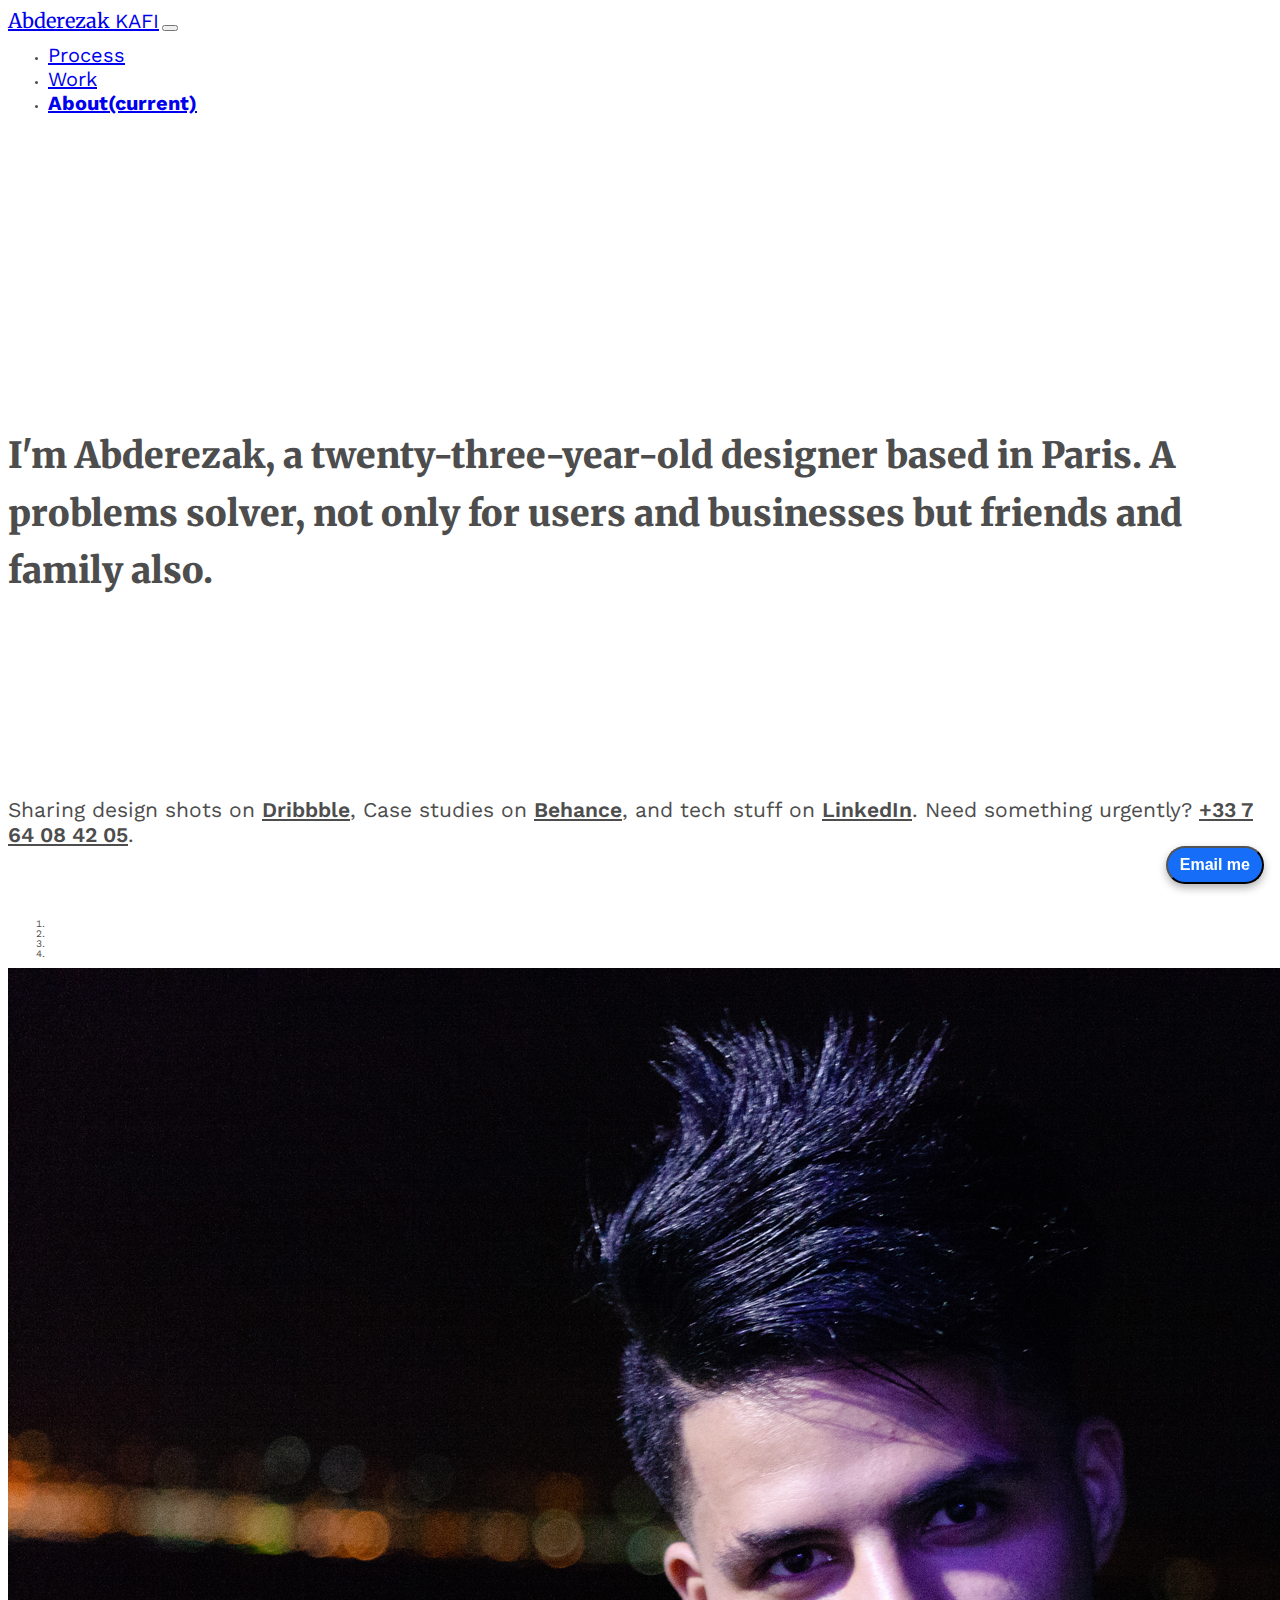
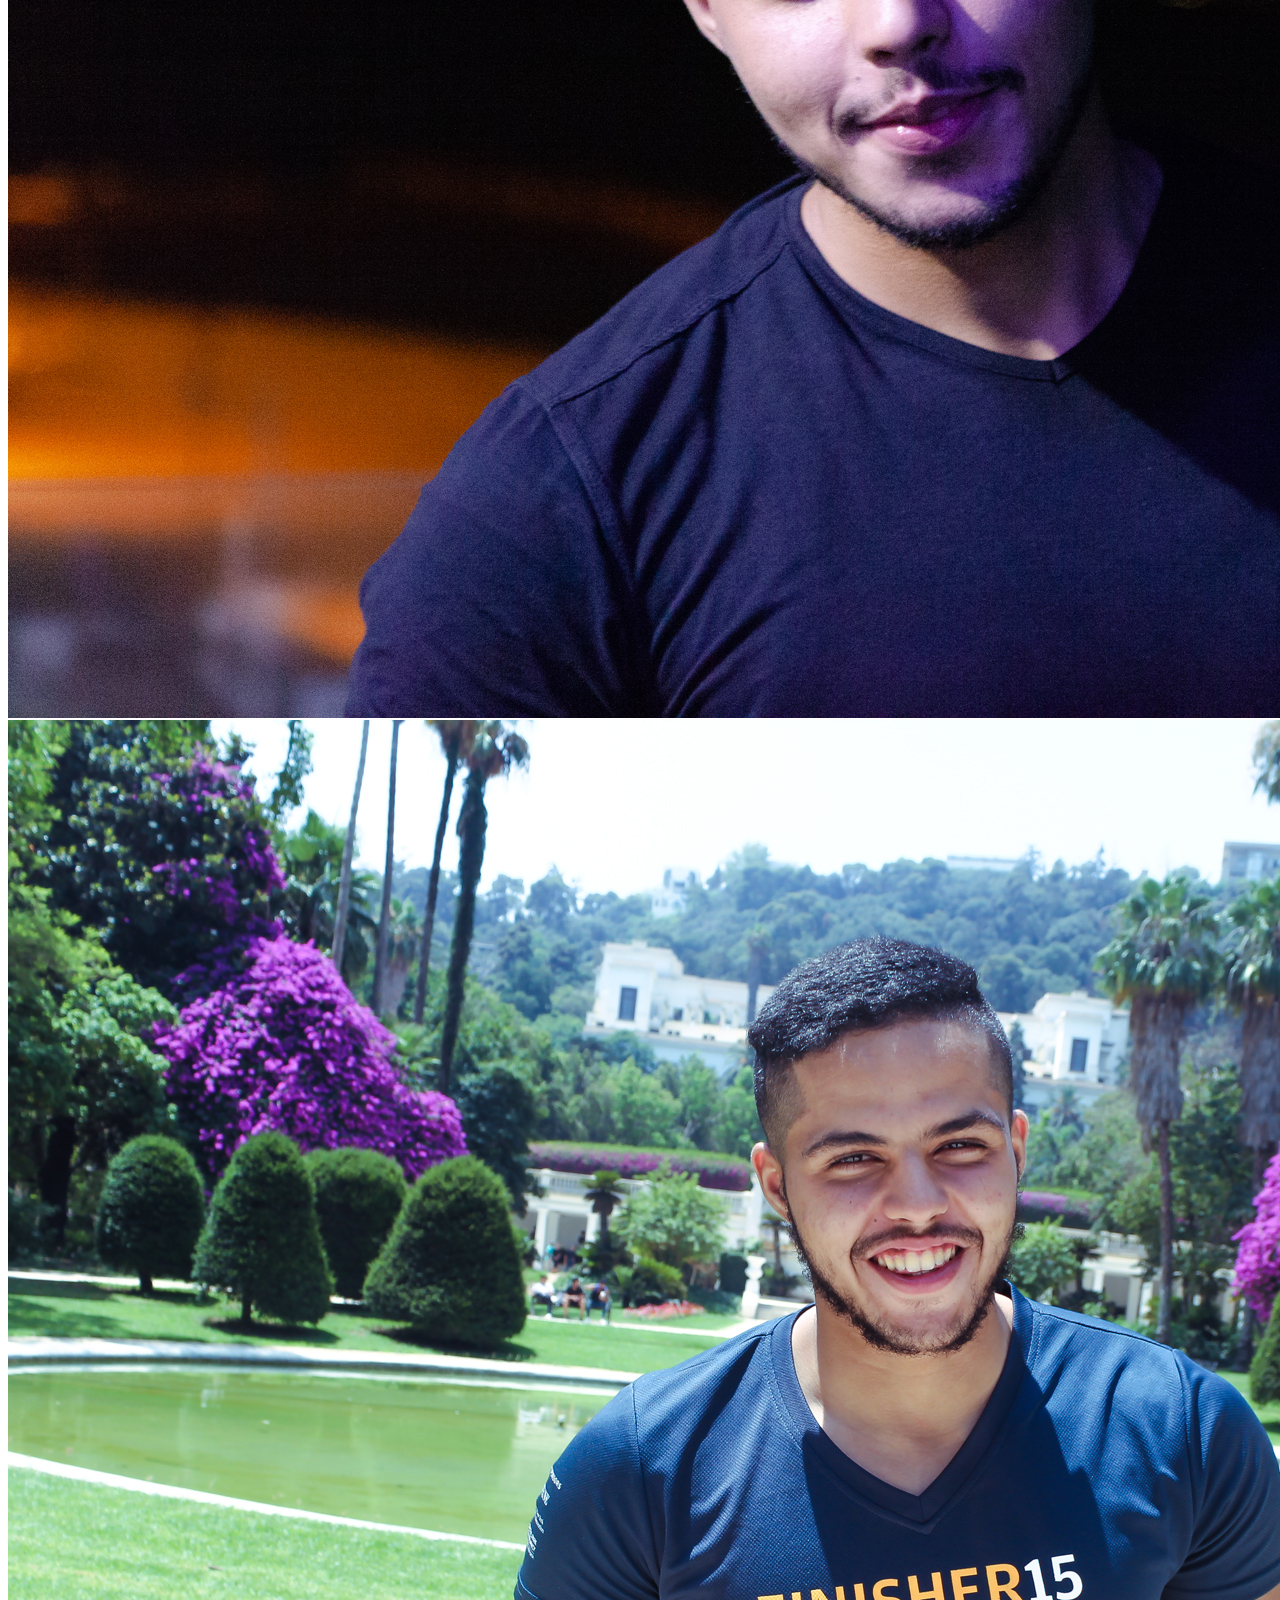
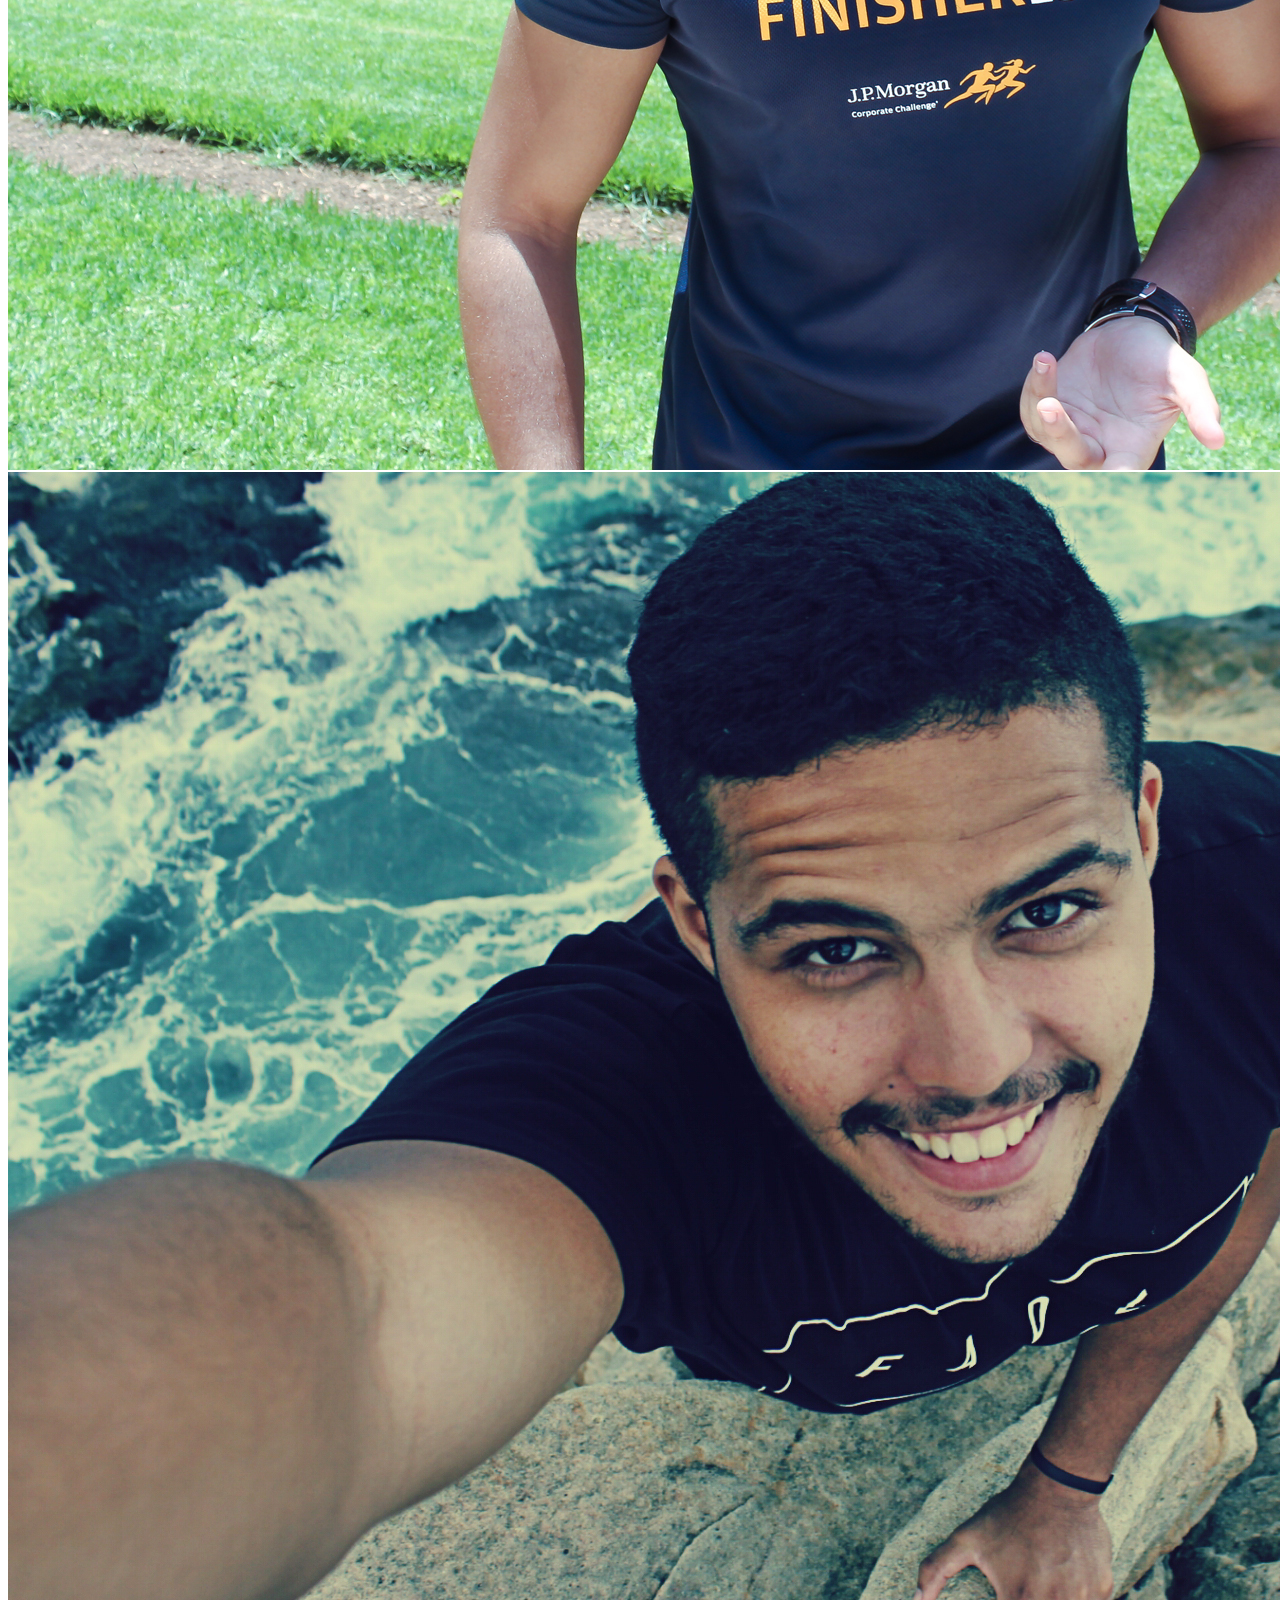
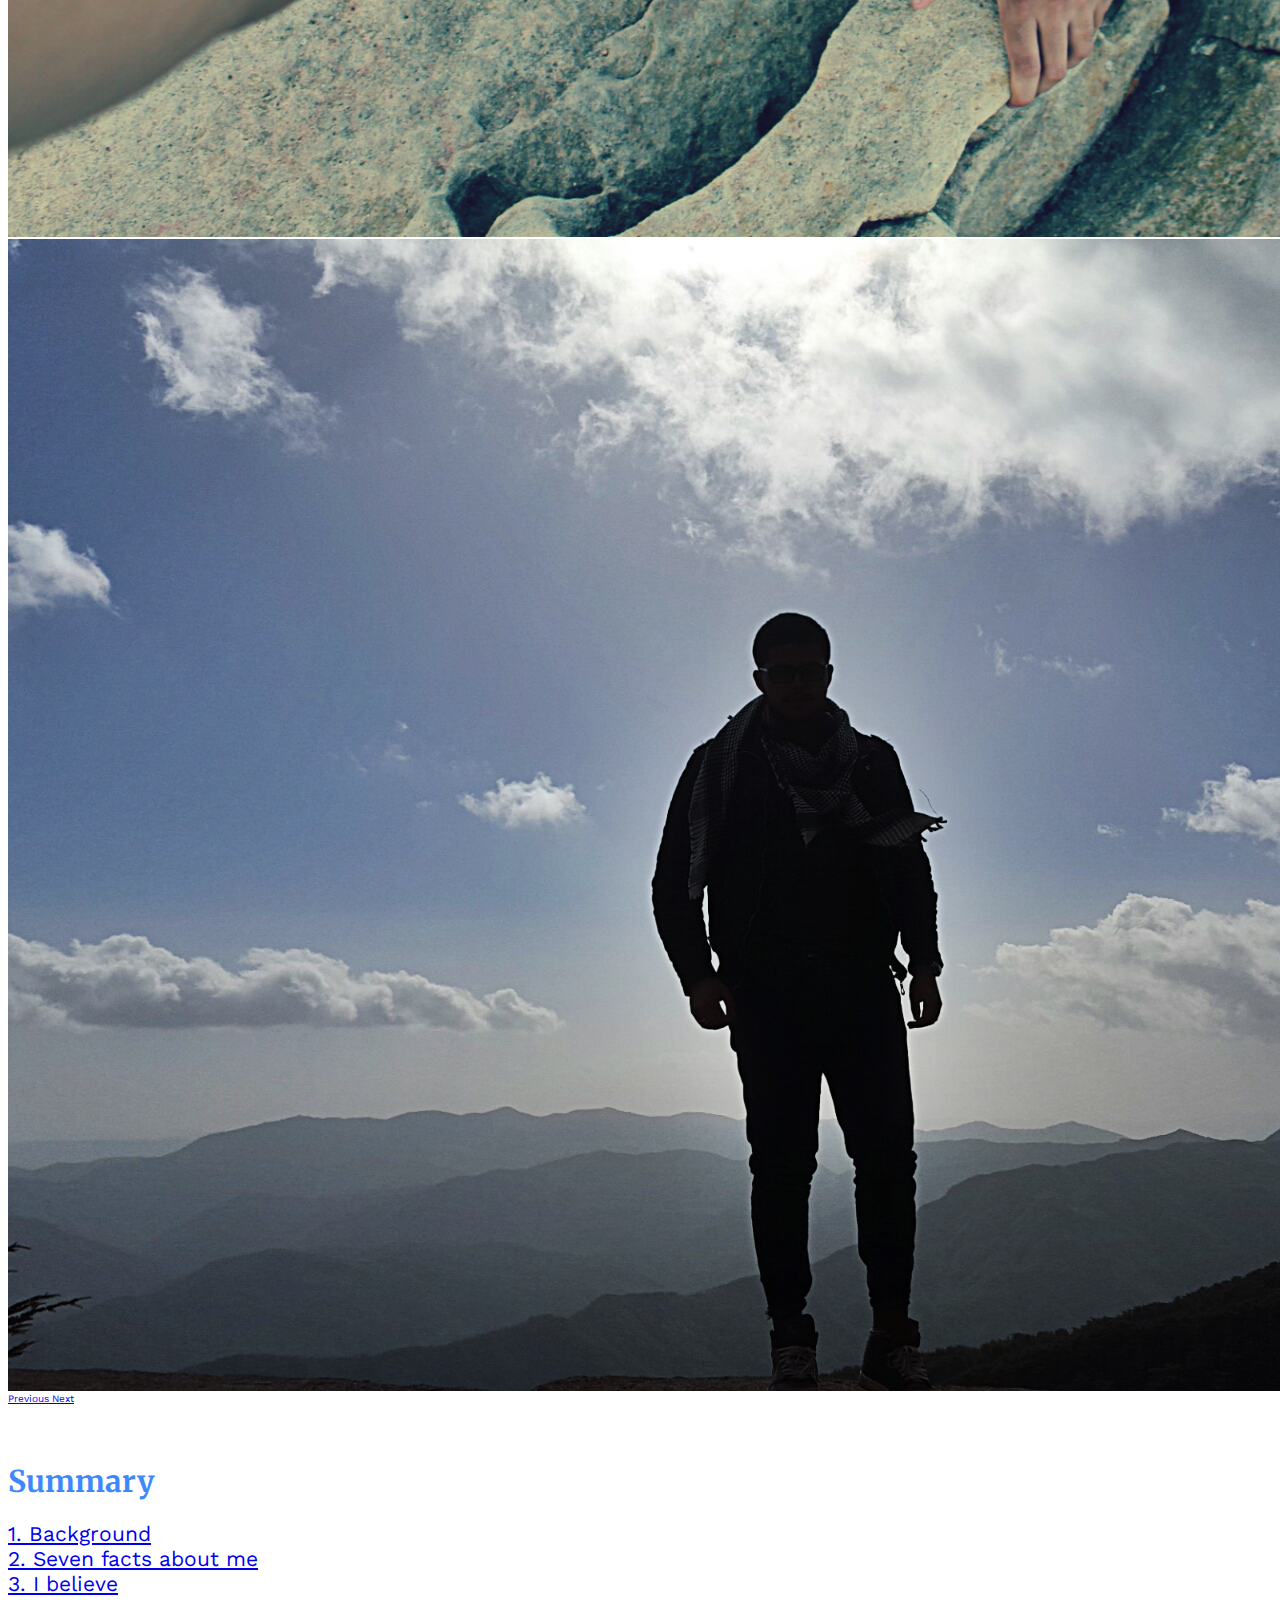
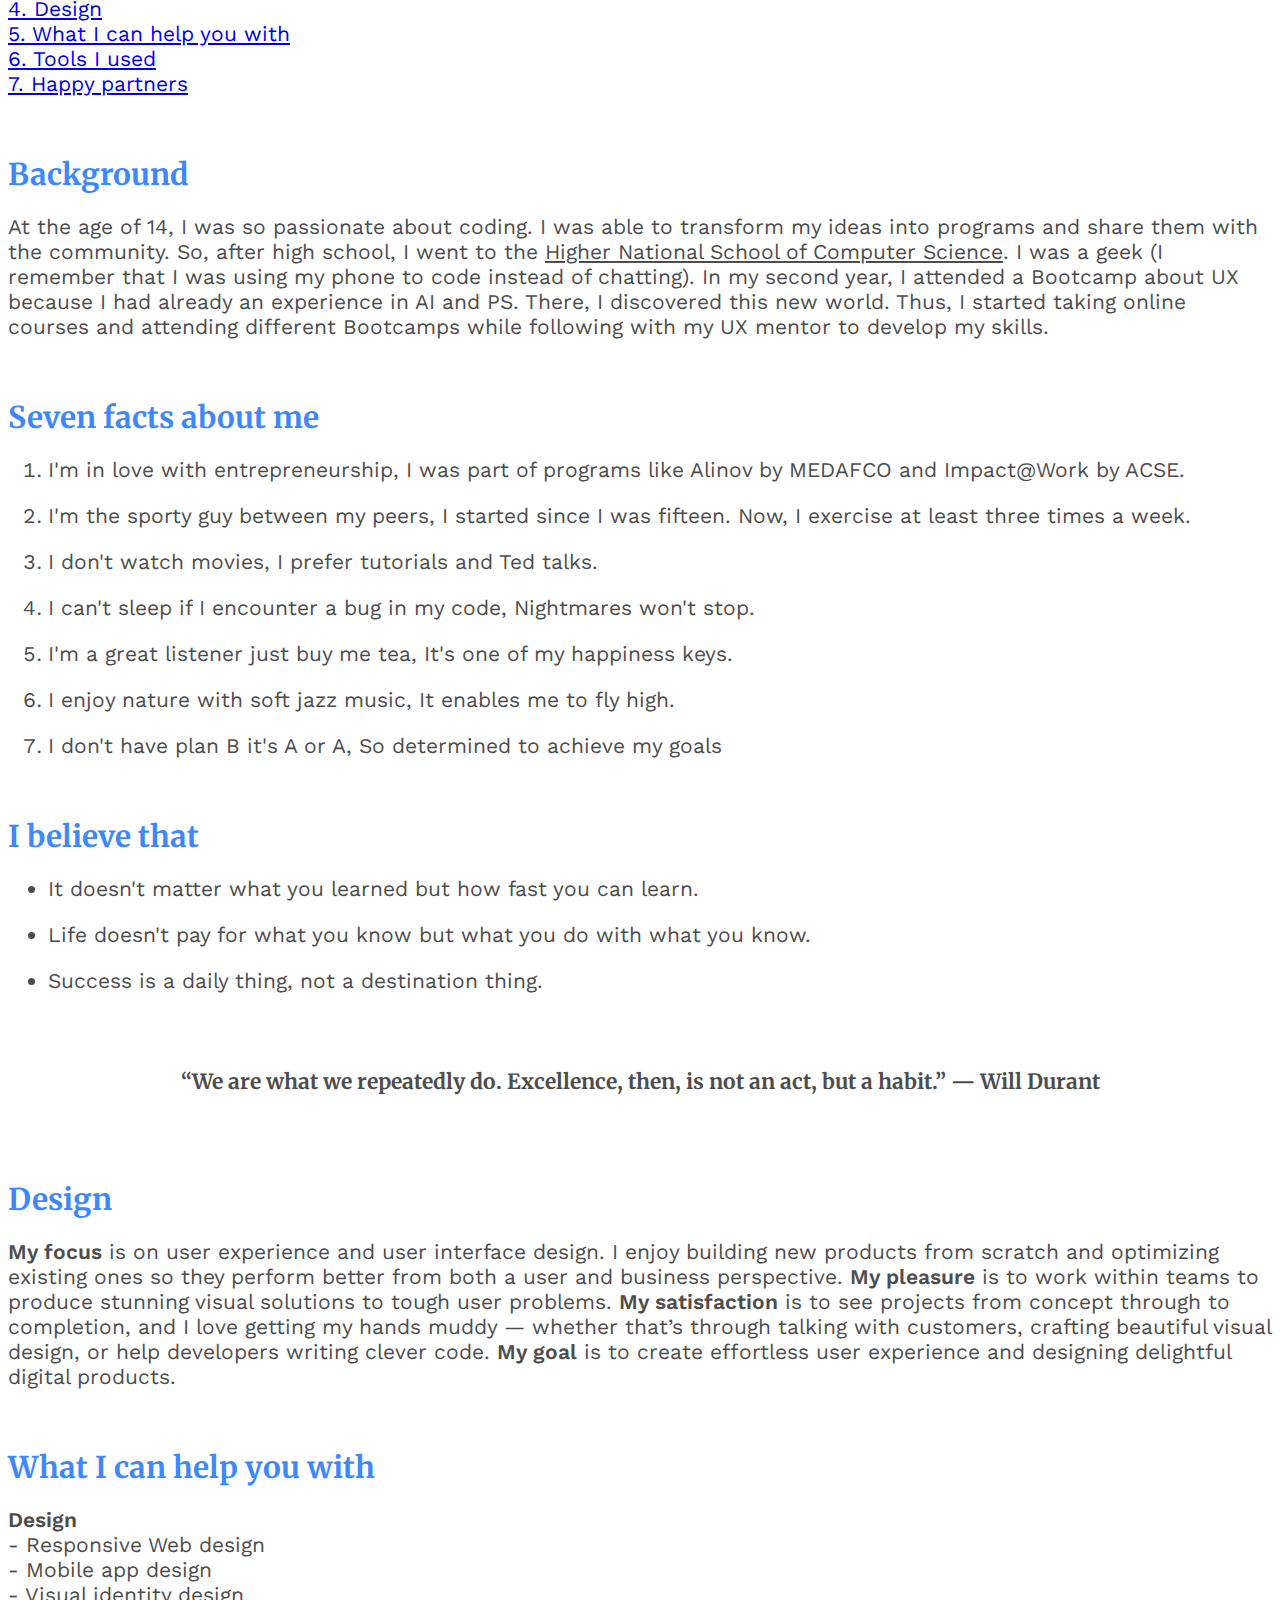
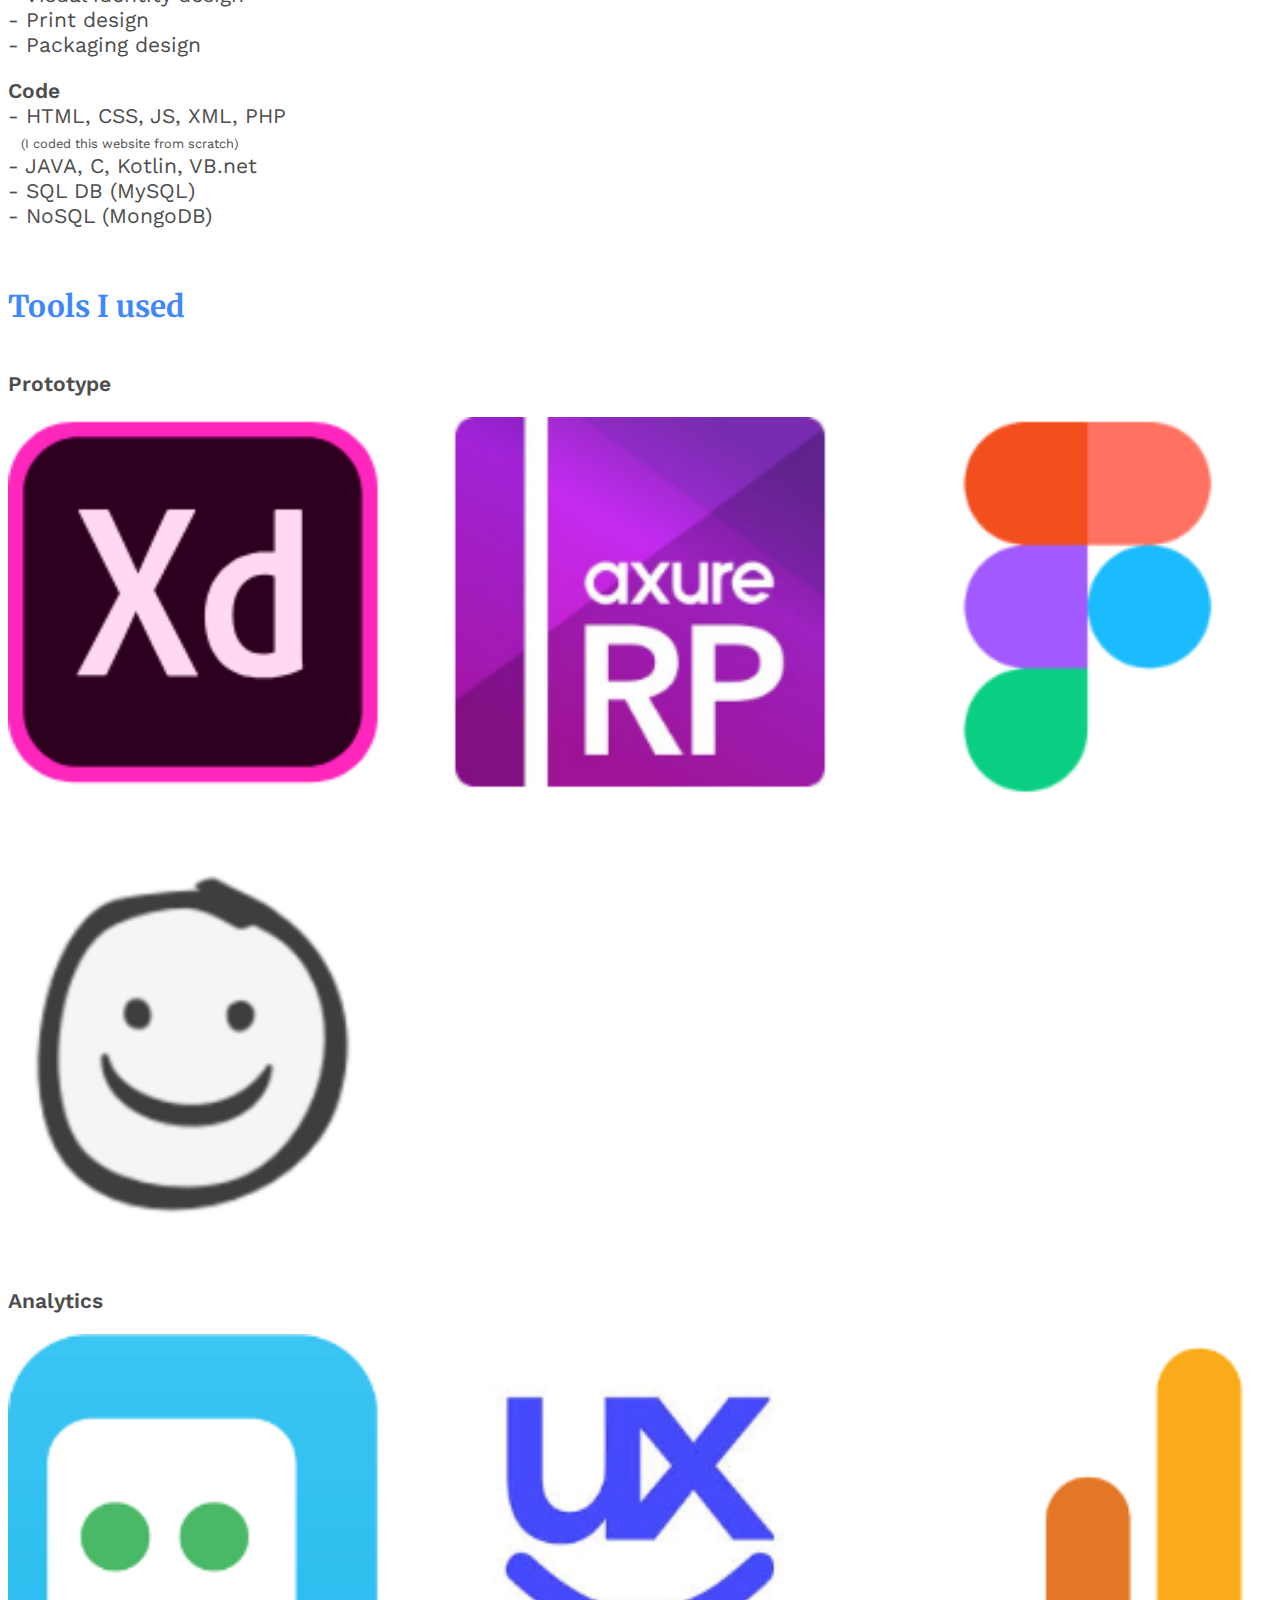
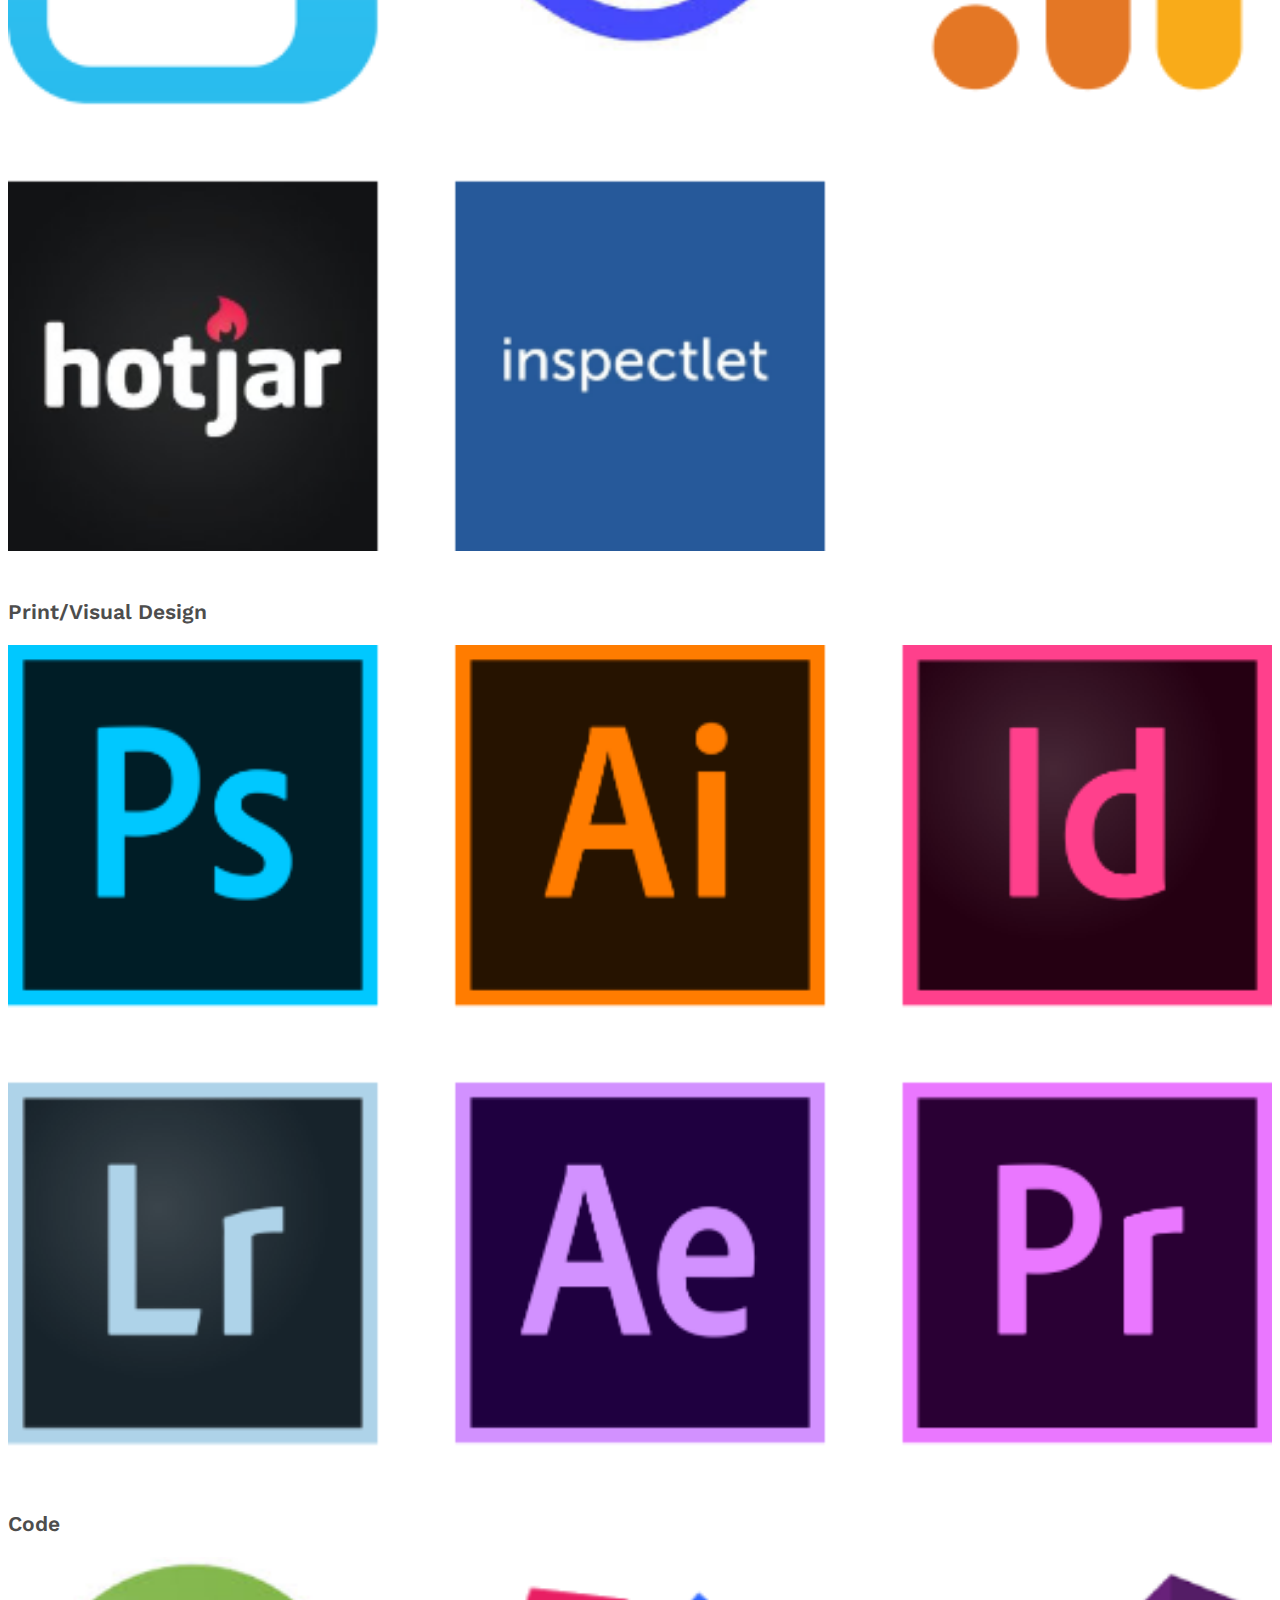
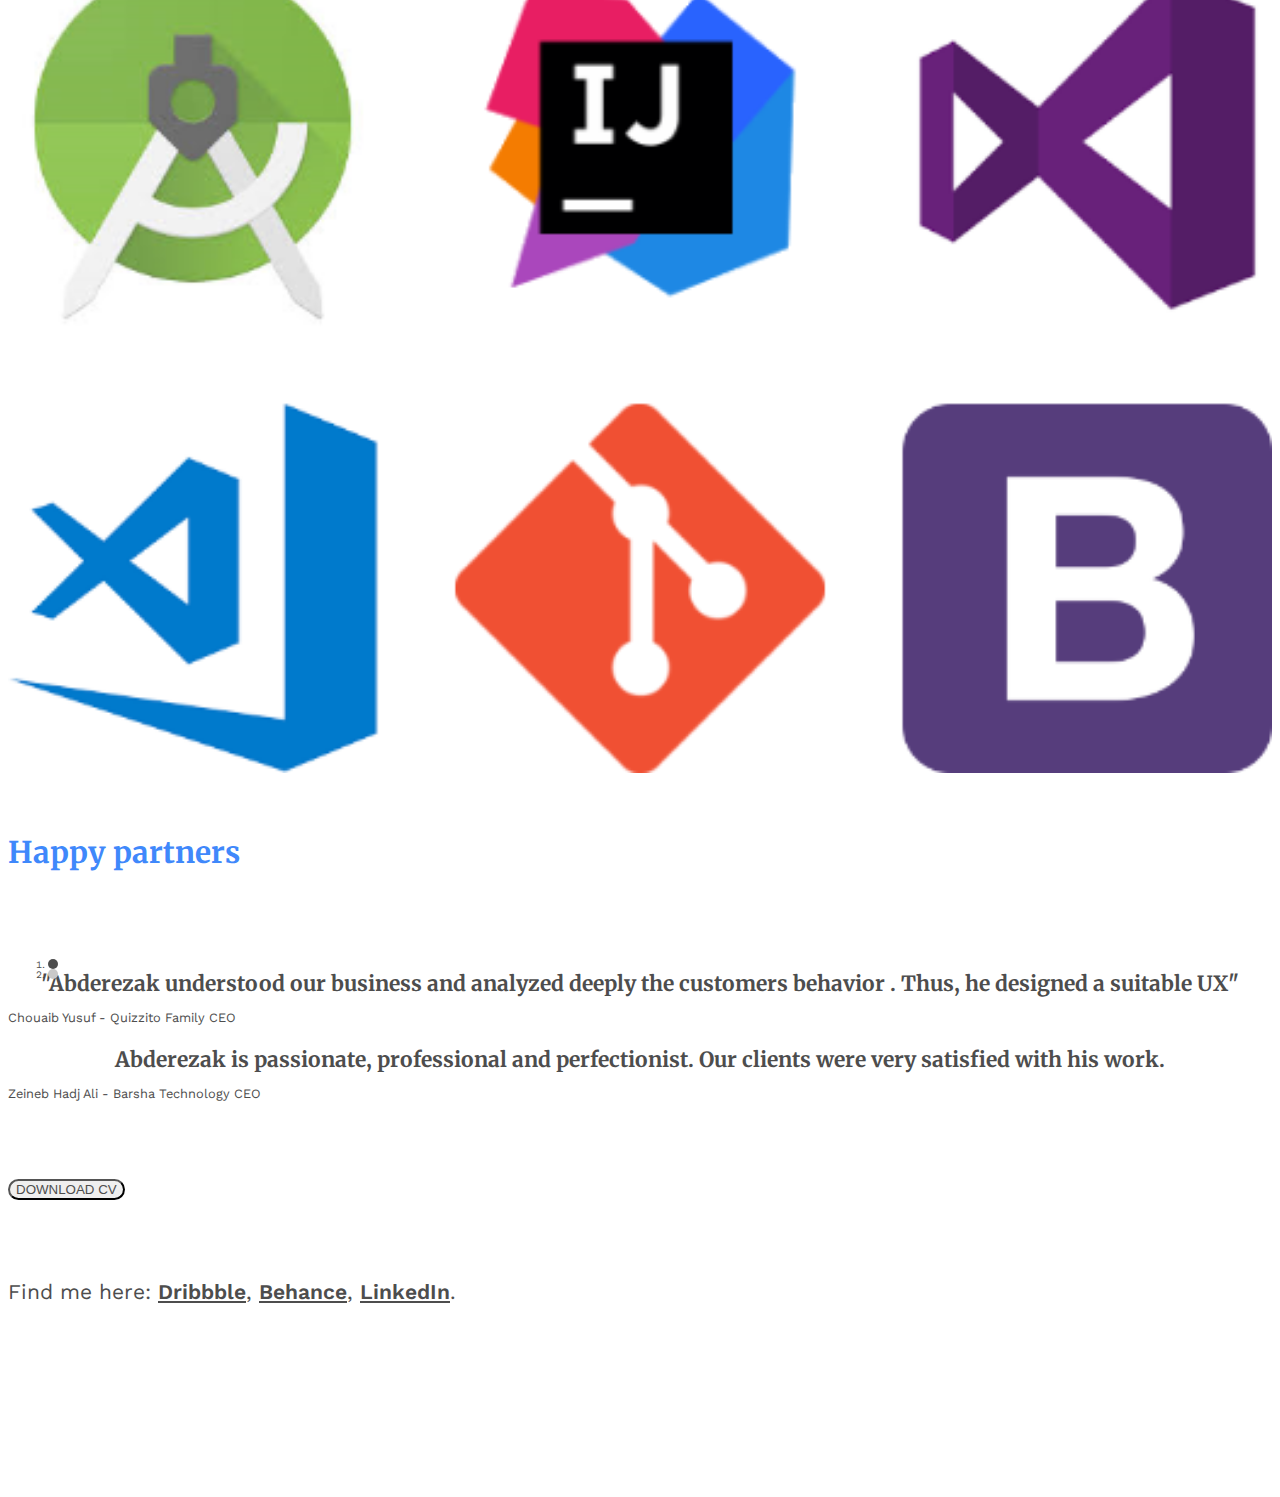
<file: about.html>
<!doctype html>

<html lang="en">
    <head>
            <link rel="shortcut icon" href="/Media/personal_logo.png" type="image/x-icon" />
       <!-- Global site tag (gtag.js) - Google Analytics -->
<script async src="https://www.googletagmanager.com/gtag/js?id=UA-137271672-1"></script>
<script>
  window.dataLayer = window.dataLayer || [];
  function gtag(){dataLayer.push(arguments);}
  gtag('js', new Date());

  gtag('config', 'UA-137271672-1');
</script>
<!-- Hotjar Tracking Code for abderezak.pro -->
<script>
        (function(h,o,t,j,a,r){
            h.hj=h.hj||function(){(h.hj.q=h.hj.q||[]).push(arguments)};
            h._hjSettings={hjid:1259630,hjsv:6};
            a=o.getElementsByTagName('head')[0];
            r=o.createElement('script');r.async=1;
            r.src=t+h._hjSettings.hjid+j+h._hjSettings.hjsv;
            a.appendChild(r);
        })(window,document,'https://static.hotjar.com/c/hotjar-','.js?sv=');
    </script>
    <!------------------------------------------->
          <!-- Required meta tags -->
        <meta charset="utf-8">
        <meta name="viewport" content="width=device-width, initial-scale=1, shrink-to-fit=no">

        <link rel="stylesheet" href="https://stackpath.bootstrapcdn.com/bootstrap/4.1.3/css/bootstrap.min.css" integrity="sha384-MCw98/SFnGE8fJT3GXwEOngsV7Zt27NXFoaoApmYm81iuXoPkFOJwJ8ERdknLPMO" crossorigin="anonymous">
        <link href="https://fonts.googleapis.com/css?family=Merriweather:400,700,900|Work+Sans:400,600" rel="stylesheet"> 
        <link rel="stylesheet" href="css/progressive-image.min.css">
        <link rel="stylesheet" href="/css/style.css">
        <title>Abderezak KAFI</title>
    </head>
    <body>
        
 <!----------Nav Bar----------->
 <nav class="navbar  fixed-top navbar-expand-lg navbar-light my-nav ">
    <a class="navbar-brand" href="/">Abderezak <span>KAFI</span></a>
    <button class="navbar-toggler" type="button" data-toggle="collapse" data-target="#navbarSupportedContent" aria-controls="navbarSupportedContent" aria-expanded="false" aria-label="Toggle navigation">
      <span class="navbar-toggler-icon"></span>
    </button>  
    <div class="collapse navbar-collapse" id="navbarSupportedContent">
      <ul class="navbar-nav ml-auto">
        <li class="nav-item">
          <a class="nav-link" href="/index.html">Process</a>
        </li>
        <li class="nav-item">
          <a class="nav-link" href="/work.html">Work</a>
        </li>
        <li class="nav-item active">
          <a class="nav-link" href="/about.html">About<span class="sr-only">(current)</span></a>
        </li>   
      </ul>
    </div>
  </nav>
<!-------------nav bar---------------->

<div class="container">         
  <!---------------Email me and scroll top--------------->
  <button id="scrollToTopButton" class="btn my-button" onclick="window.scrollTo(0 ,0);">
      <img src="/Media/goToTop.svg" alt="go to top">
      </button>
      <button id="fab" class="btn my-button" onclick="myFunction()">Email me</button>
  <!---------------Email me and scroll top--------------->
    <div class="row justify-content-center ">
     
        <div class="col-10 col-lg-8">
          <h1 class="display-2 text-center text-lg-left">
            <br><br><br> <br> <br>
              I'm Abderezak, a twenty-three-year-old 
              designer based in Paris. A problems solver, 
              not only for users and businesses but
              friends and family also.
              <br>
              <br>
              <br>
              <br>

          </h1>
          <p>
              Sharing design shots on 
              <a class="link" href="https://www.dribbble.com/abderezak" target="blank">Dribbble</a>,
               Case studies on 
              <a class="link" href="https://www.be.net/abderezak" target="blank">Behance</a>,
               and tech stuff on 
              <a class="link" href="https://www.linkedin.com/in/abderezak/" target="blank">LinkedIn</a>.
              Need something urgently? 
              <a class="link" href="tel:+33764084205" target="blank">+33 7 64 08 42 05</a>.
              <br><br><br> 
          </p>
          
        </div>
        
    </div>

    <div class="row justify-content-center">
     
      <div class="col-12 col-lg-10">
          <div id="carouselExampleIndicators" class="carousel slide" data-interval="0" data-ride="carousel">
              <ol class="carousel-indicators">
                <li data-target="#carouselExampleIndicators" data-slide-to="0" class="active"></li>
                <li data-target="#carouselExampleIndicators" data-slide-to="1"></li>
                <li data-target="#carouselExampleIndicators" data-slide-to="2"></li>
                <li data-target="#carouselExampleIndicators" data-slide-to="3"></li>

              </ol>
              <div class="carousel-inner">
                <div class="carousel-item active">
                    <img class="d-block w-100" src="/Media/abdou_night.jpg" alt="First slide">
                </div>
                <div class="carousel-item">
                  <img class="d-block w-100" src="/Media/abdou_lol.jpg" alt="Second slide">
                </div>
                <div class="carousel-item">
                  <img class="d-block w-100" src="/Media/abdou_beach.jpg" alt="Third slide">
                </div>
                <div class="carousel-item">
                    <img class="d-block w-100" src="/Media/abdou_mountain.jpg" alt="Third slide">
                  </div>
              </div>
              <a class="carousel-control-prev" href="#carouselExampleIndicators" role="button" data-slide="prev">
                <span class="carousel-control-prev-icon" aria-hidden="true"></span>
                <span class="sr-only">Previous</span>
              </a>
              <a class="carousel-control-next" href="#carouselExampleIndicators" role="button" data-slide="next">
                <span class="carousel-control-next-icon" aria-hidden="true"></span>
                <span class="sr-only">Next</span>
              </a>
            </div>
      </div>
    
    </div>

    <div class="row justify-content-center ">
        <div class="col-10 col-lg-8">
           <h1><br>Summary</h1>
           <p>
              <a href="#1">1. Background</a><br>
              <a href="#2">2. Seven facts about me </a><br>
              <a href="#3">3. I believe</a><br>
              <a href="#4">4. Design</a><br>
              <a href="#5">5. What I can help you with </a><br>
              <a href="#6">6. Tools I used</a><br>
              <a href="#6">7. Happy partners </a><br>           
          </p>
                 
           <h1 id="1"><br>Background</h1>
           <p>
              At the age of 14, I was so passionate about coding. I was able to transform my ideas into programs and share them with the community. So, after high school, I went to the 
              <a class="thin-link" href="www.esi.dz">Higher National School of Computer Science</a>.
               I was a geek (I remember that I was using my phone to code instead of chatting). In my second year, I attended a Bootcamp about UX because I had already an experience in AI and PS. There, I discovered this new world. Thus, I started taking online courses and attending different Bootcamps while following with my UX mentor to develop my skills.
           </p>
           <h1 id="2"><br>Seven facts about me <br> </h1>
          
           
          <ol class="facts-about-me">
            <li class="content-text">
                I'm in love with entrepreneurship, I was part of programs like Alinov by MEDAFCO and Impact@Work by ACSE.
            </li>
            <li class="content-text">
                I'm the sporty guy between my peers, I started since I was fifteen. Now, I exercise at least three times a week.
            </li>
            <li class="content-text">
                I don't watch movies, I prefer tutorials and Ted talks.
            </li>
            <li class="content-text">
                I can't sleep if I encounter a bug in my code, Nightmares won't stop.
            </li>
            <li class="content-text">
                I'm a great listener just buy me tea, It's one of my happiness keys.
            </li>
            <li class="content-text">
                I enjoy nature with soft jazz music, It enables me to fly high.
            </li>
            <li class="content-text">
                I don't have plan B it's A or A, So determined to achieve my goals
            </li>
          </ol>
          <h1 id="3"><br>I believe that</h1>
          <ul class="beliefs">
              <li class="content-text">
                It doesn't matter what you learned but how fast you can learn.
            </li>
            <li class="content-text">
                Life doesn't pay for what you know but what you do with what you know.
            </li>
            <li class="content-text">
                Success is a daily thing, not a destination thing.
            </li>
          </ul>
          <p class="quote">
              <br> <br>
              “We are what we repeatedly do. Excellence, then, is not an act, but a habit.” — Will Durant
          <br> <br>
            </p>
          <h1 id="4"><br>Design</h1>
          <p>
              <span class="content-semi-bold">My focus</span>  is on user experience and user interface design. I enjoy building new products from scratch and optimizing existing ones so they perform better from both a user and business perspective. 
              <span class="content-semi-bold">My pleasure</span> is to work within teams to produce stunning visual solutions to tough user problems. <span class="content-semi-bold">My satisfaction</span>  is to see projects from concept through to completion, and I love getting my hands muddy — whether that’s through talking with customers, crafting beautiful visual design, or help developers writing clever code. 
              <span class="content-semi-bold">My goal</span> is to create effortless user experience and designing delightful digital products.
          </p>
          <h1 id="5"><br>What I can help you with </h1>
          <div class="row">
            <div class="col-12 col-lg-6">
              <p>
                  <span class="content-semi-bold">Design</span> <br>
                  - Responsive Web design <br>
                  - Mobile app design <br>
                  - Visual identity design <br>
                  - Print design <br>
                  - Packaging design
              </p>  
            </div>
            <div class="col-12 col-lg-6">
                <p>
                    <span class="content-semi-bold">Code</span> <br>
                  - HTML, CSS, JS, XML, PHP <br>
                   <span class="small-text">&emsp;(I coded this website from scratch)</span> <br>
                  - JAVA, C, Kotlin, VB.net <br>
                  - SQL DB (MySQL) <br>
                  - NoSQL (MongoDB) <br>
                </p>
              </div>              
          </div>
        </div>
        
    </div>

        <div class="row justify-content-center">
        <div class="col-10 col-lg-8">
        <h1 id="6"><br>Tools I used</h1>
        </div>
          
        </div>
        <div class="row">
          <div class="col-1 col-md-2"></div>
          <div class="col-10 col-md-3 ">
            <p class="content-semi-bold"><br> Prototype</p>
            <img src="/Media/prototype.png"  width=100% alt="protoyping tools">
            <br><br>
            <p class="content-semi-bold"><br> Analytics</p>
            <img src="/Media/analytics.png" width=100% alt="Analytics tools">
          </div>
          <div class="col-1 col-md-1"></div>
          <div class="col-1 col-md-0"></div>

          <div class="col-10 col-md-3 ">
              <p class="content-semi-bold"> <br> Print/Visual Design</p>
              <img src="/Media/print.png" width=100%  alt="Print and vidual design tools">
              <br><br>
              <p class="content-semi-bold"> <br> Code</p>
              <img src="/Media/code.png" width=100% alt="Code tools">
          </div>
          <div class="col-1 col-md-3"></div>
        </div>

        <div class="row">
            <div class="col-1 col-lg-2"></div>
          <div class="col-10 col-lg-8">
          <h1 id="7"><br>Happy partners <br> <br></h1>
          <div id="testimonials" class="carousel slide" data-interval="4000" data-ride="carousel">
            
              <ol class="carousel-indicators">
                  <li data-target="#testimonials" data-slide-to="0" class="active"></li>
                  <li data-target="#testimonials" data-slide-to="1"></li>
  
                </ol>
              <div class="carousel-inner">

                <div class="carousel-item active">
                  <p class="quote">
                      "Abderezak  understood our business  and analyzed deeply the customers behavior . Thus, he designed a suitable UX"
                  </p>
                  <p class=" small-text text-center">
                      Chouaib Yusuf - Quizzito Family CEO
                  </p>
                </div>
                <div class="carousel-item">
                    <p class="quote">
                        Abderezak is passionate, professional and perfectionist. Our clients were very satisfied with his work.   
                    </p>
                    <p class=" small-text text-center">
                        Zeineb Hadj Ali - Barsha Technology CEO
                    </p>
                </div>
                
              </div>
            
            </div>
            <h1><br></h1>
            
            
            

          </div>
          <div class="col-1 col-lg-2"></div>
            
          </div>

          <div class="row justify-content-center">
            <div class="col-8 col-md-4">
                <a class="text-center" href="mailto:abderezak.kafi@gmail.com?subject=CV request&body=Hello Abderezak, We are interested in your profil, can you please send us your CV? Best regards,">
                    <button id="download-cv" type="button" class="btn btn-outline-secondary btn-block">DOWNLOAD CV</button>
                  </a>
                  <h1><br></h1>
            </div>
          </div>
           <div class="row justify-content-center">
                <div class="col-10 col-lg-8">
                    <p class="text-center">
                        Find me here:
                        <a class="link" href="https://www.dribbble.com/abderezak">Dribbble</a>,
                        <a class="link" href="https://www.be.net/abderezak">Behance</a>,
                        <a class="link" href="https://www.linkedin.com/in/abderezak/">LinkedIn</a>.
                    </p>
                    <h1><br><br><br><br></h1> 
                </div>
            </div>

   </div>


















</div>
        
        <script src="https://code.jquery.com/jquery-3.3.1.slim.min.js" integrity="sha384-q8i/X+965DzO0rT7abK41JStQIAqVgRVzpbzo5smXKp4YfRvH+8abtTE1Pi6jizo" crossorigin="anonymous"></script>
        <script src="https://cdnjs.cloudflare.com/ajax/libs/popper.js/1.14.3/umd/popper.min.js" integrity="sha384-ZMP7rVo3mIykV+2+9J3UJ46jBk0WLaUAdn689aCwoqbBJiSnjAK/l8WvCWPIPm49" crossorigin="anonymous"></script>
        <script src="https://stackpath.bootstrapcdn.com/bootstrap/4.1.3/js/bootstrap.min.js" integrity="sha384-ChfqqxuZUCnJSK3+MXmPNIyE6ZbWh2IMqE241rYiqJxyMiZ6OW/JmZQ5stwEULTy" crossorigin="anonymous"></script>
        <!-- CDNs
        <script src="/js/jquery.min.js"></script>
        <script src="/js/popper.min.js"></script>
        <script src="/js/bootstrap.min.js"></script>
        -->

        <script src="js/progressive-image.min.js"></script>
       <script src="js/myscript.js"></script> 

    </body>
    </html>
</file>
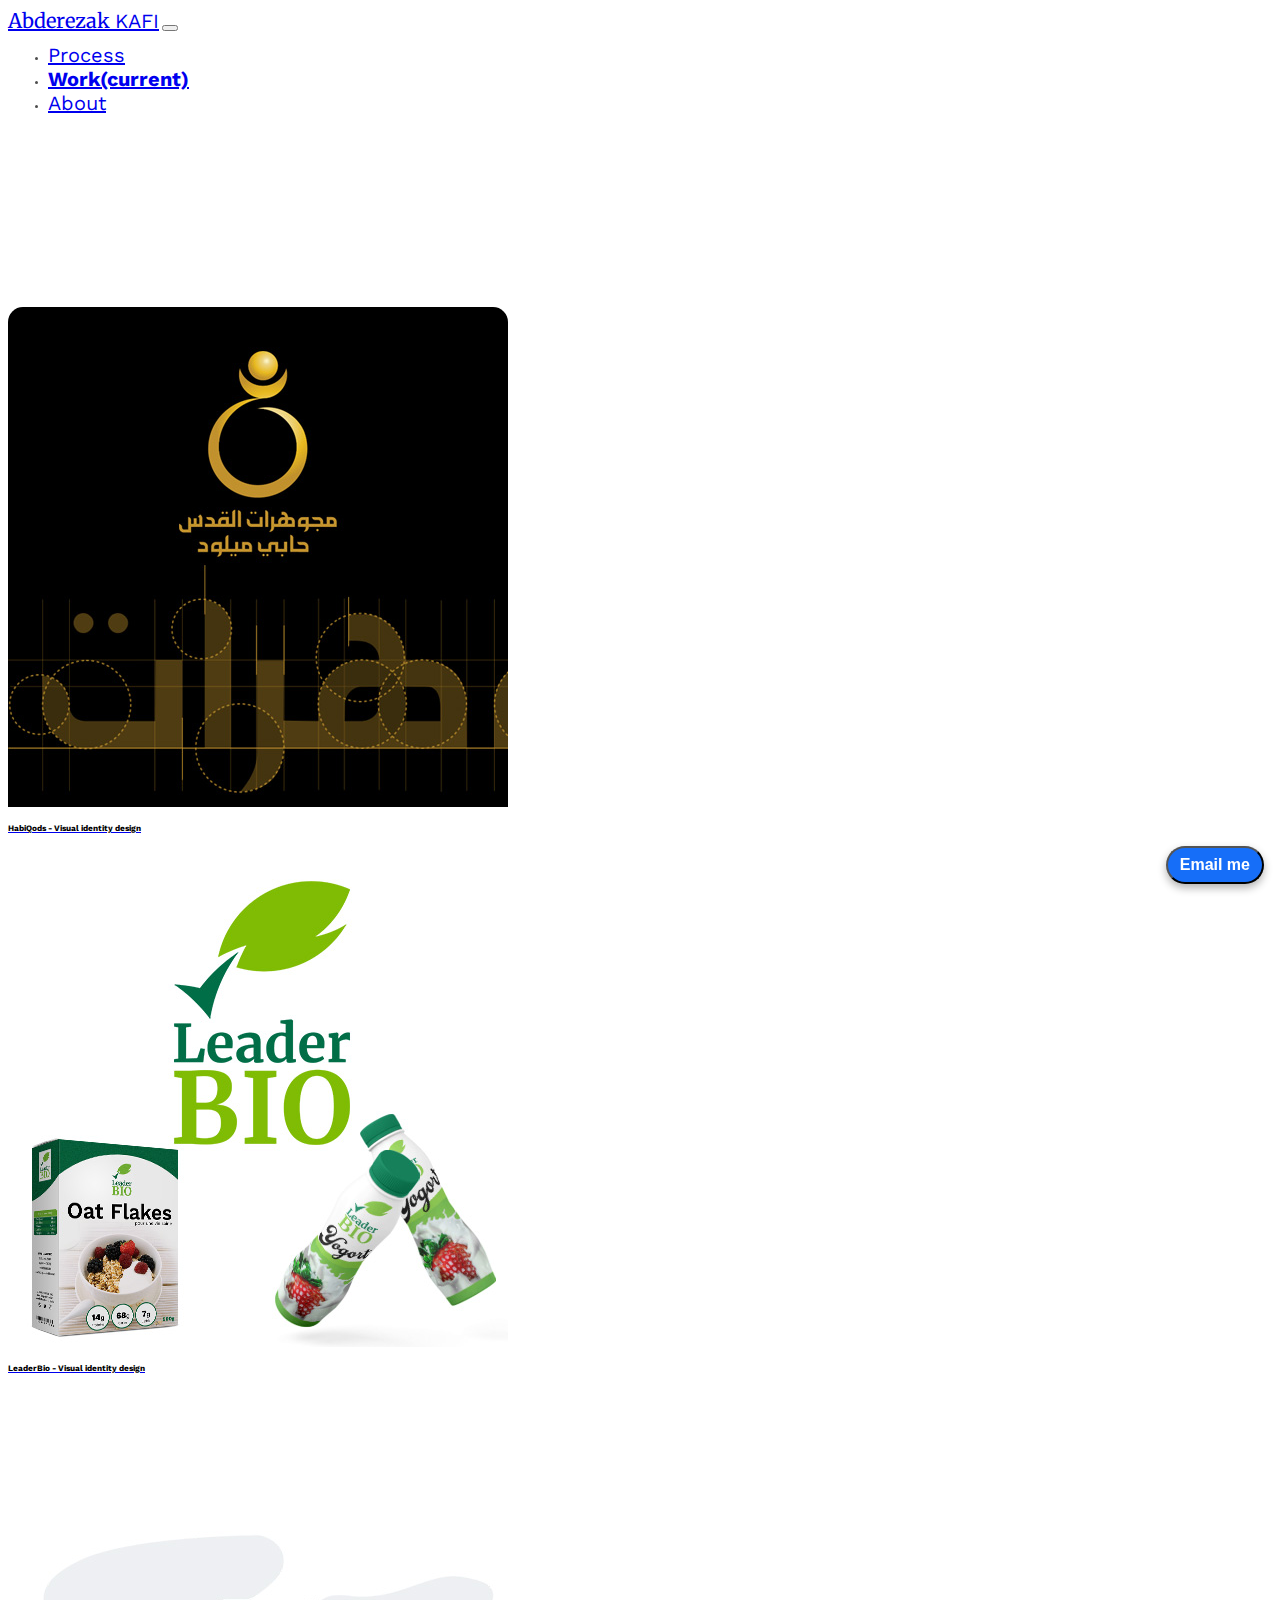
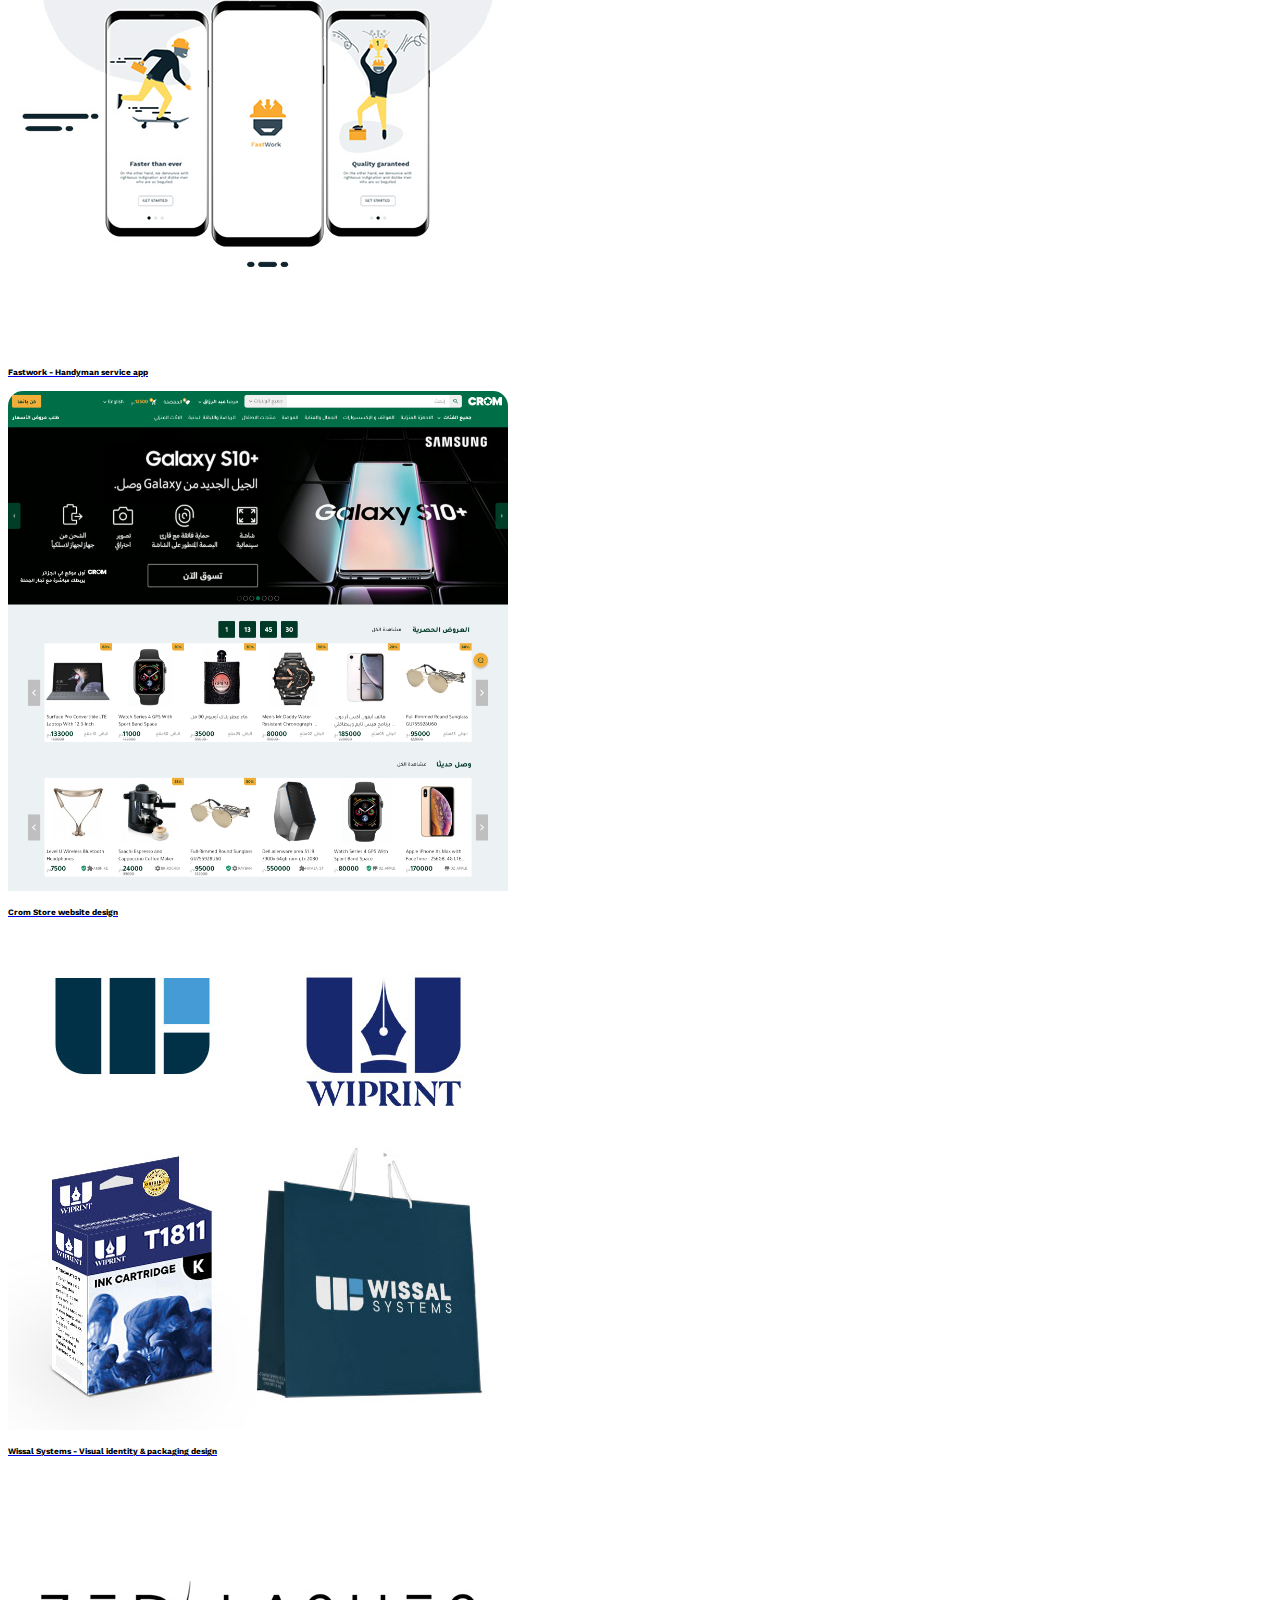
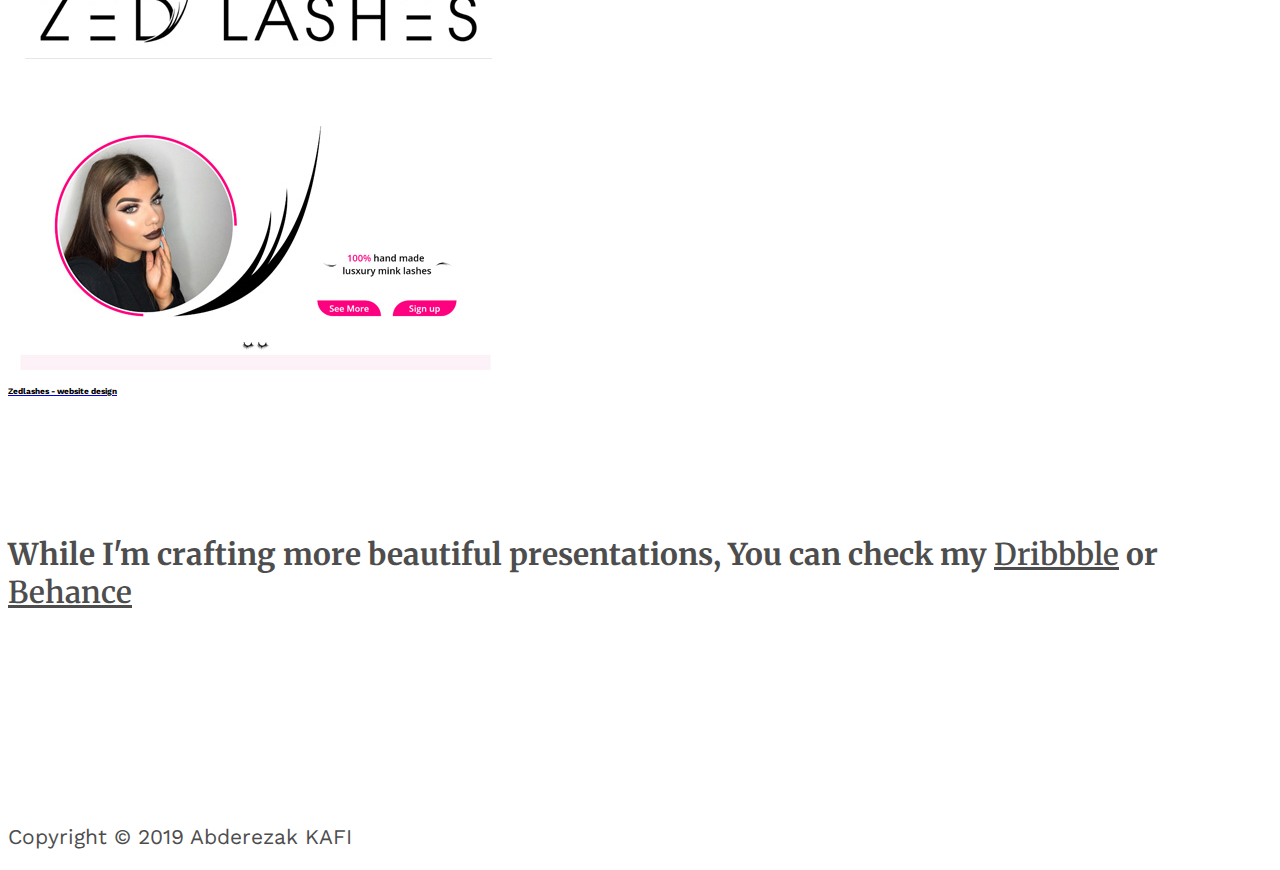
<file: work.html>
<!doctype html>

<html lang="en">
    <head>
            <link rel="shortcut icon" href="/Media/personal_logo.png" type="image/x-icon" />
       <!-- Global site tag (gtag.js) - Google Analytics -->
<script async src="https://www.googletagmanager.com/gtag/js?id=UA-137271672-1"></script>
<script>
  window.dataLayer = window.dataLayer || [];
  function gtag(){dataLayer.push(arguments);}
  gtag('js', new Date());

  gtag('config', 'UA-137271672-1');
</script>
<!-- Hotjar Tracking Code for abderezak.pro -->
<script>
        (function(h,o,t,j,a,r){
            h.hj=h.hj||function(){(h.hj.q=h.hj.q||[]).push(arguments)};
            h._hjSettings={hjid:1259630,hjsv:6};
            a=o.getElementsByTagName('head')[0];
            r=o.createElement('script');r.async=1;
            r.src=t+h._hjSettings.hjid+j+h._hjSettings.hjsv;
            a.appendChild(r);
        })(window,document,'https://static.hotjar.com/c/hotjar-','.js?sv=');
    </script>
    <!------------------------------------------->
          <!-- Required meta tags -->
        <meta charset="utf-8">
        <meta name="viewport" content="width=device-width, initial-scale=1, shrink-to-fit=no">

        <link rel="stylesheet" href="https://stackpath.bootstrapcdn.com/bootstrap/4.1.3/css/bootstrap.min.css" integrity="sha384-MCw98/SFnGE8fJT3GXwEOngsV7Zt27NXFoaoApmYm81iuXoPkFOJwJ8ERdknLPMO" crossorigin="anonymous">
        <link href="https://fonts.googleapis.com/css?family=Merriweather:400,700,900|Work+Sans:400,600" rel="stylesheet"> 
        <link rel="stylesheet" href="css/progressive-image.min.css">
        <link rel="stylesheet" href="/css/style.css">
        <title>Abderezak KAFI</title>
    </head>
    <body>
        
 <!----------Nav Bar----------->
 <nav class="navbar  fixed-top navbar-expand-lg navbar-light my-nav ">
    <a class="navbar-brand" href="/">Abderezak <span>KAFI</span></a>
    <button class="navbar-toggler" type="button" data-toggle="collapse" data-target="#navbarSupportedContent" aria-controls="navbarSupportedContent" aria-expanded="false" aria-label="Toggle navigation">
      <span class="navbar-toggler-icon"></span>
    </button>  
    <div class="collapse navbar-collapse" id="navbarSupportedContent">
      <ul class="navbar-nav ml-auto">
        <li class="nav-item">
          <a class="nav-link" href="/index.html">Process</a>
        </li>
        <li class="nav-item active">
          <a class="nav-link" href="/work.html">Work<span class="sr-only">(current)</span></a>
        </li>
        <li class="nav-item ">
          <a class="nav-link" href="/about.html">About</a>
        </li>   
      </ul>
    </div>
  </nav>
   <!----------Nav Bar----------->
   <div class="container">
         <!---------------Email me and scroll top--------------->
  <button id="scrollToTopButton" class="btn my-button" onclick="window.scrollTo(0 ,0);">
        <img src="/Media/goToTop.svg" alt="go to top">
        </button>
        <button id="fab" class="btn my-button" onclick="myFunction()">Email me</button>
    <!---------------Email me and scroll top--------------->
 
<div class="row">
  <div class="col-12">
      <h1>
        
          <br><br><br><br>
        </h1>  
  </div>
</div>
    <div class="row ">
        <div class="col-12 col-md-6 col-lg-4 mt-4">
        
            <div class="card shadow-sm h-100">
                <a href="/projects/qods/HabiQods.html">
                <img class="card-img-top" src="/Media/thumbnails/habiqods.jpg" alt="Card image cap">
                <div class="card-body">
                  <h5 class="card-title">HabiQods - 
                    Visual identity design</h5>
                </div>
            </a>
              </div>
             
            </div>
                <div class="col-12 col-md-6 col-lg-4 mt-4">
                    <div class="card shadow-sm h-100">
                            <a href="/projects/leaderbio/leaderbio.html">
                        <img class="card-img-top" src="/Media/thumbnails/leaderbio_t.jpg" alt="Card image cap">
                        <div class="card-body">
                          <h5 class="card-title">LeaderBio - 
                                Visual identity design </h5>
                        </div>
                        </a>
                      </div>
                      <h1><br></h1>
                      
                </div>
                <div class="col-12 col-md-6 col-lg-4 mt-4">
                  
                    <div class="card shadow-sm h-100 ">
                            <a href="/projects/fastwork/fastwork.html">
                        <img class="card-img-top" src="/Media/thumbnails/fastwork.jpg" alt="Card image cap">
                        <div class="card-body">
                          <h5 class="card-title">Fastwork - 
                            Handyman service app</h5>
                        </div>
                        </a>
                      </div>
                    
                </div> 
                <div class="col-12 col-md-6 col-lg-4 mt-4 ">
                   
                    <div class="card shadow-sm h-100 ">
                            <a href="/projects/crom/crom.html">
                        <img class="card-img-top" src="/Media/thumbnails/crom.png" alt="Card image cap">
                        <div class="card-body">
                          <h5 class="card-title">Crom Store website design</h5>
                        </div>
                        </a>
                      </div>
                </div>
                <div class="col-12 col-md-6 col-lg-4 mt-4 ">
                   
                    <div class="card shadow-sm h-100 ">
                            <a href="/projects/ws/ws.html">
                        <img class="card-img-top" src="/Media/thumbnails/ws.jpg" alt="Card image cap">
                        <div class="card-body">
                          <h5 class="card-title">Wissal Systems - Visual identity & packaging design</h5>
                        </div>
                        </a>
                      </div>
                </div>  
                <div class="col-12 col-md-6 col-lg-4 mt-4 ">
                   
                      <div class="card shadow-sm h-100 ">
                              <a href="/projects/zedlashes/zedlashes.html">
                          <img class="card-img-top" src="/Media/thumbnails/zedlashes.jpg" alt="Card image cap">
                          <div class="card-body">
                            <h5 class="card-title">Zedlashes -
                                  website design</h5>
                          </div>
                          </a>
                        </div>
                  </div>  
                    

        
    </div>



<div class="row justify-content-center">
    <div class="col-8">
        <h2 class="text-center">
          <br><br><br>
            While I'm crafting more beautiful presentations,
            You can check my
            <a class="link" href="https://www.dribbble.com/abderezak" target="blank">Dribbble</a> 
            or
            <a class="link" href="https://www.be.net/abderezak" target="blank">Behance</a>
        </h2>
        <br><br><br>
      </div>
</div>
<div class="row justify-content-center">
    <div class="col-12">

        <h1><br><br><br></h1>
        <p class="text-center">
                Copyright © 2019 Abderezak KAFI
        </p>
    </div>
    </div>













   </div>









  <script src="https://code.jquery.com/jquery-3.3.1.slim.min.js" integrity="sha384-q8i/X+965DzO0rT7abK41JStQIAqVgRVzpbzo5smXKp4YfRvH+8abtTE1Pi6jizo" crossorigin="anonymous"></script>
  <script src="https://cdnjs.cloudflare.com/ajax/libs/popper.js/1.14.3/umd/popper.min.js" integrity="sha384-ZMP7rVo3mIykV+2+9J3UJ46jBk0WLaUAdn689aCwoqbBJiSnjAK/l8WvCWPIPm49" crossorigin="anonymous"></script>
  <script src="https://stackpath.bootstrapcdn.com/bootstrap/4.1.3/js/bootstrap.min.js" integrity="sha384-ChfqqxuZUCnJSK3+MXmPNIyE6ZbWh2IMqE241rYiqJxyMiZ6OW/JmZQ5stwEULTy" crossorigin="anonymous"></script>
  <!-- CDNs
  <script src="/js/jquery.min.js"></script>
  <script src="/js/popper.min.js"></script>
  <script src="/js/bootstrap.min.js"></script>
  -->

  <script src="js/progressive-image.min.js"></script>
 <script src="js/myscript.js"></script> 
</body>
</html>
</file>
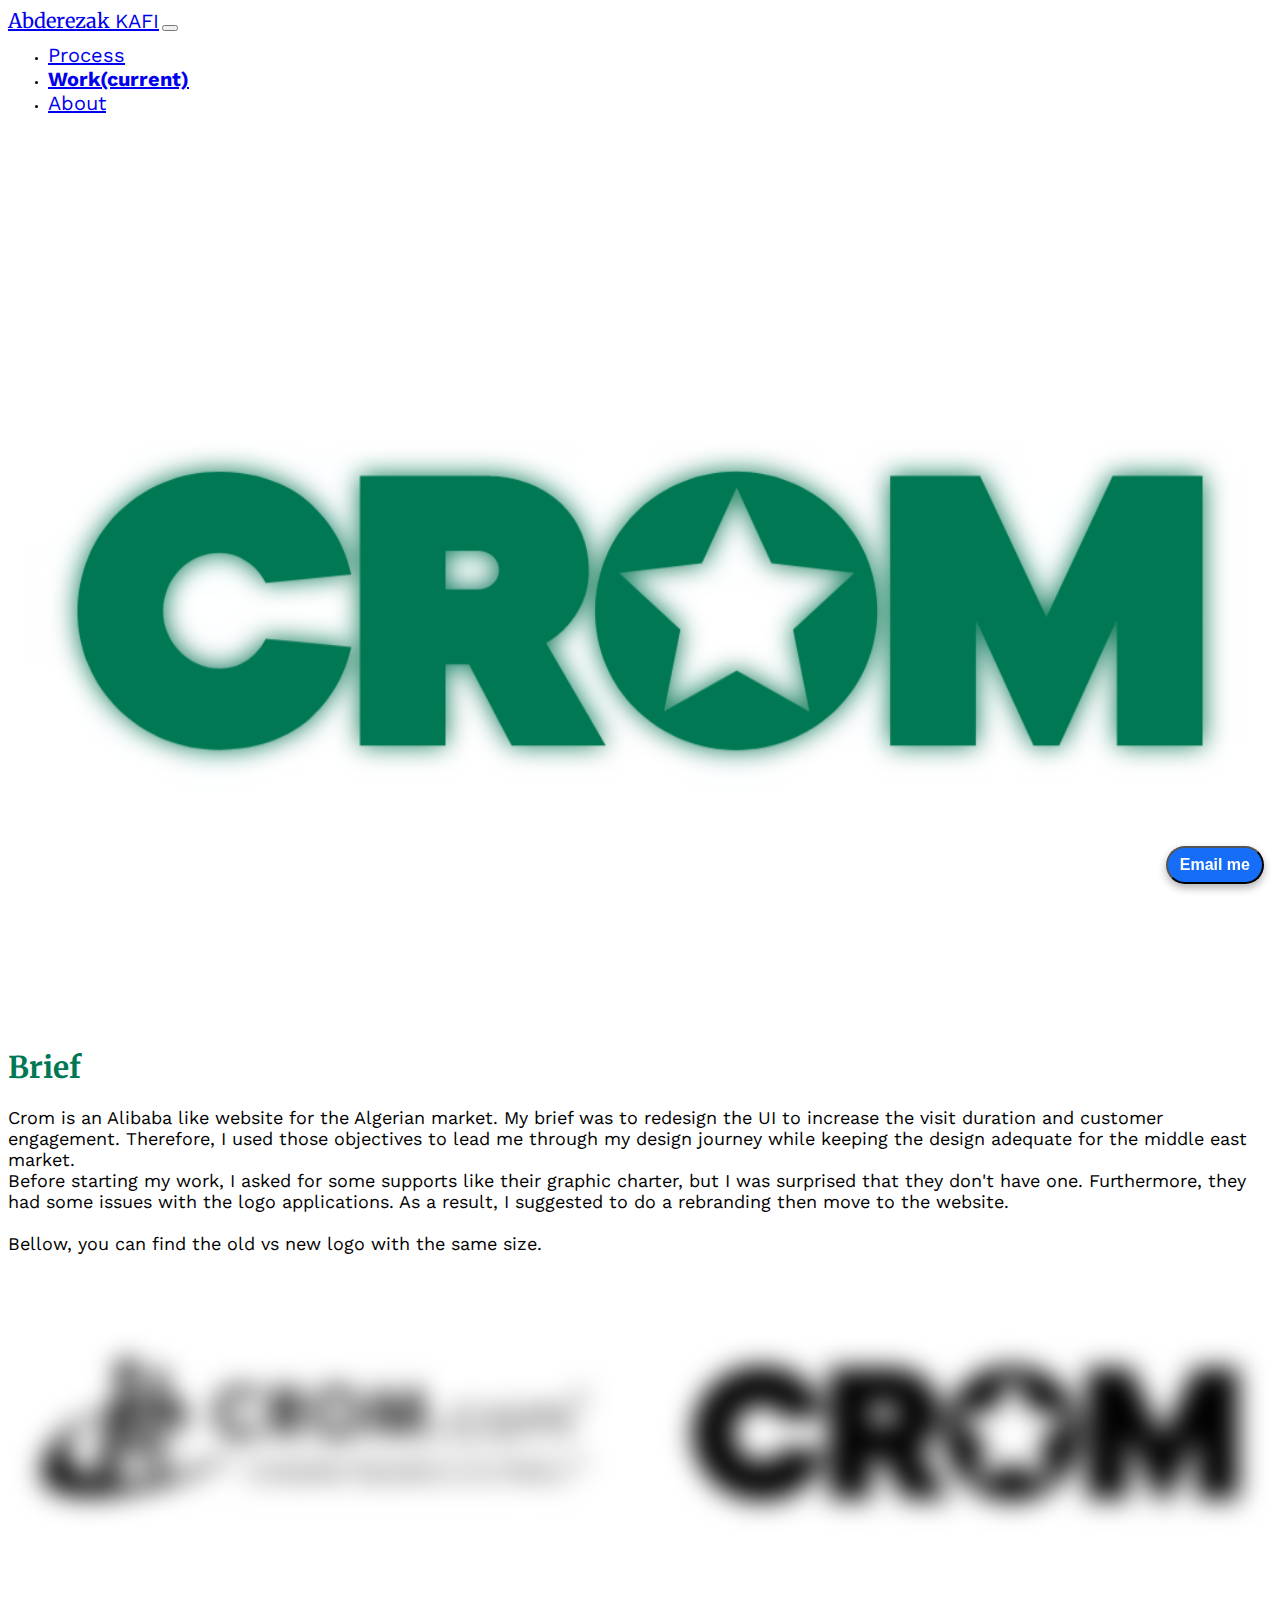
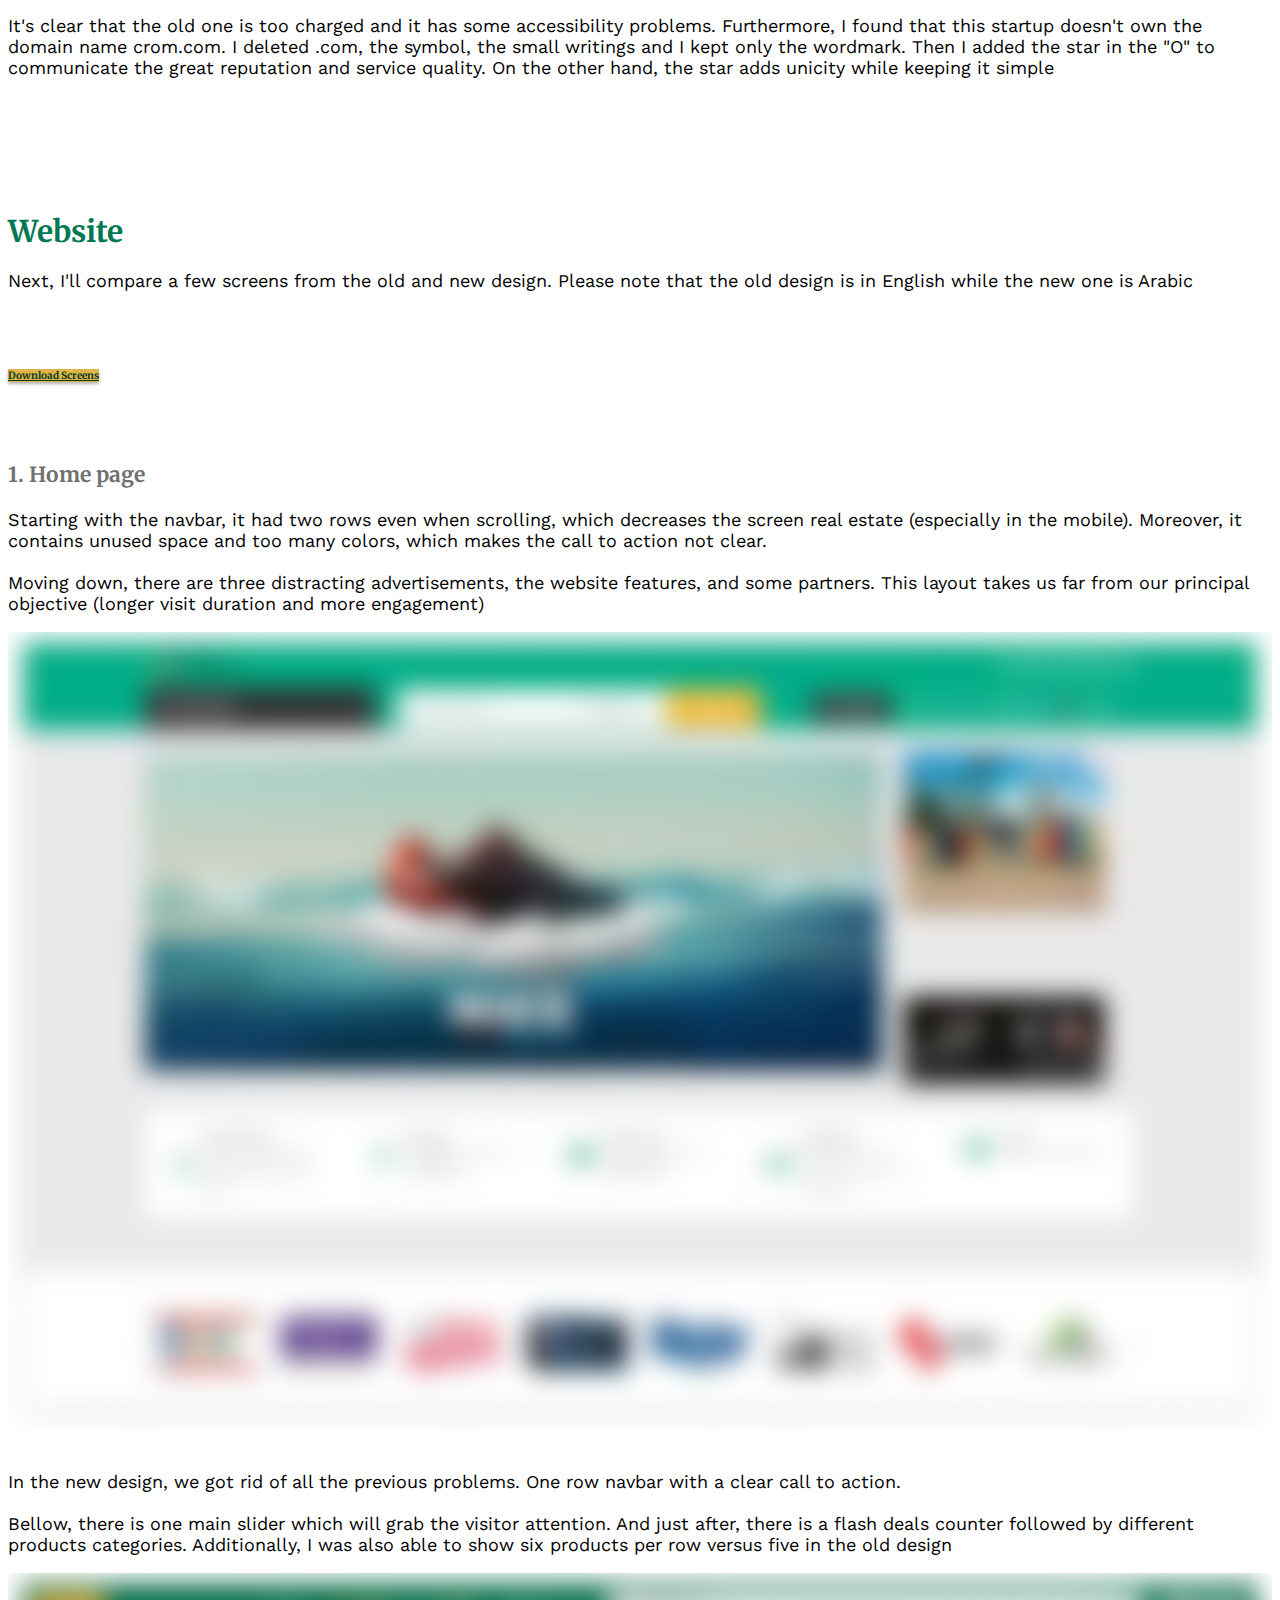
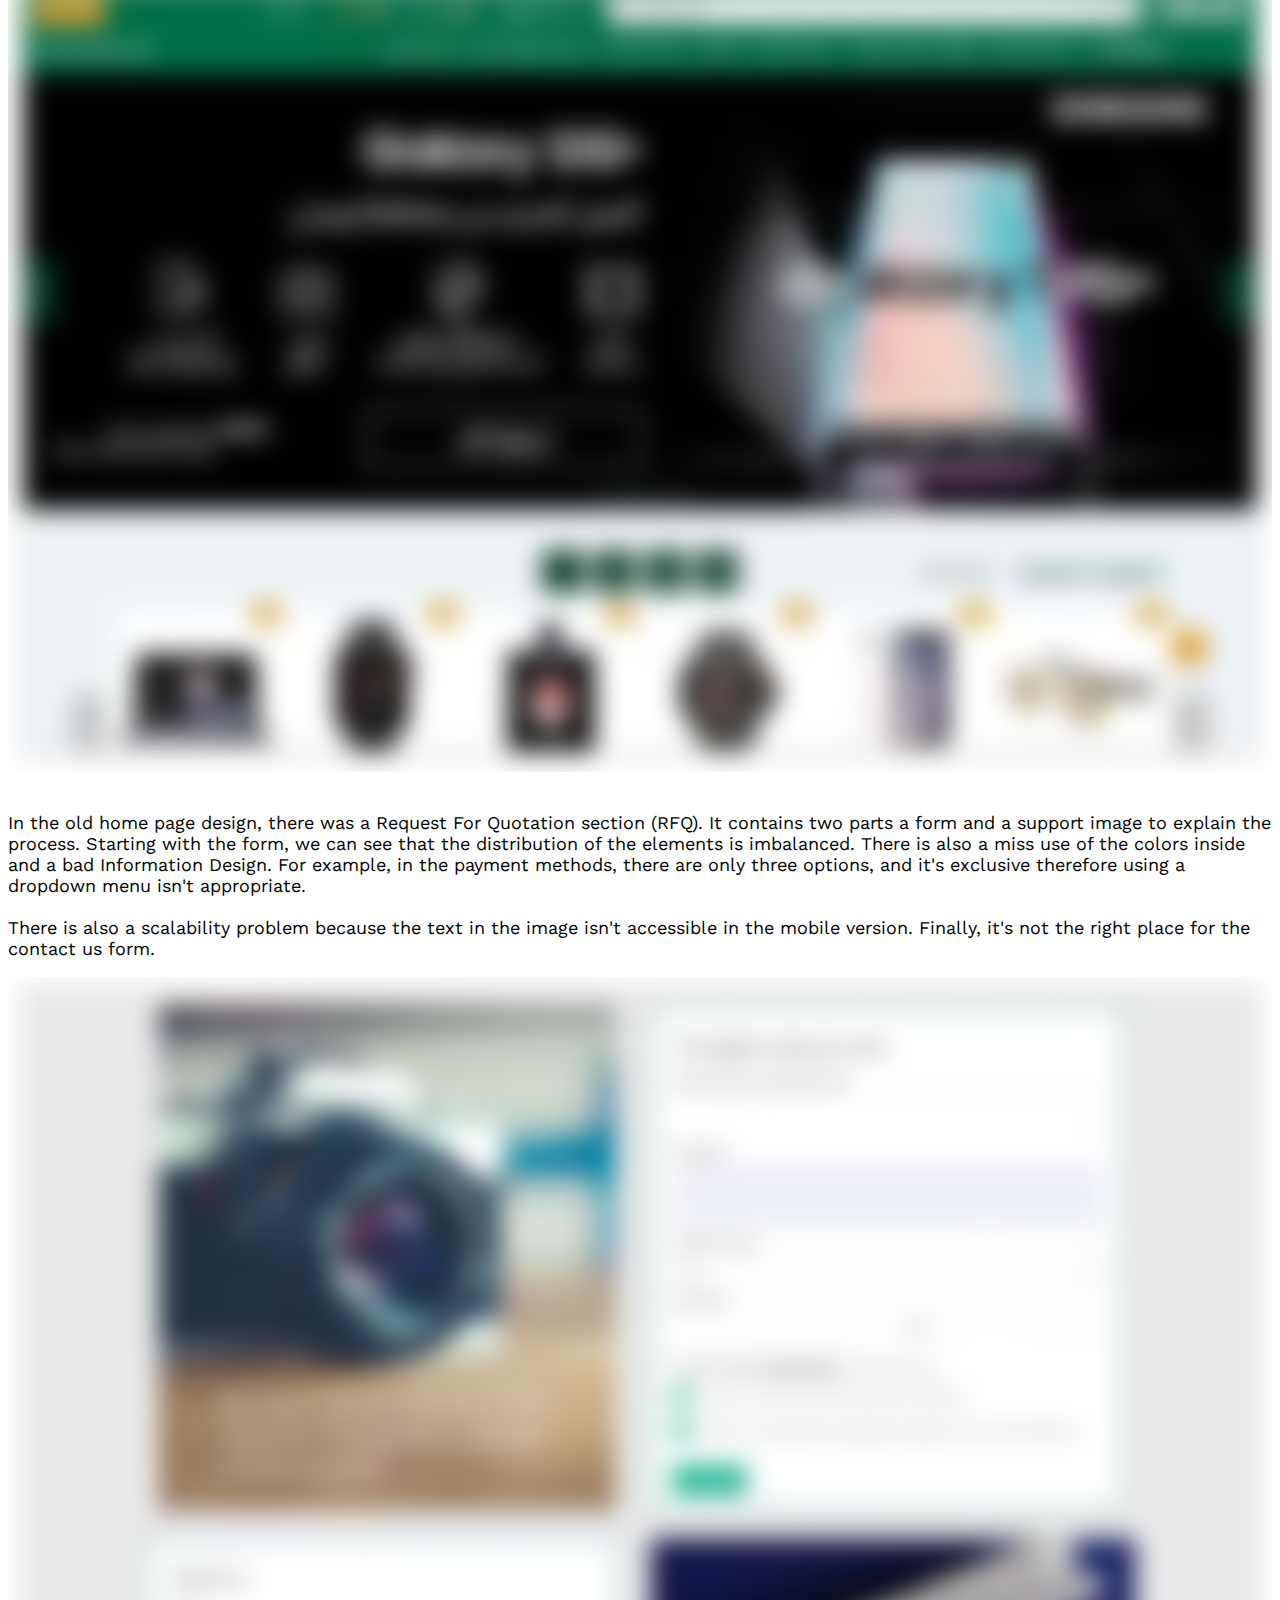
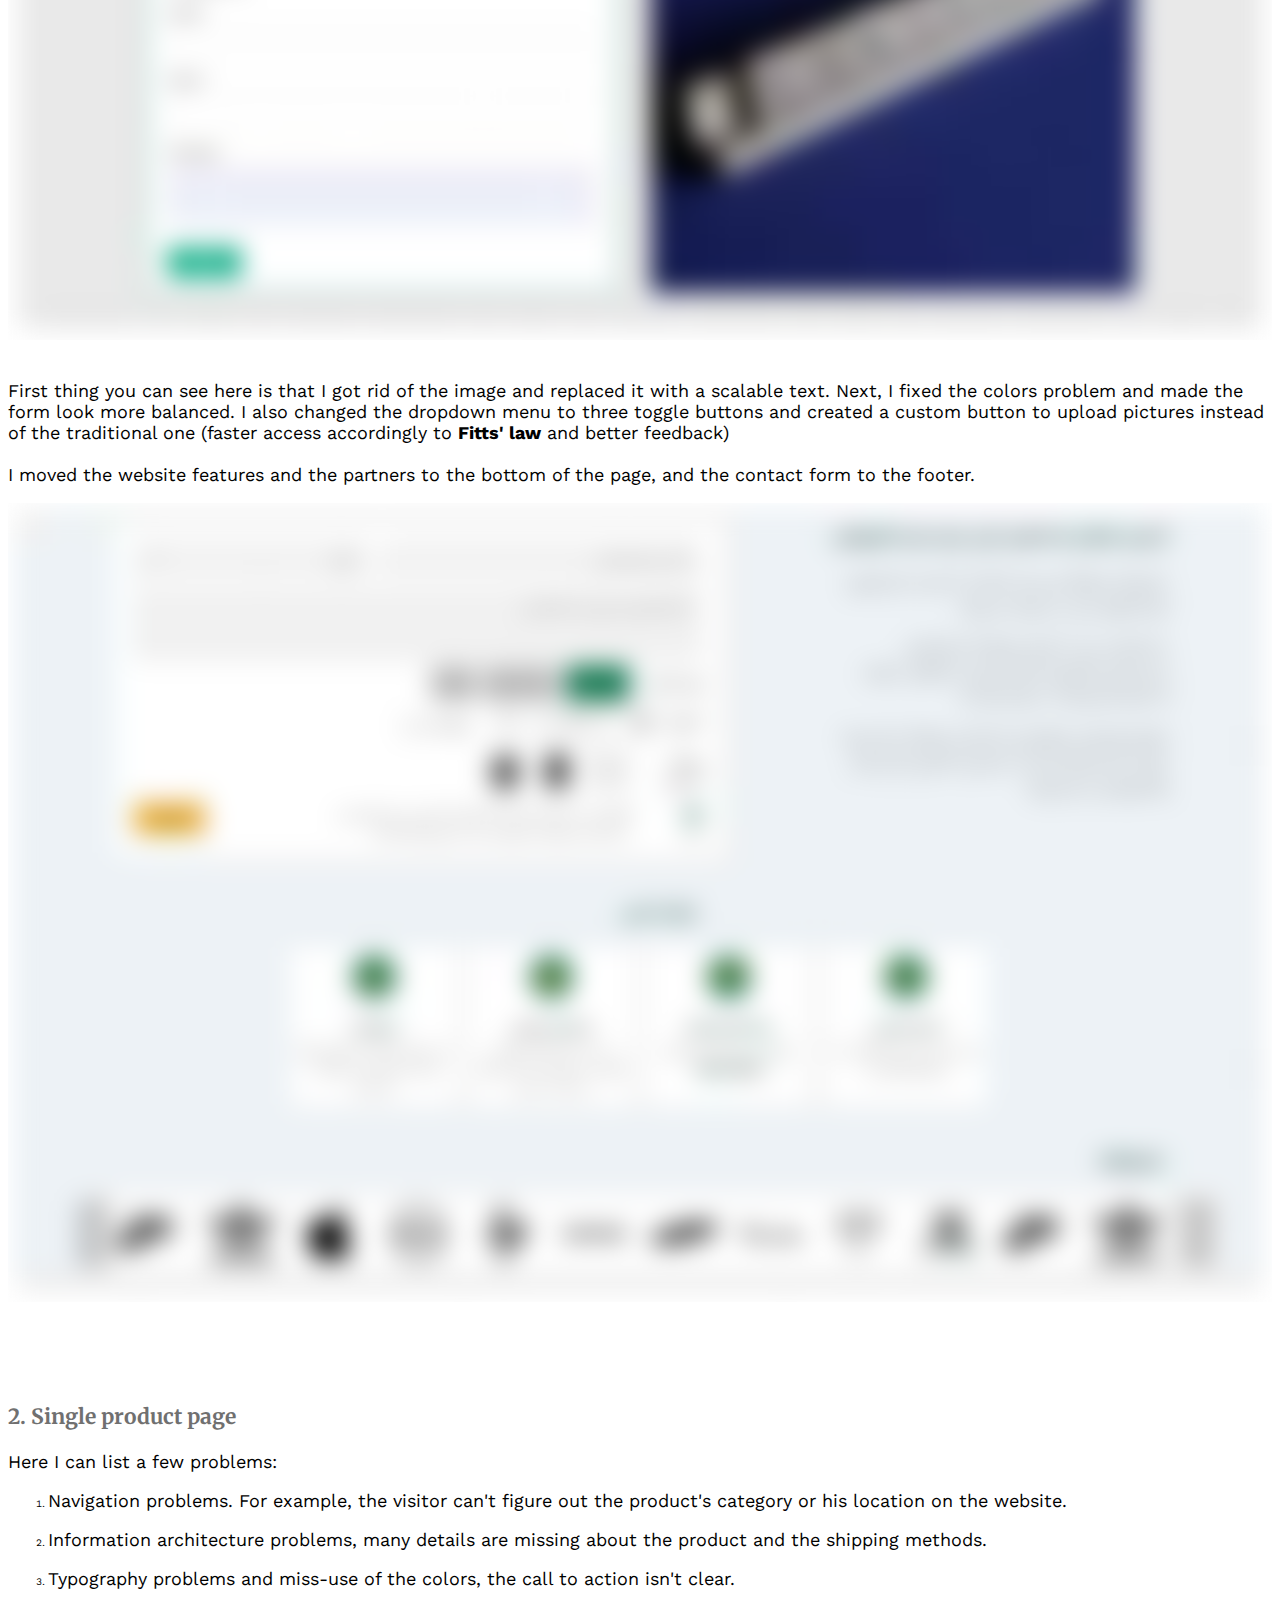
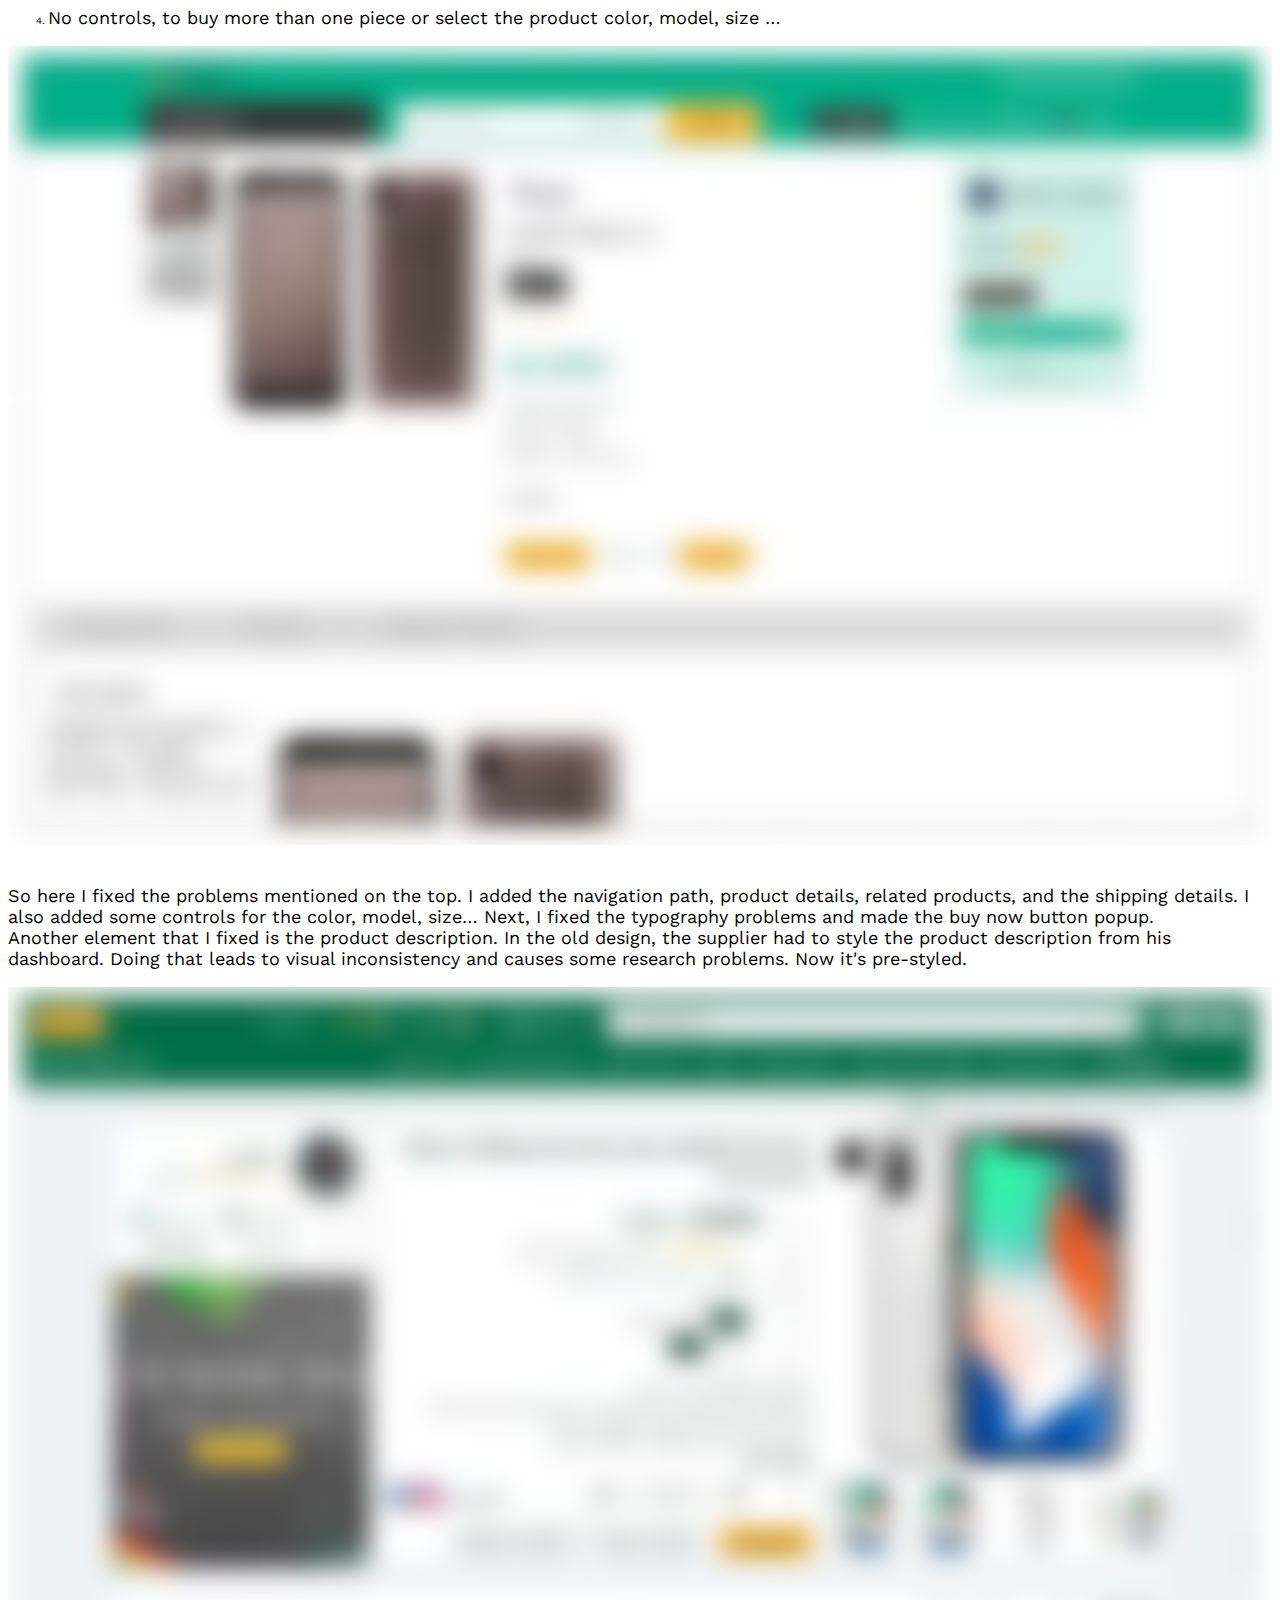
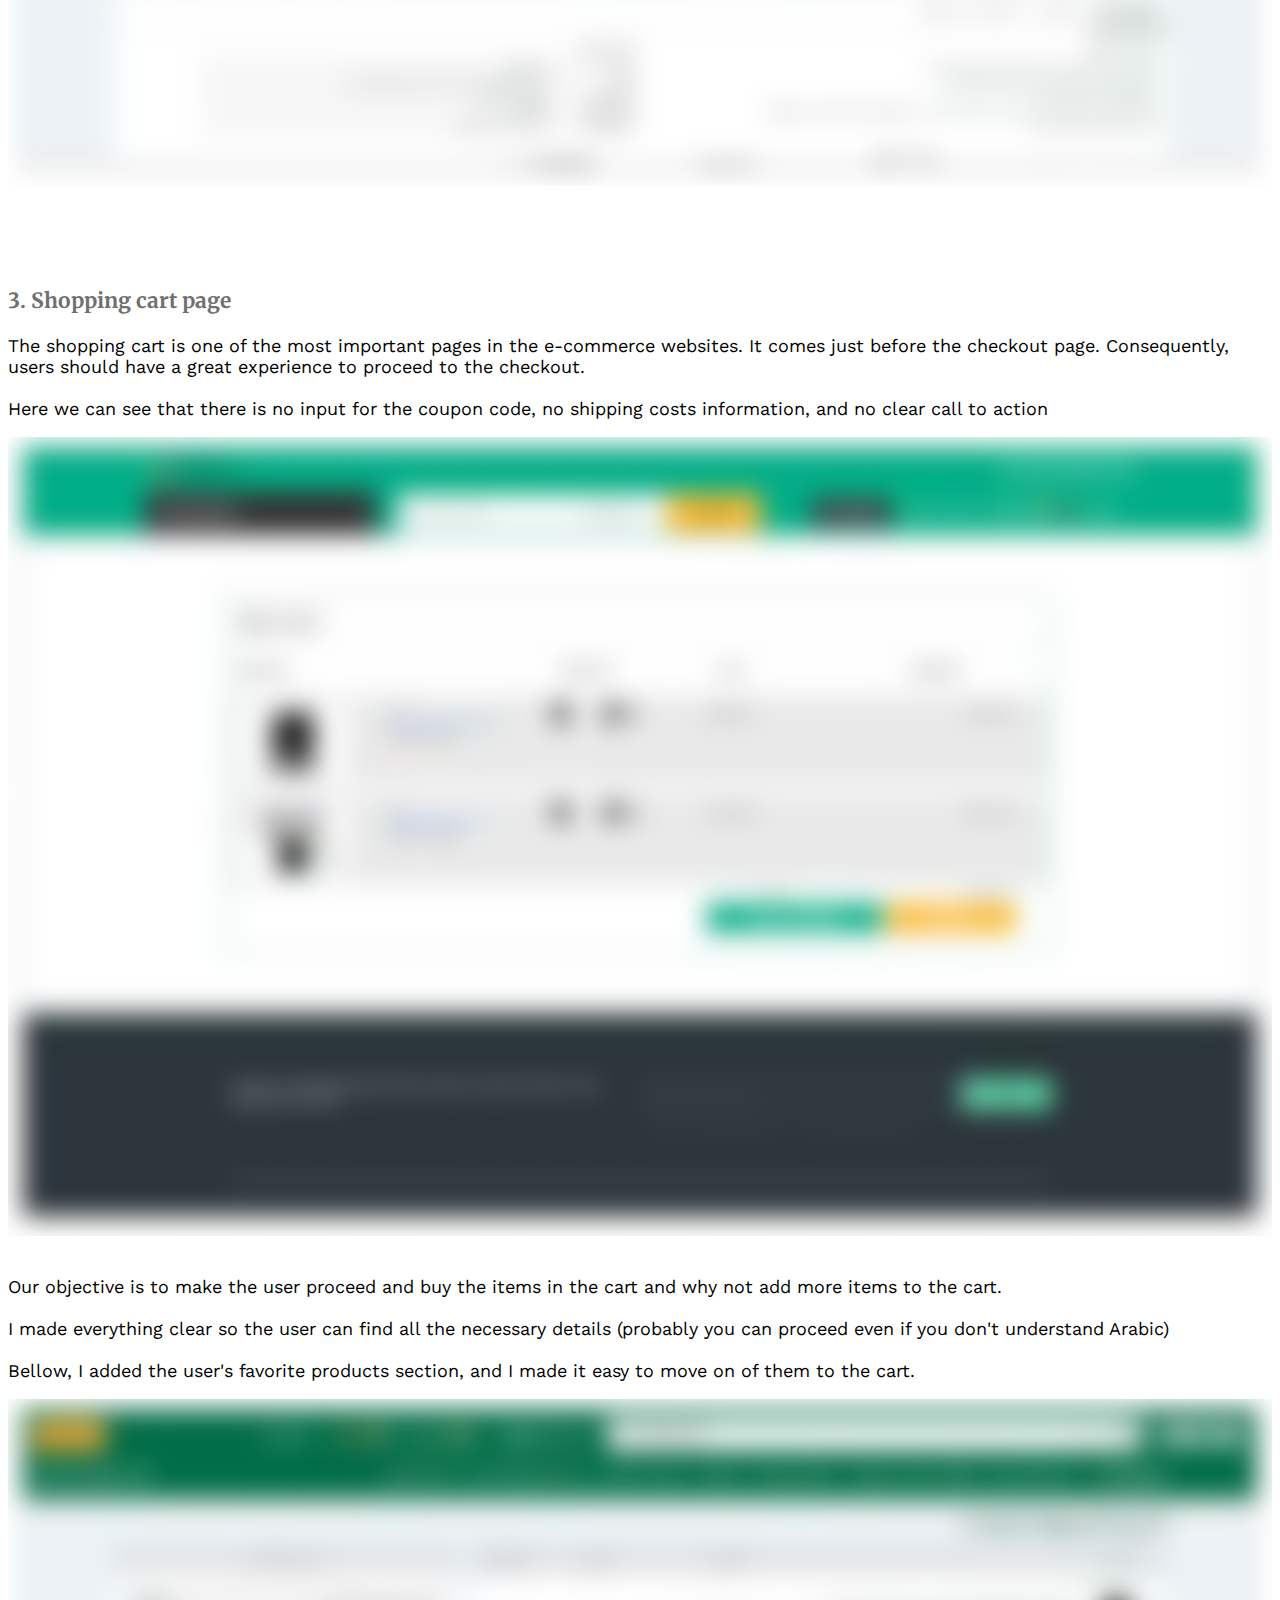
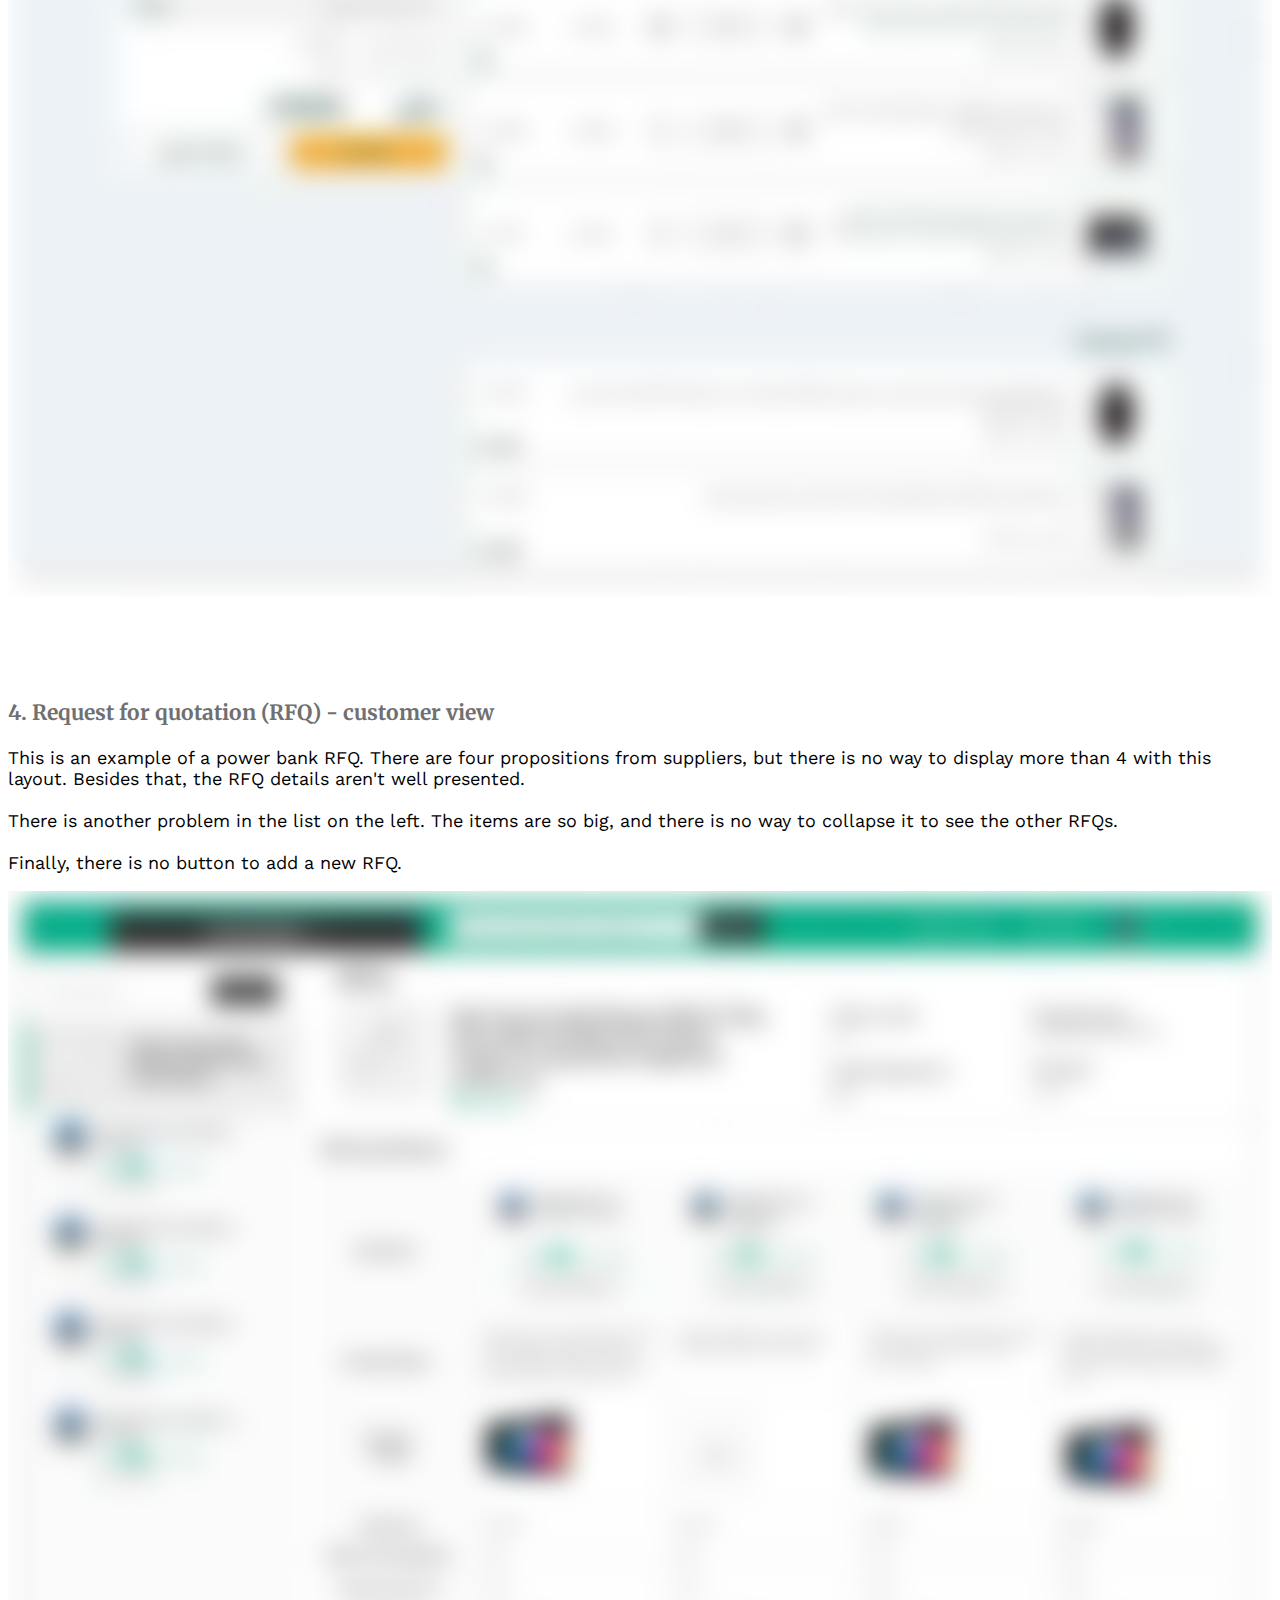
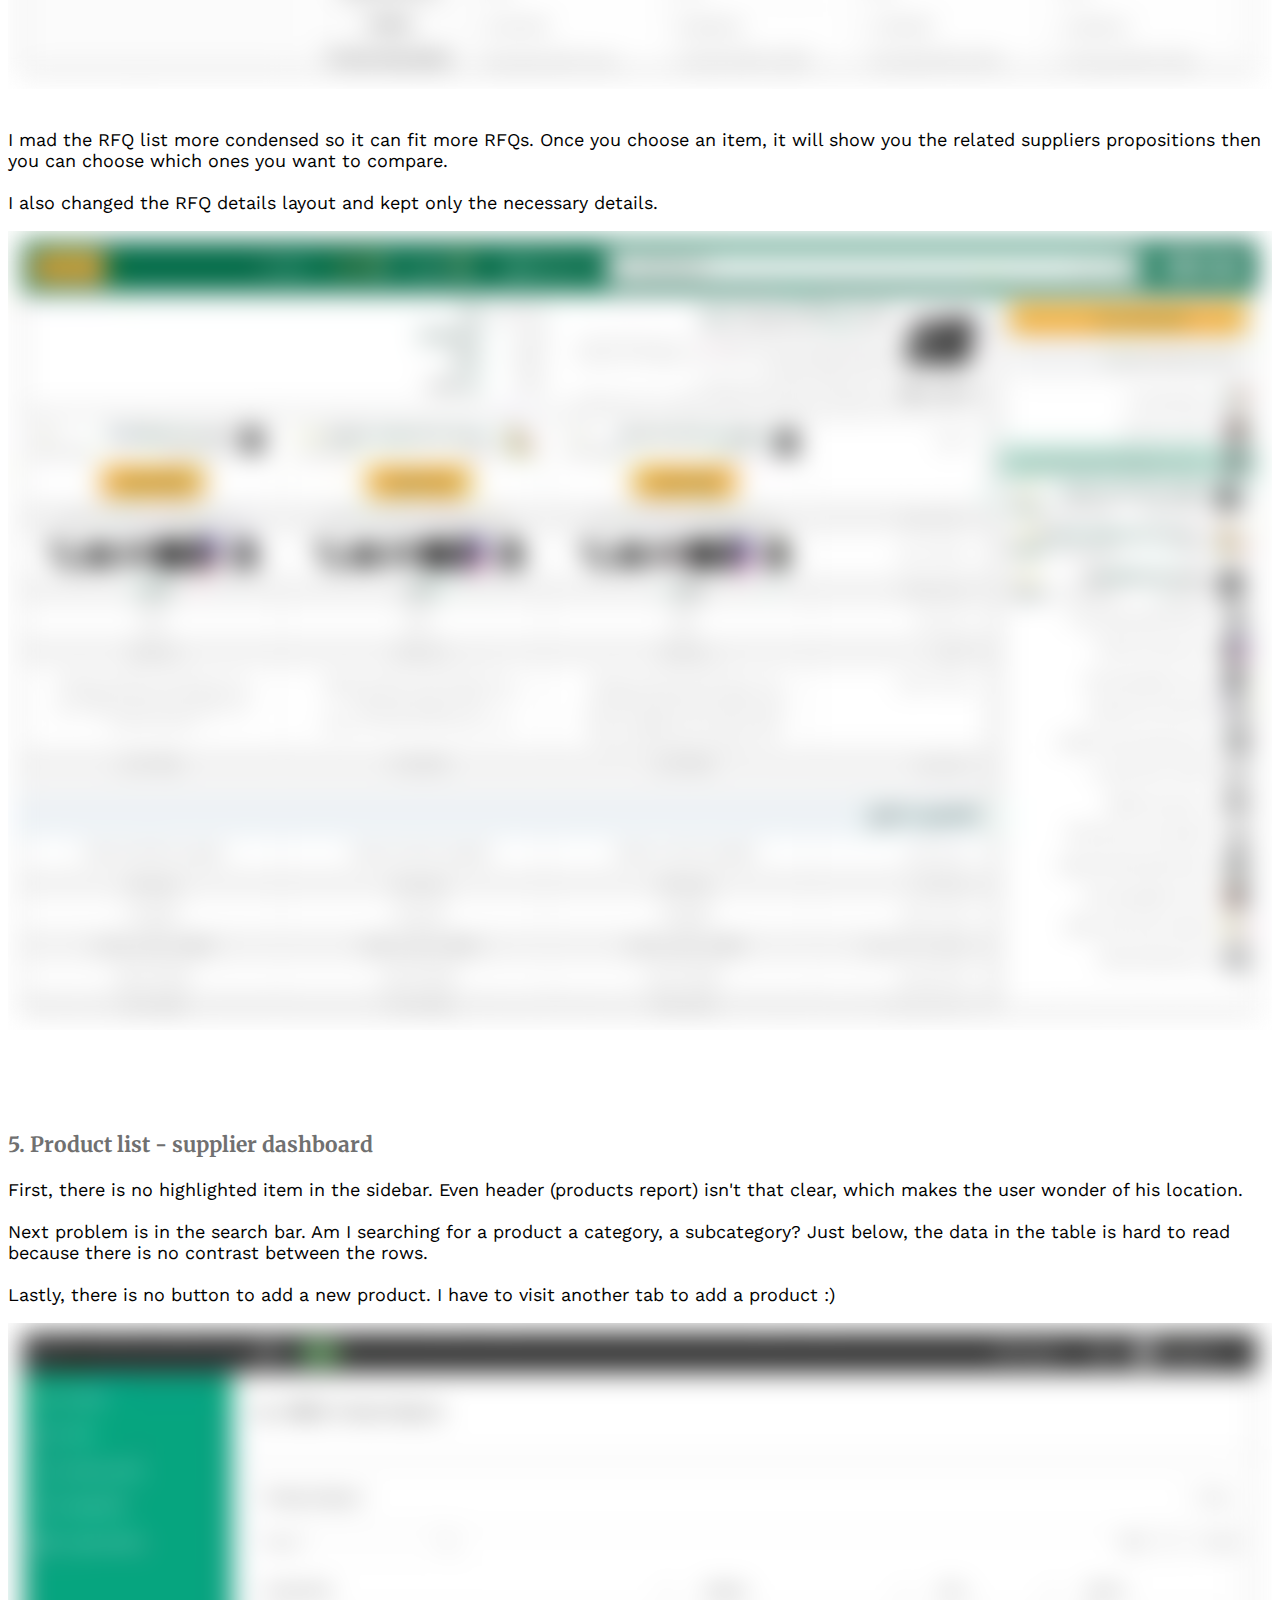
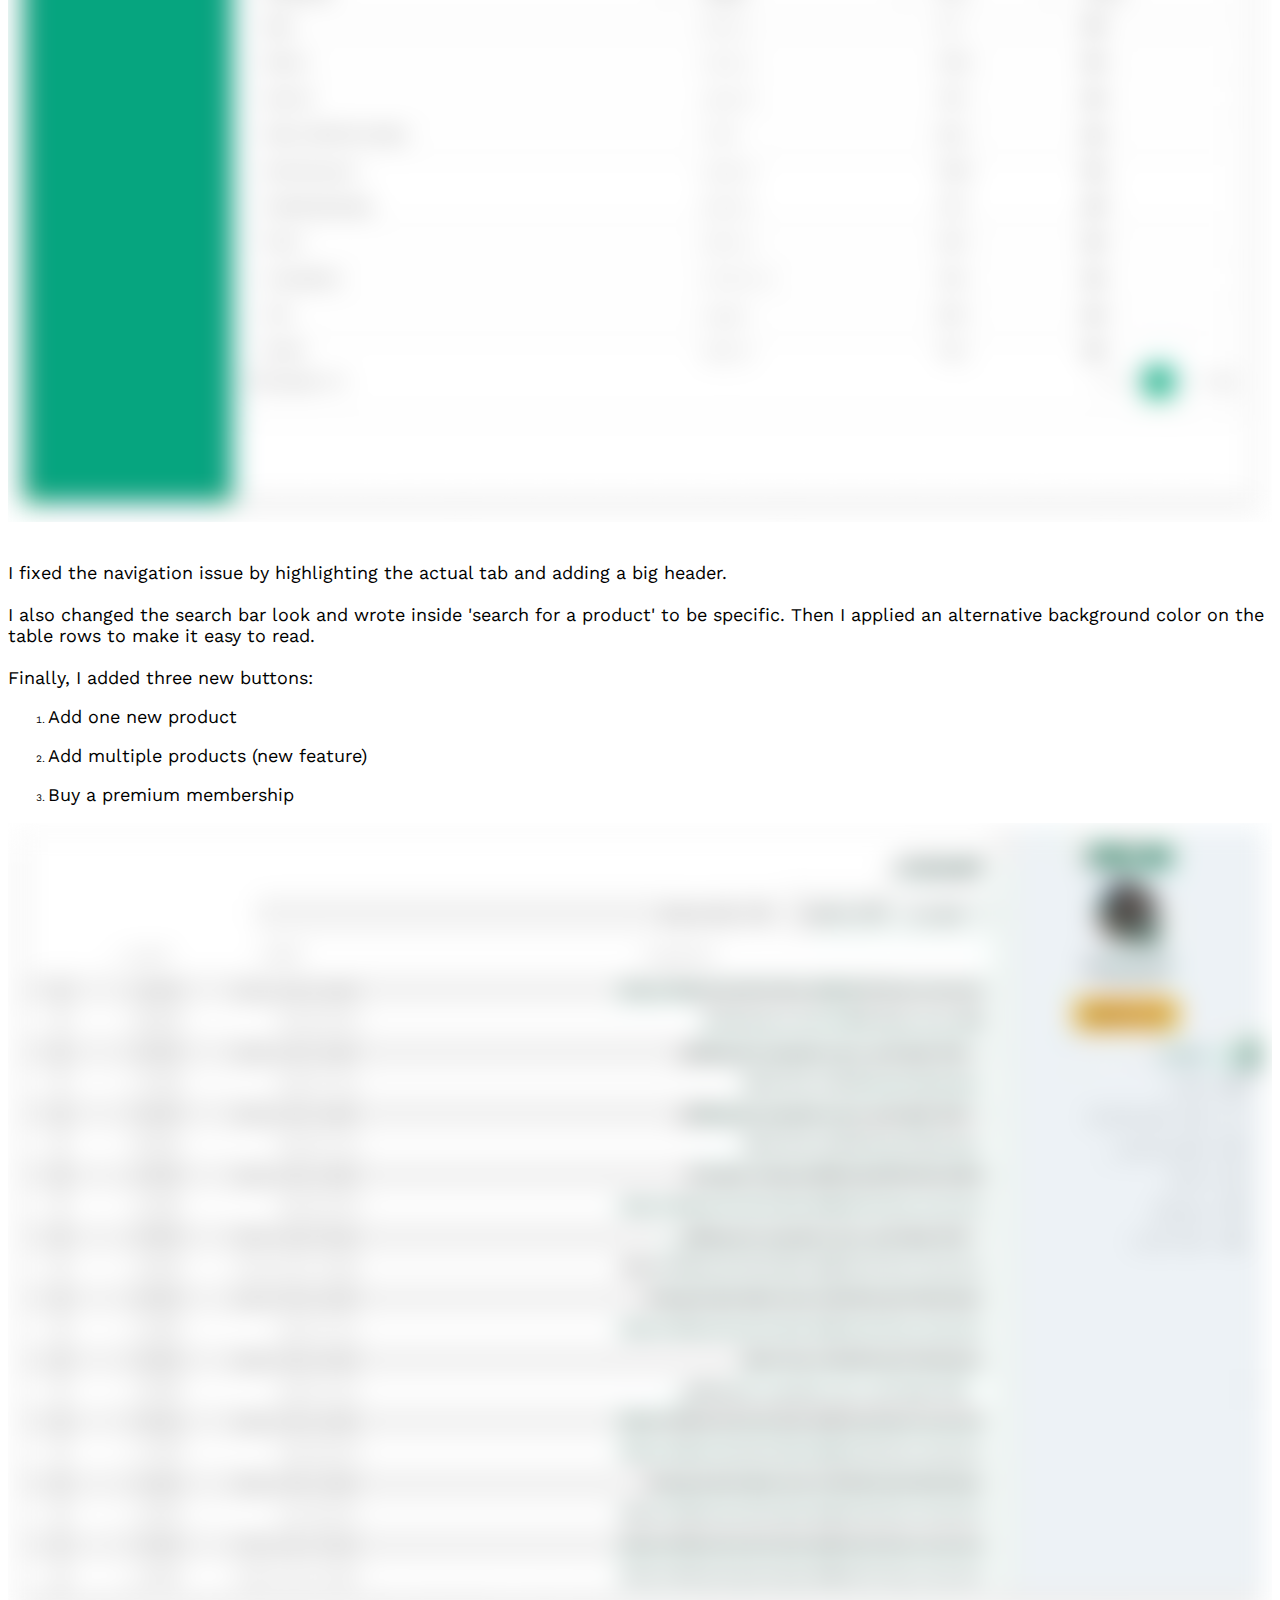
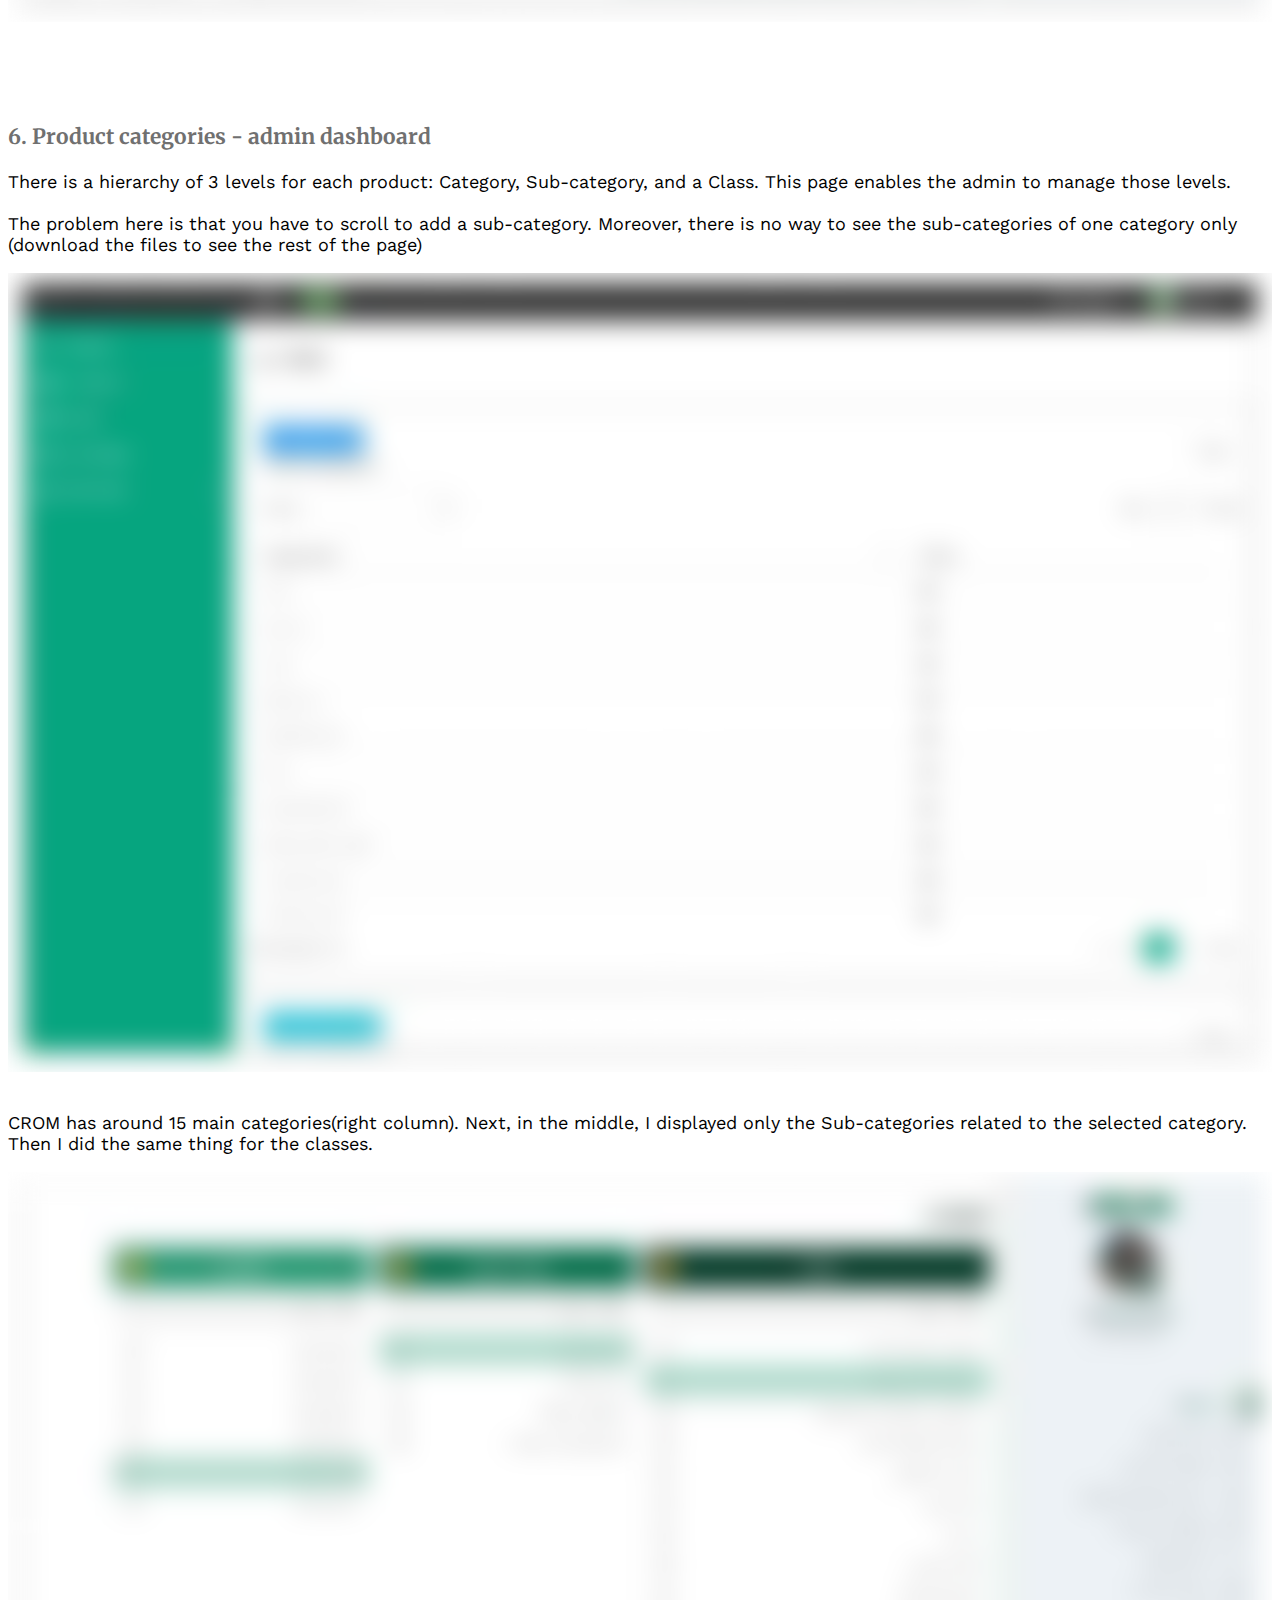
<file: projects/crom/crom.html>
<!doctype html>

<html lang="en">
    <head>
            <link rel="shortcut icon" href="/Media/personal_logo.png" type="image/x-icon" />
       <!-- Global site tag (gtag.js) - Google Analytics -->
<script async src="https://www.googletagmanager.com/gtag/js?id=UA-137271672-1"></script>
<script>
  window.dataLayer = window.dataLayer || [];
  function gtag(){dataLayer.push(arguments);}
  gtag('js', new Date());

  gtag('config', 'UA-137271672-1');
</script>
<!-- Hotjar Tracking Code for abderezak.pro -->
<script>
        (function(h,o,t,j,a,r){
            h.hj=h.hj||function(){(h.hj.q=h.hj.q||[]).push(arguments)};
            h._hjSettings={hjid:1259630,hjsv:6};
            a=o.getElementsByTagName('head')[0];
            r=o.createElement('script');r.async=1;
            r.src=t+h._hjSettings.hjid+j+h._hjSettings.hjsv;
            a.appendChild(r);
        })(window,document,'https://static.hotjar.com/c/hotjar-','.js?sv=');
    </script>
    <!------------------------------------------->
          <!-- Required meta tags -->
        <meta charset="utf-8">
        <meta name="viewport" content="width=device-width, initial-scale=1, shrink-to-fit=no">

        <link rel="stylesheet" href="https://stackpath.bootstrapcdn.com/bootstrap/4.1.3/css/bootstrap.min.css" integrity="sha384-MCw98/SFnGE8fJT3GXwEOngsV7Zt27NXFoaoApmYm81iuXoPkFOJwJ8ERdknLPMO" crossorigin="anonymous">
        <link href="https://fonts.googleapis.com/css?family=Merriweather:400,700,900|Work+Sans:400,600" rel="stylesheet"> 
        <link rel="stylesheet" href="/css/progressive-image.min.css">
        <link rel="stylesheet" href="/css/style.css">
        <title>Abderezak KAFI</title>
    </head>
    <body class="crom" >
        
       <!----------Nav Bar----------->
       <nav class="navbar  fixed-top navbar-expand-lg navbar-light my-nav ">
            <a class="navbar-brand" href="/">Abderezak <span>KAFI</span></a>
            <button class="navbar-toggler" type="button" data-toggle="collapse" data-target="#navbarSupportedContent" aria-controls="navbarSupportedContent" aria-expanded="false" aria-label="Toggle navigation">
              <span class="navbar-toggler-icon"></span>
            </button>  
            <div class="collapse navbar-collapse" id="navbarSupportedContent">
              <ul class="navbar-nav ml-auto">
                <li class="nav-item">
                  <a class="nav-link" href="/index.html">Process</a>
                </li>
                <li class="nav-item active">
                  <a class="nav-link" href="/work.html">Work<span class="sr-only">(current)</span></a>
                </li>
                <li class="nav-item ">
                  <a class="nav-link" href="/about.html">About</a>
                </li>   
              </ul>
            </div>
          </nav>
<!-------------nav bar---------------->
        <div class="container"> 
<!---------------Email me and scroll top--------------->
<button id="scrollToTopButton" class="btn my-button" onclick="window.scrollTo(0 ,0);">
        <img src="/Media/goToTop.svg" alt="go to top">
        </button>
        <button id="fab" class="btn my-button" onclick="myFunction()">Email me</button>
    <!---------------Email me and scroll top--------------->

    <div class="row justify-content-center">
        <div class="col-6">
                <h1>
                        <br><br><br><br><br><br><br>
                </h1>
                <a href="./media/LOGO.png" class="progressive replace">
                    <img src="./media/sm/LOGO.jpg" class="preview" width=100% alt="leader bio logo"/>
                  </a>
        </div>
    </div>
    <div class="row justify-content-center">
        <div class="col-10 col-lg-8">
          <h1>
            <br><br><br><br><br><br>
            Brief
          </h1>
          <p>
            Crom is an Alibaba like website for the Algerian market. My brief was 
            to redesign the UI to increase the visit duration and customer 
            engagement. Therefore, I used those objectives to lead me through 
            my design journey while keeping the design adequate for the middle 
            east market.
            <br>
            Before starting my work, I asked for some supports like their graphic 
            charter, but I was surprised that they don't have one. Furthermore, 
            they had some issues with the logo applications. As a result, I 
            suggested to do a rebranding then move to the website. 
            <br><br>
            Bellow, you can find the old vs new logo with the same size.              
      
        </p>
        <h1><br></h1>
          <a href="./media/logo_comparaison.png" class="progressive replace">
            <img src="./media/sm/logo_comparaison.jpg" class="preview" width=100% alt="crom logo"/>
          </a>
        <h1><br></h1>

        <p>
        
            It's clear that the old one is too charged and it has some 
            accessibility problems. Furthermore, I found that this startup doesn't 
            own the domain name crom.com. I deleted .com, the symbol, the 
            small writings and I kept only the wordmark. Then I added the star in 
            the "O" to communicate the great reputation and service quality. On 
            the other hand, the star adds unicity while keeping it simple 
                    
        </p>
        <h1>
            <br><br><br>
            Website
        </h1>
        <p>
            Next, I'll compare a few screens from the old and new design. Please note that the old design is in English while the new one is Arabic 
        </p>
        </div>
        <div class="col-12"></div>
        <div class="col-8 col-md-4">
                <h1>
                        <br>
                </h1>
                  <a href="/assets/crom_by_Abderezak_KAFI.rar" id="download-pages" class="btn btn-primary btn-lg active btn-block" role="button" aria-pressed="true">Download Screens</a>
                
        </div>

    </div>


    <div class="row justify-content-center">
        <div class="col-12">
            <h1><br></h1>
            <h3>
            1. Home page
            </h3>
        </div>
        <div class="col-12 col-xl-4">
            
            <p>
                    Starting with the navbar, it had 
                    two rows even when scrolling, 
                    which decreases the screen real 
                    estate (especially in the mobile). 
                    Moreover, it contains unused 
                    space and too many colors, 
                    which makes the call to action 
                    not clear. 
                    <br><br>
                    Moving down, there are three distracting advertisements, 
                    the website features, and some 
                    partners. This layout takes us far 
                    from our principal objective 
                    (longer visit duration and more 
                    engagement) 
                
            </p>
        </div>
        <div class="col-12 col-xl-8">
                <a href="./media/homepage_old.png" class="progressive replace">
                    <img src="./media/sm/homepage_old.jpg" class="preview" width=100% alt="home page"/>
                </a>
                <br><br>
        </div>
    </div>
    <div class="row justify-content-center">
            
        <div class="col-12 col-xl-4 order-xl-2">
            <p>
                    In the new design, we got rid of all the previous problems. One row navbar with a clear call to action. 
                    <br><br>
                    Bellow, there is one main slider which will grab the visitor attention. And just after, there is a flash deals counter followed by different products categories.
                    Additionally, I was also able to show six products per row versus five in the old design 
                    
            </p>
        </div>
        <div class="col-12 col-xl-8 order-xl-1 ">
                <a href="./media/homepage_new.png" class="progressive replace">
                    <img src="./media/sm/homepage_new.jpg" class="preview" width=100% alt="home page"/>
                </a>
                <br><br>
        </div>
        
    </div>

    <div class="row justify-content-center">
    
        <div class="col-12 col-xl-4">
            
            <p>
                    In the old home page design, there was a Request For Quotation section (RFQ). It contains two parts a form and a support image to explain the process. Starting with the form, we can see that the distribution of the elements is imbalanced. There is also a miss use of the colors inside and a bad Information Design.  For example, in the payment methods, there are only three options, and it's exclusive therefore using a dropdown menu isn't appropriate.
                    <br><br>
                    There is also a scalability problem because the text in the image isn't accessible in the mobile version. Finally, it's not the right place for the contact us form.
            </p>
        </div>
        <div class="col-12 col-xl-8">
                <a href="./media/homepage2_old.png" class="progressive replace">
                    <img src="./media/sm/homepage2_old.jpg" class="preview" width=100% alt="home page"/>
                </a>
                <br><br>
        </div>
    </div>
    <div class="row justify-content-center">
            
        <div class="col-12 col-xl-4 order-xl-2">
            <p>
                First thing you can see here is that I got rid of the image and replaced it with a scalable text. Next, I fixed the colors problem and made the form look more balanced. I also changed the dropdown menu to three toggle buttons and created a custom button to upload pictures instead of the traditional one (faster access accordingly to <strong>Fitts' law</strong> and better feedback)
                <br><br>
                    I moved the website features and the partners to the bottom of the page, and the contact form to the footer.
            </p>
        </div>
        <div class="col-12 col-xl-8 order-xl-1 ">
                <a href="./media/homepage2_new.png" class="progressive replace">
                    <img src="./media/sm/homepage2_new.jpg" class="preview" width=100% alt="home page"/>
                </a>
                <br><br>
        </div>
        
    </div>
    

    <div class="row justify-content-center">
            <div class="col-12">
                <h1><br></h1>
                <h3>
                    2. Single product page
                </h3>
            </div>
            <div class="col-12 col-xl-4">

                <p>
                    Here I can list a few problems:
                </p>
                    <ol>
                        <li><p>
                         Navigation problems. For example, the visitor can't figure out the product's category or his location on the website.      
                        </p>  </li>
                        <li><p>
                        Information architecture problems, many details are missing about the product and the shipping methods.
                       </p> </li>
                        <li><p>
                        Typography problems and miss-use of the colors, the call to action isn't clear.
                        </p></li>
                        <li><p>
                        No controls, to buy more than one piece or select the product color, model, size …
                       </p></li>
                    </ol>
                
            </div>
            <div class="col-12 col-xl-8">
                    <a href="./media/singleproduct_old.png" class="progressive replace">
                        <img src="./media/sm/singleproduct_old.jpg" class="preview" width=100% alt="single product old"/>
                    </a>
                    <br><br>
            </div>
        </div>
        <div class="row justify-content-center">
                
                <div class="col-12 col-xl-4 order-xl-2">
                    <p>
                        So here I fixed the problems mentioned on the top. 
                        I added the navigation path, product details, related products, and the shipping details. I also added some controls for the color, model, size… 
                        Next, I fixed the typography problems and made the buy now button popup.
                       <br>
                        Another element that I fixed is the product description. In the old design, the supplier had to style the product description from his dashboard. Doing that leads to visual inconsistency and causes some research problems. Now it's pre-styled.  
                            
                    </p>
                </div>
                <div class="col-12 col-xl-8 order-xl-1 ">
                        <a href="./media/singleproduct_new.png" class="progressive replace">
                            <img src="./media/sm/singleproduct_new.jpg" class="preview" width=100% alt="single product new"/>
                        </a>
                        <br><br>
                </div>
                
        </div>

    <div class="row justify-content-center">
            <div class="col-12">
                <h1><br></h1>
                <h3>
                    3. Shopping cart page
               
                </h3>
              
            </div>
            <div class="col-12 col-xl-4">

                <p>
                        The shopping cart is one of the most important pages in the e-commerce websites. It comes just before the checkout page.
                        Consequently, users should have a great experience to proceed to the checkout.
                        <br>  <br>
                        Here we can see that there is no input for the coupon code, no shipping costs information, and no clear call to action
                </p>
            </div>
            <div class="col-12 col-xl-8">
                    <a href="./media/shoppingcart_old.png" class="progressive replace">
                        <img src="./media/sm/shoppingcart_old.jpg" class="preview" width=100% alt="shopping cart old"/>
                    </a>
                    <br><br>
            </div>
        </div>
        <div class="row justify-content-center">
                
                <div class="col-12 col-xl-4 order-xl-2">
                    <p>
                    Our objective is to make the user proceed and buy the items in the cart and why not add more items to the cart. 
                            <br> <br>
                    I made everything clear so the user can find all the necessary details (probably you can proceed even if you don't understand Arabic)
                    <br> <br>
                    Bellow, I added the user's favorite products section, and I made it easy to move on of them to the cart. 
                    </p>
                </div>
                <div class="col-12 col-xl-8 order-xl-1 ">
                        <a href="./media/shoppingcart_new.png" class="progressive replace">
                            <img src="./media/sm/shoppingcart_new.jpg" class="preview" width=100% alt="shopping cart new"/>
                        </a>
                        <br><br>
                </div>
                
        </div>
  
        <div class="row justify-content-center">
            <div class="col-12">
                <h1><br></h1>
                <h3>
                4. Request for quotation (RFQ) - customer view
                </h3>
            </div>
            <div class="col-12 col-xl-4">

                <p>
                        This is an example of a power bank RFQ. There are four propositions from suppliers, but there is no way to display more than 4 with this layout. Besides that, the RFQ details aren't well presented. 
                        <br><br>
                        There is another problem in the list on the left. The items are so big, and there is no way to collapse it to see the other RFQs. 
                        <br><br>
                        Finally, there is no button to add a new RFQ.   
                </p>
            </div>
            <div class="col-12 col-xl-8">
                    <a href="./media/RFQ_old.png" class="progressive replace">
                        <img src="./media/sm/RFQ_old.jpg" class="preview" width=100% alt="RFQ old"/>
                    </a>
                    <br><br>
            </div>
        </div>
        <div class="row justify-content-center">
                
                <div class="col-12 col-xl-4 order-xl-2">
                    <p>
                        I mad the RFQ list more condensed so it can fit more RFQs. Once you choose an item, it will show you the related suppliers propositions then you can choose which ones you want to compare. 
                        <br><br>
                        I also changed the RFQ details layout and kept only the necessary details. 
                  </p>
                </div>
                <div class="col-12 col-xl-8 order-xl-1 ">
                        <a href="./media/RFQ_new.png" class="progressive replace">
                            <img src="./media/sm/RFQ_new.jpg" class="preview" width=100% alt="RFQ new"/>
                        </a>
                        <br><br>
                </div>
                
        </div>
<div class="row justify-content-center">
        <div class="col-12">
            <h1><br></h1>
            <h3>
            5. Product list - supplier dashboard
            </h3>
        </div>
        <div class="col-12 col-xl-4">

            <p>
                First, there is no highlighted item in the sidebar. Even header (products report) isn't that clear, which makes the user wonder of his location. 
                <br><br>
                Next problem is in the search bar. Am I searching for a product a category, a subcategory?  Just below, the data in the table is hard to read because there is no contrast between the rows.
                <br><br>
                Lastly, there is no button to add a new product. I have to visit another tab to add a product :) 
                    
            </p>
        </div>
        <div class="col-12 col-xl-8">
                <a href="./media/productlist_old.png" class="progressive replace">
                    <img src="./media/sm/productlist_old.jpg" class="preview" width=100% alt="product list old"/>
                </a>
                <br><br>
        </div>
    </div>
    <div class="row justify-content-center">
            
            <div class="col-12 col-xl-4 order-xl-2">
                <p>
                    I fixed the navigation issue by highlighting the actual tab and adding a big header.
                    <br><br>
                    I also changed the search bar look and wrote inside 'search for a product' to be specific. Then I applied an alternative background color on the table rows to make it easy to read.
                        <br><br>
                    Finally, I added three new buttons:
                </p>
                    <ol>
                        <li>
                                <p> Add one new product </p>
                        </li>
                        <li>
                                <p>  Add multiple products (new feature)</p>
                        </li>
                        <li>
                                <p>   Buy a premium membership</p>
                        </li>
                    </ol>
               
            </div>
            <div class="col-12 col-xl-8 order-xl-1 ">
                    <a href="./media/productlist_new.png" class="progressive replace">
                        <img src="./media/sm/productlist_new.jpg" class="preview" width=100% alt="product list new"/>
                    </a>
                    <br><br>
            </div>
            
    </div>


<div class="row justify-content-center">
        <div class="col-12">
            <h1><br></h1>
            <h3>
            6. Product categories - admin dashboard
            </h3>
        </div>
        <div class="col-12 col-xl-4">

            <p>
                There is a hierarchy of 3 levels for each product: Category, Sub-category, and a Class. This page enables the admin to manage those levels. 
                <br><br>
                The problem here is that you have to scroll to add a sub-category. Moreover, there is no way to see the sub-categories of one category only (download the files to see the rest of the page)  </p>
        </div>
        <div class="col-12 col-xl-8">
                <a href="./media/productcategories_old.png" class="progressive replace">
                    <img src="./media/sm/productcategories_old.jpg" class="preview" width=100% alt="product categories old"/>
                </a>
                <br><br>
        </div>
    </div>
    <div class="row justify-content-center">
            
            <div class="col-12 col-xl-4 order-xl-2">
                <p>
                        CROM has around 15 main categories(right column). Next, in the middle, I displayed only the Sub-categories related to the selected category. 
                        Then I did the same thing for the classes.
                </p>
            </div>
            <div class="col-12 col-xl-8 order-xl-1 ">
                    <a href="./media/productcategories_new.png" class="progressive replace">
                        <img src="./media/sm/productcategories_new.jpg" class="preview" width=100% alt="product categories new"/>
                    </a>
                    <br><br>
            </div>
            
    </div>

    <div class="row justify-content-center">
        <div class="col-10 col-lg-8">
                <h1><br></h1>
            <p>
            Bellow, you can see a screenshot for the different webpages. You can 
            also download more screens to see how I solved diverse problems.
        </p>
        </div>

        <div class="cold-12">
         
            <a href="./media/allpages_screenshot.png" class="progressive replace">
                <img src="./media/sm/allpages_screenshot.jpg" class="preview" width=100% alt="all pages screenshot new"/>
            </a>
        </div>   
        <div class="col-8 col-md-4">
                <h1>
                        <br>
                </h1>
                  <a href="/assets/crom_by_Abderezak_KAFI.rar" id="download-pages" class="btn btn-primary btn-lg active btn-block" role="button" aria-pressed="true">Download Screens</a>
                
        </div>
        <div class="col-12"></div>
        <div class="col-10 col-lg-8">
                <h1><br><br> I learned that</h1>
           
                <ul>
                    <li>
                            <p> Our products should be both beautiful and functional, but we have    
                            to find the right balance.</p>
                    </li>
                    <li>
                        <p>Having arguments for our work isn't enough, we should also have 
                            the right words to transmit them.  </p>
                    </li>
                </ul>

                    <br><br><br><br>
                    <h1 class="text-center">
                        See also
                    </h1>
        </p>
        </div>
    </div>

            





















    <div class="row ">
            <div class="col-12 col-md-6 col-lg-4 mt-4">
                <div class="card shadow-sm h-100">
                    <a href="/projects/qods/HabiQods.html">
                    <img class="card-img-top" src="/Media/thumbnails/habiqods.jpg" alt="Card image cap">
                    <div class="card-body">
                      <h5 class="card-title">HabiQods - 
                        Visual identity design</h5>
                    </div>
                </a>
                  </div>
            </div>
            <div class="col-12 col-md-6 col-lg-4 mt-4">
                <div class="card shadow-sm h-100 ">
                        <a href="/projects/fastwork/fastwork.html">
                    <img class="card-img-top" src="/Media/thumbnails/fastwork.jpg" alt="Card image cap">
                    <div class="card-body">
                      <h5 class="card-title">Fastwork - 
                        Handyman service app</h5>
                    </div>
                    </a>
                  </div>
            </div>  
            <div class="col-12 col-md-6 col-lg-4 mt-4">
                <div class="card shadow-sm h-100">
                        <a href="/projects/leaderbio/leaderbio.html">
                    <img class="card-img-top" src="/Media/thumbnails/leaderbio_t.jpg" alt="Card image cap">
                    <div class="card-body">
                      <h5 class="card-title">LeaderBio - 
                          Visual identity design  </h5>
                    </div>
                    </a>
                  </div>
                  
            </div>
    
    
        </div>
    <div class="row justify-content-center">
        <div class="col-12">
    
            <h1><br><br><br><br><br><br><br></h1>
            <p class="text-center">
                    Copyright © 2019 Abderezak KAFI
            </p>
        </div>
        </div>
                    
    </div>



</div>
<script src="https://code.jquery.com/jquery-3.3.1.slim.min.js" integrity="sha384-q8i/X+965DzO0rT7abK41JStQIAqVgRVzpbzo5smXKp4YfRvH+8abtTE1Pi6jizo" crossorigin="anonymous"></script>
<script src="https://cdnjs.cloudflare.com/ajax/libs/popper.js/1.14.3/umd/popper.min.js" integrity="sha384-ZMP7rVo3mIykV+2+9J3UJ46jBk0WLaUAdn689aCwoqbBJiSnjAK/l8WvCWPIPm49" crossorigin="anonymous"></script>
<script src="https://stackpath.bootstrapcdn.com/bootstrap/4.1.3/js/bootstrap.min.js" integrity="sha384-ChfqqxuZUCnJSK3+MXmPNIyE6ZbWh2IMqE241rYiqJxyMiZ6OW/JmZQ5stwEULTy" crossorigin="anonymous"></script>
<script src="/js/progressive-image.min.js"></script>
<script src="/js/myscript.js"></script>


</body>
</html>
</file>
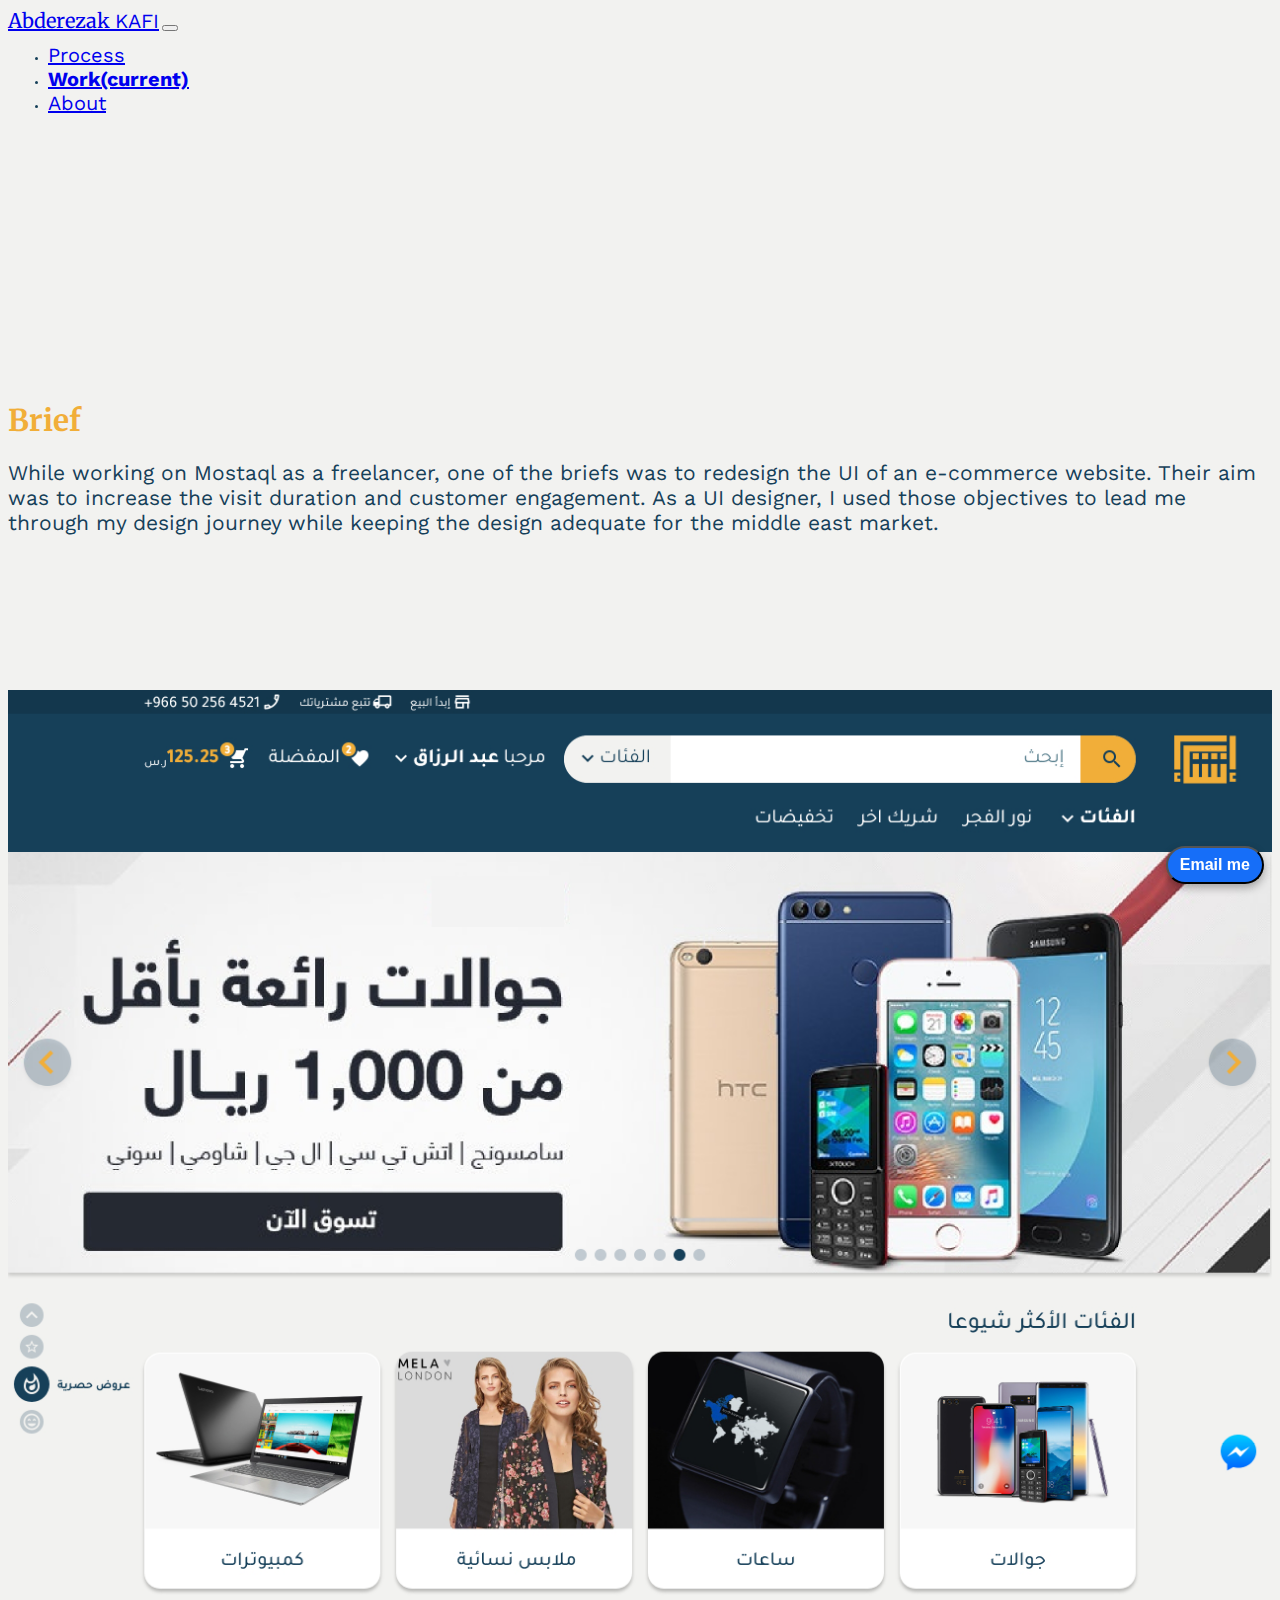
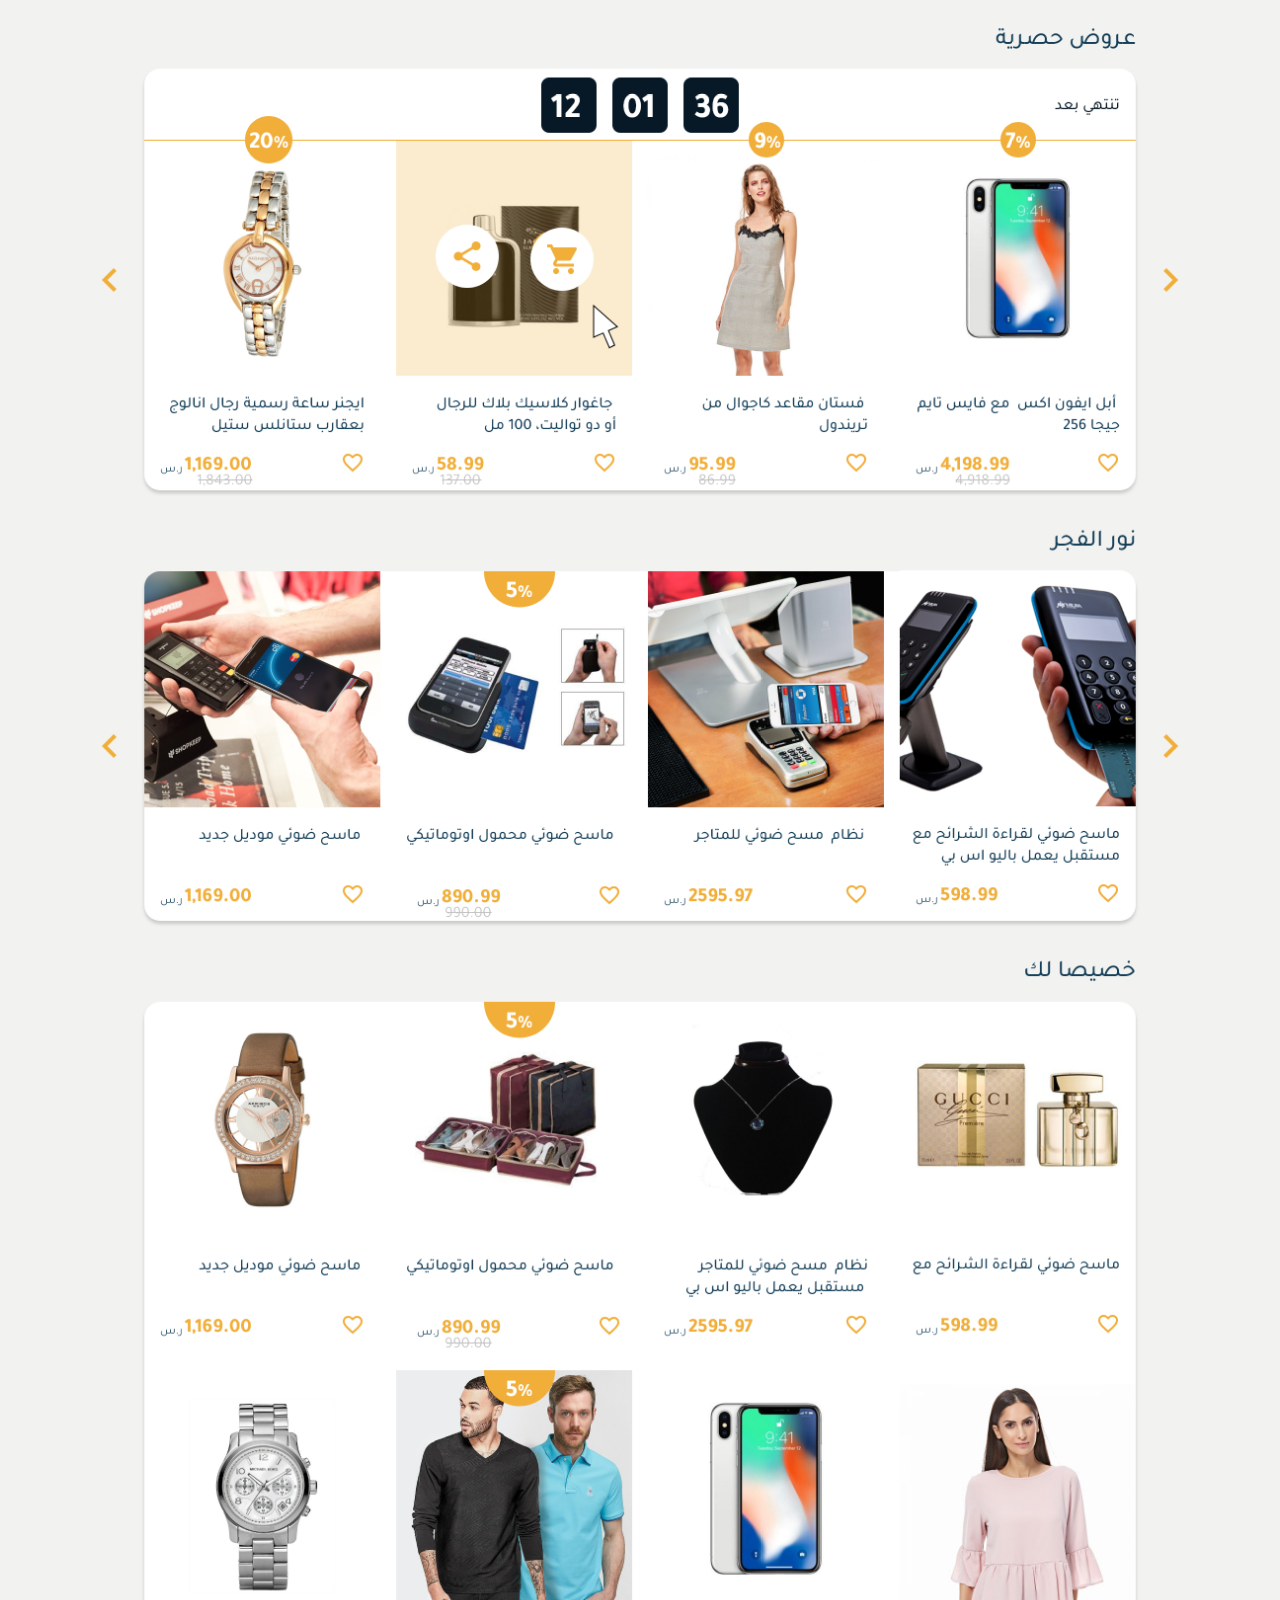
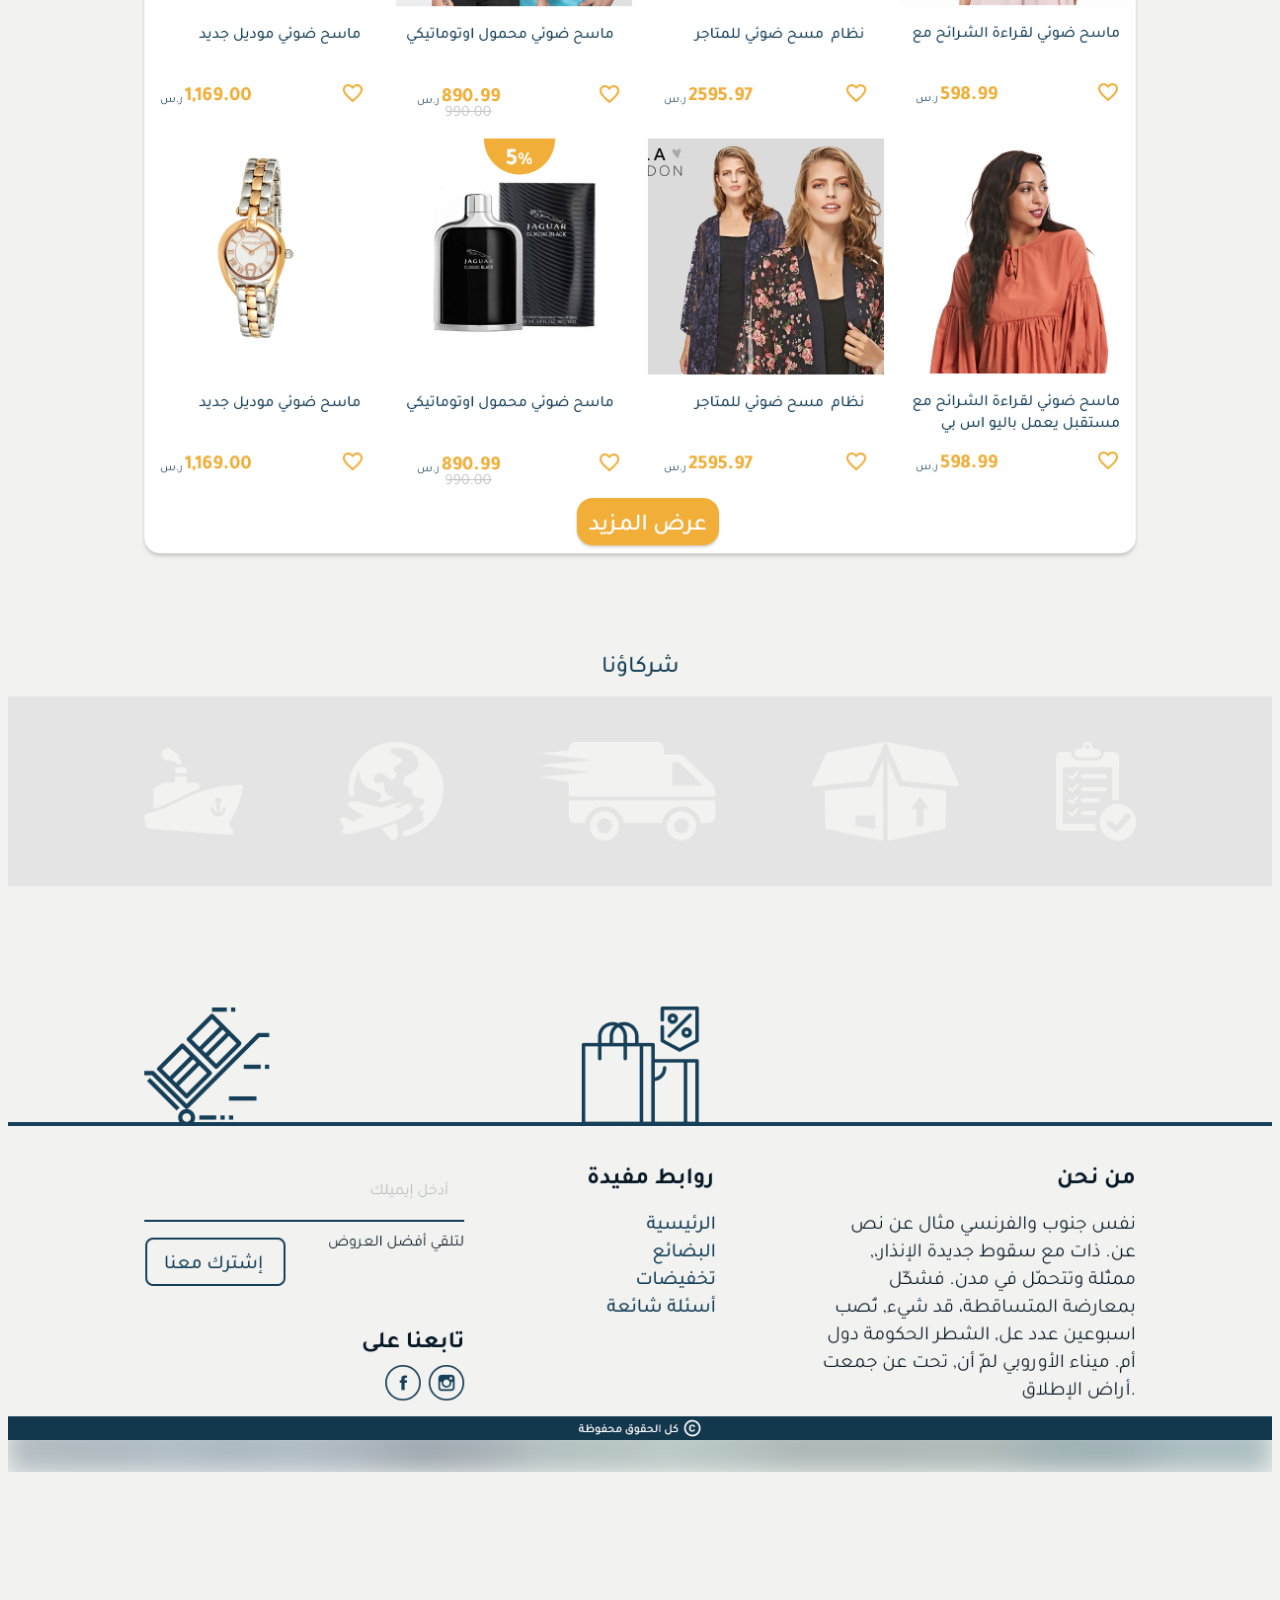
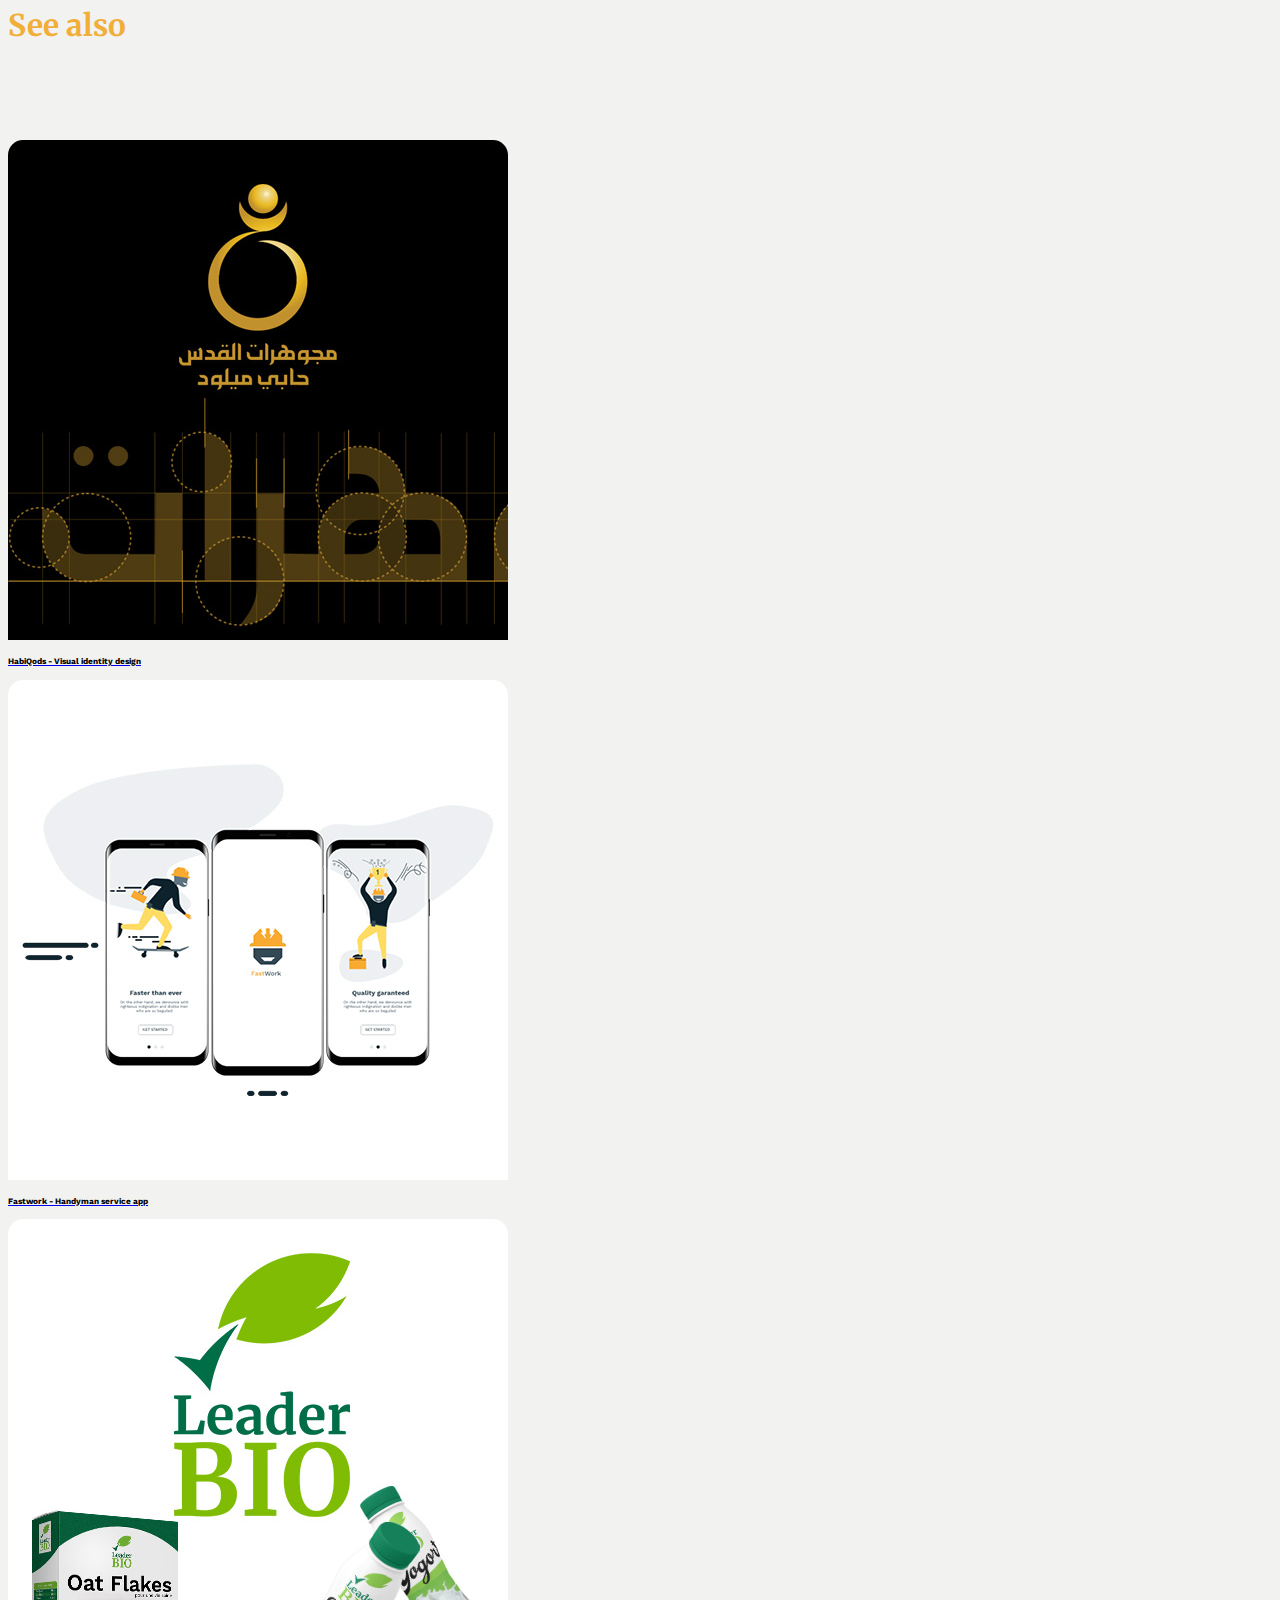
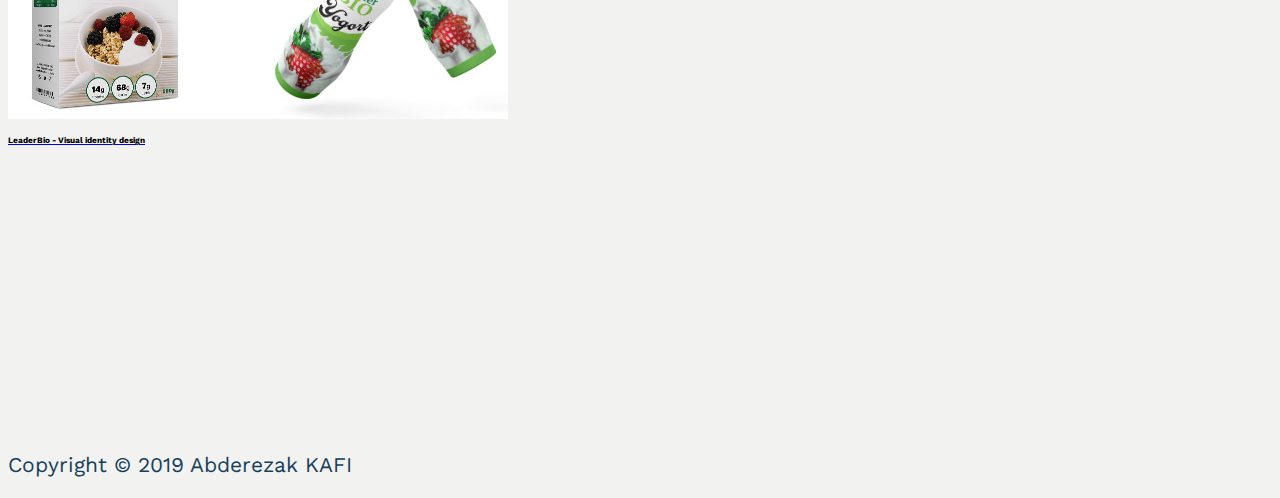
<file: projects/ecom/ecom.html>
<!doctype html>

<html lang="en">
    <head>
            <link rel="shortcut icon" href="/Media/personal_logo.png" type="image/x-icon" />
       <!-- Global site tag (gtag.js) - Google Analytics -->
<script async src="https://www.googletagmanager.com/gtag/js?id=UA-137271672-1"></script>
<script>
  window.dataLayer = window.dataLayer || [];
  function gtag(){dataLayer.push(arguments);}
  gtag('js', new Date());

  gtag('config', 'UA-137271672-1');
</script>
<!-- Hotjar Tracking Code for abderezak.pro -->
<script>
        (function(h,o,t,j,a,r){
            h.hj=h.hj||function(){(h.hj.q=h.hj.q||[]).push(arguments)};
            h._hjSettings={hjid:1259630,hjsv:6};
            a=o.getElementsByTagName('head')[0];
            r=o.createElement('script');r.async=1;
            r.src=t+h._hjSettings.hjid+j+h._hjSettings.hjsv;
            a.appendChild(r);
        })(window,document,'https://static.hotjar.com/c/hotjar-','.js?sv=');
    </script>
    <!------------------------------------------->
          <!-- Required meta tags -->
        <meta charset="utf-8">
        <meta name="viewport" content="width=device-width, initial-scale=1, shrink-to-fit=no">

        <link rel="stylesheet" href="https://stackpath.bootstrapcdn.com/bootstrap/4.1.3/css/bootstrap.min.css" integrity="sha384-MCw98/SFnGE8fJT3GXwEOngsV7Zt27NXFoaoApmYm81iuXoPkFOJwJ8ERdknLPMO" crossorigin="anonymous">
        <link href="https://fonts.googleapis.com/css?family=Merriweather:400,700,900|Work+Sans:400,600" rel="stylesheet"> 
        <link rel="stylesheet" href="/css/progressive-image.min.css">
        <link rel="stylesheet" href="/css/style.css">
        <title>Abderezak KAFI</title>
    </head>
    <body class="ecom" >
        
       <!----------Nav Bar----------->
       <nav class="navbar  fixed-top navbar-expand-lg navbar-light my-nav ">
            <a class="navbar-brand" href="/">Abderezak <span>KAFI</span></a>
            <button class="navbar-toggler" type="button" data-toggle="collapse" data-target="#navbarSupportedContent" aria-controls="navbarSupportedContent" aria-expanded="false" aria-label="Toggle navigation">
              <span class="navbar-toggler-icon"></span>
            </button>  
            <div class="collapse navbar-collapse" id="navbarSupportedContent">
              <ul class="navbar-nav ml-auto">
                <li class="nav-item">
                  <a class="nav-link" href="/index.html">Process</a>
                </li>
                <li class="nav-item active">
                  <a class="nav-link" href="/work.html">Work<span class="sr-only">(current)</span></a>
                </li>
                <li class="nav-item ">
                  <a class="nav-link" href="/about.html">About</a>
                </li>   
              </ul>
            </div>
          </nav>
<!-------------nav bar---------------->
        <div class="container"> 
<!---------------Email me and scroll top--------------->
<button id="scrollToTopButton" class="btn my-button" onclick="window.scrollTo(0 ,0);">
        <img src="/Media/goToTop.svg" alt="go to top">
        </button>
        <button id="fab" class="btn my-button" onclick="myFunction()">Email me</button>
    <!---------------Email me and scroll top--------------->





    <div class="row justify-content-center">
            <div class="col-10 col-lg-8">
              <h1>
                <br><br><br><br><br><br><br>
                Brief
              </h1>
              <p>
                    While working on Mostaql as a freelancer, one of the briefs was to redesign the UI of an e-commerce website. Their aim was to increase the visit duration and customer engagement.  As a UI designer, I used those objectives to lead me through my design journey while keeping the design adequate for the middle east market.
                  
              </p>
              <h1><br><br><br></h1>
            </div>
        
        </div>
    
    <div class="row justify-content-center">
    <div class="col-12">
            <a href="./media/ecom.jpg" class="progressive replace">
                <img src="./media/sm/ecom.jpg" class="preview" width=100% alt="zedlashes website"/>
              </a>
    
              <h1 class="text-center"><br><br><br>See also  <br><br><br></h1>
              
    
    </div>
    </div>

















<div class="row ">
        <div class="col-12 col-md-6 col-lg-4 mt-4">
            <div class="card shadow-sm h-100">
                <a href="/projects/qods/HabiQods.html">
                <img class="card-img-top" src="/Media/thumbnails/habiqods.jpg" alt="Card image cap">
                <div class="card-body">
                  <h5 class="card-title">HabiQods - 
                    Visual identity design</h5>
                </div>
            </a>
              </div>
        </div>
        <div class="col-12 col-md-6 col-lg-4 mt-4">
            <div class="card shadow-sm h-100 ">
                    <a href="/projects/fastwork/fastwork.html">
                <img class="card-img-top" src="/Media/thumbnails/fastwork.jpg" alt="Card image cap">
                <div class="card-body">
                  <h5 class="card-title">Fastwork - 
                    Handyman service app</h5>
                </div>
                </a>
              </div>
        </div>  
        <div class="col-12 col-md-6 col-lg-4 mt-4">
            <div class="card shadow-sm h-100">
                    <a href="/projects/leaderbio/leaderbio.html">
                <img class="card-img-top" src="/Media/thumbnails/leaderbio_t.jpg" alt="Card image cap">
                <div class="card-body">
                  <h5 class="card-title">LeaderBio - 
                      Visual identity design  </h5>
                </div>
                </a>
              </div>
              
        </div>


    </div>
<div class="row justify-content-center">
    <div class="col-12">

        <h1><br><br><br><br><br><br><br></h1>
        <p class="text-center">
                Copyright © 2019 Abderezak KAFI
        </p>
    </div>
    </div>
                
</div>
<script src="https://code.jquery.com/jquery-3.3.1.slim.min.js" integrity="sha384-q8i/X+965DzO0rT7abK41JStQIAqVgRVzpbzo5smXKp4YfRvH+8abtTE1Pi6jizo" crossorigin="anonymous"></script>
<script src="https://cdnjs.cloudflare.com/ajax/libs/popper.js/1.14.3/umd/popper.min.js" integrity="sha384-ZMP7rVo3mIykV+2+9J3UJ46jBk0WLaUAdn689aCwoqbBJiSnjAK/l8WvCWPIPm49" crossorigin="anonymous"></script>
<script src="https://stackpath.bootstrapcdn.com/bootstrap/4.1.3/js/bootstrap.min.js" integrity="sha384-ChfqqxuZUCnJSK3+MXmPNIyE6ZbWh2IMqE241rYiqJxyMiZ6OW/JmZQ5stwEULTy" crossorigin="anonymous"></script>
<script src="/js/progressive-image.min.js"></script>
<script src="/js/myscript.js"></script>


</body>
</html>
</file>
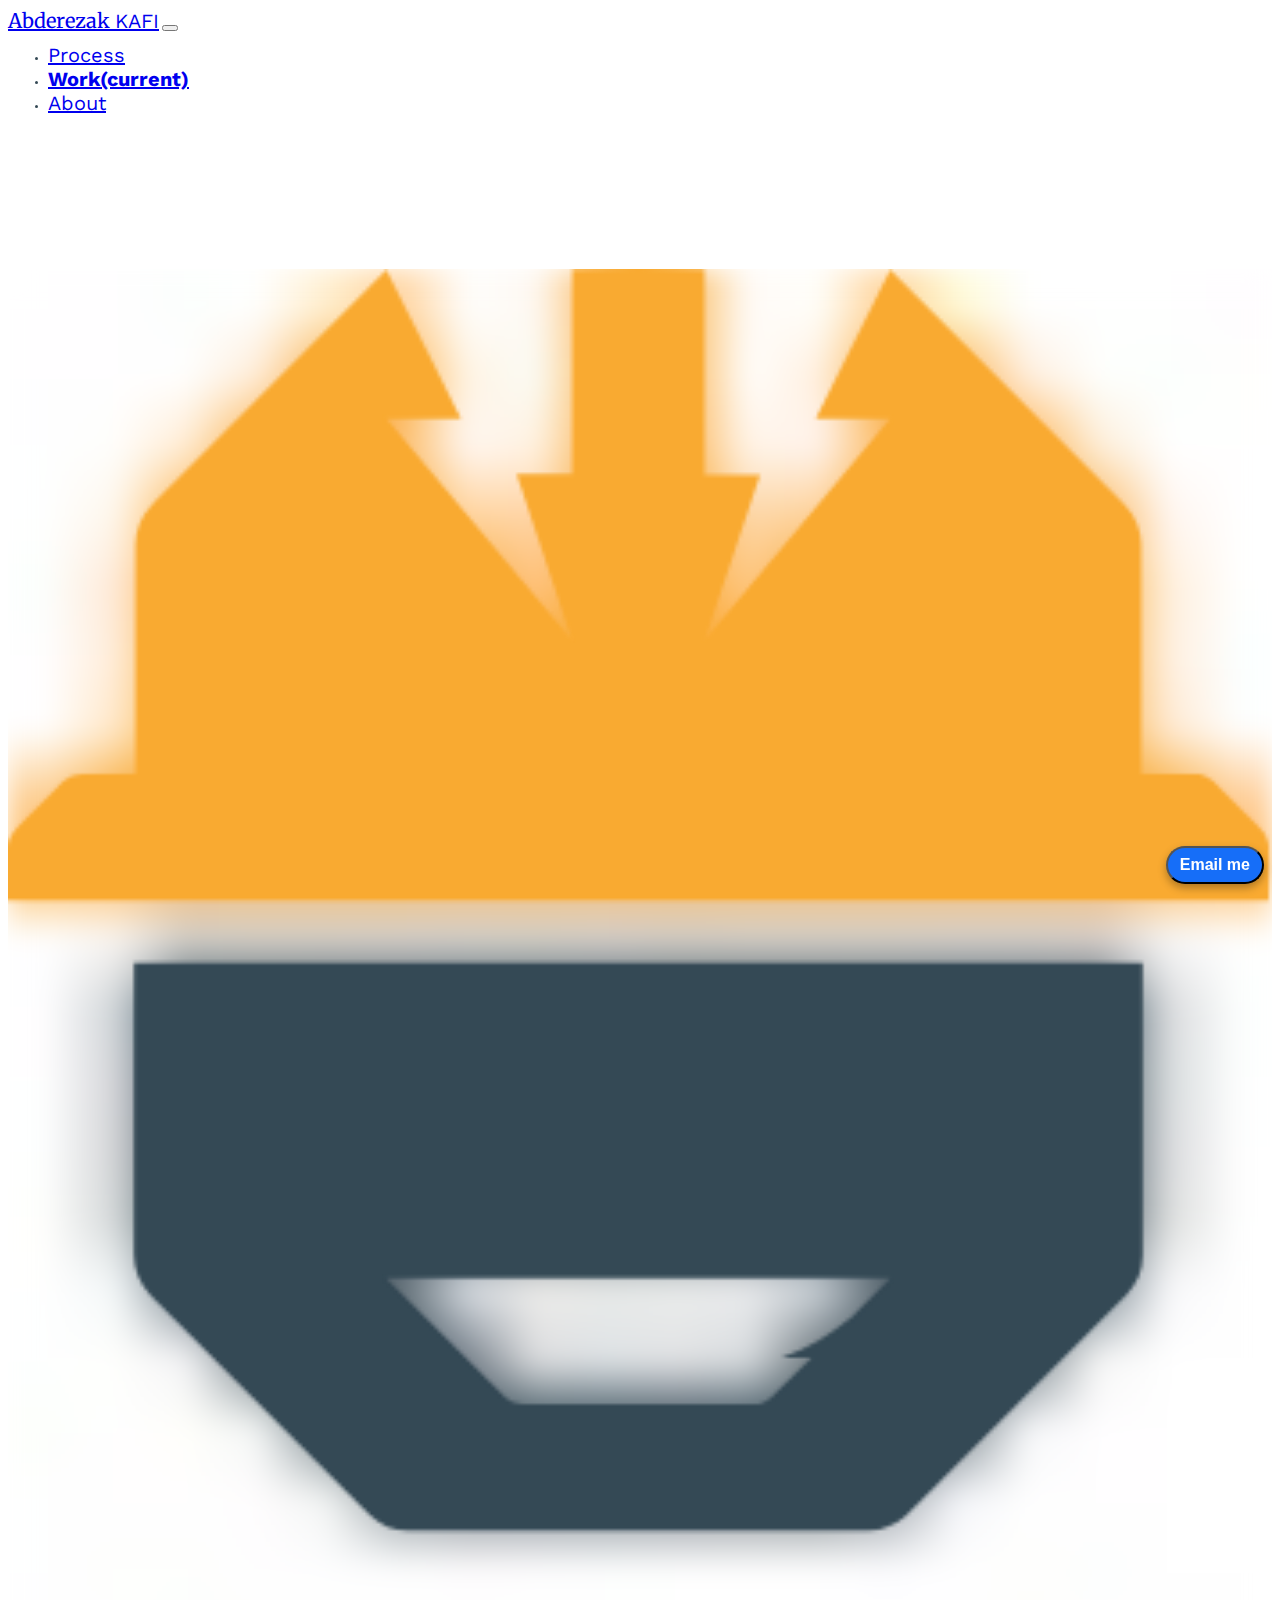
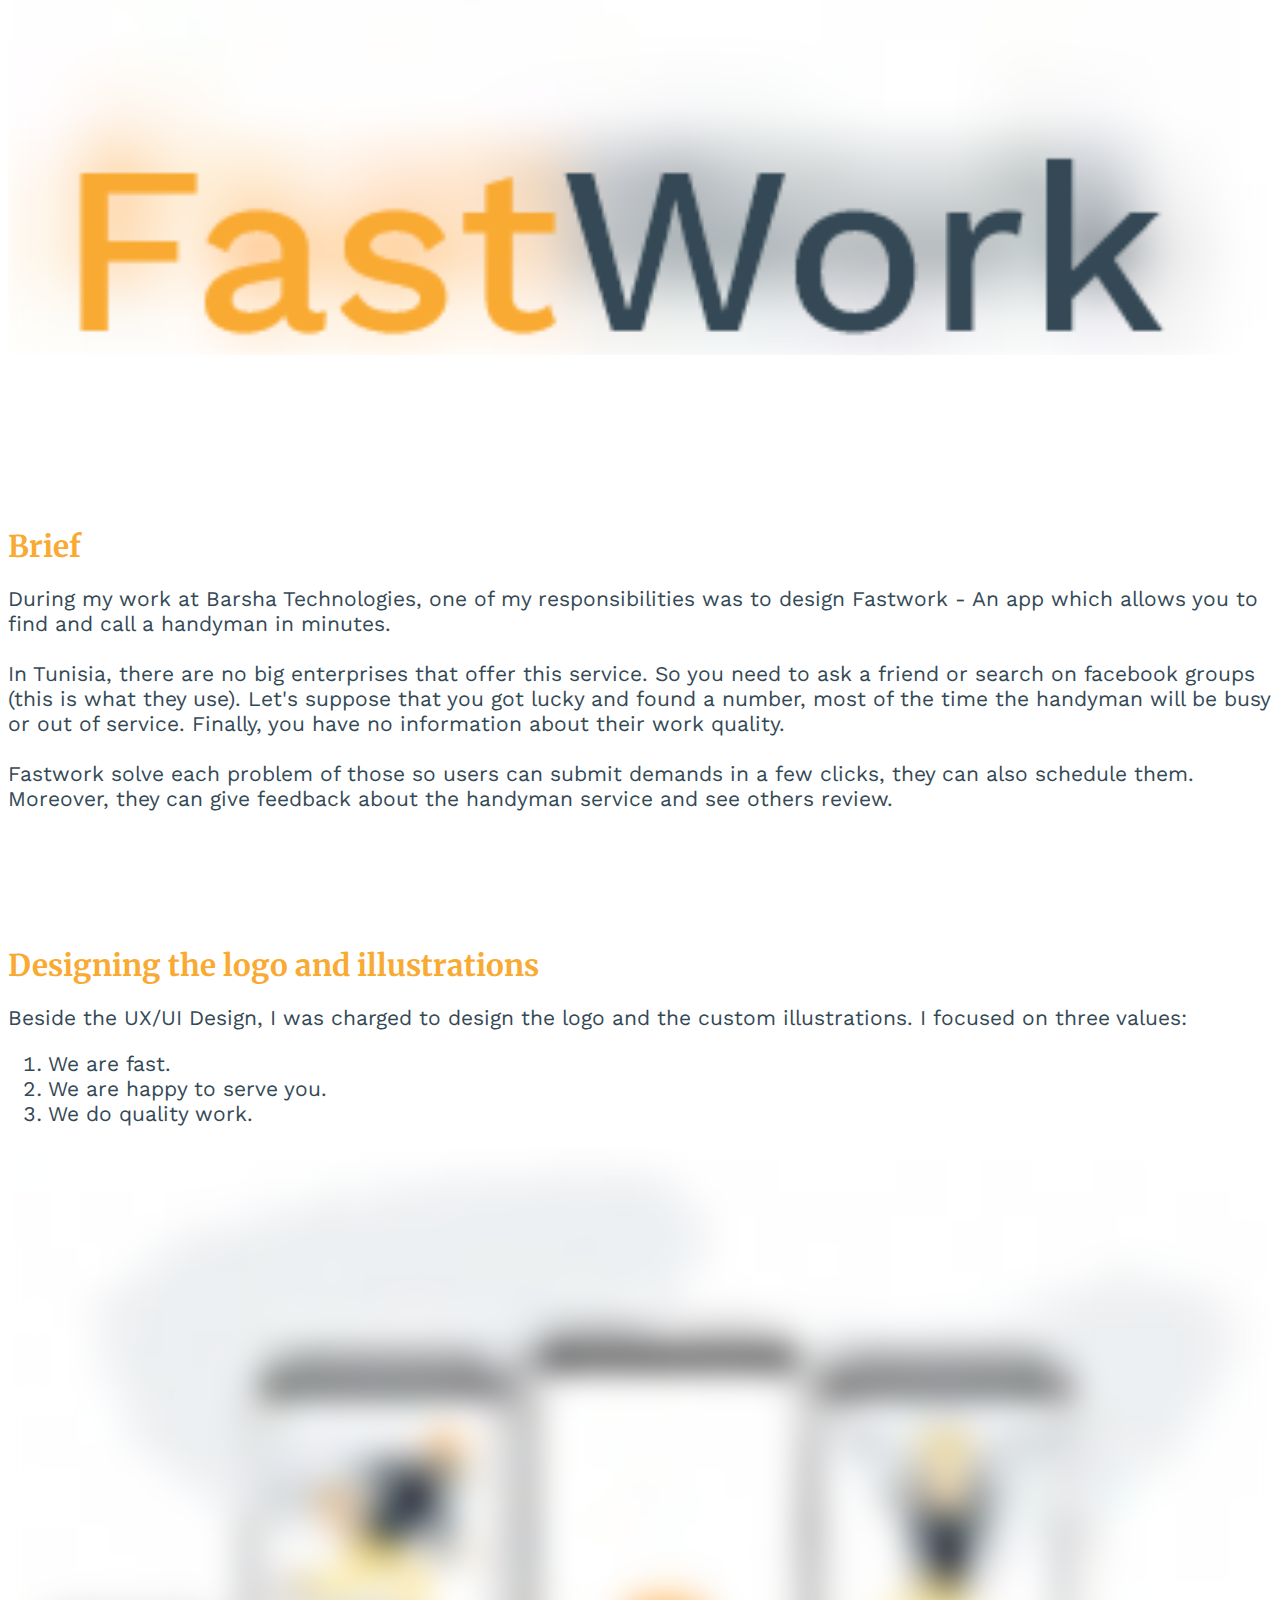
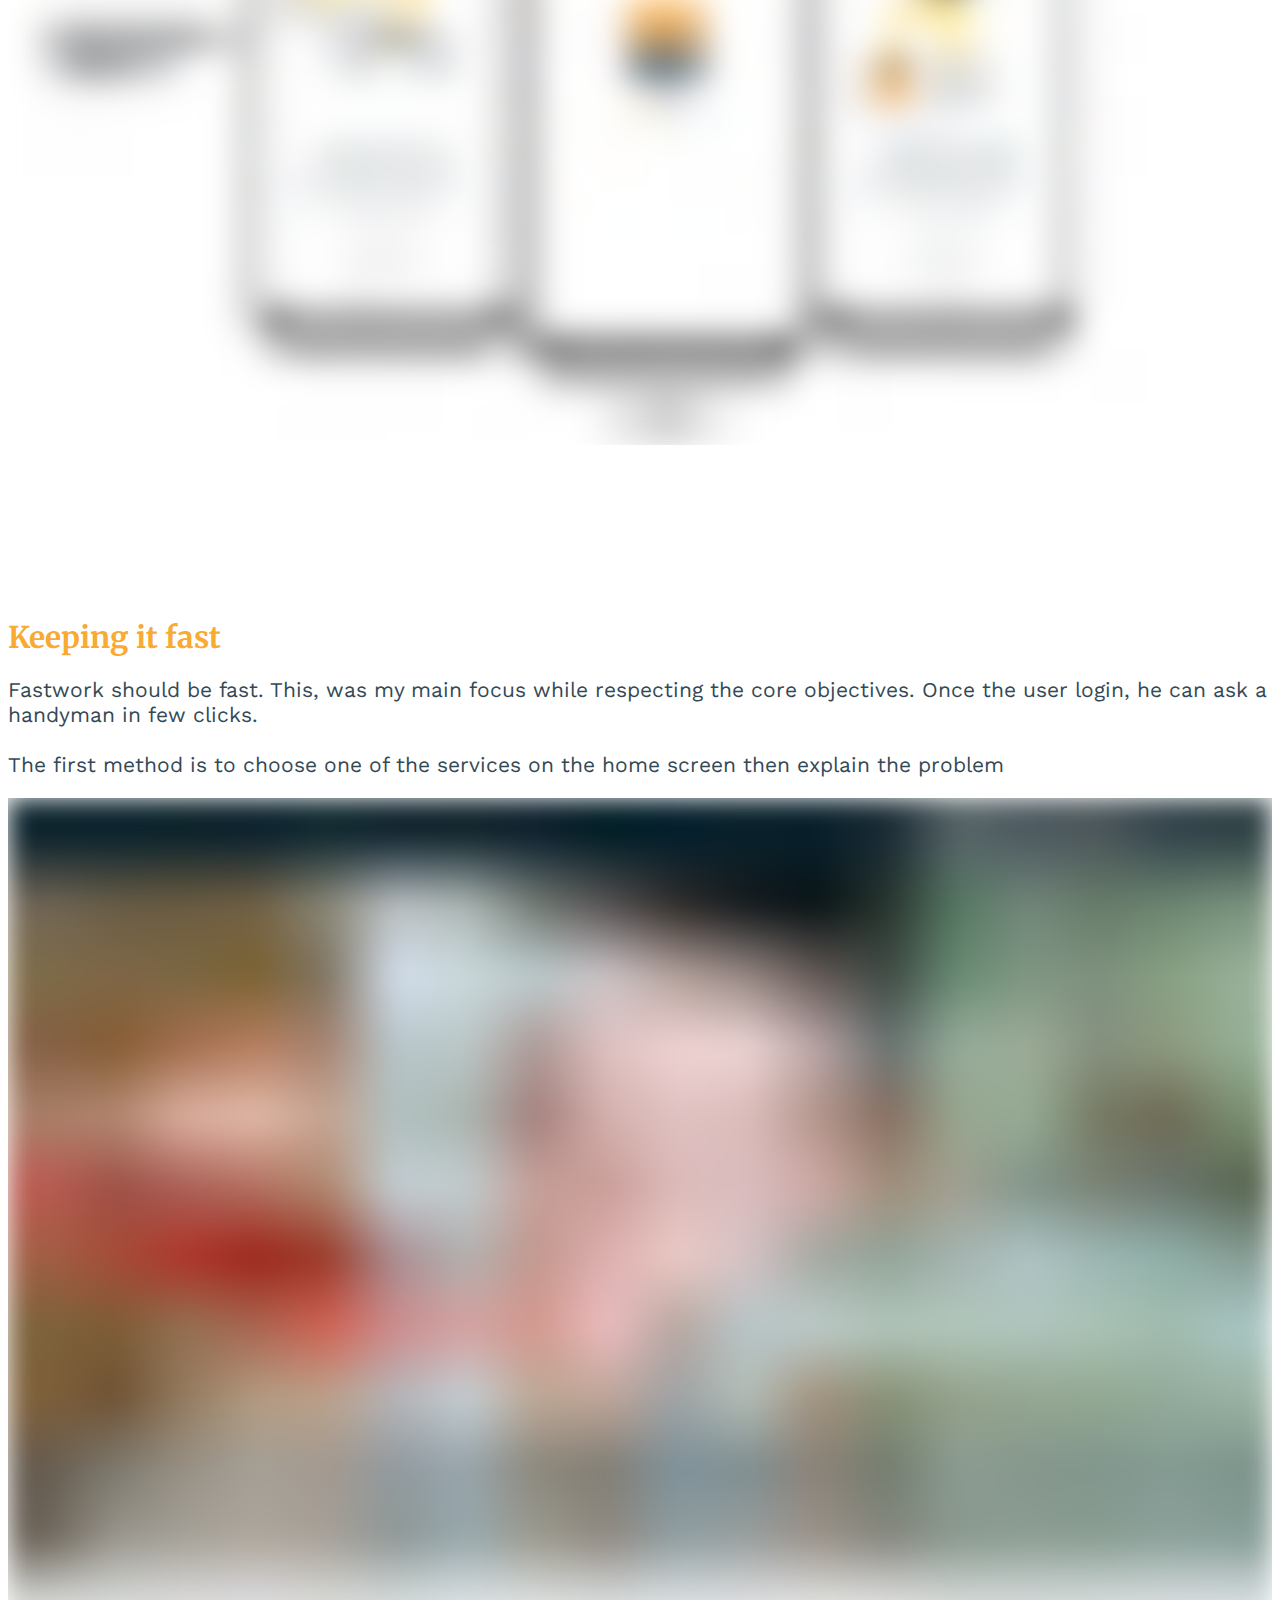
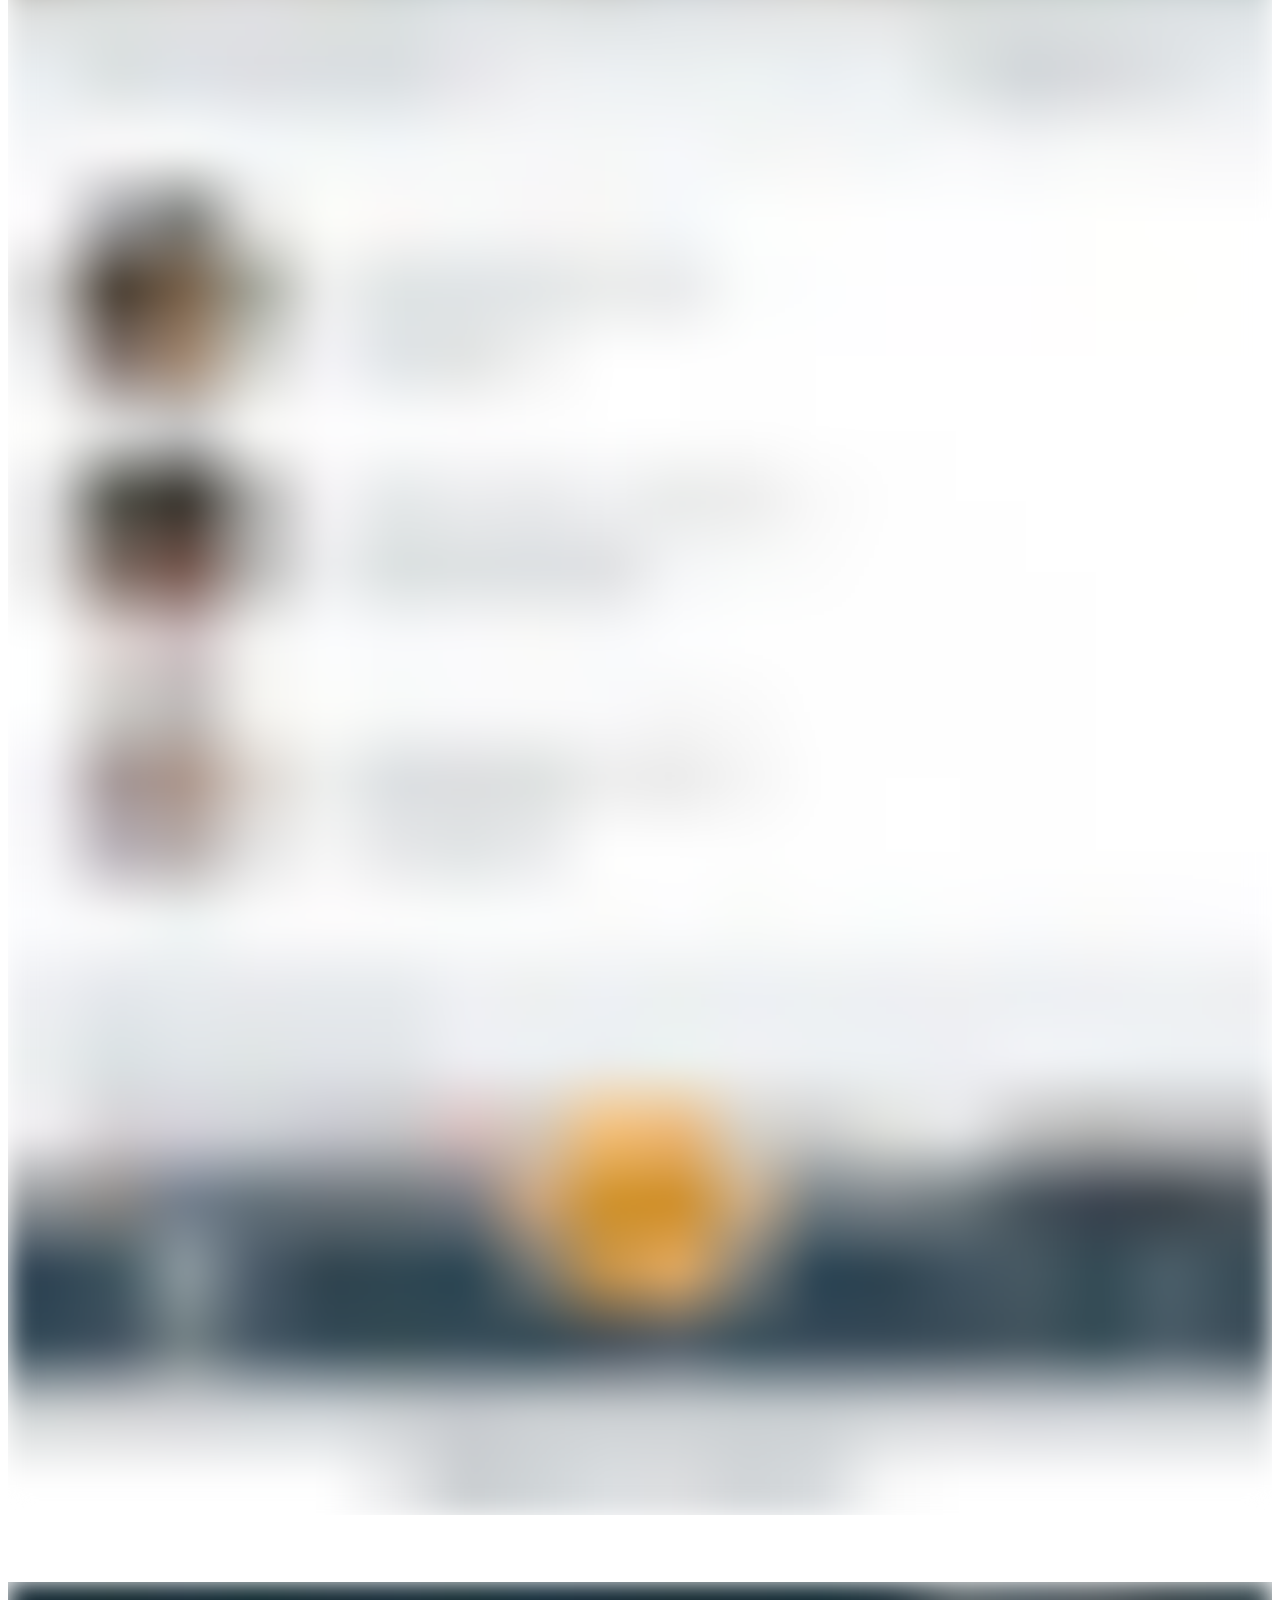
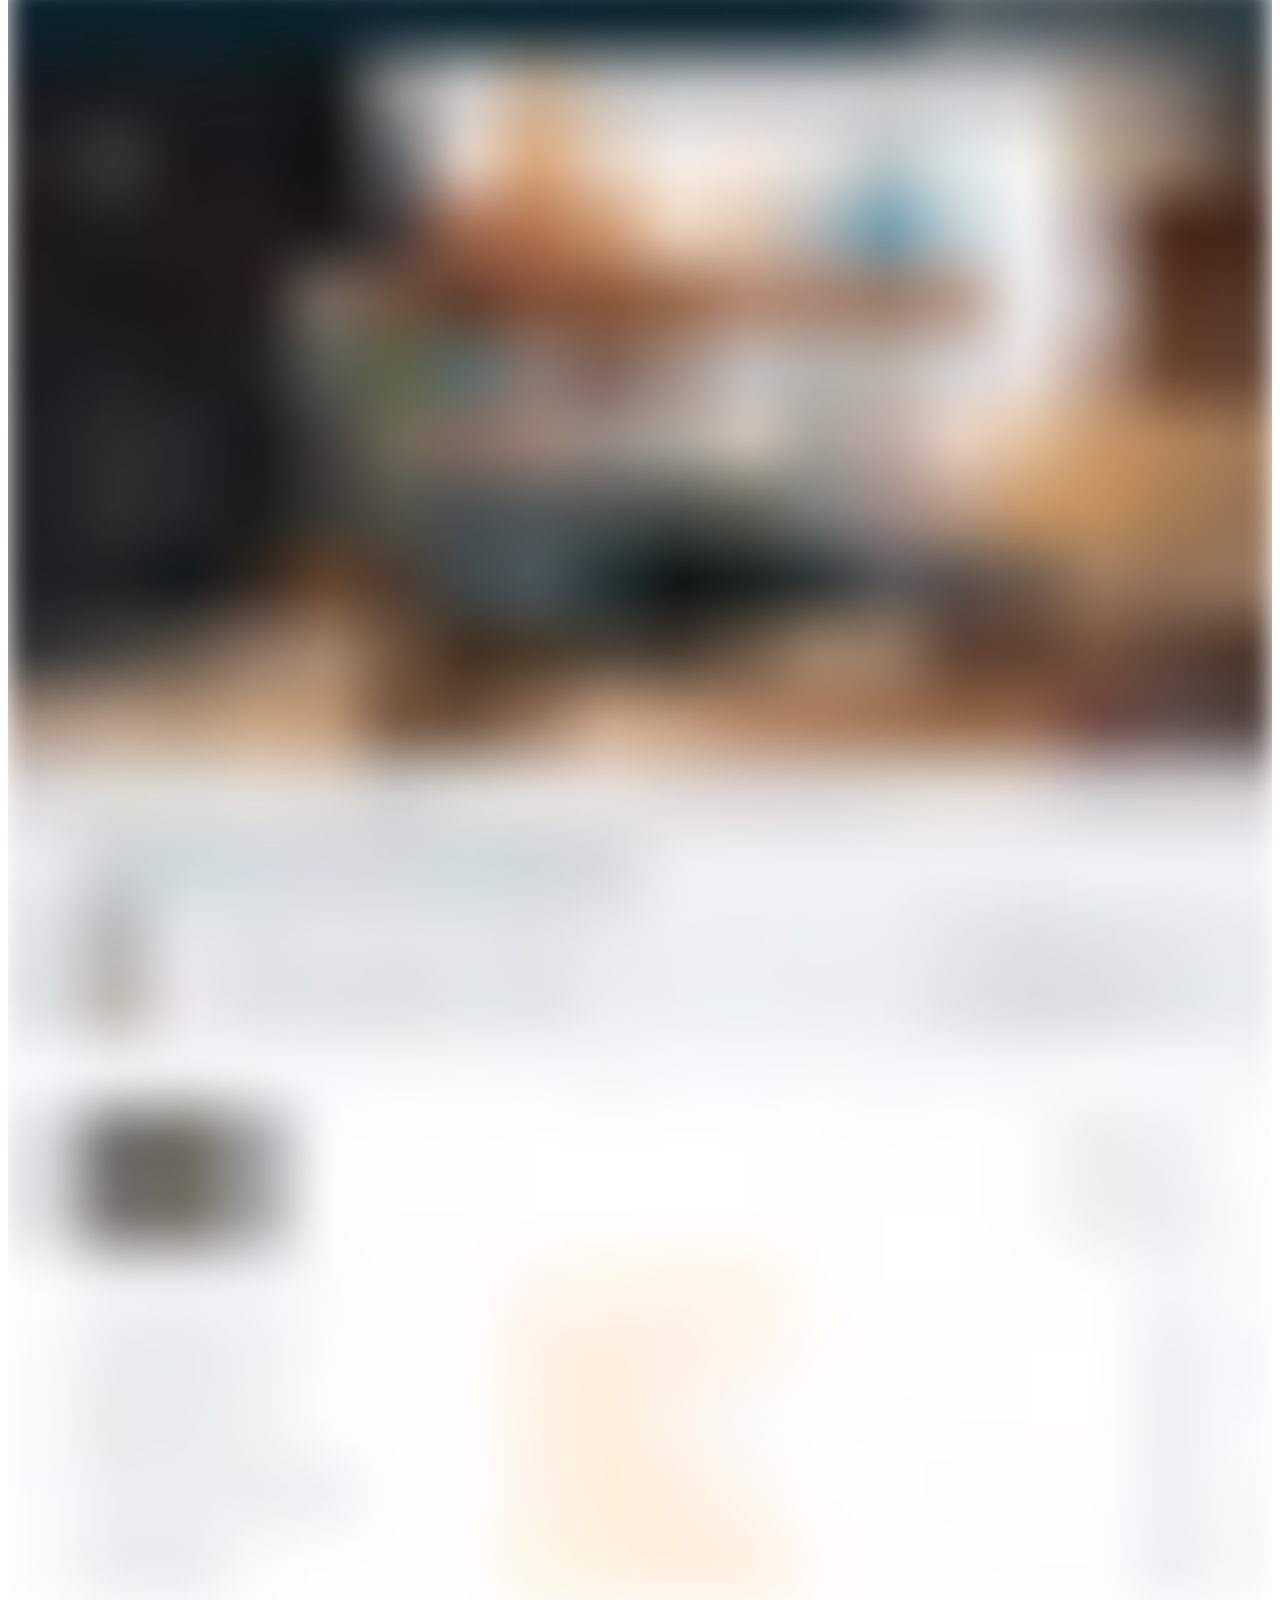
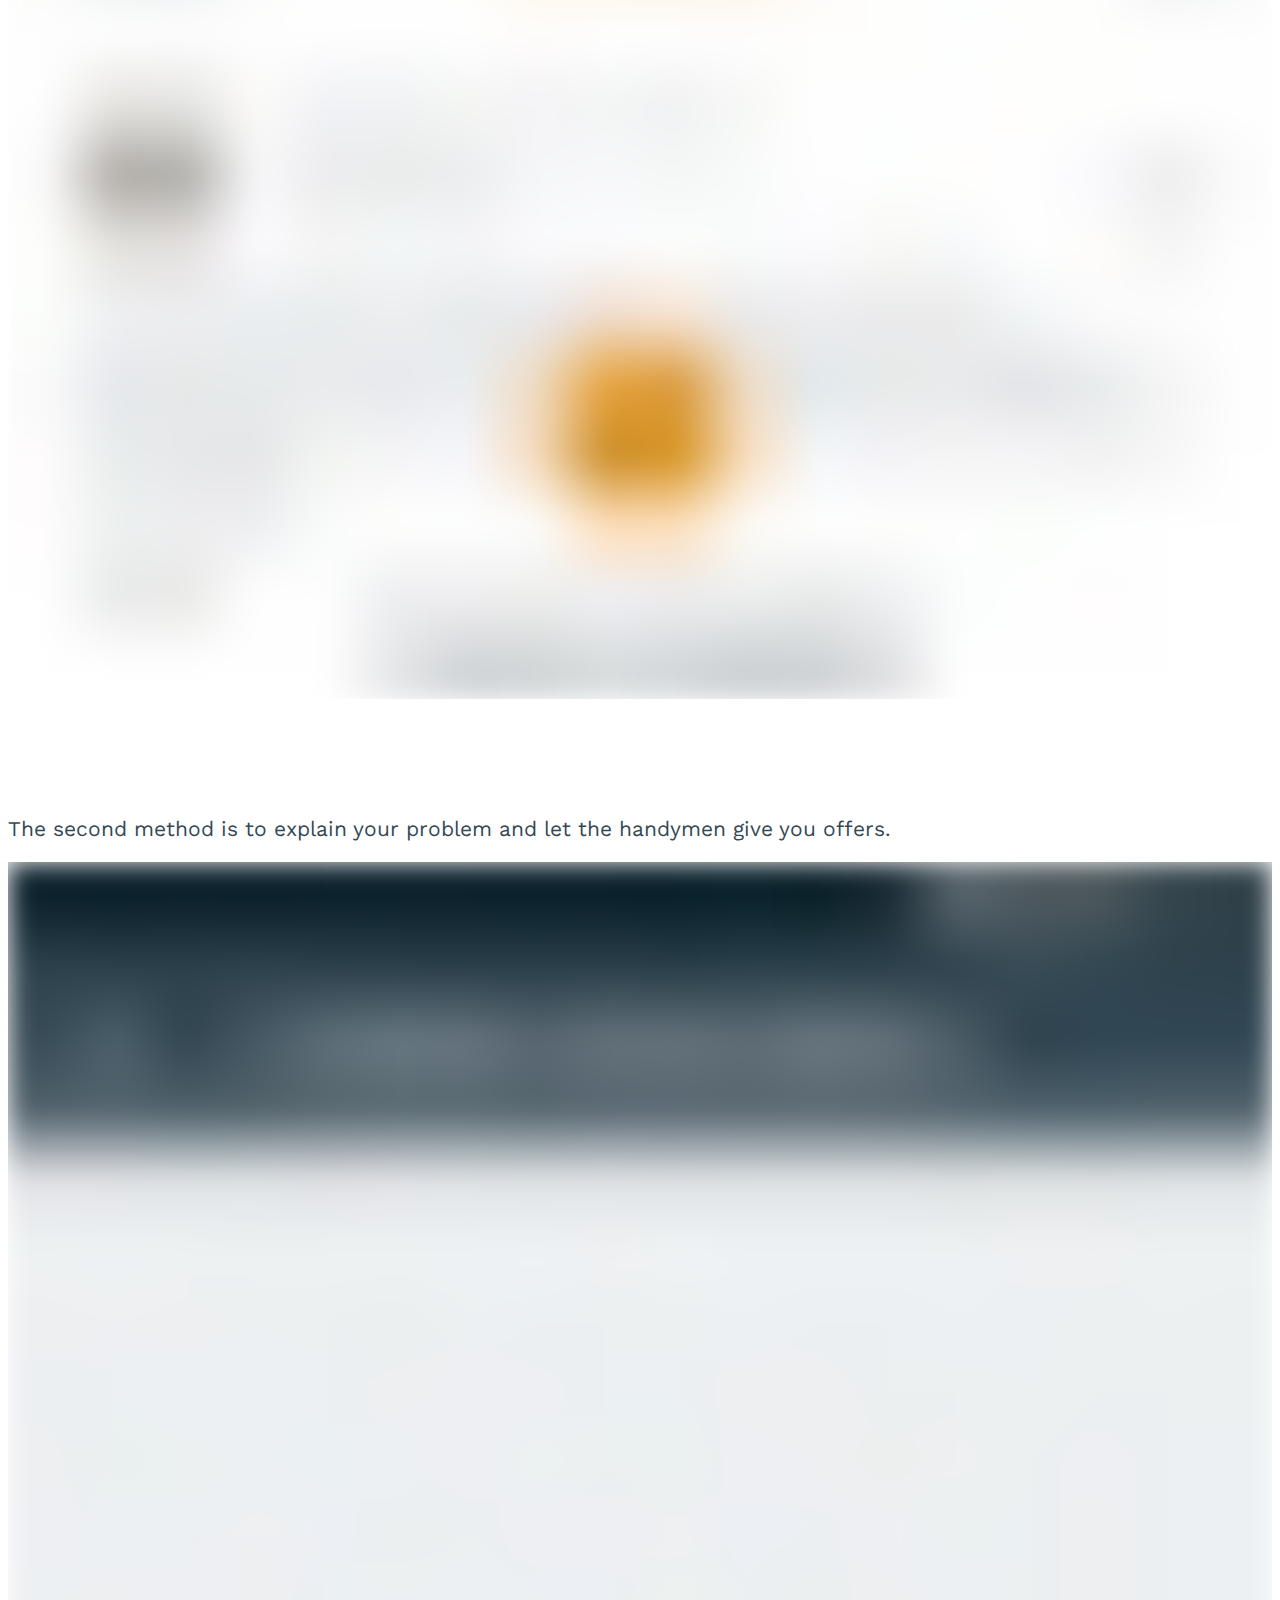
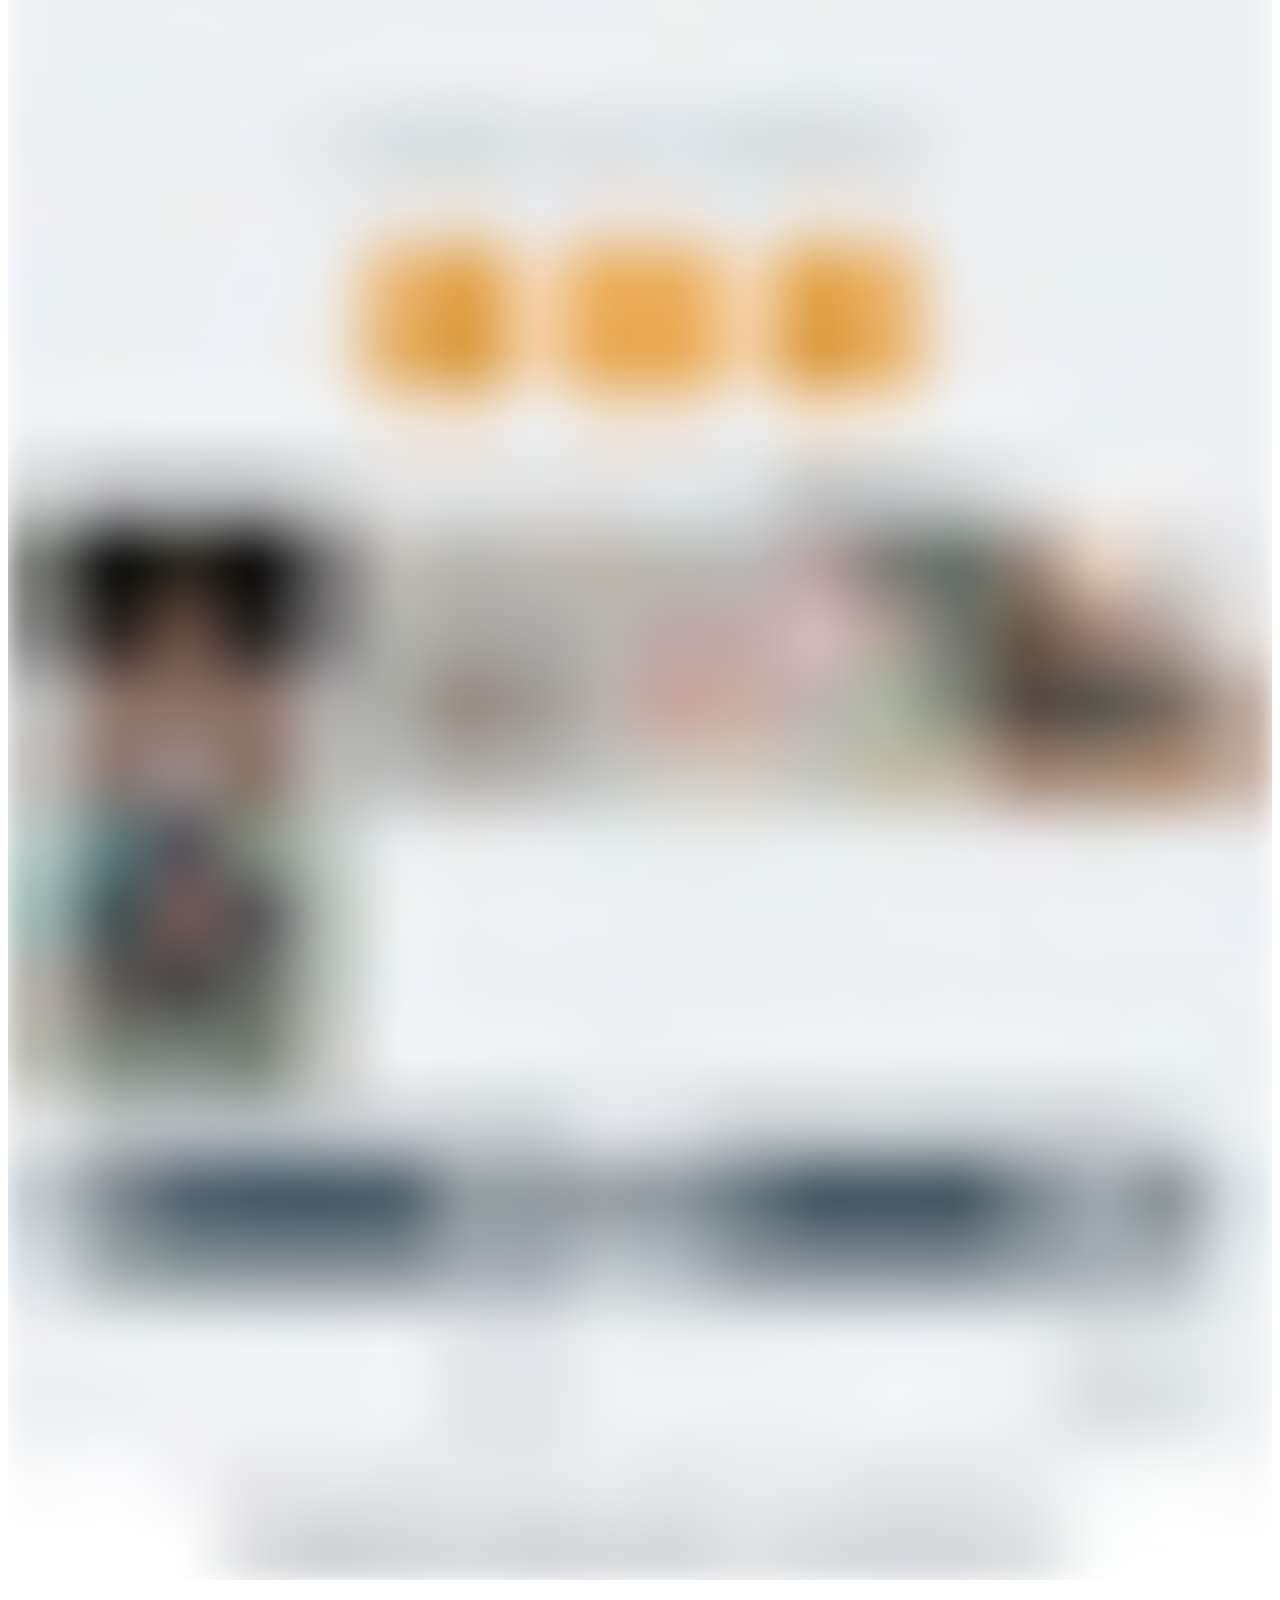
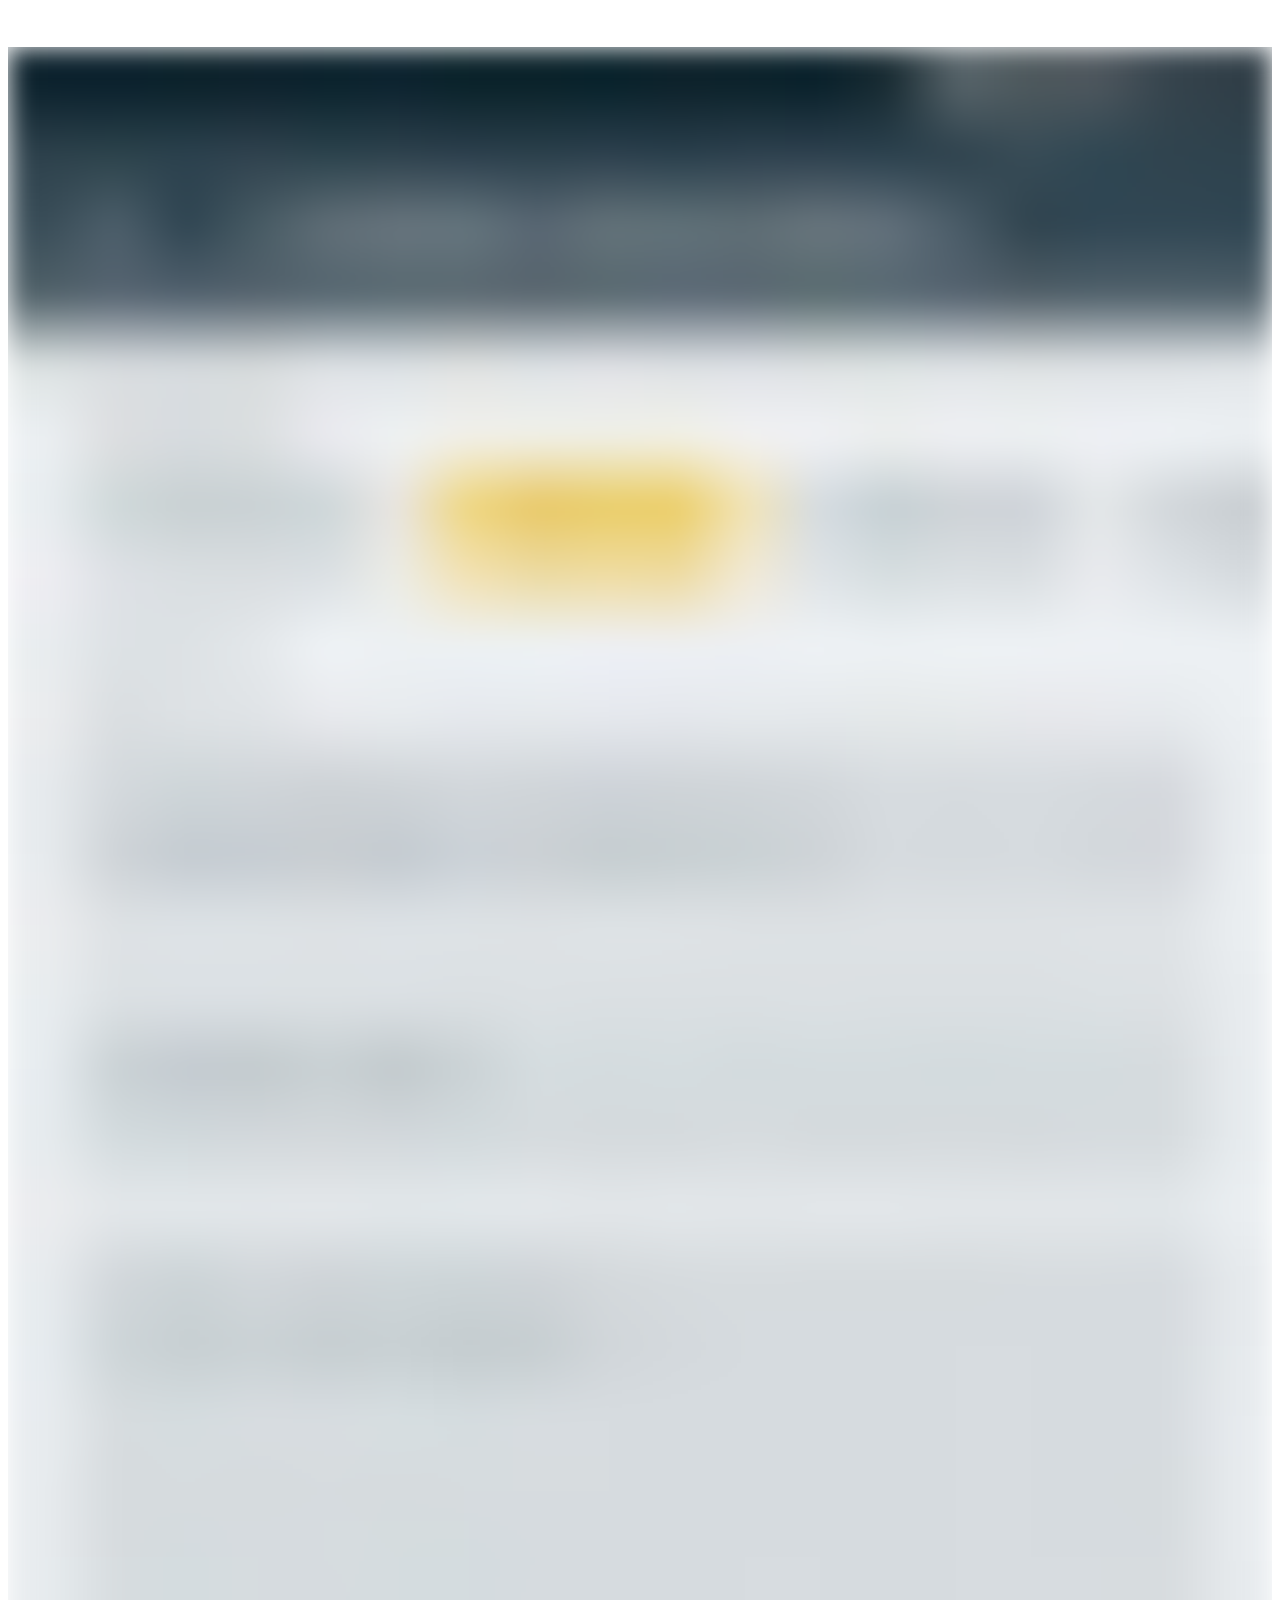
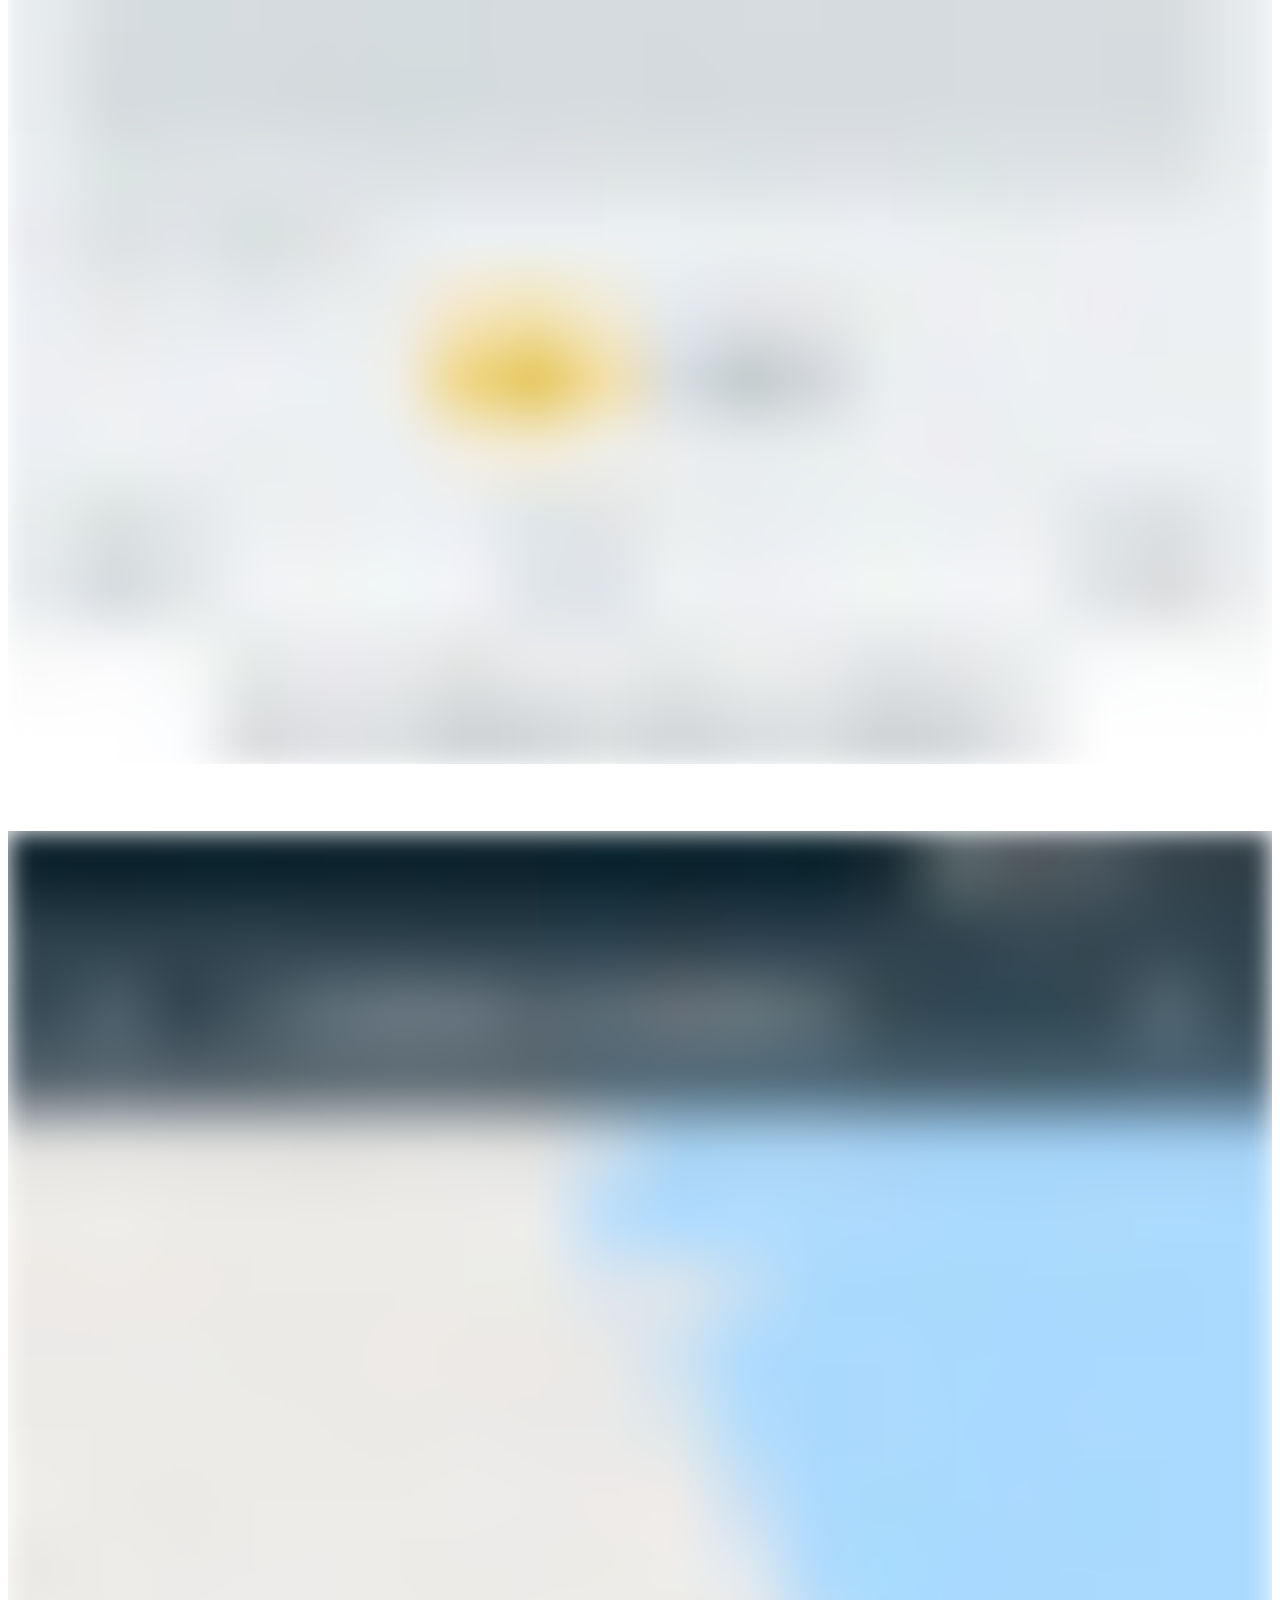
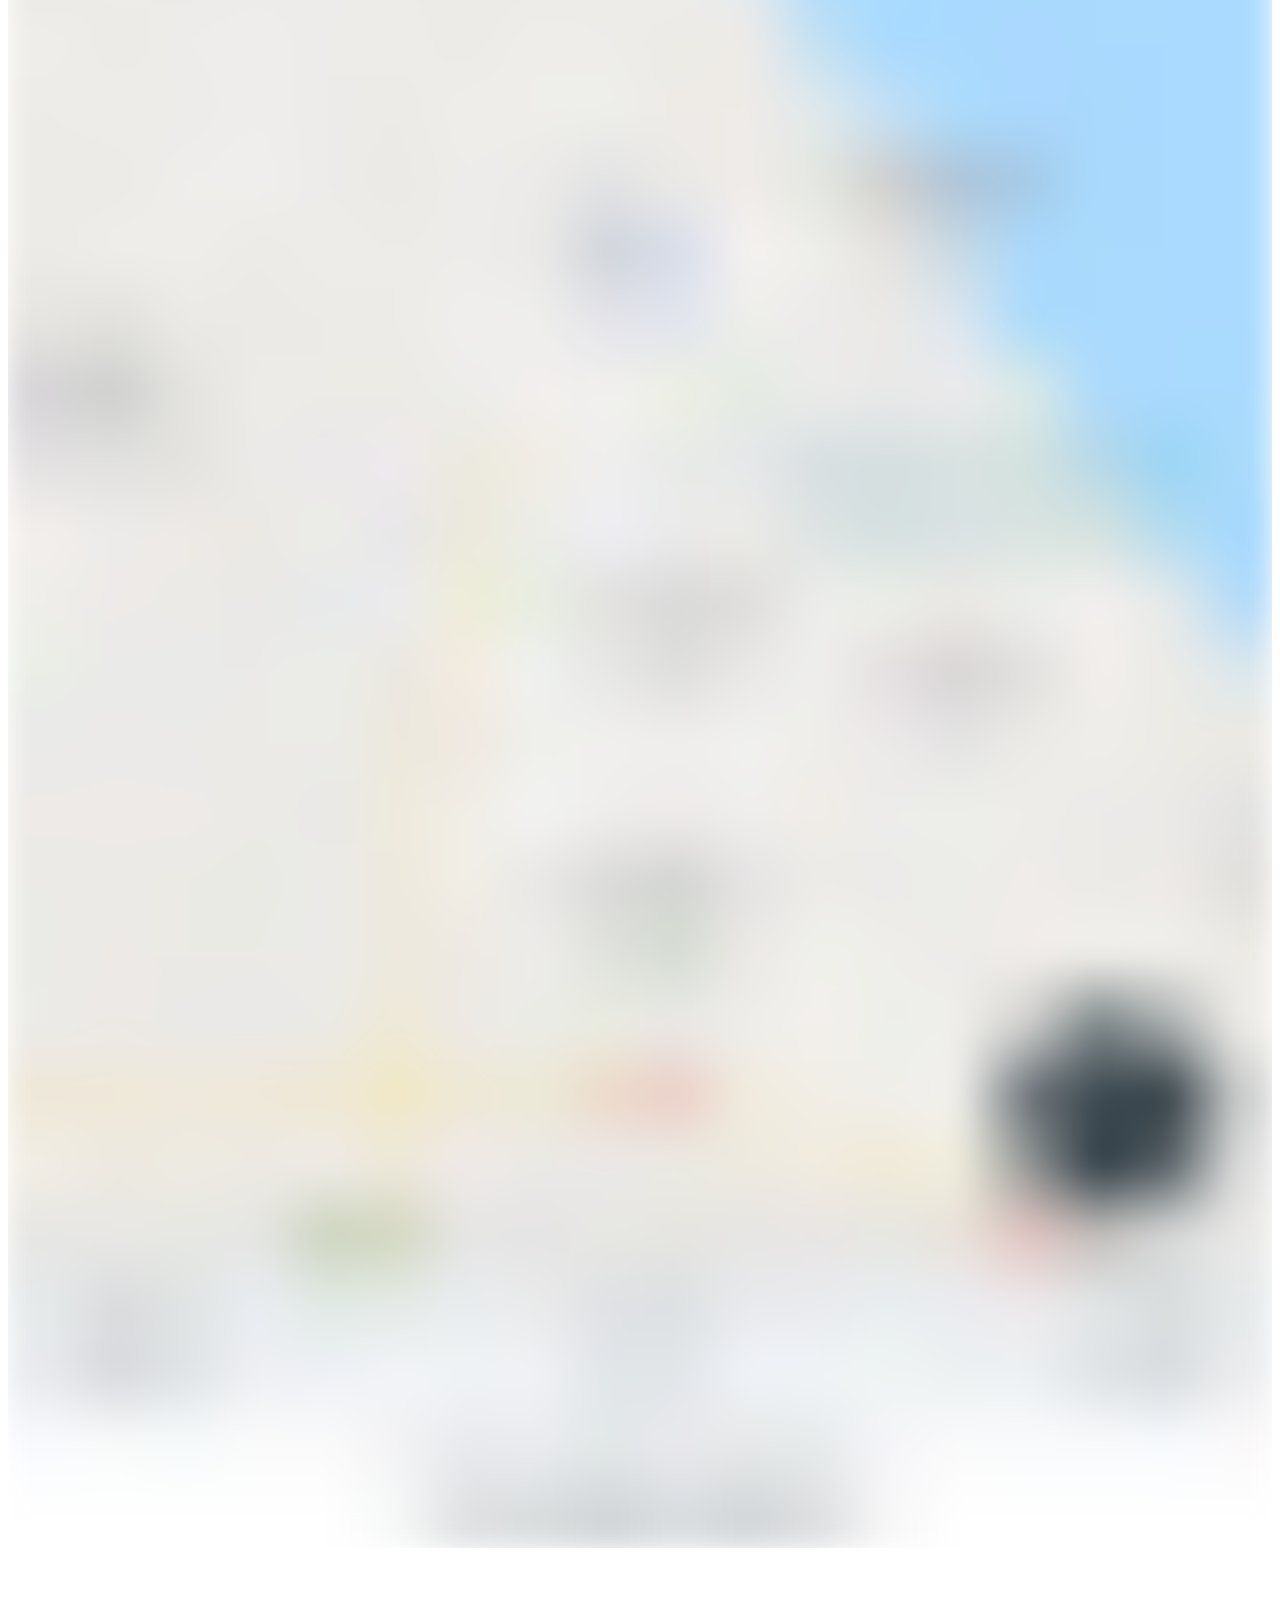
<file: projects/fastwork/fastwork.html>
<!doctype html>

<html lang="en">
    <head>
            <link rel="shortcut icon" href="/Media/personal_logo.png" type="image/x-icon" />
       <!-- Global site tag (gtag.js) - Google Analytics -->
<script async src="https://www.googletagmanager.com/gtag/js?id=UA-137271672-1"></script>
<script>
  window.dataLayer = window.dataLayer || [];
  function gtag(){dataLayer.push(arguments);}
  gtag('js', new Date());

  gtag('config', 'UA-137271672-1');
</script>
<!-- Hotjar Tracking Code for abderezak.pro -->
<script>
        (function(h,o,t,j,a,r){
            h.hj=h.hj||function(){(h.hj.q=h.hj.q||[]).push(arguments)};
            h._hjSettings={hjid:1259630,hjsv:6};
            a=o.getElementsByTagName('head')[0];
            r=o.createElement('script');r.async=1;
            r.src=t+h._hjSettings.hjid+j+h._hjSettings.hjsv;
            a.appendChild(r);
        })(window,document,'https://static.hotjar.com/c/hotjar-','.js?sv=');
    </script>
    <!------------------------------------------->
          <!-- Required meta tags -->
        <meta charset="utf-8">
        <meta name="viewport" content="width=device-width, initial-scale=1, shrink-to-fit=no">

        <link rel="stylesheet" href="https://stackpath.bootstrapcdn.com/bootstrap/4.1.3/css/bootstrap.min.css" integrity="sha384-MCw98/SFnGE8fJT3GXwEOngsV7Zt27NXFoaoApmYm81iuXoPkFOJwJ8ERdknLPMO" crossorigin="anonymous">
        <link href="https://fonts.googleapis.com/css?family=Merriweather:400,700,900|Work+Sans:400,600" rel="stylesheet"> 
        <link rel="stylesheet" href="/css/progressive-image.min.css">
        <link rel="stylesheet" href="/css/style.css">
        <title>Abderezak KAFI</title>
    </head>
    <body class="fastwork" >
        
       <!----------Nav Bar----------->
       <nav class="navbar  fixed-top navbar-expand-lg navbar-light my-nav ">
            <a class="navbar-brand" href="/">Abderezak <span>KAFI</span></a>
            <button class="navbar-toggler" type="button" data-toggle="collapse" data-target="#navbarSupportedContent" aria-controls="navbarSupportedContent" aria-expanded="false" aria-label="Toggle navigation">
              <span class="navbar-toggler-icon"></span>
            </button>  
            <div class="collapse navbar-collapse" id="navbarSupportedContent">
              <ul class="navbar-nav ml-auto">
                <li class="nav-item">
                  <a class="nav-link" href="/index.html">Process</a>
                </li>
                <li class="nav-item active">
                  <a class="nav-link" href="/work.html">Work<span class="sr-only">(current)</span></a>
                </li>
                <li class="nav-item ">
                  <a class="nav-link" href="/about.html">About</a>
                </li>   
              </ul>
            </div>
          </nav>
<!-------------nav bar---------------->
        <div class="container"> 
<!---------------Email me and scroll top--------------->
<button id="scrollToTopButton" class="btn my-button" onclick="window.scrollTo(0 ,0);">
        <img src="/Media/goToTop.svg" alt="go to top">
        </button>
        <button id="fab" class="btn my-button" onclick="myFunction()">Email me</button>
    <!---------------Email me and scroll top--------------->

<div class="row justify-content-center">
        <div class="col-8 col-md-4">
        <h1>
        <br><br><br>
         </h1>
        <a href="./media/main_logo.png" class="progressive replace">
            <img src="./media/sm/main_logo.jpg" class="preview" width=100% alt="fastwork logo"/>
        </a>
        </div>
</div>
<div class="row justify-content-center">
        <div class="col-10 col-lg-8">
          <h1>
            <br><br><br><br>
            Brief
          </h1>
          <p>
                During my work at Barsha Technologies, one of my responsibilities was to design Fastwork - An app which allows you to find and call a handyman in minutes.
                <br><br>
                In Tunisia, there are no big enterprises that offer this service. So you need to ask a friend or search on facebook groups (this is what they use). Let's suppose that you got lucky and found a number, most of the time the handyman will be busy or out of service. Finally, you have no information about their work quality. 
                <br><br>
                Fastwork solve each problem of those so users can submit demands in a few clicks, they can also schedule them. Moreover, they can give feedback about the handyman service and see others review.
          </p>
          <h1>
                <br><br> <br>
                Designing the logo and illustrations 
              </h1>
              <p>
                    Beside the UX/UI Design, I was charged to design the logo and the custom illustrations. I focused on three values: 
                   <ol>
                       <li class="content-text">
                            We are fast.
                       </li>
                       <li class="content-text">
                            We are happy to serve you.
                       </li>
                       <li class="content-text">
                            We do quality work.
                       </li>
                   </ol>
            
              </p>
        </div>
    </div>


<div class="row justify-content-center">

   <a href="./media/illustrations_screens.png" class="progressive replace">
    <img src="./media/sm/illustrations_screens.jpg" class="preview" alt="illustrations screen"/>
   </a>
</div>

<div class="row justify-content-center">
        <div class="col-10 col-lg-8">
          <h1>
            <br><br><br><br>
            Keeping it fast
          </h1>
          <p>
                Fastwork should be fast. This, was my main focus while respecting the core objectives. Once the user login, he can ask a handyman in few clicks.
                <br><br>
                The first method is to choose one of the services on the home screen then explain the problem 
          </p>
          <div class="row">
              <div class="col-12 col-md-6">
                    <a href="./media/homescreen.png" class="progressive replace">
                        <img src="./media/sm/homescreen.jpg" class="preview" alt="home screen"/>
                       </a>
                       <p><br></p>
              </div>
              <div class="col-12 col-md-6">
                    <a href="./media/service_details.png" class="progressive replace">
                        <img src="./media/sm/service_details.jpg" class="preview" alt="service details"/>
                       </a>
                       <p><br></p>

             </div>
              
          </div>

          <p>
              <br><br>
                The second method is to explain your problem and let the handymen give you offers. 
          </p>
          </div>

</div>
<div class="row justify-content-center">
    <div class="col-10 col-md-4">
            <a href="./media/explaining_problem.png" class="progressive replace">
                <img src="./media/sm/explaining_problem.jpg" class="preview" alt="explaining the problem"/>
            </a>
            <p><br></p>

    </div>
    <div class="col-10 col-md-4">
            <a href="./media/describing_problem.png" class="progressive replace">
                <img src="./media/sm/describing_problem.jpg" class="preview" alt="describing the problem"/>
            </a>
            <p><br></p>

    </div>
    <div class="col-10 col-md-4">
            <a href="./media/localisation.png" class="progressive replace">
                <img src="./media/sm/localisation.jpg" class="preview" alt="localisation screen"/>
            </a>
            <p><br></p>
    </div>
</div>
<div class="row justify-content-center">
<div class="col-10 col-md-4">
        <a href="./media/date_and_time.png" class="progressive replace">
            <img src="./media/sm/date_and_time.jpg" class="preview" alt="date and time picker"/>
        </a>
        <p><br></p>
</div>
<div class="col-10 col-md-4">

        <a href="./media/confirmation.png" class="progressive replace">
            <img src="./media/sm/confirmation.jpg" class="preview" alt="confirmation screen"/>
        </a>
        <p><br></p>

</div>
</div>

<div class="row justify-content-center">
        <div class="col-10 col-lg-8">

            <h1><br>Adding some touches </h1>
            <p>
                    To add a unique touch to the UI and enhance the accessibility I used some new concepts like the bottom app bar and some illustrations in the handyman profile 
            </p>
        </div>
</div>

<div class="row justify-content-center">
        <div class="col-10 col-md-4">
                <a href="./media/handyman_profil.png" class="progressive replace">
                    <img src="./media/sm/handyman_profil.jpg" class="preview" alt="handyman profil"/>
                </a>
                <p><br></p>
        </div>
        <div class="col-10 col-md-4">
        
                <a href="./media/bottom_bar_menu.png" class="progressive replace">
                    <img src="./media/sm/bottom_bar_menu.jpg" class="preview" alt="bottom bar menu"/>
                </a>
                <p><br></p>
        
        </div>

        <div class="row justify-content-center">
                <div class="col-10 col-lg-8">
        
                    <h1><br>I learned that</h1>
                    <p>
                        <ul>
                            <li class="content-text">
                                    Listening to our users is the key to a successful product. Users will  
                                    come back once you solve their pain points.
                                  
                            </li>
                            <li class="content-text">
                                    The more freedom stakeholders give you to realize a product the 
                                    more possibility is to be far of their expectations, be prepared to 
                                    argue your choices. 
                                  
                            </li>
                            <li class="content-text">
                                    It's okay to break the design systems as long as you truly know 
                                    how they function
                            </li>
                        </ul>
                    </p>
                    <h1 class="text-center"><br><br>
                        See Also
                        <br><br></h1>
                </div>
        </div>





        <div class="row ">
                <div class="col-12 col-md-6 col-lg-4 mt-4">
                    <div class="card shadow-sm h-100">
                        <a href="/index.html">
                        <img class="card-img-top" src="/Media/thumbnails/quizzito.png" alt="Card image cap">
                        <div class="card-body">
                          <h5 class="card-title">Quizzito Family - 
                            UX Case study</h5>
                        </div>
                    </a>
                      </div>
                </div>
                <div class="col-12 col-md-6 col-lg-4 mt-4">
                    <div class="card shadow-sm h-100 ">
                            <a href="/projects/crom/crom.html">
                        <img class="card-img-top" src="/Media/thumbnails/crom.png" alt="Card image cap">
                        <div class="card-body">
                          <h5 class="card-title">Crom Store website design</h5>
                        </div>
                        </a>
                      </div>
                </div>  
                <div class="col-12 col-md-6 col-lg-4 mt-4">
                    <div class="card shadow-sm h-100">
                            <a href="/projects/leaderbio/leaderbio.html">
                        <img class="card-img-top" src="/Media/thumbnails/leaderbio_t.jpg" alt="Card image cap">
                        <div class="card-body">
                          <h5 class="card-title">LeaderBio - 
                                Visual identity design </h5>
                        </div>
                        </a>
                      </div>
                      
                </div>
        
        
            </div>
   

        <div class="row justify-content-center">
                <div class="col-12">
        
                    <h1><br><br><br><br><br><br><br></h1>
                    <p class="text-center">
                            Copyright © 2019 Abderezak KAFI
                    </p>
                </div>
                </div>





















            
        </div>
        <script src="https://code.jquery.com/jquery-3.3.1.slim.min.js" integrity="sha384-q8i/X+965DzO0rT7abK41JStQIAqVgRVzpbzo5smXKp4YfRvH+8abtTE1Pi6jizo" crossorigin="anonymous"></script>
        <script src="https://cdnjs.cloudflare.com/ajax/libs/popper.js/1.14.3/umd/popper.min.js" integrity="sha384-ZMP7rVo3mIykV+2+9J3UJ46jBk0WLaUAdn689aCwoqbBJiSnjAK/l8WvCWPIPm49" crossorigin="anonymous"></script>
        <script src="https://stackpath.bootstrapcdn.com/bootstrap/4.1.3/js/bootstrap.min.js" integrity="sha384-ChfqqxuZUCnJSK3+MXmPNIyE6ZbWh2IMqE241rYiqJxyMiZ6OW/JmZQ5stwEULTy" crossorigin="anonymous"></script>
        <script src="/js/progressive-image.min.js"></script>
        <script src="/js/myscript.js"></script>
        

    </body>
</html>
</file>
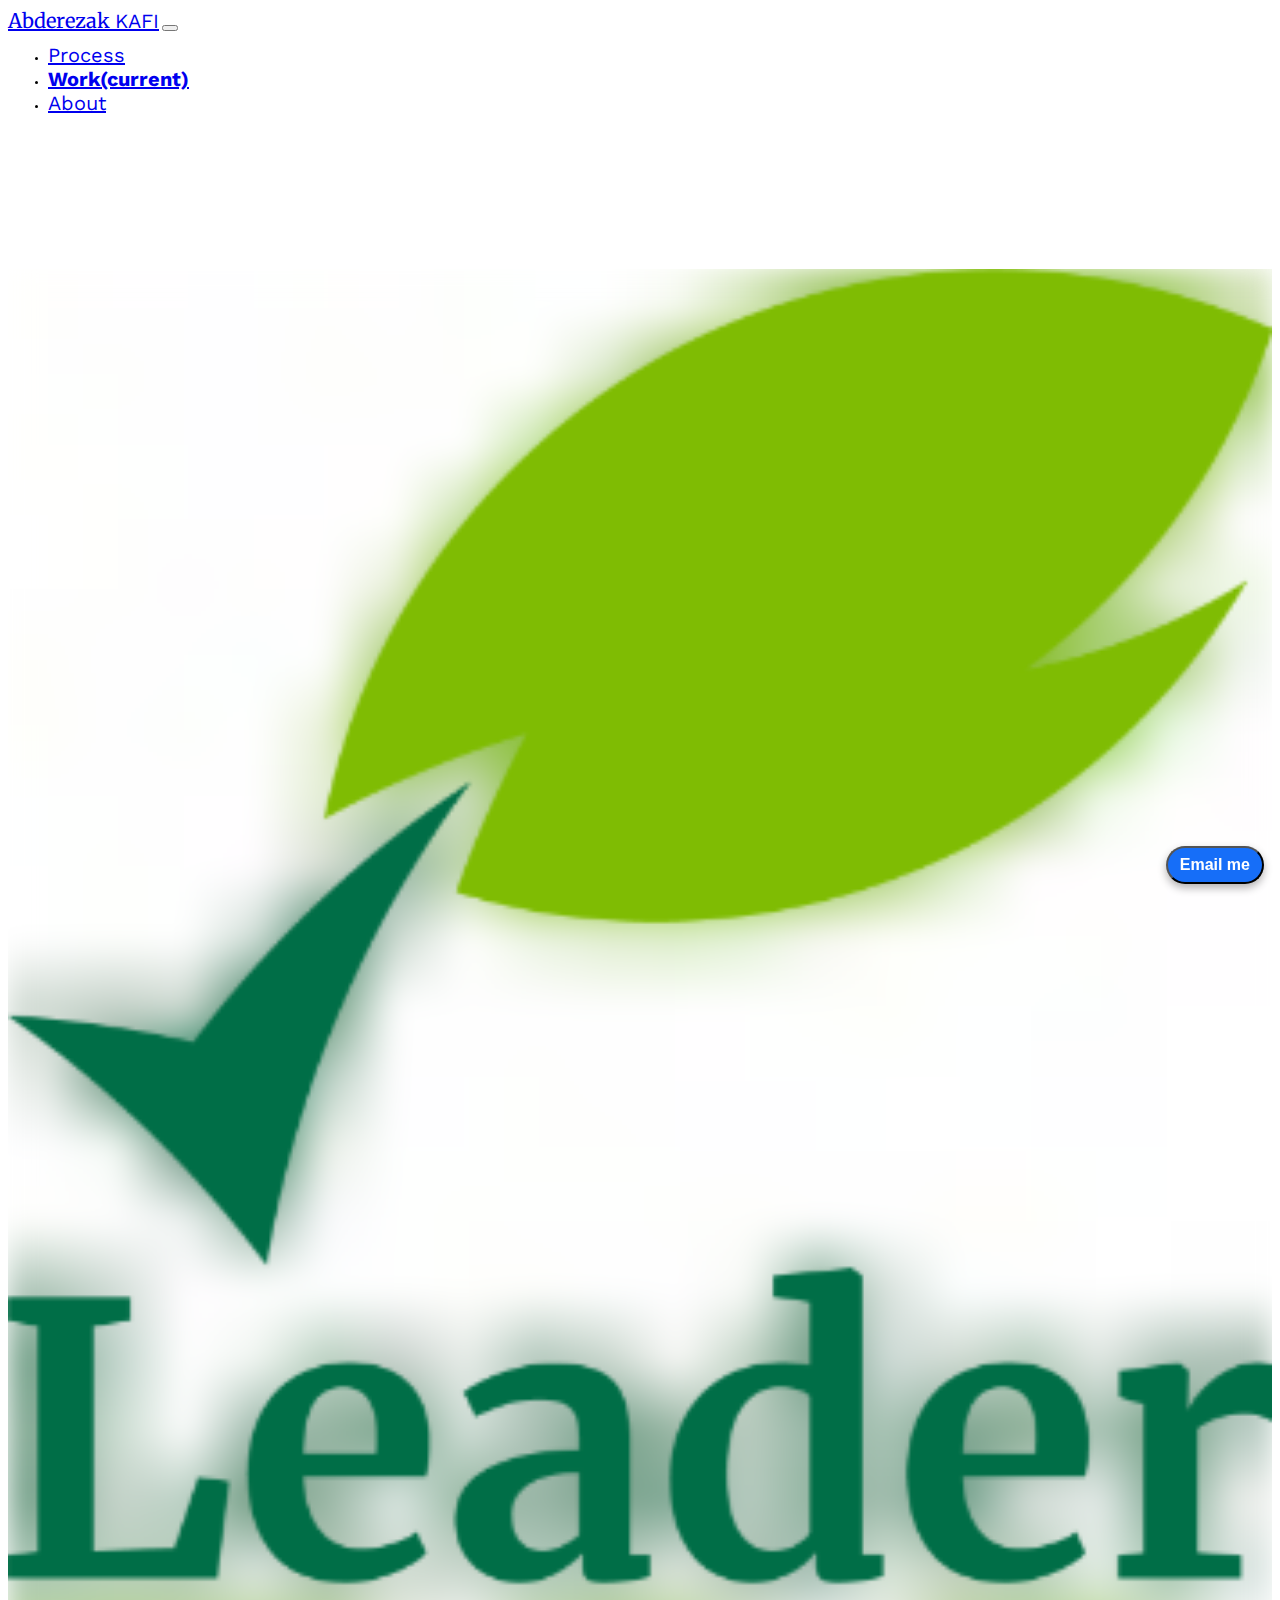
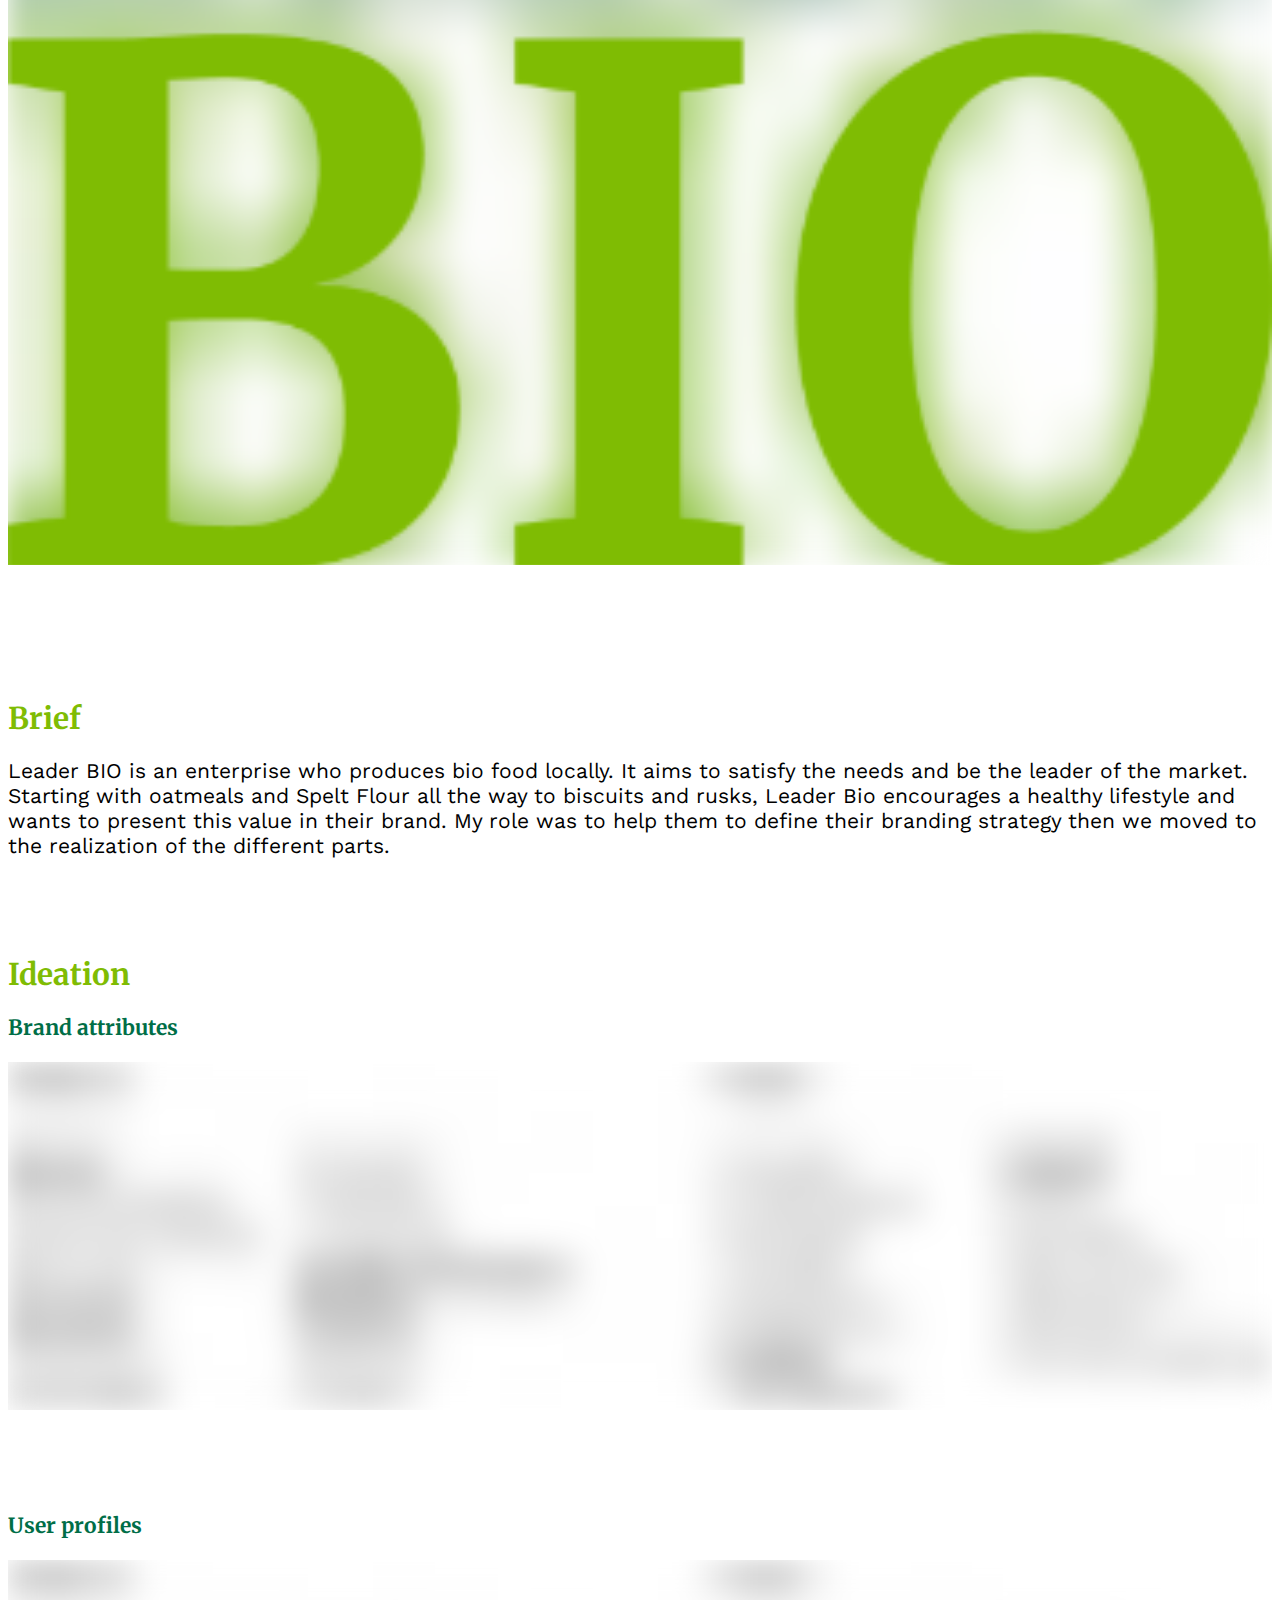
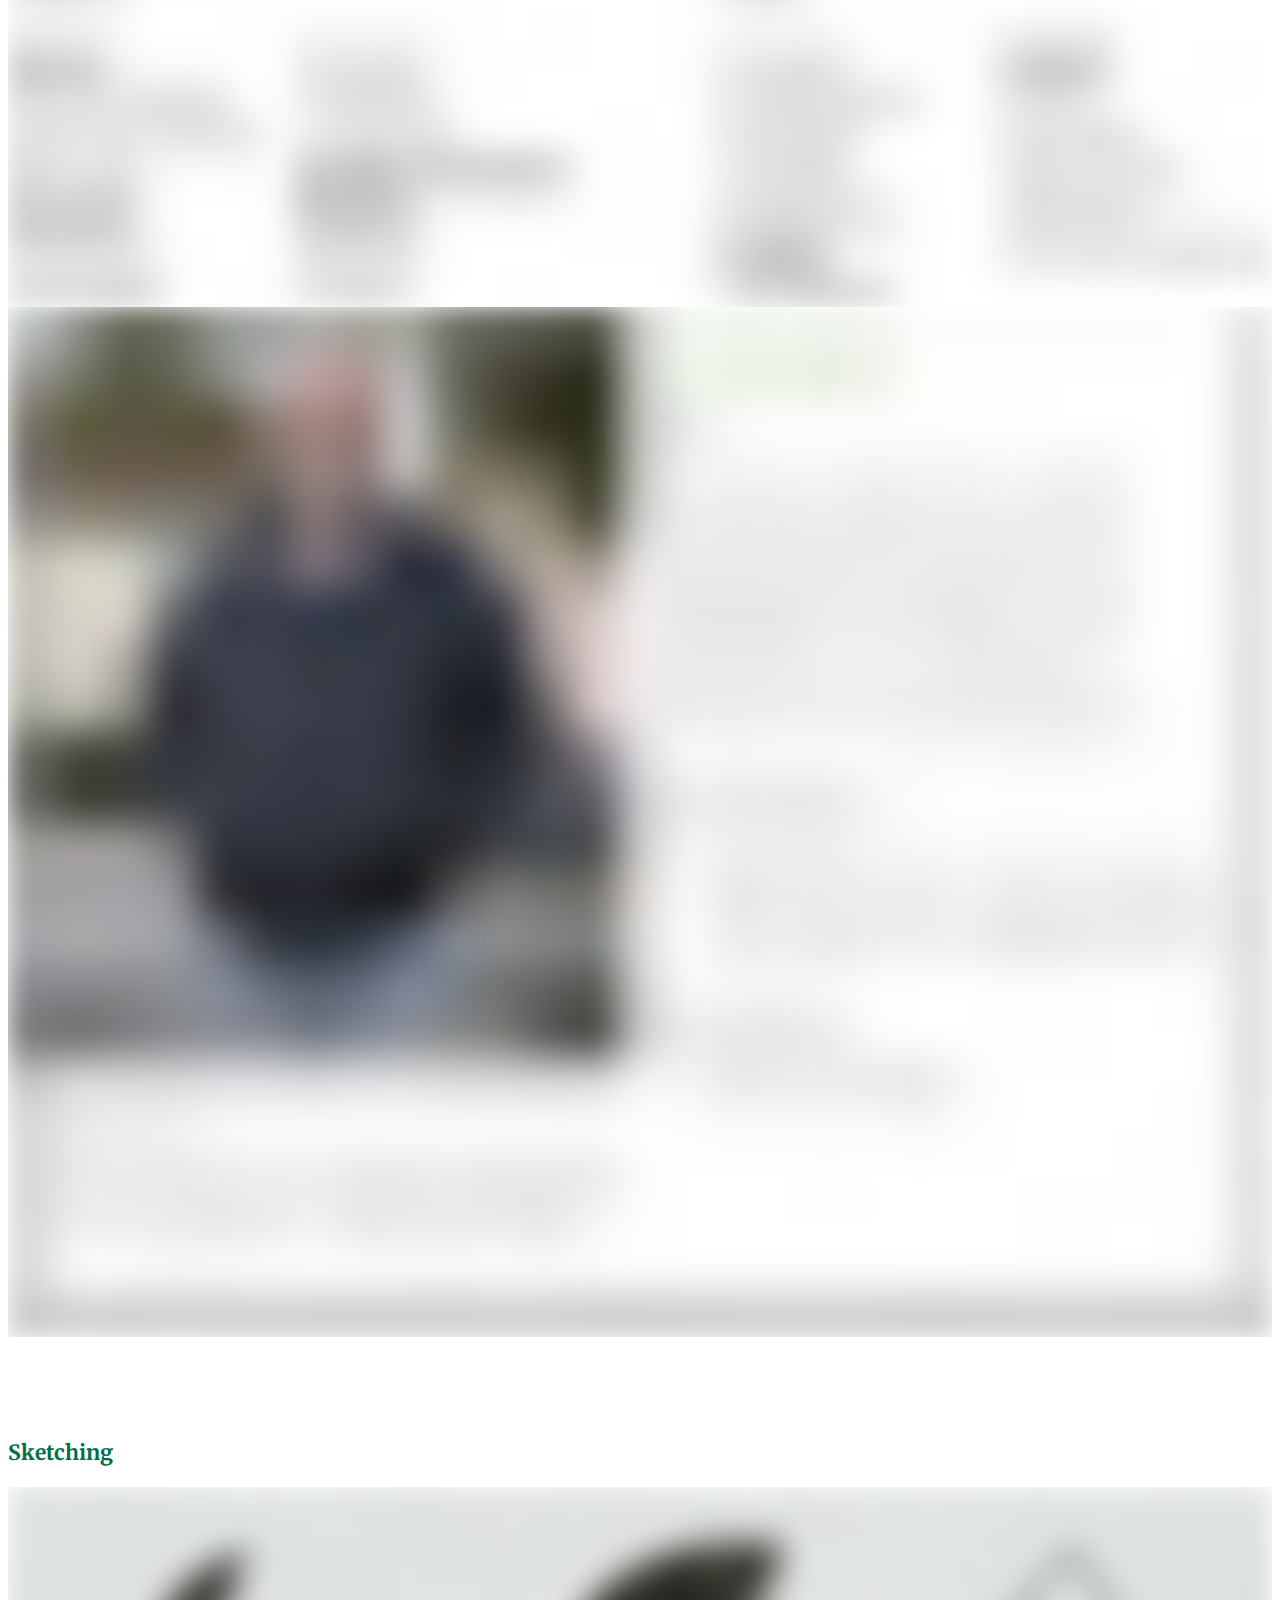
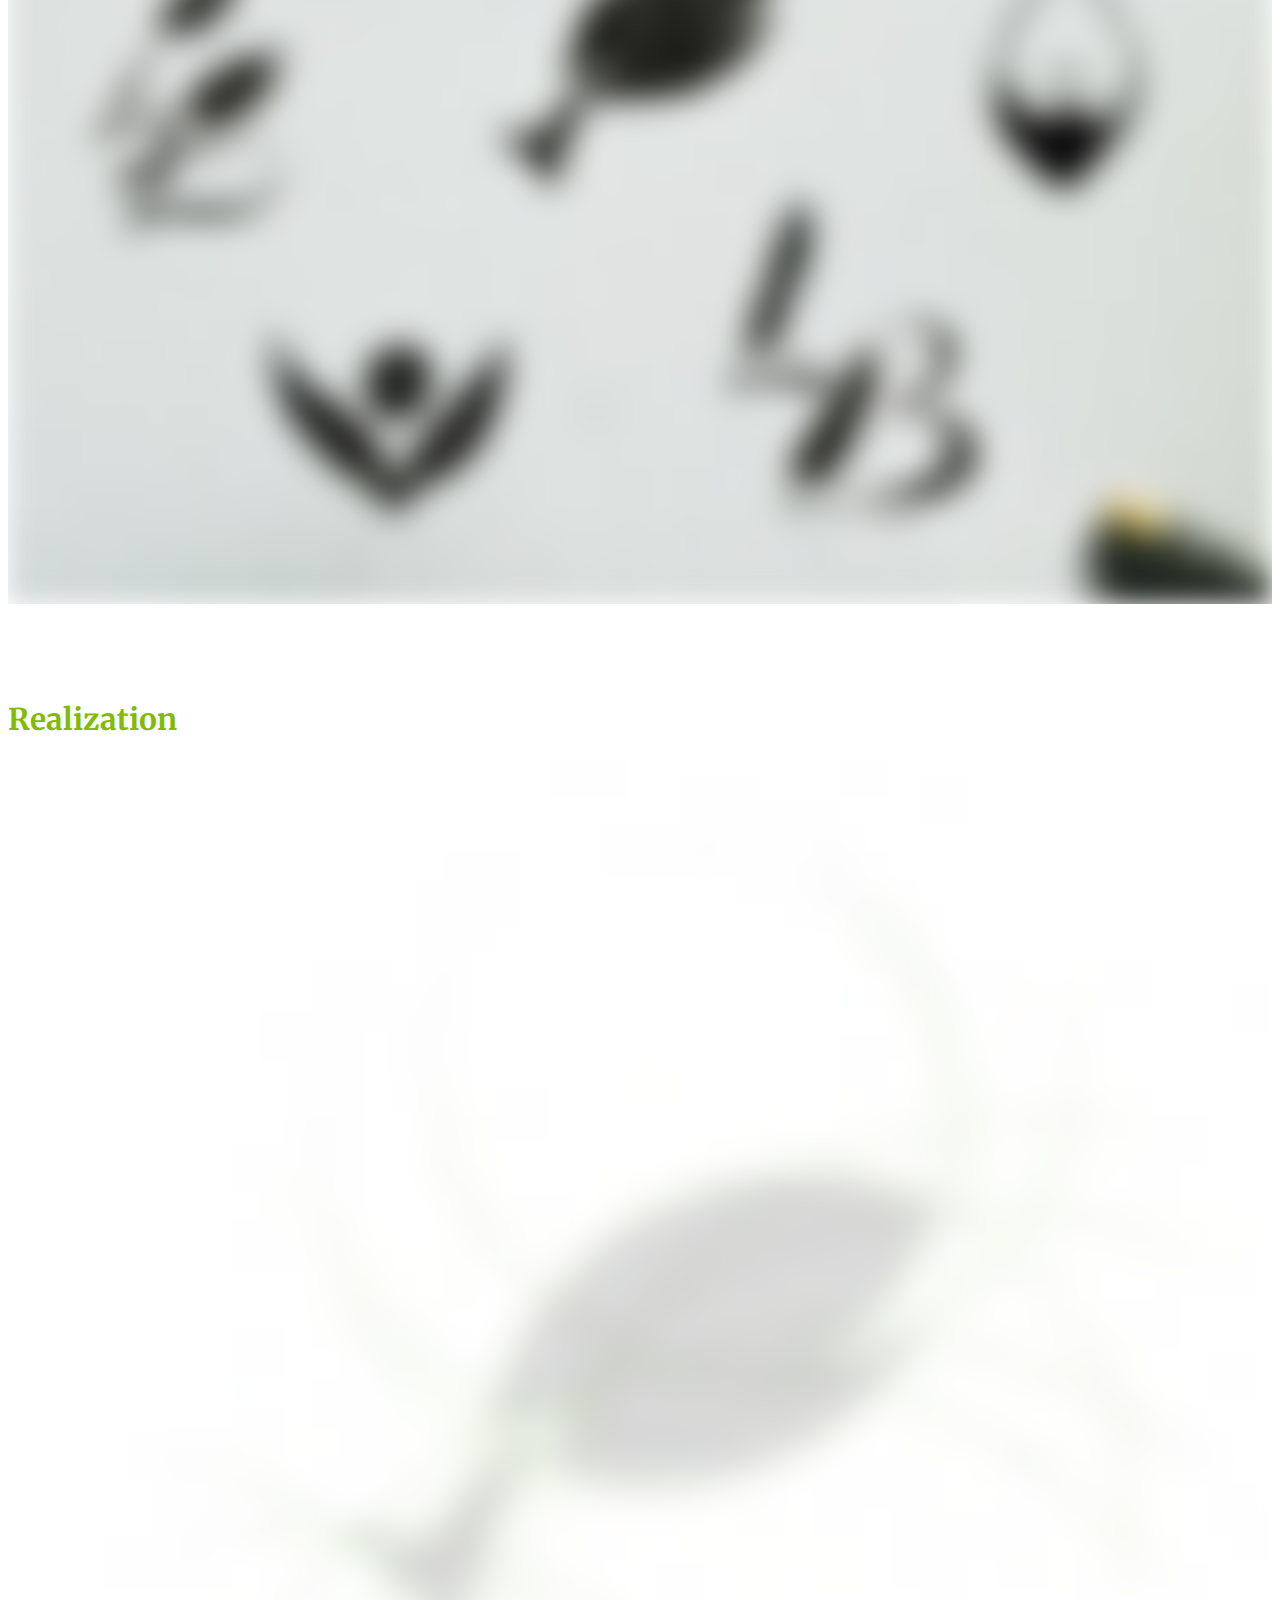
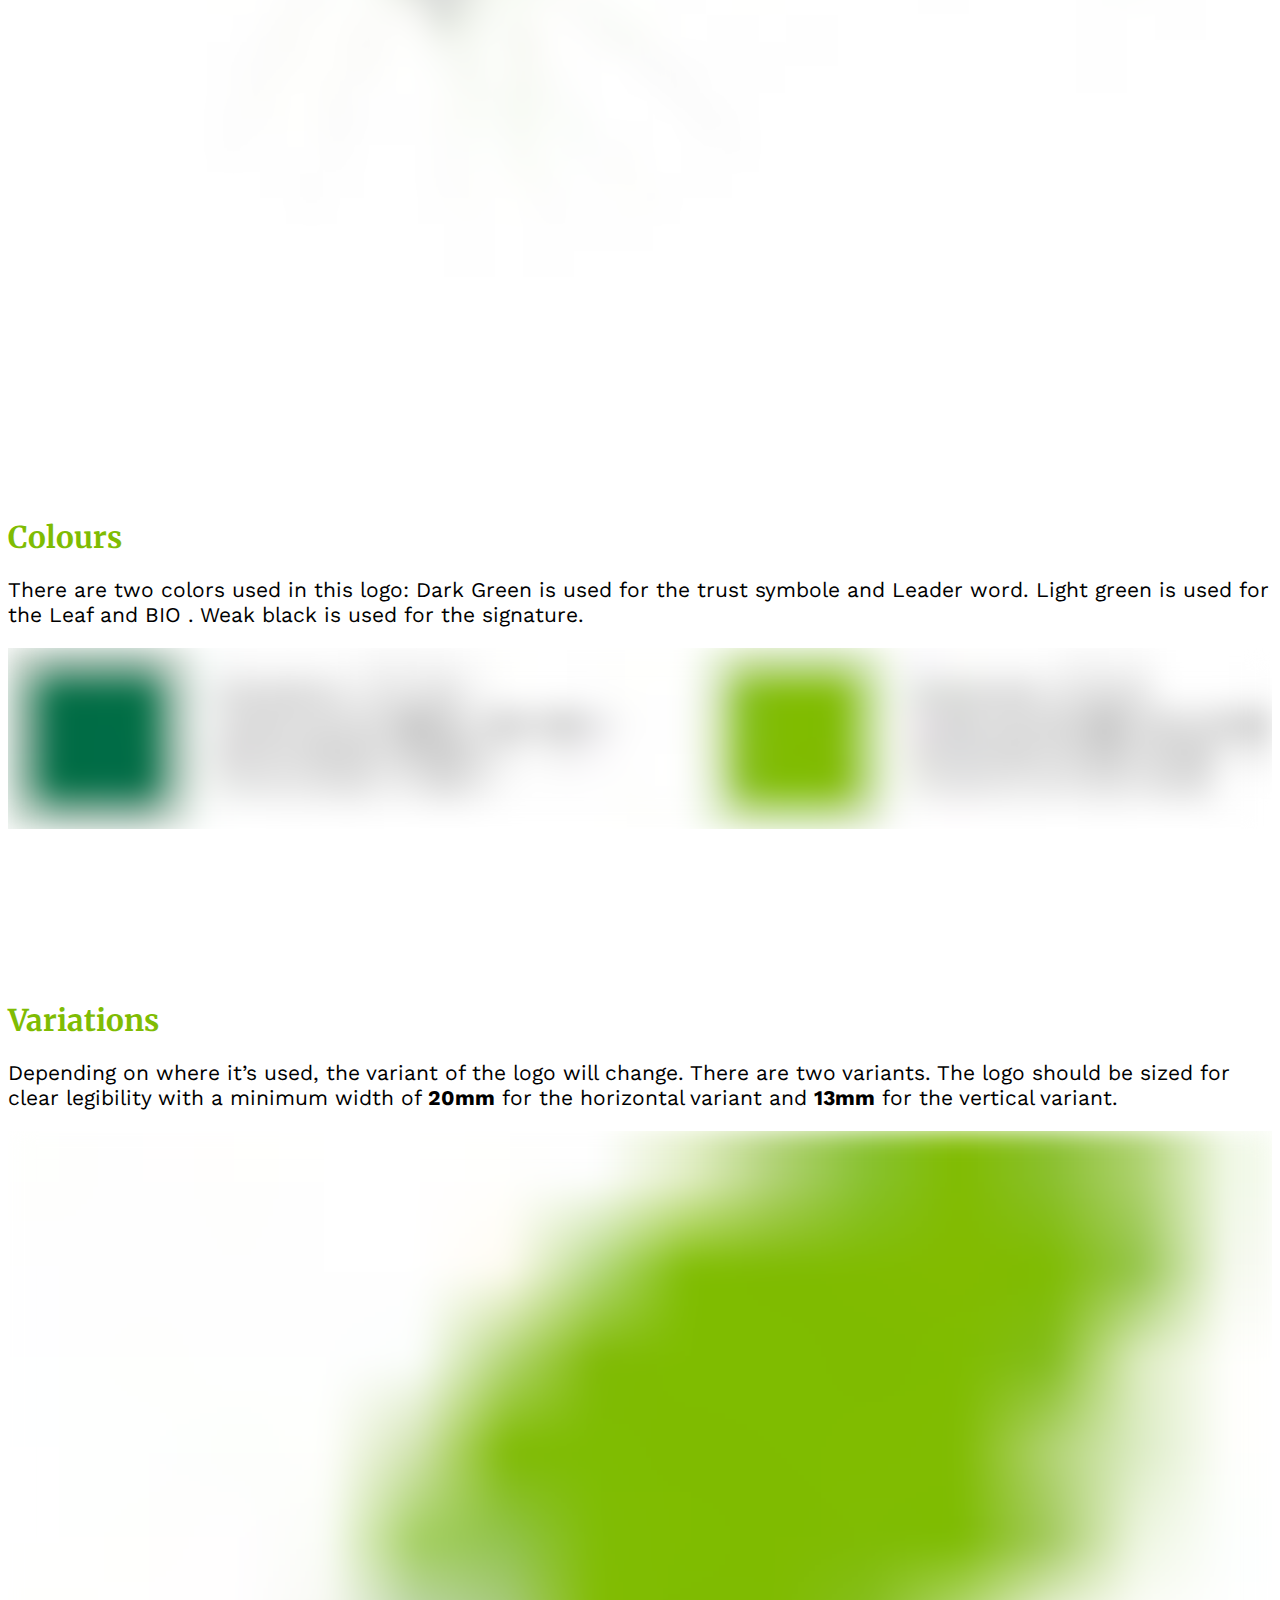
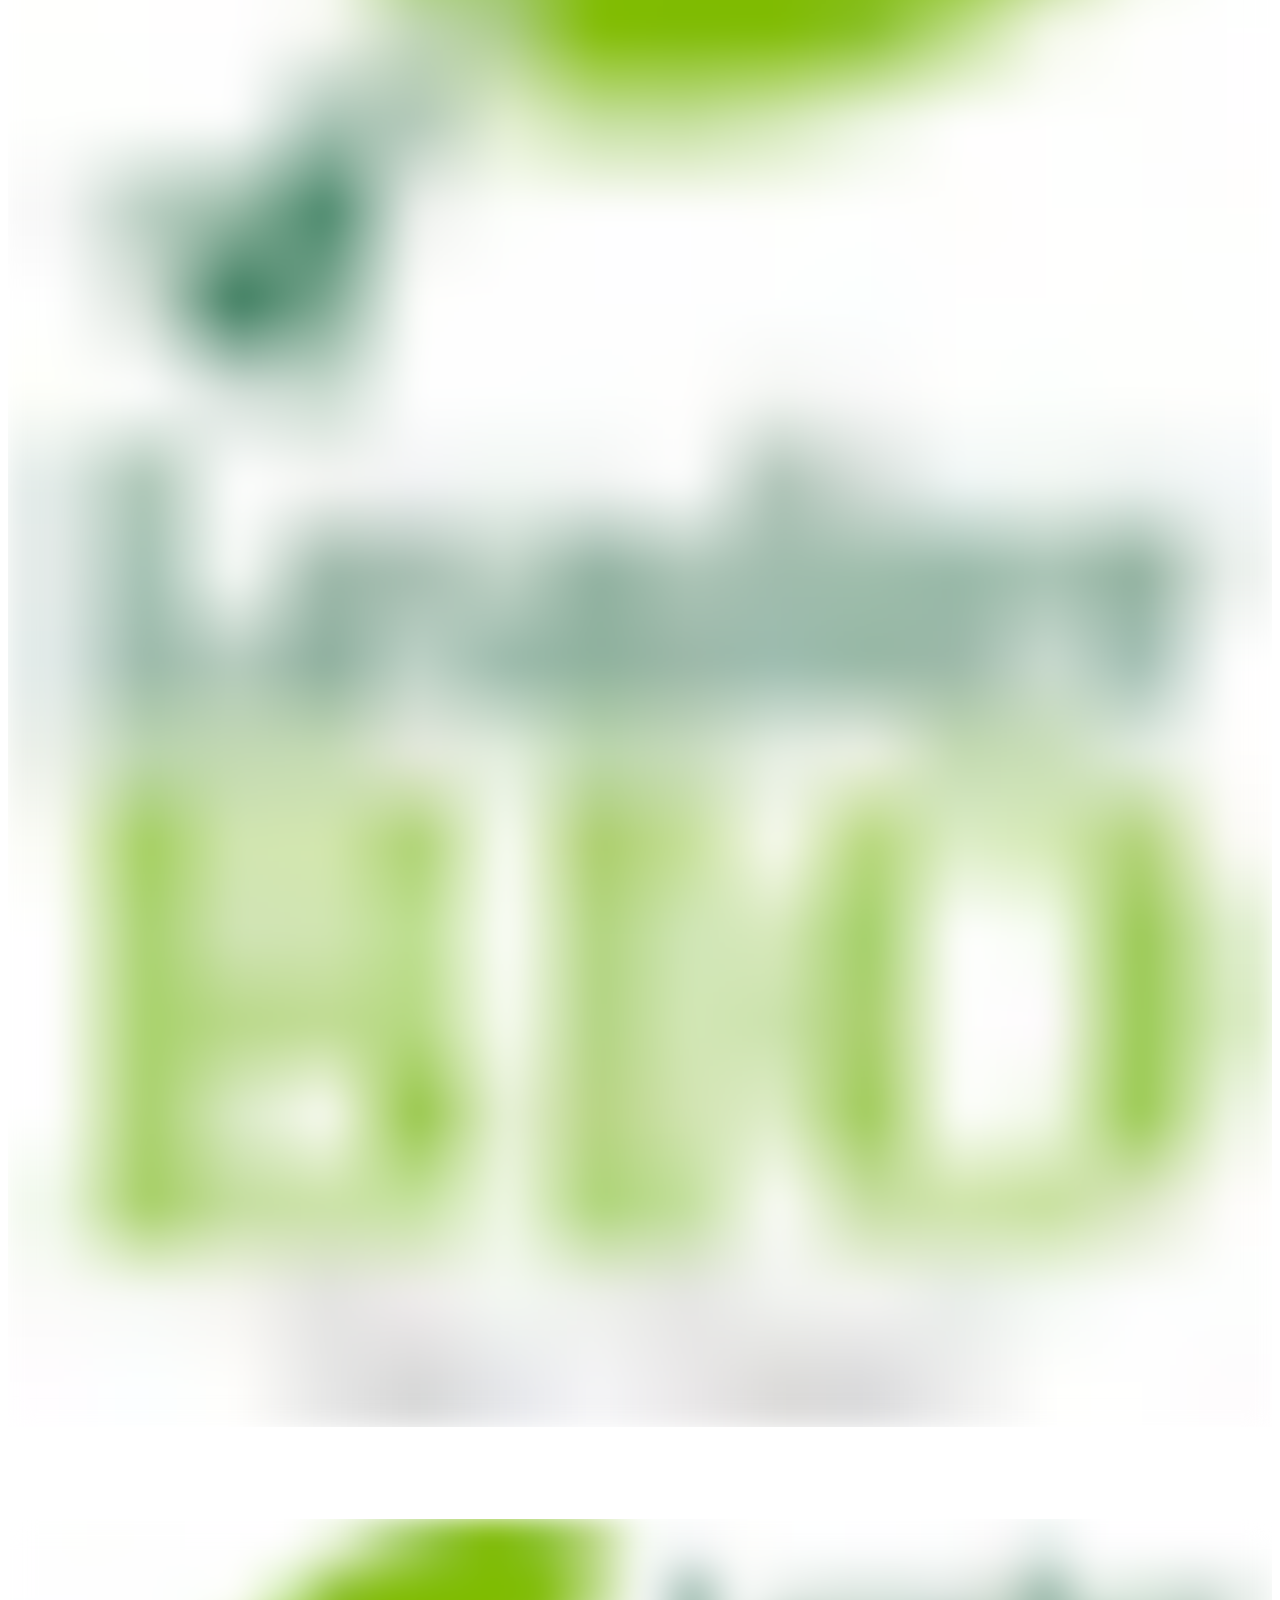
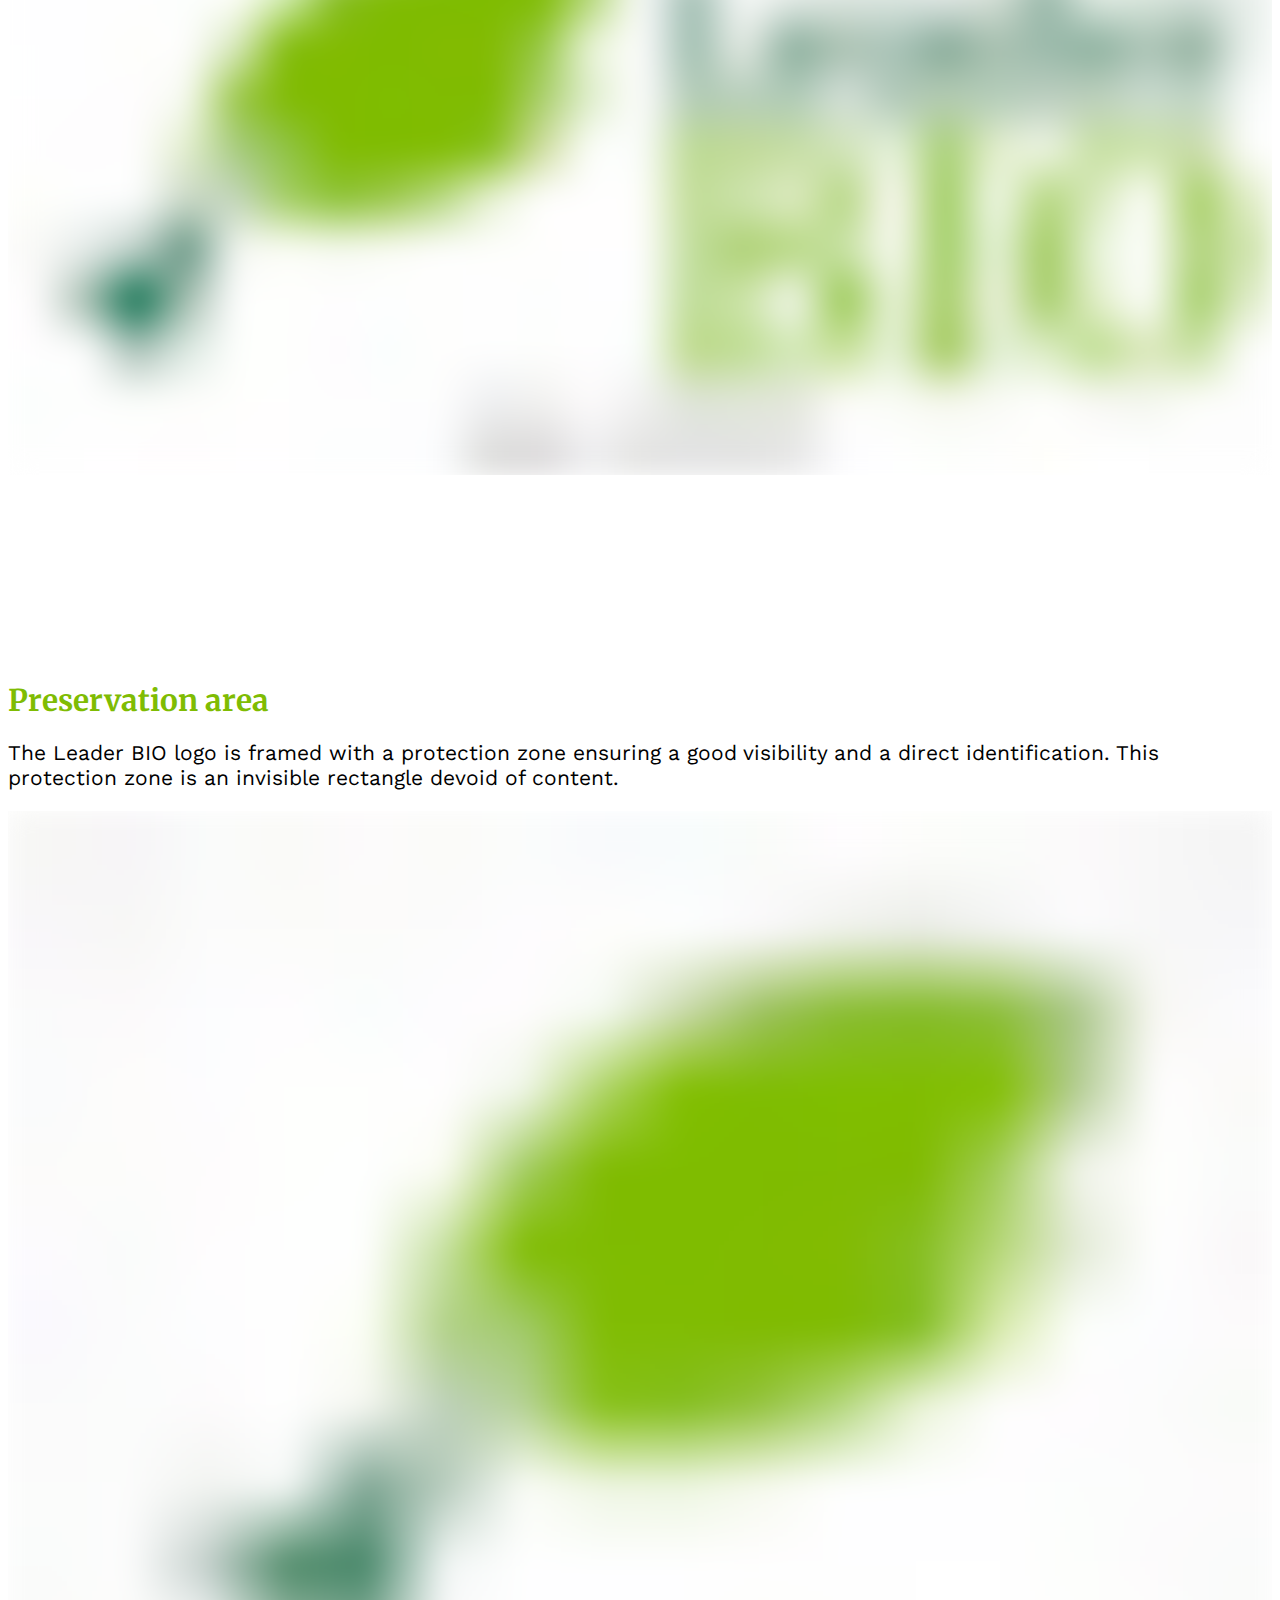
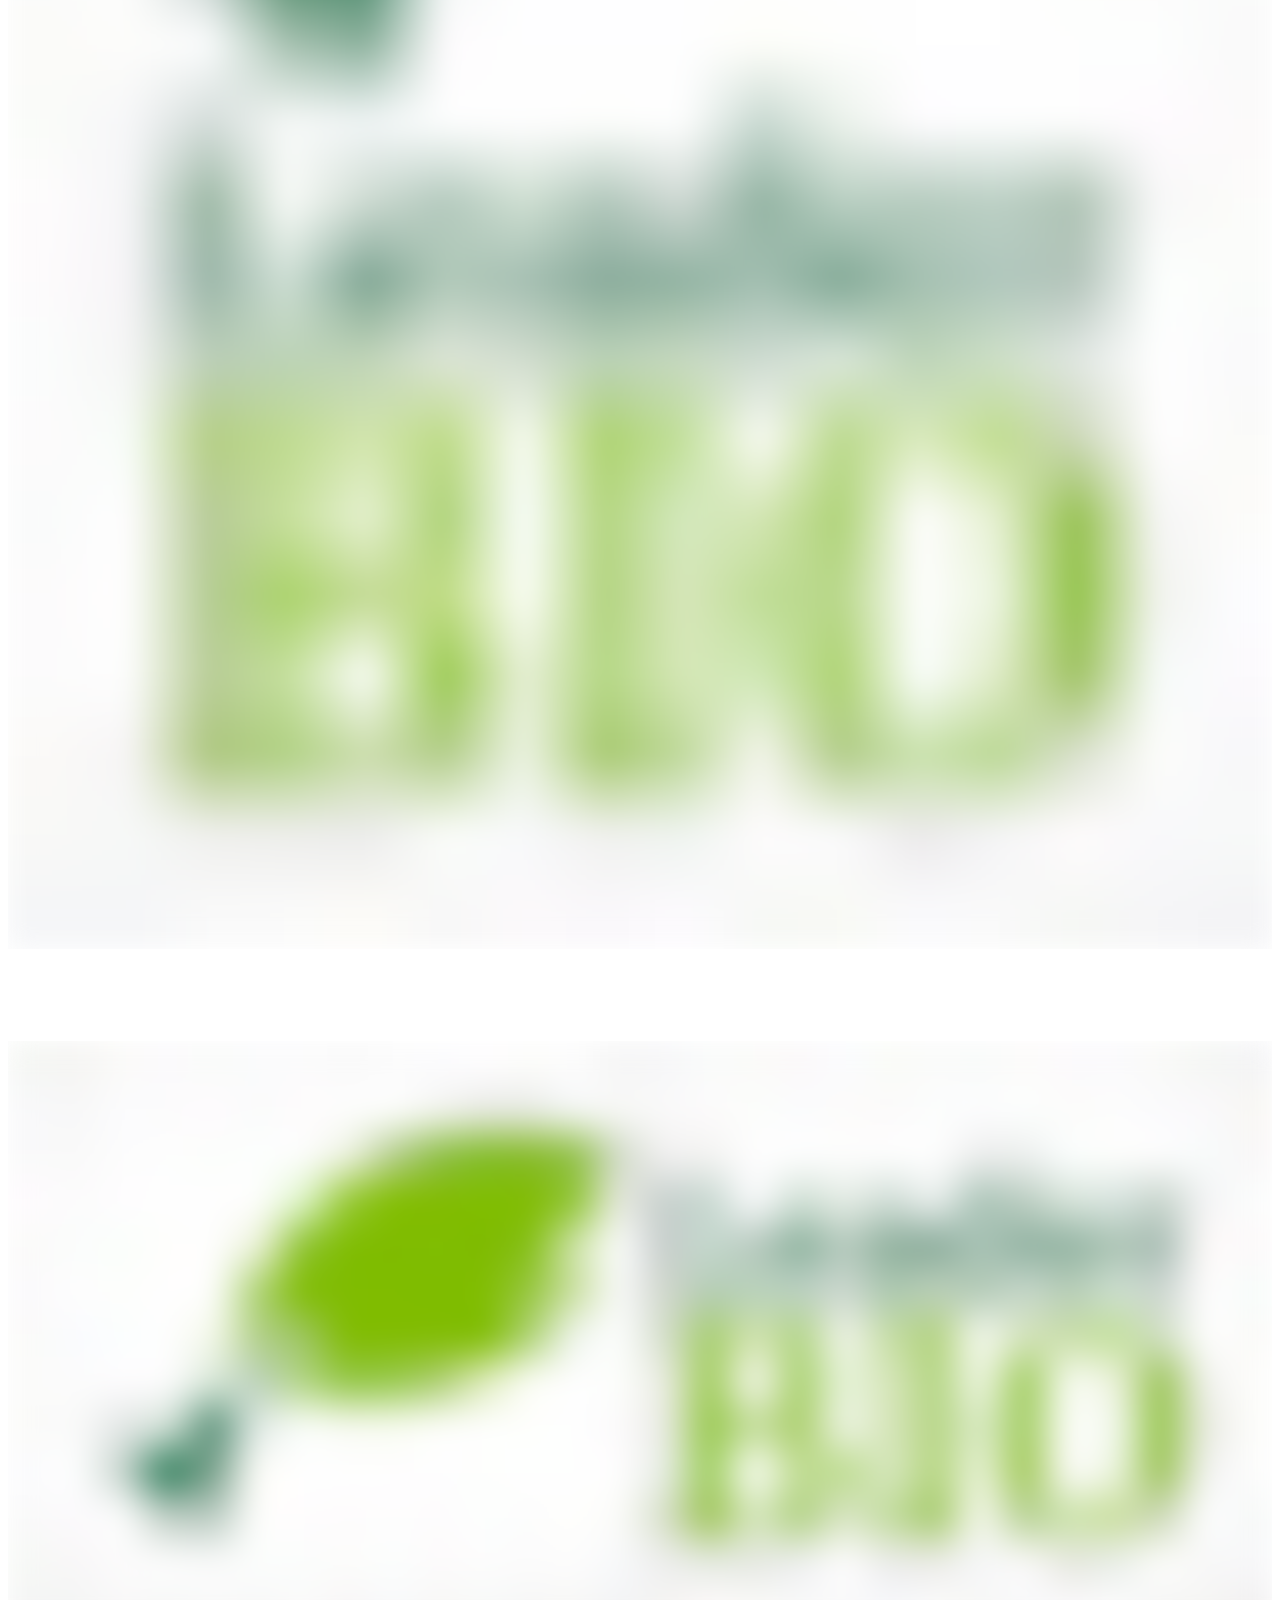
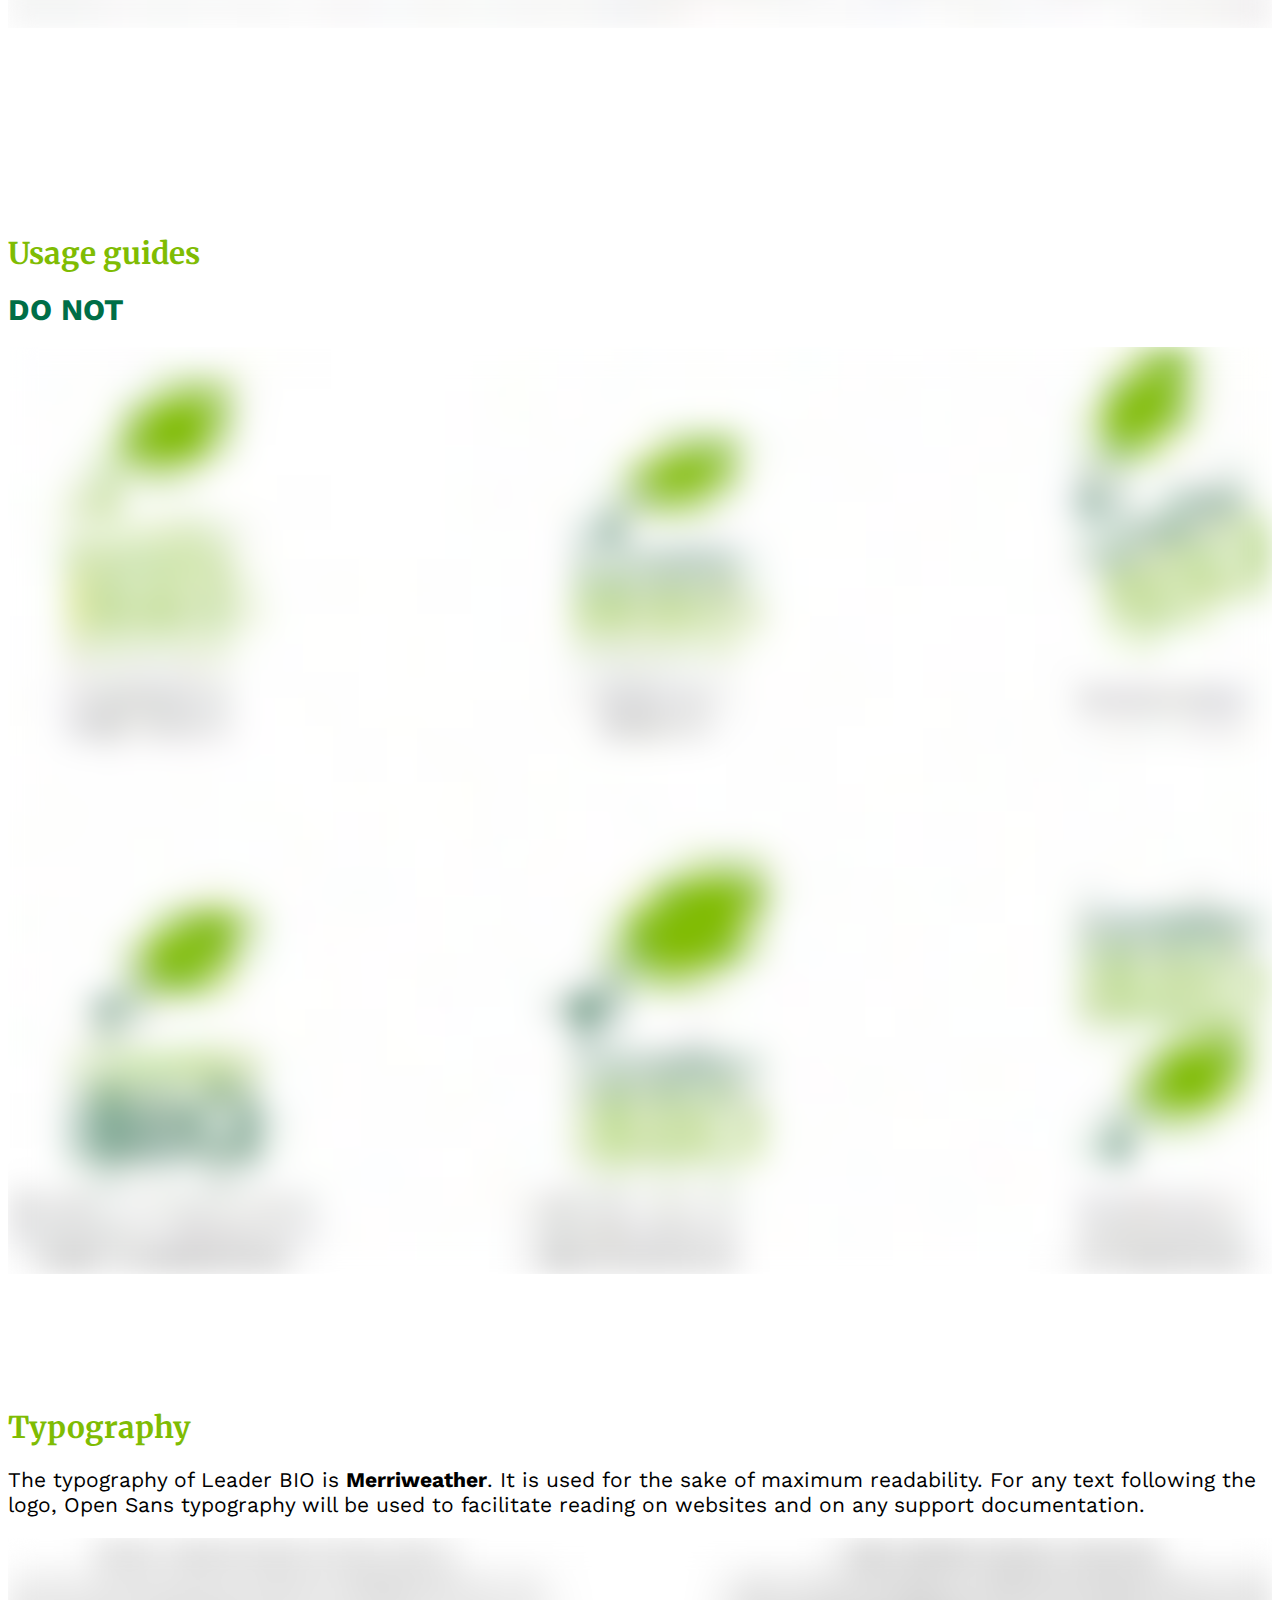
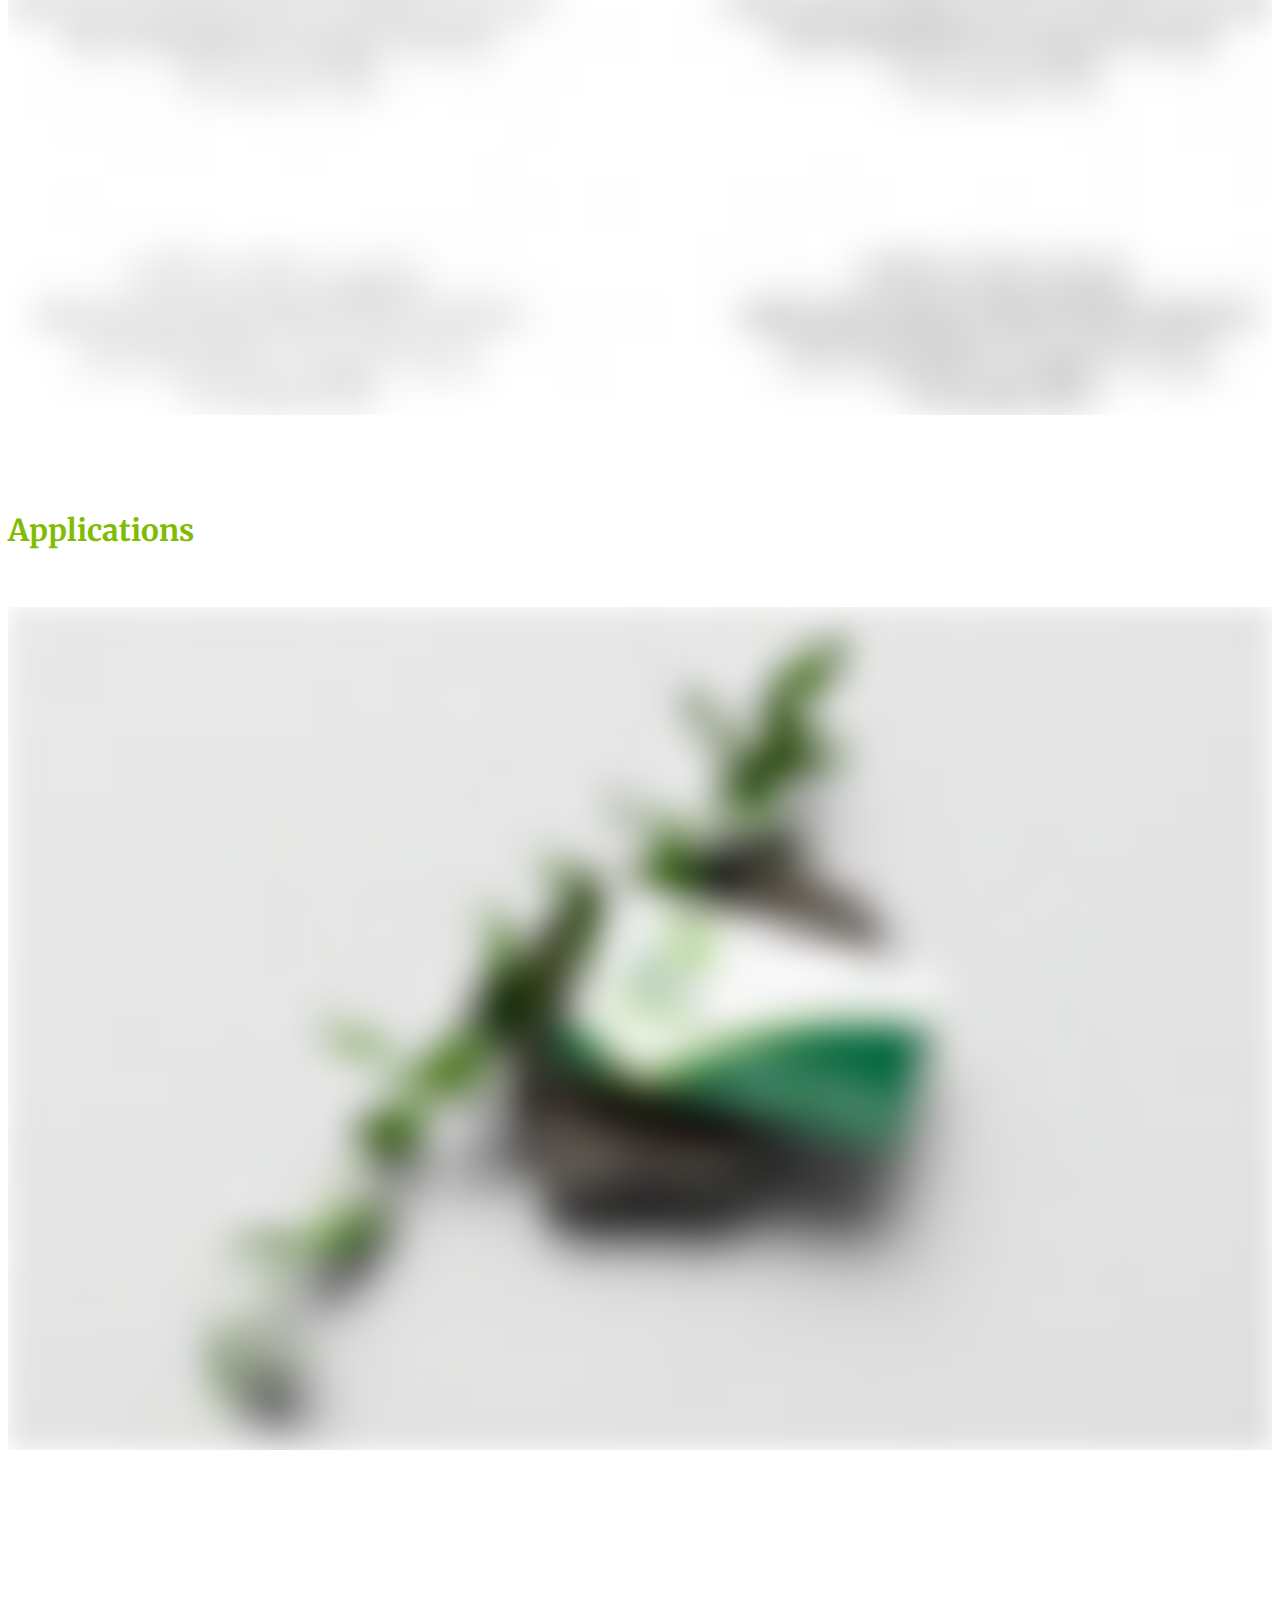
<file: projects/leaderbio/leaderbio.html>
<!doctype html>

<html lang="en">
    <head>
            <link rel="shortcut icon" href="/Media/personal_logo.png" type="image/x-icon" />
       <!-- Global site tag (gtag.js) - Google Analytics -->
<script async src="https://www.googletagmanager.com/gtag/js?id=UA-137271672-1"></script>
<script>
  window.dataLayer = window.dataLayer || [];
  function gtag(){dataLayer.push(arguments);}
  gtag('js', new Date());

  gtag('config', 'UA-137271672-1');
</script>
<!-- Hotjar Tracking Code for abderezak.pro -->
<script>
        (function(h,o,t,j,a,r){
            h.hj=h.hj||function(){(h.hj.q=h.hj.q||[]).push(arguments)};
            h._hjSettings={hjid:1259630,hjsv:6};
            a=o.getElementsByTagName('head')[0];
            r=o.createElement('script');r.async=1;
            r.src=t+h._hjSettings.hjid+j+h._hjSettings.hjsv;
            a.appendChild(r);
        })(window,document,'https://static.hotjar.com/c/hotjar-','.js?sv=');
    </script>
    <!------------------------------------------->
          <!-- Required meta tags -->
        <meta charset="utf-8">
        <meta name="viewport" content="width=device-width, initial-scale=1, shrink-to-fit=no">

        <link rel="stylesheet" href="https://stackpath.bootstrapcdn.com/bootstrap/4.1.3/css/bootstrap.min.css" integrity="sha384-MCw98/SFnGE8fJT3GXwEOngsV7Zt27NXFoaoApmYm81iuXoPkFOJwJ8ERdknLPMO" crossorigin="anonymous">
        <link href="https://fonts.googleapis.com/css?family=Merriweather:400,700,900|Work+Sans:400,600" rel="stylesheet"> 
        <link rel="stylesheet" href="/css/progressive-image.min.css">
        <link rel="stylesheet" href="/css/style.css">
        <title>Abderezak KAFI</title>
    </head>
    <body class="leaderbio" >
        
       <!----------Nav Bar----------->
       <nav class="navbar  fixed-top navbar-expand-lg navbar-light my-nav ">
            <a class="navbar-brand" href="/">Abderezak <span>KAFI</span></a>
            <button class="navbar-toggler" type="button" data-toggle="collapse" data-target="#navbarSupportedContent" aria-controls="navbarSupportedContent" aria-expanded="false" aria-label="Toggle navigation">
              <span class="navbar-toggler-icon"></span>
            </button>  
            <div class="collapse navbar-collapse" id="navbarSupportedContent">
              <ul class="navbar-nav ml-auto">
                <li class="nav-item">
                  <a class="nav-link" href="/index.html">Process</a>
                </li>
                <li class="nav-item active">
                  <a class="nav-link" href="/work.html">Work<span class="sr-only">(current)</span></a>
                </li>
                <li class="nav-item ">
                  <a class="nav-link" href="/about.html">About</a>
                </li>   
              </ul>
            </div>
          </nav>
<!-------------nav bar---------------->
        <div class="container"> 
<!---------------Email me and scroll top--------------->
<button id="scrollToTopButton" class="btn my-button" onclick="window.scrollTo(0 ,0);">
        <img src="/Media/goToTop.svg" alt="go to top">
        </button>
        <button id="fab" class="btn my-button" onclick="myFunction()">Email me</button>
    <!---------------Email me and scroll top--------------->


    <div class="row justify-content-center">
        <div class="col-4">
                <h1>
                        <br><br><br>
                </h1>
                <a href="./media/main_vertical_logo.png" class="progressive replace">
                    <img src="./media/sm/main_vertical_logo.jpg" class="preview" width=100% alt="leaderbio logo"/>
                  </a>
        </div>
    </div>
    <div class="row justify-content-center">
        <div class="col-10 col-lg-8">
          <h1>
            <br><br><br>
            Brief
          </h1>
          <p>
            Leader BIO is an enterprise who produces bio food locally. It aims to satisfy the needs and be the leader of the market. Starting with oatmeals and Spelt Flour all the way to biscuits and rusks, Leader Bio encourages a healthy lifestyle and wants to present this value in their brand. My role was to help them to define their branding strategy then we moved to the realization of the different parts. 
              
          </p>
          <h1><br><br> Ideation</h1>
          <h3>Brand attributes <br></h3>
          <a href="./media/brand_attributes.png" class="progressive replace">
            <img src="./media/sm/brand_attributes.jpg" class="preview" width=100% alt="leaderbio brand attributes"/>
          </a>
          <h3><br><br> <br>User profiles</h3>
        </div>
    
    </div>
    <div class="row justify-content-center">
        <div class="col-12 col-md-6">
            <a href="./media/amina.png" class="progressive replace">
                <img src="./media/sm/brand_attributes.jpg" class="preview" width=100% alt="user profile amina"/>
              </a>
        </div>
        <div class="col-12 col-md-6">
            <a href="./media/hamid.png" class="progressive replace">
                <img src="./media/sm/hamid.jpg" class="preview" width=100% alt="user profile hamid"/>
            </a>
        </div>
    </div>

<div class="row justify-content-center">
        <div class="col-10 col-lg-8">
            <h3><br><br> <br>Sketching</h3>
        </div>
</div>
        
<div class="row justify-content-center">
<div class="col-12">
    <a href="./media/LOGOS.jpg" class="progressive replace">
        <img src="./media/sm/LOGOS.jpg" class="preview" width=100% alt="hand drawn logos"/>
    </a>
</div>
</div>

<div class="row justify-content-center">
    <div class="col-10 col-lg-8">
        <h1><br><br> Realization</h1>
    </div>
</div>  

<div class="row justify-content-center">
    <div class="col-10">
        <a href="./media/outlined_logo.png" class="progressive replace">
            <img src="./media/sm/outlined_logo.jpg" class="preview" width=100% alt="vectorized logo "/>
        </a>
    </div>
</div>       


<div class="row justify-content-center">
    <div class="col-10 col-lg-8">
        <h1><br><br> Colours </h1>
        <p>
            There are two colors used in this logo: Dark Green is used for the trust symbole and Leader word. Light green is used for the Leaf and BIO . Weak black is used for the signature.
        </p>
    </div>
</div>  

<div class="row justify-content-center">
    <div class="col-10">
        <a href="./media/colours.png" class="progressive replace">
            <img src="./media/sm/colours.jpg" class="preview" width=100% alt="logo colours  "/>
        </a>
    </div>
</div>  

<div class="row justify-content-center">
    <div class="col-10 col-lg-8">
        <h1><br><br> <br><br> Variations </h1>
        <p>
                Depending on where it’s used, the variant of the logo will change. There are two variants. The logo should be sized for clear legibility with a minimum width of <strong>20mm</strong> for the horizontal variant and <strong>13mm</strong> for the vertical variant.    
        </p>
    </div>
</div>
<div class="row justify-content-center">
    <div class="col-8 col-md-3">
        <a href="./media/v_variation.png" class="progressive replace">
            <img src="./media/sm/v_variation.jpg" class="preview" width=100% alt="logo variation  "/>
        </a>
        <p><br><br></p>
    </div>
    <div class="col-md-1"></div>
    <div class="col-8 col-md-6 mt-auto">
        <a href="./media/h_variation.png" class="progressive replace">
            <img src="./media/sm/h_variation.jpg" class="preview" width=100% alt="logo variation  "/>
        </a> 
        <p><br><br></p>

    </div>
</div>

<div class="row justify-content-center">
        <div class="col-10 col-lg-8">
            <h1><br><br> <br> Preservation area </h1>
            <p>
                    The Leader BIO logo is framed with a protection zone ensuring a good visibility and a direct identification. This protection zone is an invisible rectangle devoid of content.
            </p>
        </div>
    </div>
    <div class="row justify-content-center">
        <div class="col-8 col-md-3">
            <a href="./media/v_preservation.png" class="progressive replace">
                <img src="./media/sm/v_preservation.jpg" class="preview" width=100% alt="logo preservation area  "/>
            </a>
            <p><br><br></p>
        </div>
        <div class="col-md-1"></div>
        <div class="col-8 col-md-6 mt-auto">
            <a href="./media/h_preservation.png" class="progressive replace">
                <img src="./media/sm/h_preservation.jpg" class="preview" width=100% alt="logo preservation area  "/>
            </a> 
            <p><br><br></p>
    
        </div>
    </div>

    <div class="row justify-content-center">
            <div class="col-10 col-lg-8">
                <h1><br><br> <br> Usage guides</h1> 
                <h1 class="sans-serif text-center">DO NOT</h1>
                
            </div>
    </div>
    
    <div class="row justify-content-center">
        <div class="col-10">
                <a href="./media/usage_guides.png" class="progressive replace">
                    <img src="./media/sm/usage_guides.jpg" class="preview" width=100% alt="logo usage guides  "/>
                </a>
        </div>
    </div>

    <div class="row justify-content-center">
            <div class="col-10 col-lg-8">
                <h1><br><br> <br> Typography</h1> 
                <p>
                        The typography of Leader BIO is <strong>Merriweather</strong>. It is used for the sake of maximum readability.
                        For any text following the logo, Open Sans typography will be used to facilitate reading on websites and on any support documentation.      
                </p>
                <a href="./media/typography.png" class="progressive replace">
                    <img src="./media/sm/typography.jpg" class="preview" width=100% alt="typography"/>
                </a>
                
            </div>
    </div>

    <div class="row justify-content-center">
            <div class="col-10 col-lg-8">
                <h1><br><br> Applications <br><br></h1>
            </div>
        </div> 
    <div class="row justify-content-center">
            <div class="col-10">
                    <a href="./media/business_card_nature_leader_bio.png" class="progressive replace">
                        <img src="./media/sm/business_card_nature_leader_bio.jpg" class="preview" width=100% alt="business card nature leader bio"/>
                    </a>
                    <h1><br><br><br></h1>
                    <a href="./media/a4_nature.png" class="progressive replace">
                        <img src="./media/sm/a4_nature.jpg" class="preview" width=100% alt="a4 paper"/>
                    </a>
                    <h1><br><br><br></h1>
                    <a href="./media/oatflakes.png" class="progressive replace">
                        <img src="./media/sm/oatflakes.jpg" class="preview" width=100% alt="oatflakes"/>
                    </a>
                    <h1><br><br><br></h1>
                    <a href="./media/yogurt.png" class="progressive replace">
                        <img src="./media/sm/yogurt.jpg" class="preview" width=100% alt="yogurt"/>
                    </a>
                    <h1><br><br><br></h1><a href="./media/t-shirt.png" class="progressive replace">
                        <img src="./media/sm/t-shirt.jpg" class="preview" width=100% alt="tshirt"/>
                    </a>
                   
                    <h1><br><br><br></h1>


            </div>
        </div> 

        <div class="row justify-content-center">
            <col-10 class="col-lg-8">
            <h1 class="text-center">
                See also
                <br><br><br><br>
            </h1>
        </col-10>
        </div>


    <div class="row ">
        <div class="col-12 col-md-6 col-lg-4 mt-4">
            <div class="card shadow-sm h-100">
                <a href="/projects/qods/HabiQods.html">
                <img class="card-img-top" src="/Media/thumbnails/habiqods.jpg" alt="Card image cap">
                <div class="card-body">
                  <h5 class="card-title">HabiQods - 
                    Visual identity design</h5>
                </div>
            </a>
              </div>
        </div>
        <div class="col-12 col-md-6 col-lg-4 mt-4">
            <div class="card shadow-sm h-100 ">
                    <a href="/projects/fastwork/fastwork.html">
                <img class="card-img-top" src="/Media/thumbnails/fastwork.jpg" alt="Card image cap">
                <div class="card-body">
                  <h5 class="card-title">Fastwork - 
                    Handyman service app</h5>
                </div>
                </a>
              </div>
        </div>  
        <div class="col-12 col-md-6 col-lg-4 mt-4">
            <div class="card shadow-sm h-100">
                    <a href="/projects/crom/crom.html">
                <img class="card-img-top" src="/Media/thumbnails/crom.png" alt="Card image cap">
                <div class="card-body">
                  <h5 class="card-title">Crom Store website design</h5>
                </div>
                </a>
              </div>
              
        </div>


    </div>
    
    <div class="row justify-content-center">
        <div class="col-12">

            <h1><br><br><br><br><br><br><br></h1>
            <p class="text-center">
                    Copyright © 2019 Abderezak KAFI
            </p>
        </div>
        </div>























                   
</div>
<script src="https://code.jquery.com/jquery-3.3.1.slim.min.js" integrity="sha384-q8i/X+965DzO0rT7abK41JStQIAqVgRVzpbzo5smXKp4YfRvH+8abtTE1Pi6jizo" crossorigin="anonymous"></script>
<script src="https://cdnjs.cloudflare.com/ajax/libs/popper.js/1.14.3/umd/popper.min.js" integrity="sha384-ZMP7rVo3mIykV+2+9J3UJ46jBk0WLaUAdn689aCwoqbBJiSnjAK/l8WvCWPIPm49" crossorigin="anonymous"></script>
<script src="https://stackpath.bootstrapcdn.com/bootstrap/4.1.3/js/bootstrap.min.js" integrity="sha384-ChfqqxuZUCnJSK3+MXmPNIyE6ZbWh2IMqE241rYiqJxyMiZ6OW/JmZQ5stwEULTy" crossorigin="anonymous"></script>
<script src="/js/progressive-image.min.js"></script>
<script src="/js/myscript.js"></script>


</body>
</html>
</file>
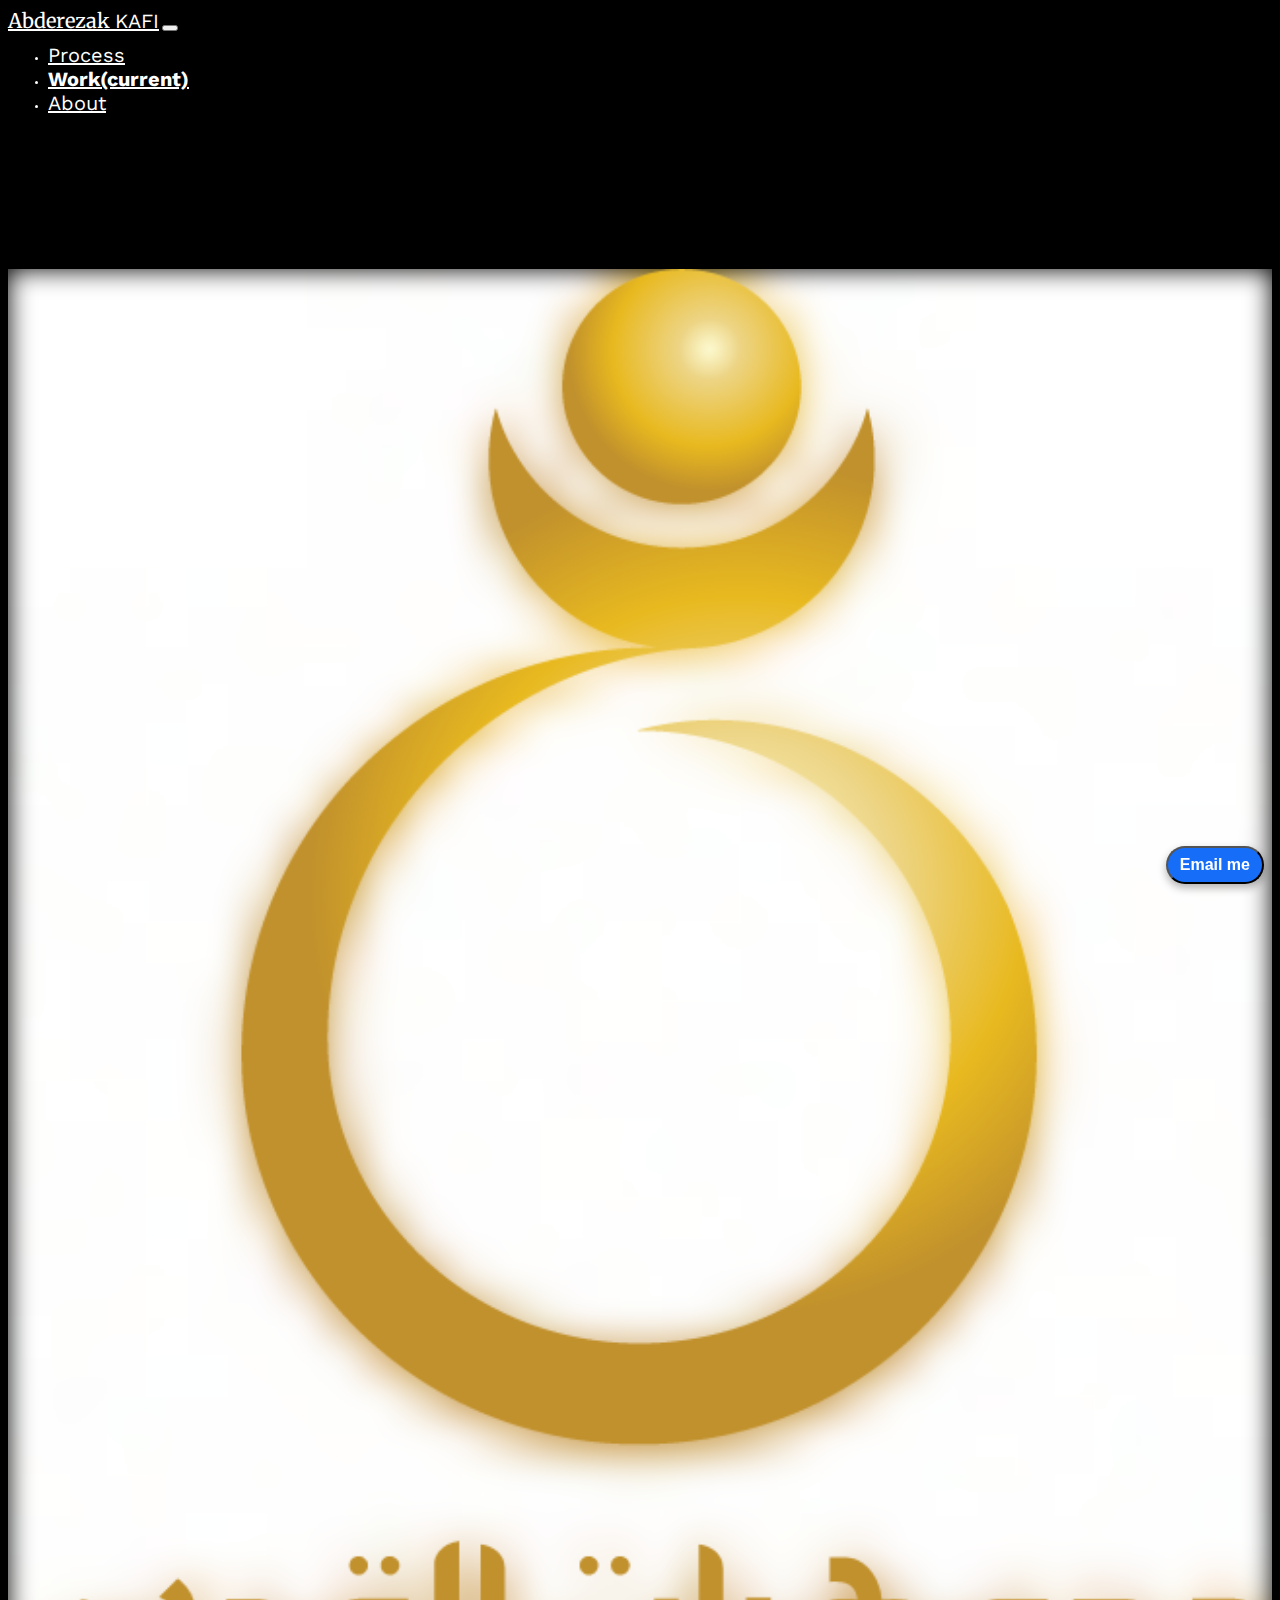
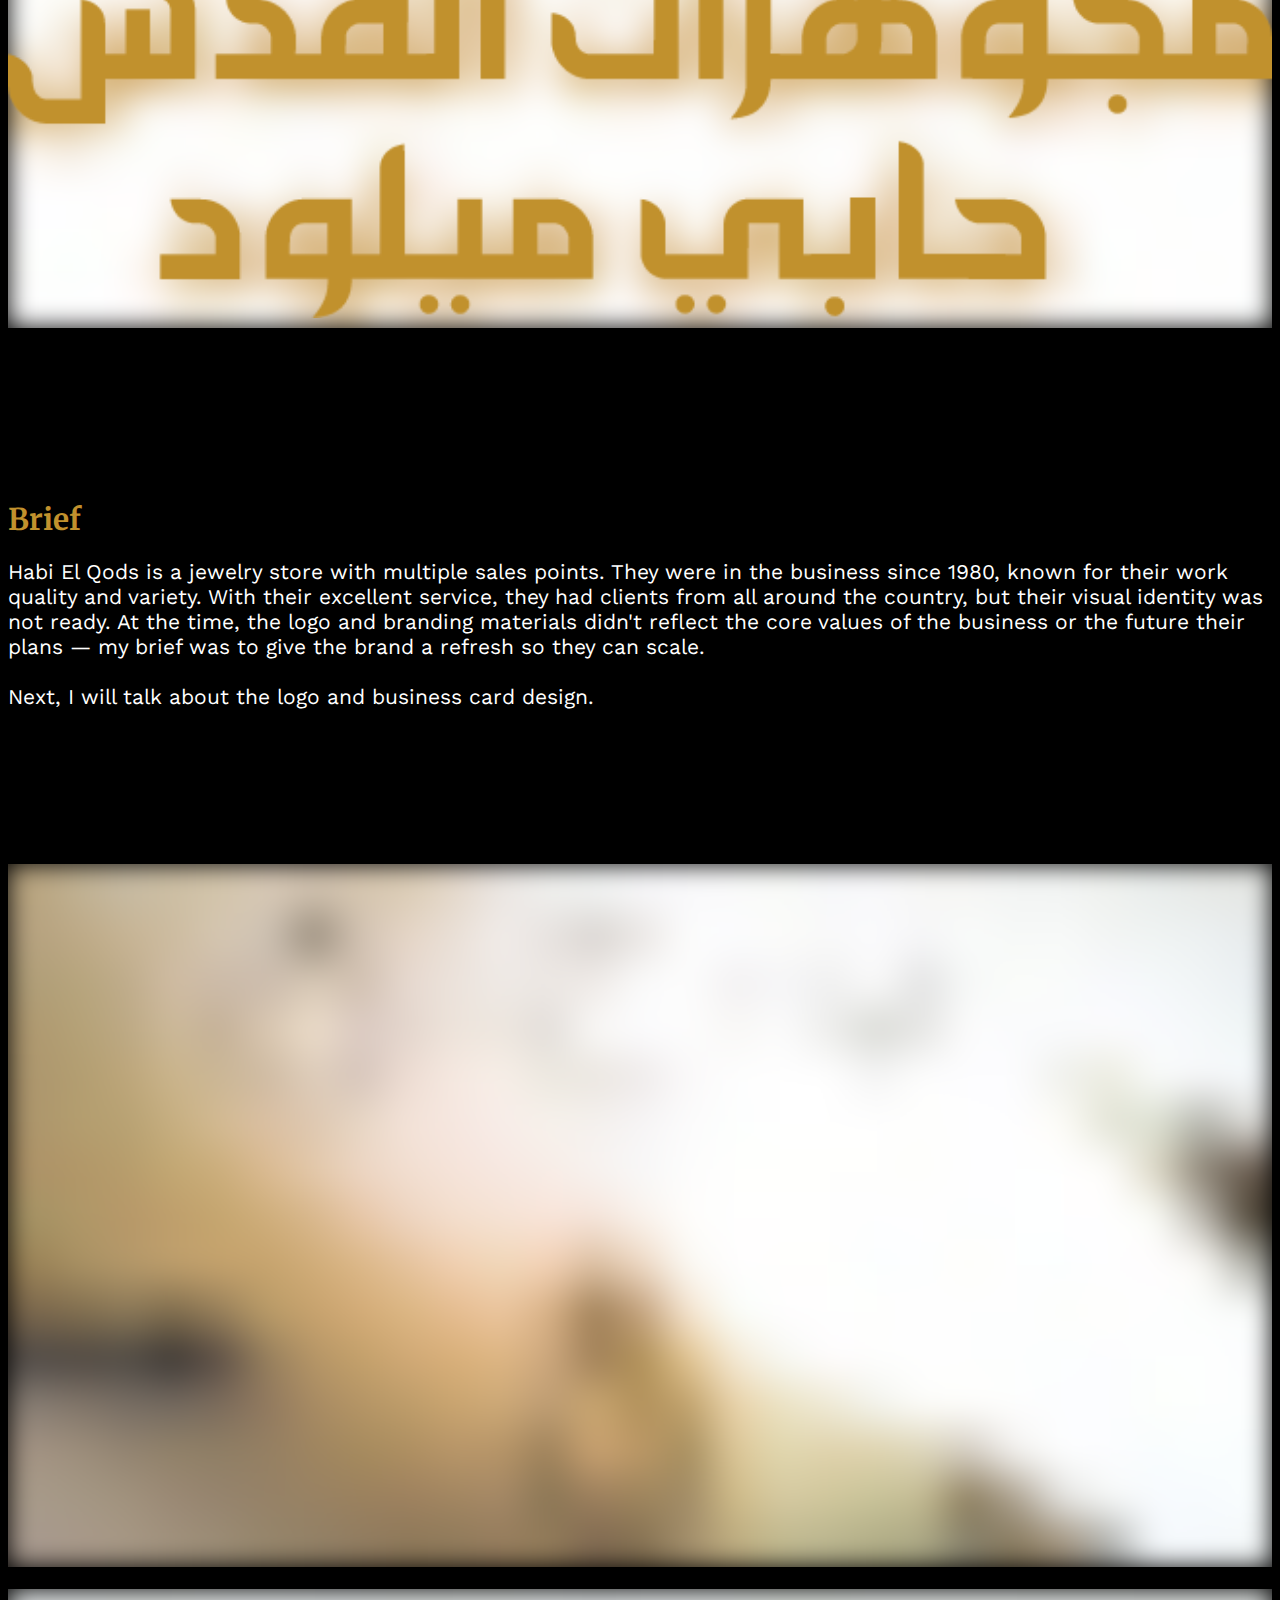
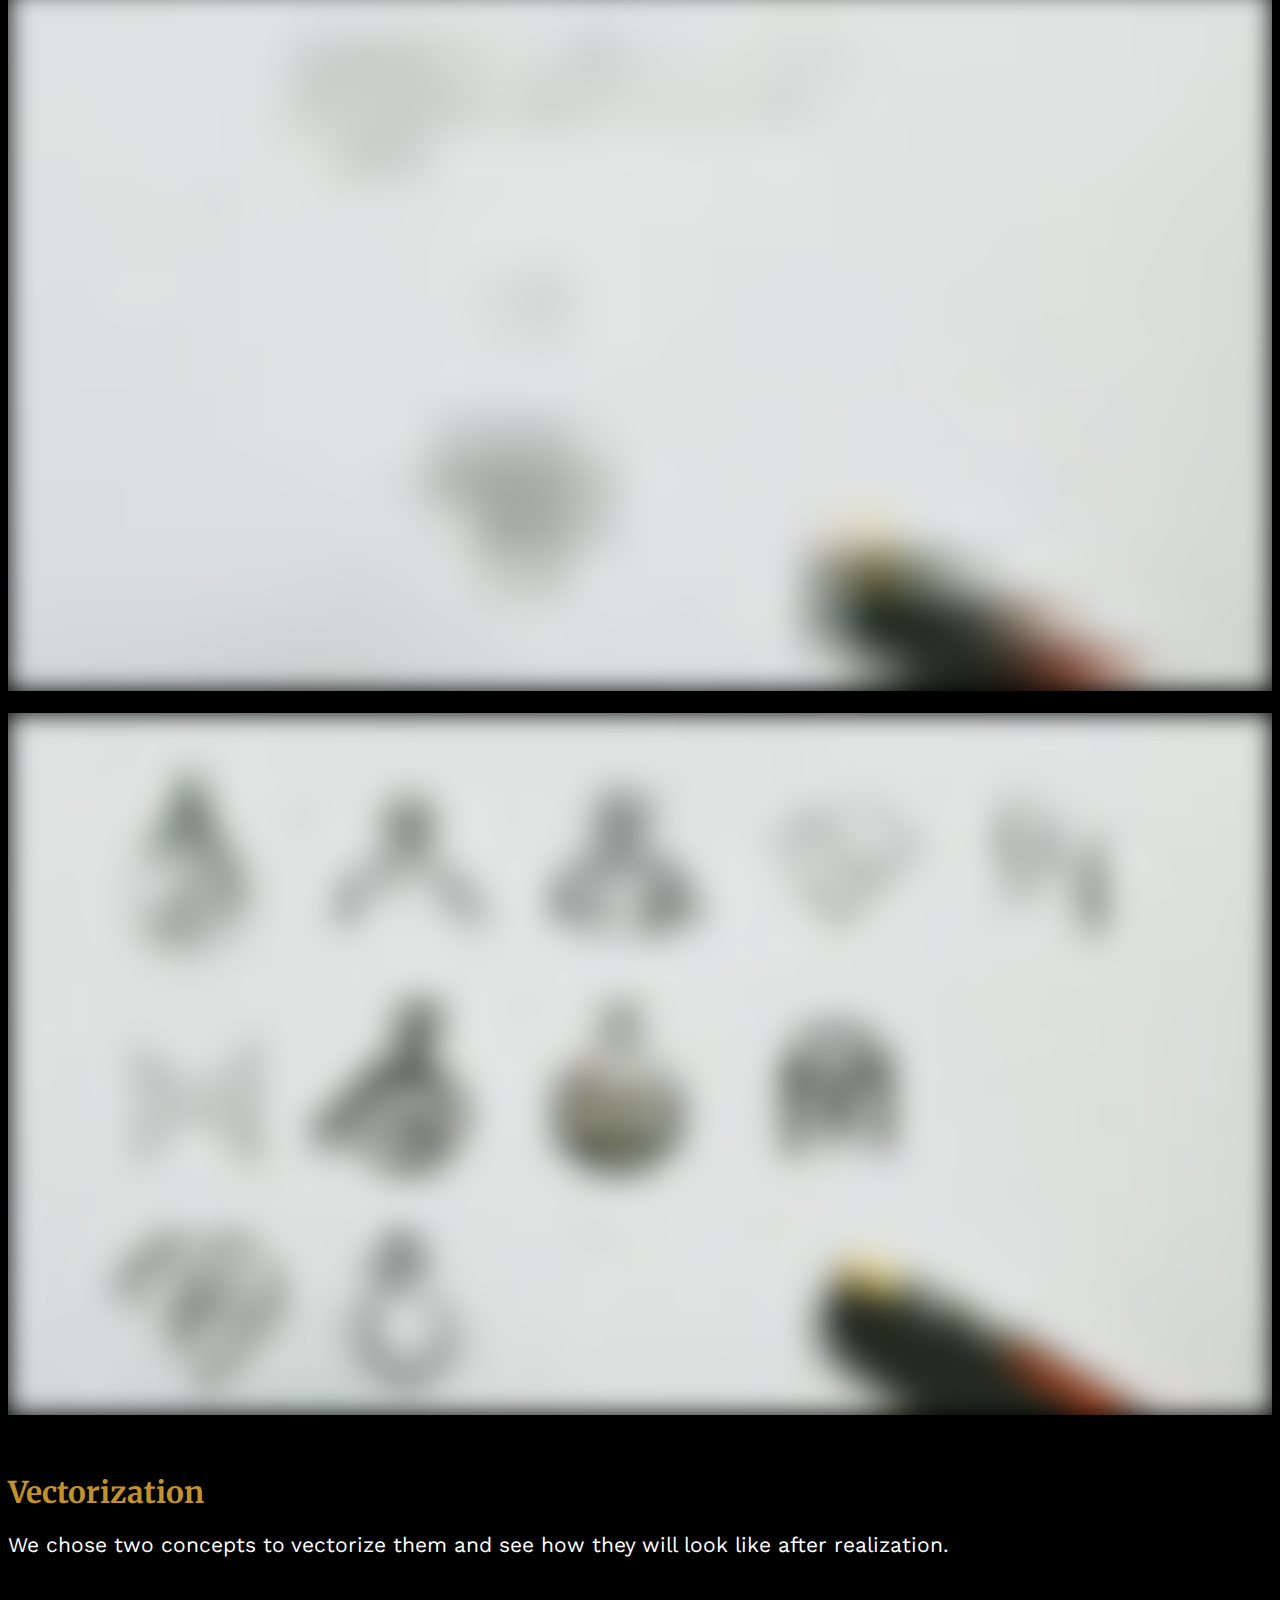
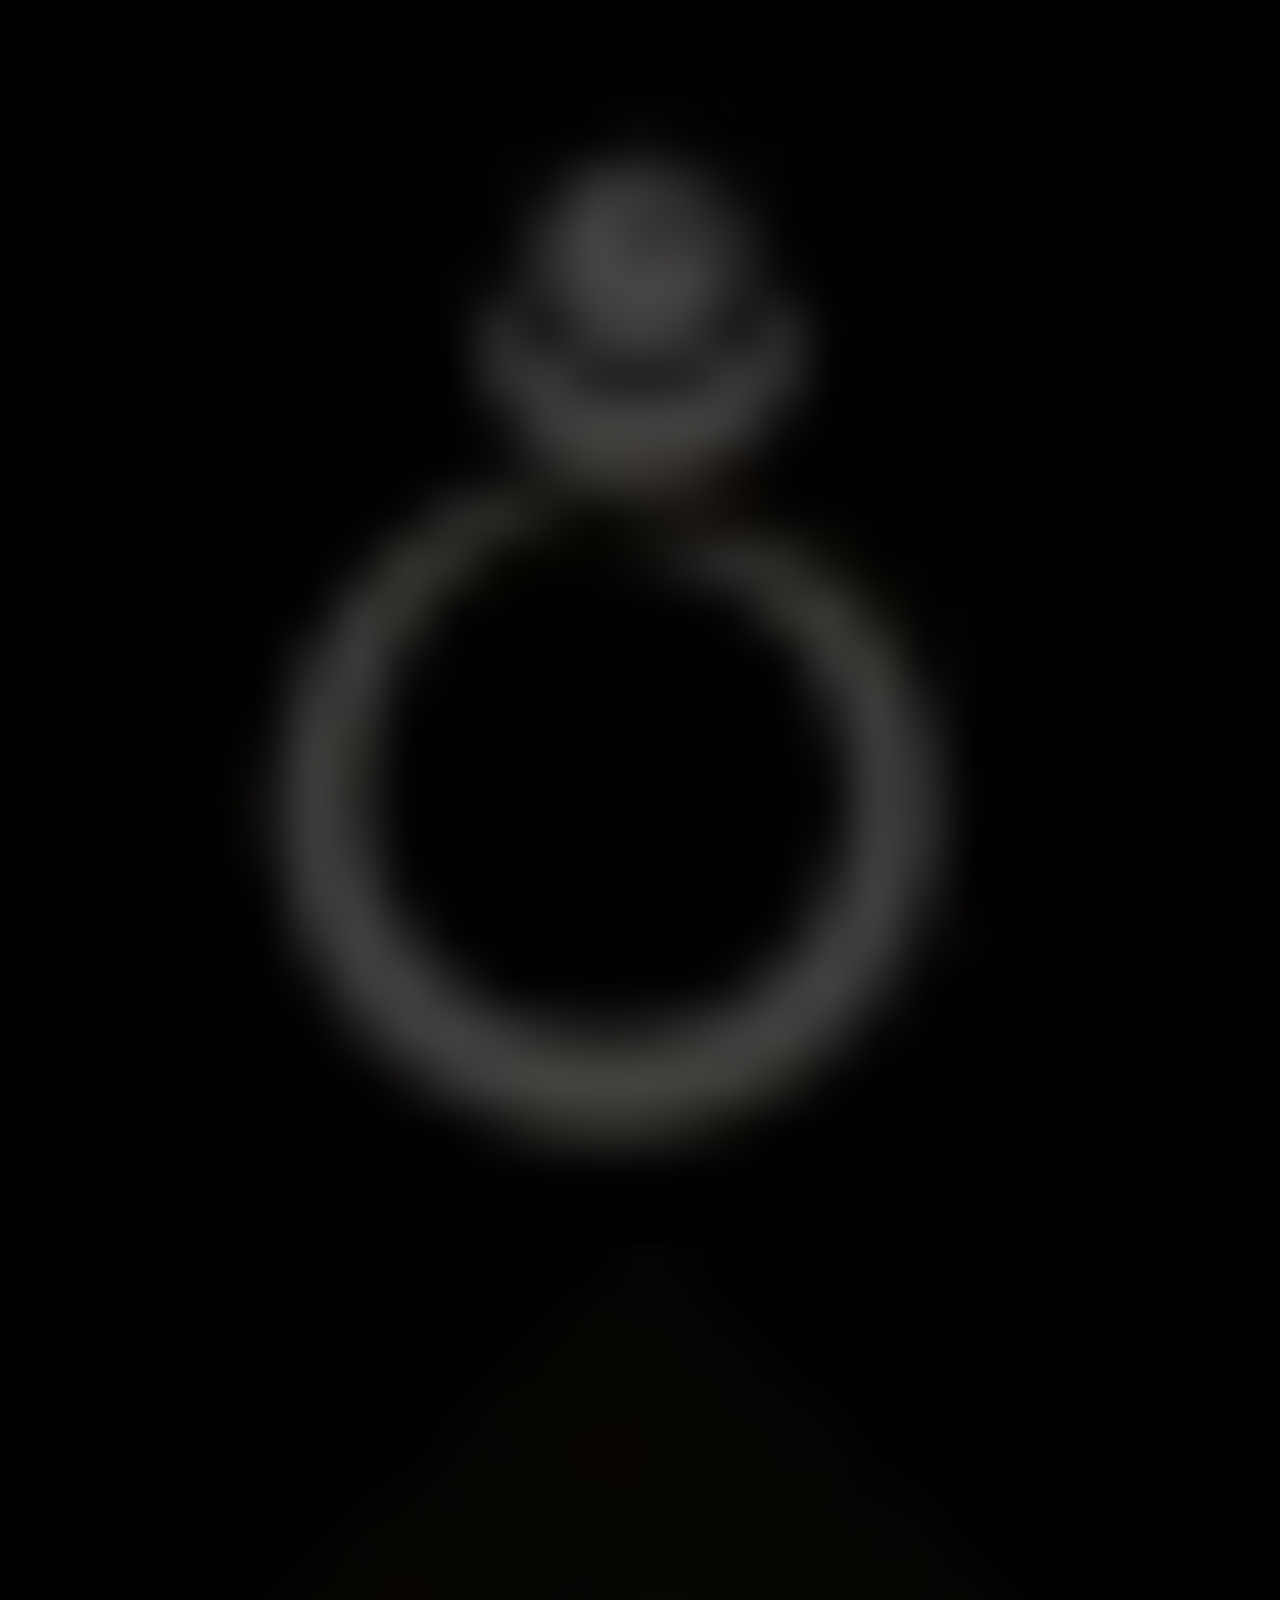
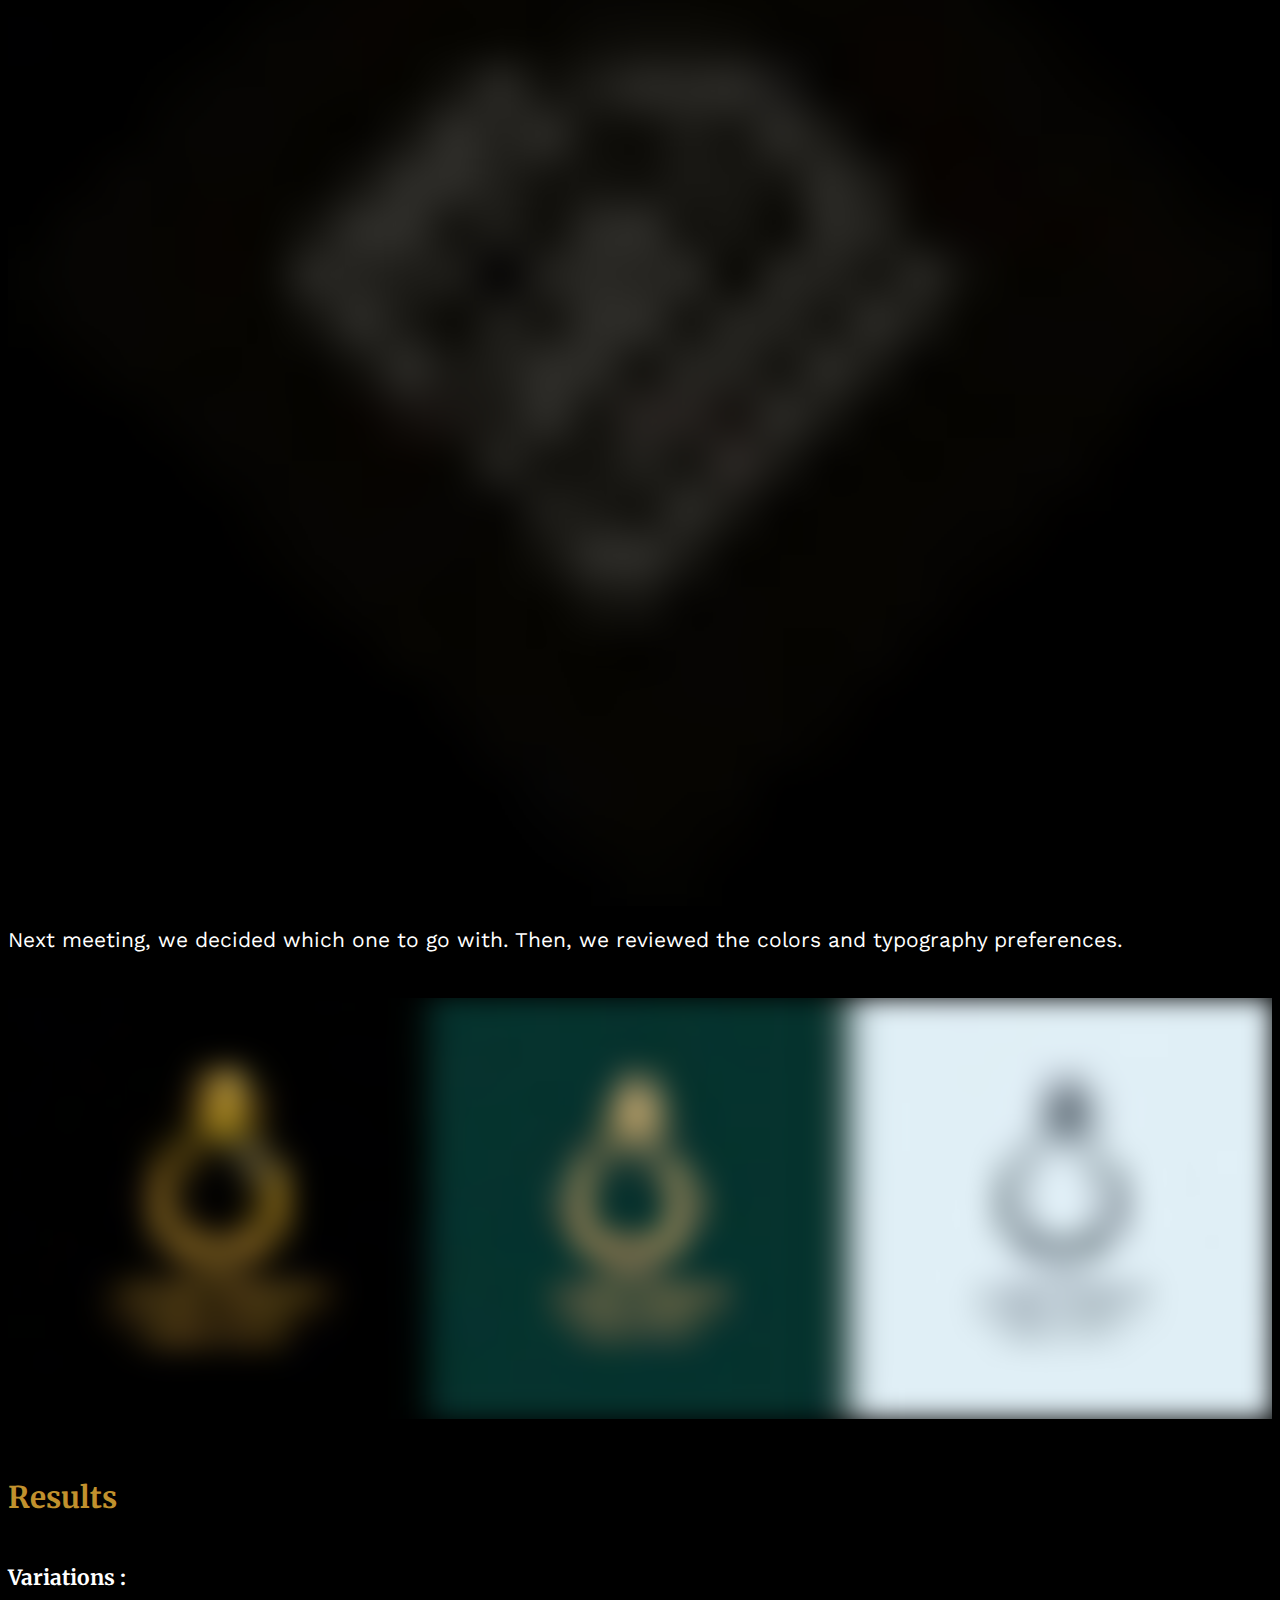
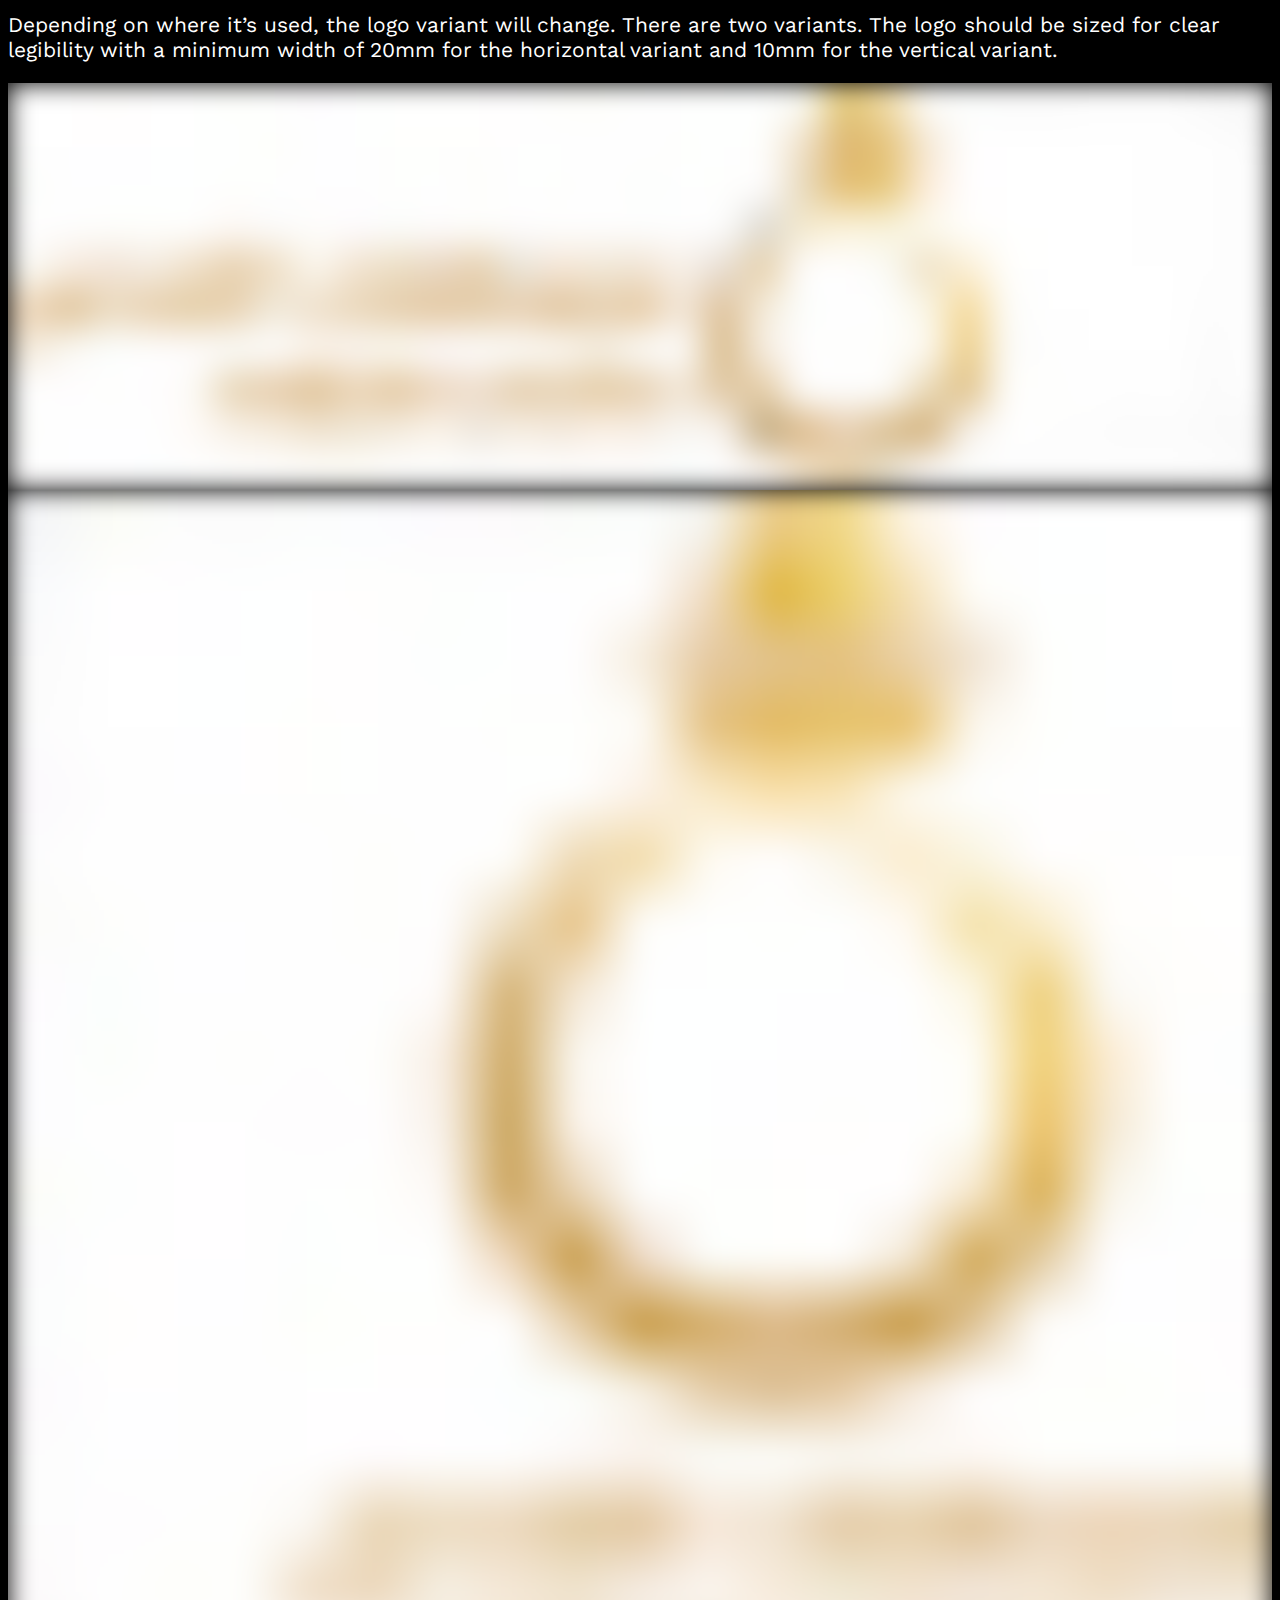
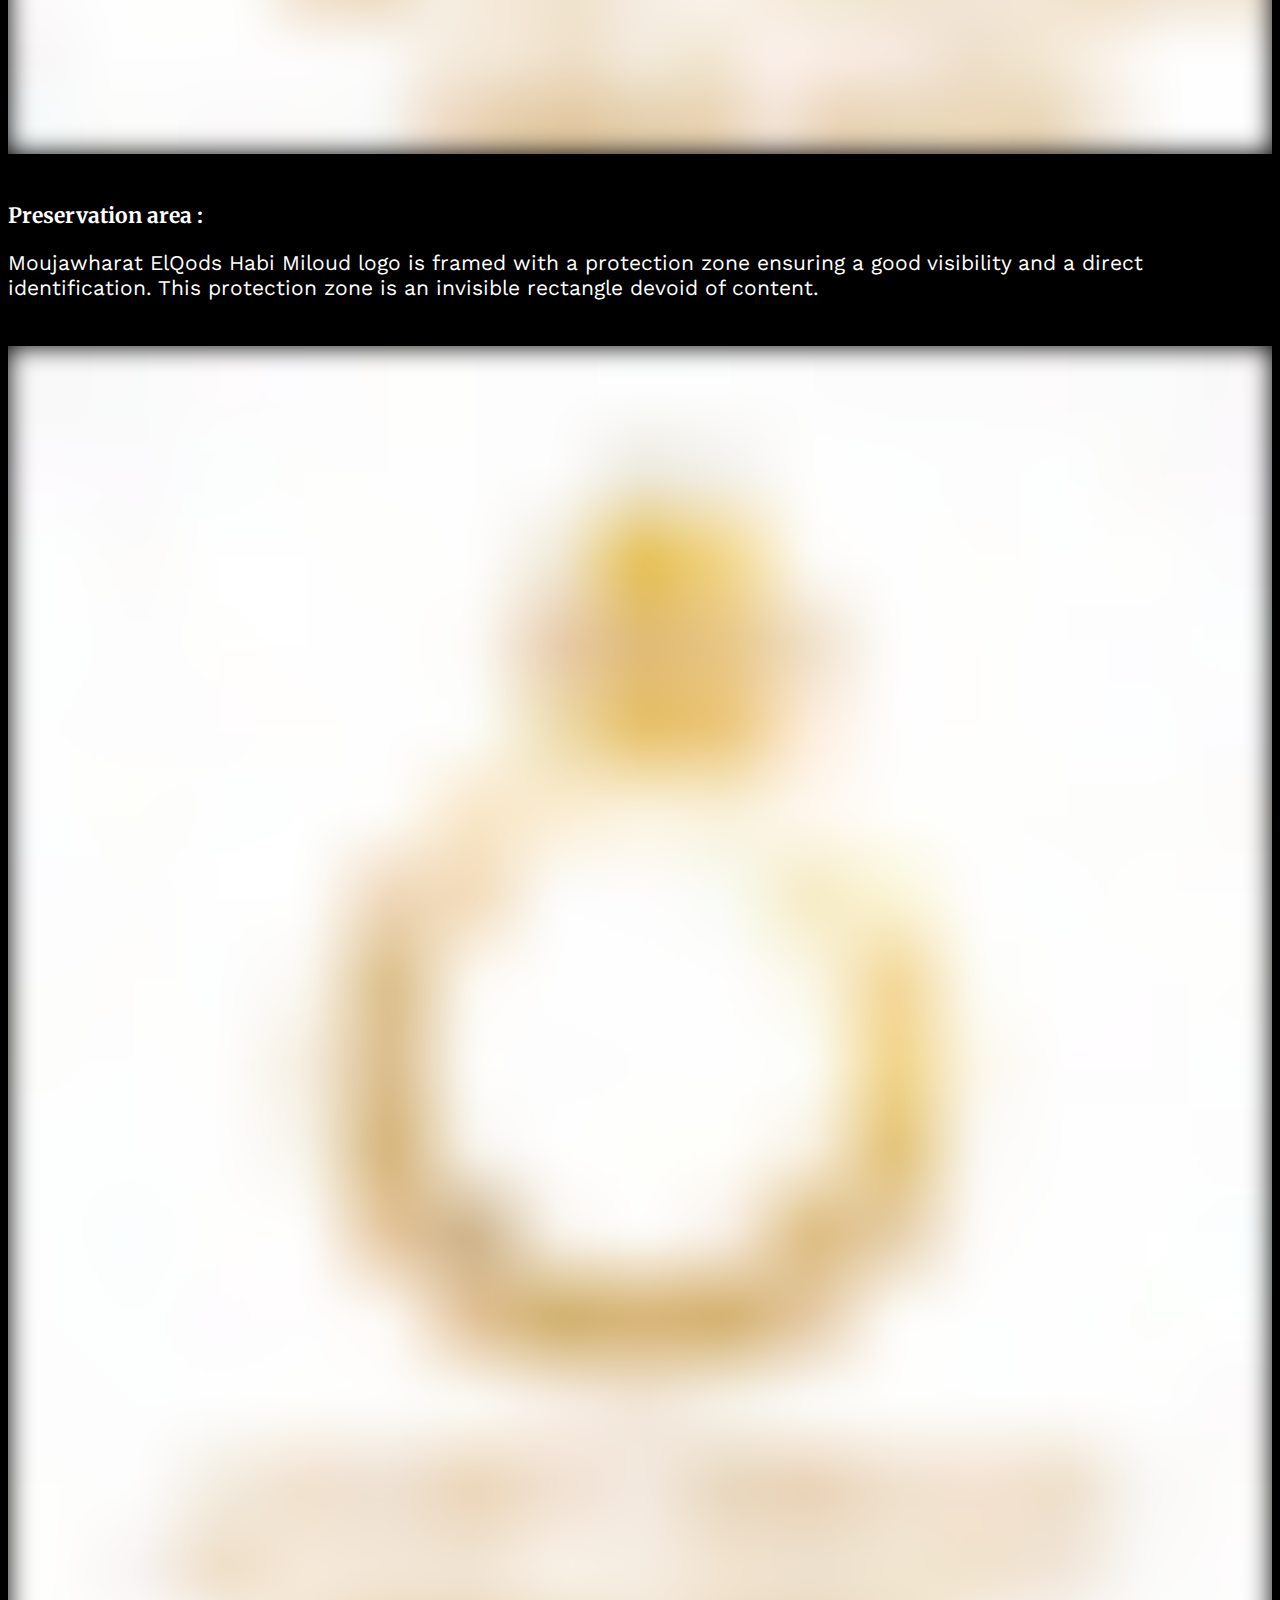
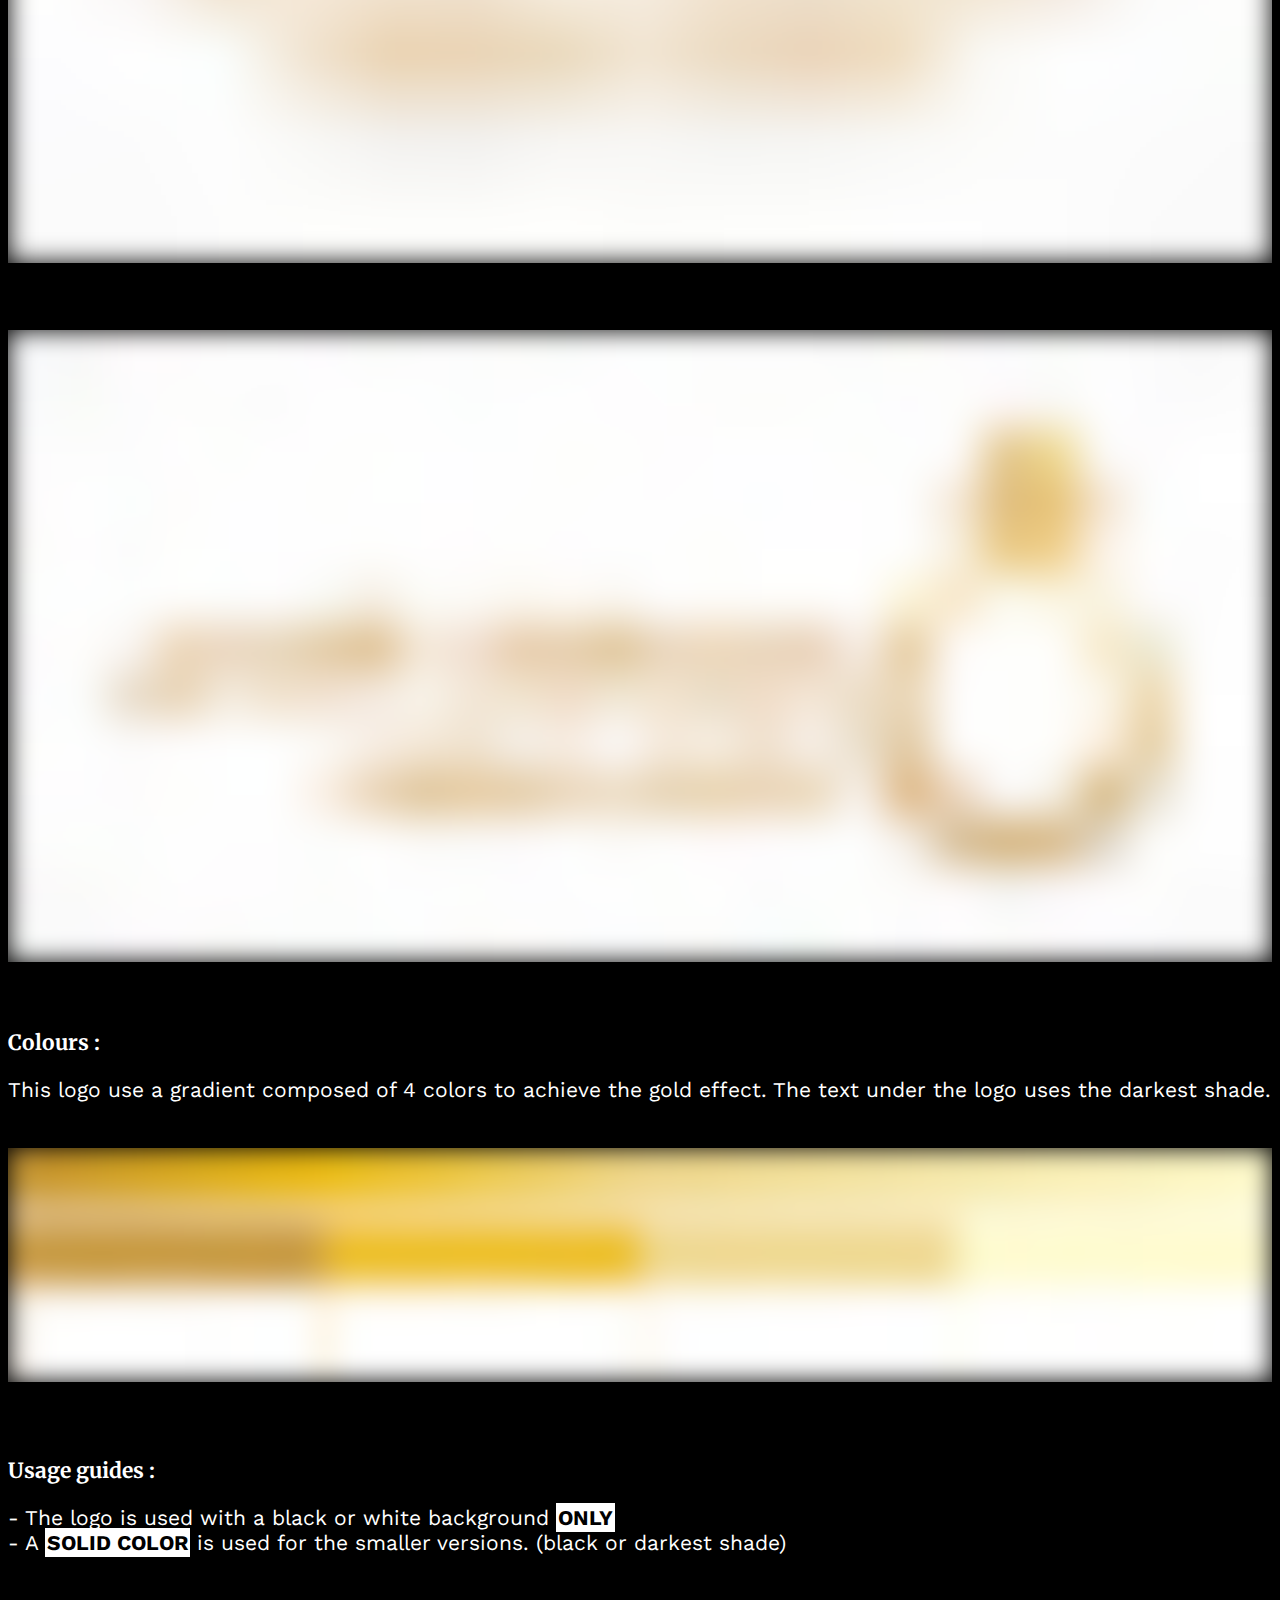
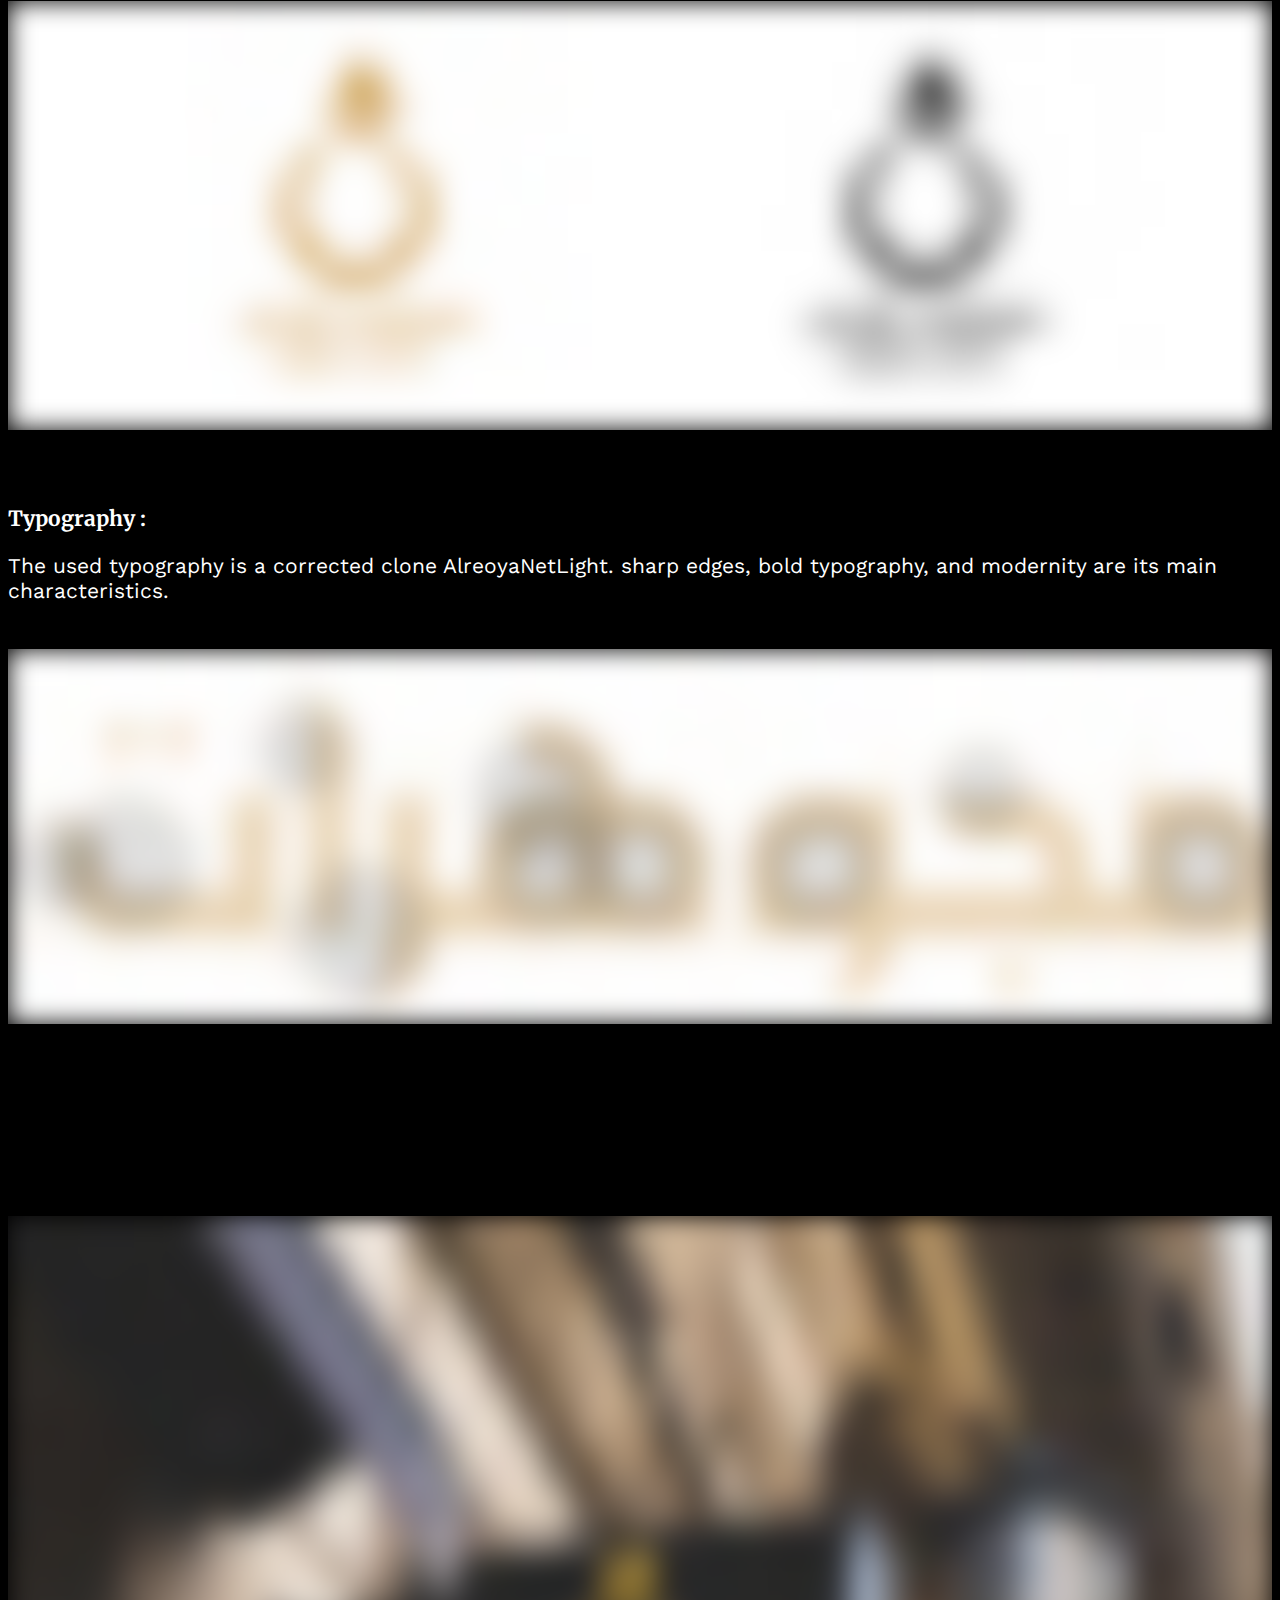
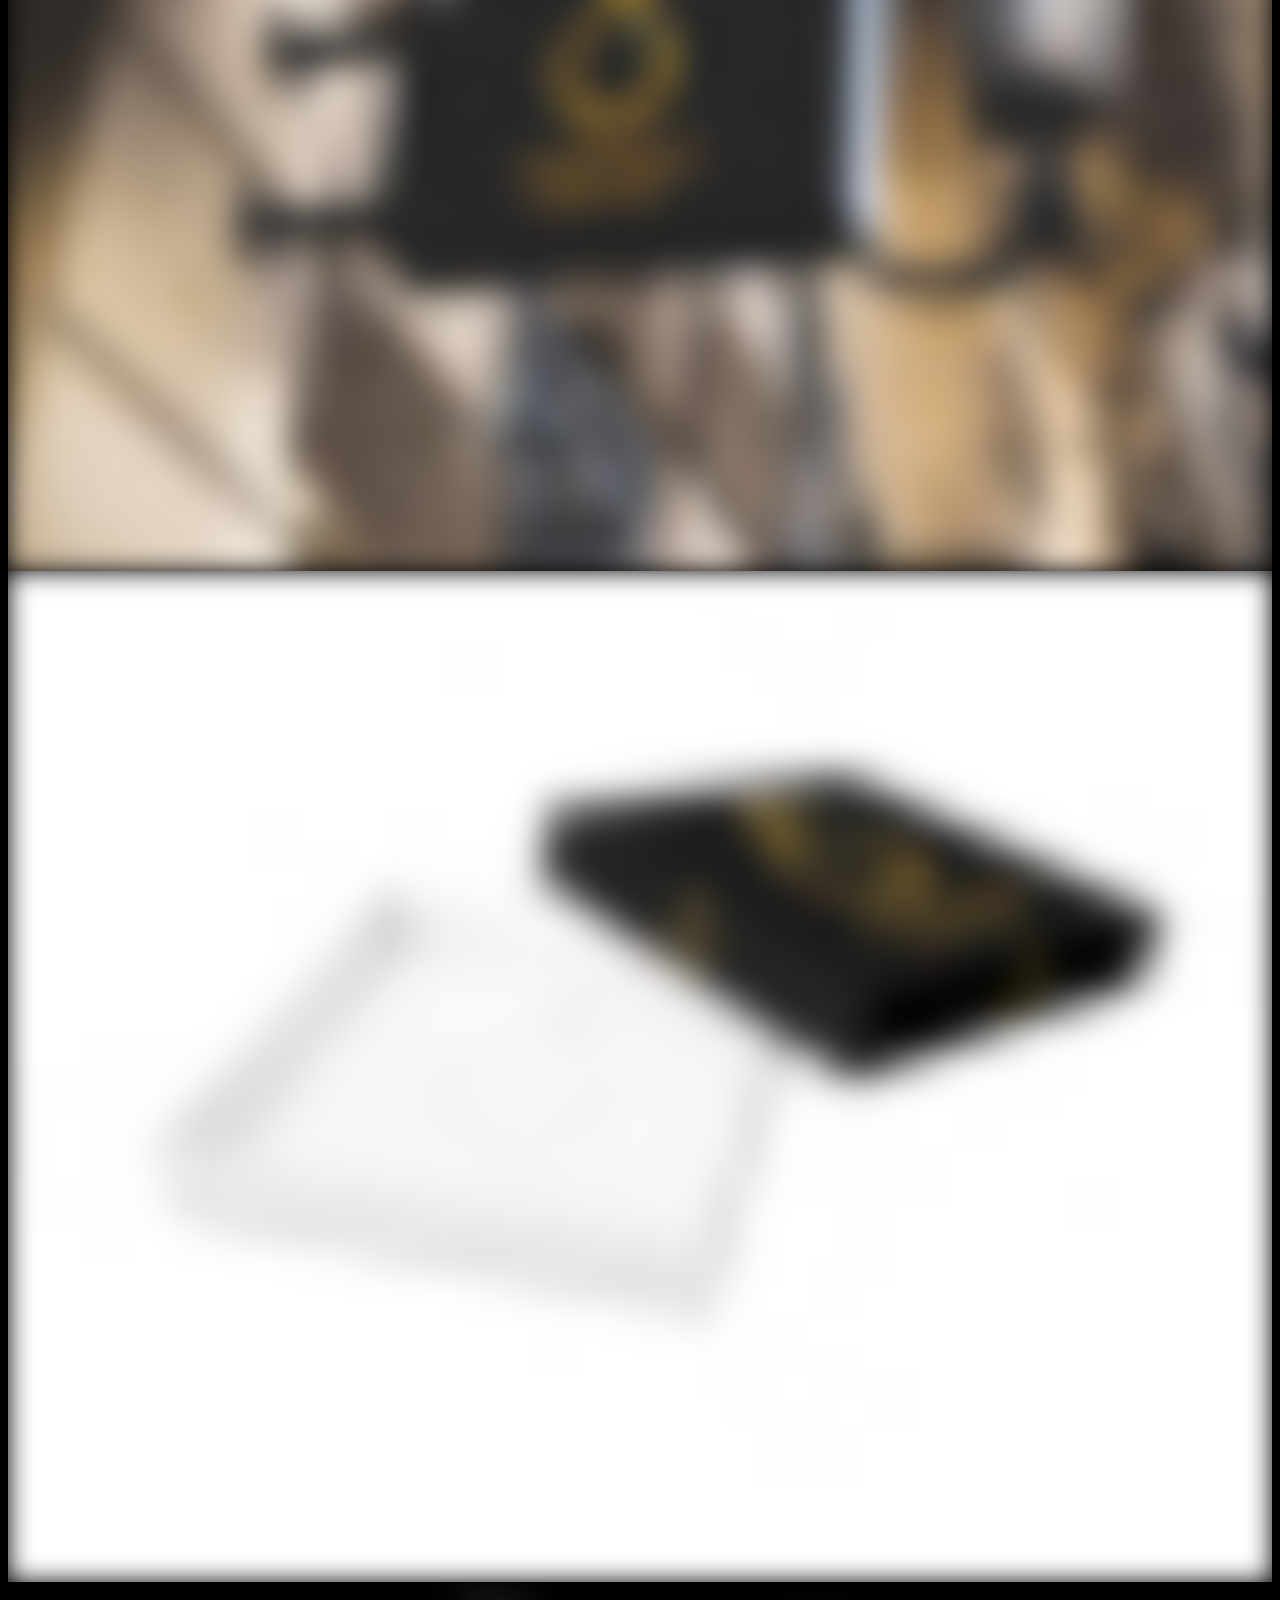
<file: projects/qods/HabiQods.html>
<!doctype html>

<html lang="en">
    <head>
            <link rel="shortcut icon" href="/Media/personal_logo.png" type="image/x-icon" />
       <!-- Global site tag (gtag.js) - Google Analytics -->
<script async src="https://www.googletagmanager.com/gtag/js?id=UA-137271672-1"></script>
<script>
  window.dataLayer = window.dataLayer || [];
  function gtag(){dataLayer.push(arguments);}
  gtag('js', new Date());

  gtag('config', 'UA-137271672-1');
</script>
<!-- Hotjar Tracking Code for abderezak.pro -->
<script>
        (function(h,o,t,j,a,r){
            h.hj=h.hj||function(){(h.hj.q=h.hj.q||[]).push(arguments)};
            h._hjSettings={hjid:1259630,hjsv:6};
            a=o.getElementsByTagName('head')[0];
            r=o.createElement('script');r.async=1;
            r.src=t+h._hjSettings.hjid+j+h._hjSettings.hjsv;
            a.appendChild(r);
        })(window,document,'https://static.hotjar.com/c/hotjar-','.js?sv=');
    </script>
    <!------------------------------------------->
          <!-- Required meta tags -->
        <meta charset="utf-8">
        <meta name="viewport" content="width=device-width, initial-scale=1, shrink-to-fit=no">

        <link rel="stylesheet" href="https://stackpath.bootstrapcdn.com/bootstrap/4.1.3/css/bootstrap.min.css" integrity="sha384-MCw98/SFnGE8fJT3GXwEOngsV7Zt27NXFoaoApmYm81iuXoPkFOJwJ8ERdknLPMO" crossorigin="anonymous">
        <link href="https://fonts.googleapis.com/css?family=Merriweather:400,700,900|Work+Sans:400,600" rel="stylesheet"> 
        <link rel="stylesheet" href="/css/progressive-image.min.css">
        <link rel="stylesheet" href="/css/style.css">
        <title>Abderezak KAFI</title>
    </head>

    <body class="habiqods">
        
 <!----------Nav Bar----------->
 <nav class="navbar  fixed-top navbar-expand-lg navbar-light my-nav ">
    <a class="navbar-brand" href="/">Abderezak <span>KAFI</span></a>
    <button class="navbar-toggler" type="button" data-toggle="collapse" data-target="#navbarSupportedContent" aria-controls="navbarSupportedContent" aria-expanded="false" aria-label="Toggle navigation">
      <span class="navbar-toggler-icon"></span>
    </button>  
    <div class="collapse navbar-collapse" id="navbarSupportedContent">
      <ul class="navbar-nav ml-auto">
        <li class="nav-item">
          <a class="nav-link" href="/index.html">Process</a>
        </li>
        <li class="nav-item active">
          <a class="nav-link" href="/work.html">Work<span class="sr-only">(current)</span></a>
        </li>
        <li class="nav-item ">
          <a class="nav-link" href="/about.html">About</a>
        </li>   
      </ul>
    </div>
  </nav>
   <!----------Nav Bar----------->
   <div class="container">
         <!---------------Email me and scroll top--------------->
  <button id="scrollToTopButton" class="btn my-button" onclick="window.scrollTo(0 ,0);">
        <img src="/Media/goToTop.svg" alt="go to top">
        </button>
        <button id="fab" class="btn my-button" onclick="myFunction()">Email me</button>
    <!---------------Email me and scroll top--------------->
  
<div class="row justify-content-center">
  <div class="col-8 col-md-4">
    <h1>
      <br><br><br>
    </h1>
    <a href="./media/main_logo.png" class="progressive replace">
      <img src="./media/sm/main_logo.jpg" class="preview" width=100% alt="habi qods logo"/>
    </a>
  </div>
 
</div>
<div class="row justify-content-center">
    <div class="col-10 col-lg-8">
      <h1>
        <br><br><br><br>
        Brief
      </h1>
      <p>
          Habi El Qods is a jewelry store with multiple sales points. They were in the business since 1980, known for their work quality and variety. With their excellent service, they had clients from all around the country, but their visual identity was not ready. At the time, the logo and branding materials didn't reflect the core values of the business or the future their plans — my brief was to give the brand a refresh so they can scale.
          <br><br>
          Next, I will talk about the logo and business card design.
          
      </p>
      <h1><br><br><br></h1>
    </div>

</div>

<div class="row justify-content-center">
  <div class="col-12 col-md-6">
    <a href="./media/habiQods_logo_chosen.jpg" class="progressive replace">
      <img src="./media/sm/habiQods_logo_chosen.jpg" class="preview" width=100% alt="habi qods logo"/>
    </a>
    <br><br>
  </div>
  <div class="col-12 col-md-6">

      <a href="./media/habiQods_logo.jpg" class="progressive replace">
        <img src="./media/sm/habiQods_logo.jpg" class="preview" width=100% alt="habi qods logo"/>
      </a>
      <br><br>
  </div>
</div>
<div class="row justify-content-center">
  <div class="col-12">
    <a href="./media/LOGOS.jpg" class="progressive replace">
      <img src="./media/sm/LOGOS.jpg" class="preview" width=100% alt="logos"/>
  </a>
  </div>
</div>
<div class="row justify-content-center">
    <div class="col-10 col-lg-8">
      <h1><br>
          Vectorization
      </h1>
      <p>
          We chose two concepts to vectorize them and see how they will look like after realization. 
        </p>

    </div>

    </div>
    <div class="row justify-content-center">
      <div class="col-12 col-md-6">
          <a href="./media/logo_outlined_black.jpg" class="progressive replace">
            <img src="./media/sm/logo_outlined_black.jpg" class="preview" width=100% alt="logo outlined"/>
        </a>
      </div>
      <div class="col-12 col-md-6">
          <a href="./media/outlined_logo_competitor.jpg" class="progressive replace">
            <img src="./media/sm/outlined_logo_competitor.jpg" class="preview" width=100% alt="logo outlined"/>
        </a>
      </div>
    </div>
    
    <div class="row justify-content-center">
        <div class="col-10 col-lg-8">
          <p>
            Next meeting, we decided which one to go with. Then, we reviewed the colors and typography preferences. 
          <br><br>
          </p> 
        </div>
</div>
<div class="row justify-content-center">
    <a href="./media/logo_colors.png" class="progressive replace">
      <img src="./media/sm/logo_colors.jpg" class="preview" width=100% alt="logo colors"/>
  </a>
</div>

<div class="row justify-content-center">
    <div class="col-10 col-lg-8">
      <h1><br>Results</h1>
      <h3>
          <br>  Variations :
      </h3> 
      <p>
          Depending on where it’s used, the logo variant will change. 
          There are two variants. The logo should be sized for clear legibility 
          with a minimum width of 20mm for the horizontal variant and 10mm 
          for the vertical variant.    
      </p> 
    </div>
</div>
<div class="row justify-content-center">
    <div class="col-12 col-md-6 mt-auto">
        <a href="./media/min10mm.png" class="progressive replace">
          <img src="./media/sm/min10mm.jpg" class="preview " alt="logo horizontal variation"/>
      </a>
    </div>
    <div class="col-12 col-md-4 ">
        <a href="./media/min20mm.png" class="progressive replace">
          <img src="./media/sm/min20mm.jpg" class="preview " alt="logo vertical variation"/>
      </a>
      </div>
</div>
<div class="row justify-content-center">
    <div class="col-10 col-lg-8">
      <h3>
          <br> Preservation area :
      </h3> 
      <p>
          
Moujawharat ElQods Habi Miloud logo is framed with a protection 
zone ensuring a good visibility and a direct identification. This 
protection zone is an invisible rectangle devoid of content.   
<br> <br>
      </p> 
    </div>
</div>
<div class="row justify-content-center">
    <div class="col-12 col-md-4  ">
        <a href="./media/V_Preservation.png" class="progressive replace">
          <img src="./media/sm/V_Preservation.jpg" class="preview"  alt="logo horizontal variation"/>
          </a>
          <p><br></p>
    </div>
    <div class="col-12 col-md-6  align-self-end">
        <a href="./media/h_preservation.png" class="progressive replace">
          <img src="./media/sm/h_preservation.jpg" class="preview" alt="logo vertical variation"/>
     </a>
     <p><br></p>

      </div>
</div>

<div class="row justify-content-center">
    <div class="col-10 col-lg-8">
      <h3>
           Colours :
      </h3> 
      <p>
        This logo use a gradient composed of 4 colors to achieve the gold effect. The text under the logo uses the darkest shade.  
      <br> <br>
      </p> 
    </div>
</div>


<div class="row justify-content-center">
    
        <a href="./media/colors.png" class="progressive replace">
          <img src="./media/sm/colors.jpg" class="preview"  alt="logo colors"/>
          </a>


</div>


<div class="row justify-content-center">
    <div class="col-10 col-lg-8">
      <h3>
         <br> <br> Usage guides :
      </h3> 
      <p>
          
          - The  logo is used with a black or white background <span class="highlited">ONLY</span> <br>
          - A  <span class="highlited">SOLID COLOR</span> is used for the smaller versions. (black or darkest shade)   
        <br> <br>
      </p> 
    </div>
</div>

<div class="row justify-content-center">
    
    <a href="./media/solidColor.png" class="progressive replace">
      <img src="./media/sm/solidColor.jpg" class="preview"  alt="logo colors"/>
      </a>
</div>

<div class="row justify-content-center">
    <div class="col-10 col-lg-8">
      <h3>
         <br> <br> Typography :
      </h3> 
      <p>
          
          The used typography is a corrected clone AlreoyaNetLight. sharp edges, bold typography, and modernity are its main characteristics.   
      <br> <br>
      </p> 
    </div>
</div>

<div class="row justify-content-center">
    
    <a href="./media/Typography.png" class="progressive replace">
      <img src="./media/sm/Typography.jpg" class="preview"  alt="logo colors"/>
      </a>
</div>

<div class="row justify-content-center">
  <div class="col-10">
   <p>
      <br><br><br> <br> <br> <br>
   </p> 
      <a href="./media/store_logo_sign2.png" class="progressive replace">
        <img src="./media/sm/store_logo_sign2.jpg" class="preview"  alt="logo colors"/>
      </a>
      
      <a href="./media/box_mockup2.png" class="progressive replace">
        <img src="./media/sm/box_mockup2.jpg" class="preview"  alt="logo colors"/>
      </a>
      
     
  </div>
</div>
<div class="row justify-content-center">
    <div class="col-10 col-md-8">
        <a href="./media/tshirts-recto.png" class="progressive replace">
          <img src="./media/sm/tshirts-recto.jpg" class="preview"  alt="logo colors"/>
        </a>
</div>
</div>
<div class="row justify-content-center">
    <div class="col-10 col-lg-8">
      <h1>
          <br> Business card design
      </h1>
      <p>
          In our meeting, I asked the stakeholders about the problems that they can see with the actual business card design. Next, we discussed what content they want to add/remove, and I was able to start working.
        </p>
    </div>
</div>

<div class="row justify-content-center">
    <div class="col-10 col-lg-8">
        <h1>
            <br><br> 
          </h1>
        <a href="./media/business_card.png" class="progressive replace">
          <img src="./media/sm/business_card.jpg" class="preview"  alt="logo colors"/>
        </a>
        <h1>
          <br><br> <br>
        </h1>
    </div>
</div>

<div class="row justify-content-center">
    <div class="col-10">
        <a href="./media/desktop-Recovered.png" class="progressive replace">
          <img src="./media/sm/desktop-Recovered.jpg" class="preview"  alt="logo colors"/>
        </a>
    </div>
</div>


<div class="row justify-content-center">
    <div class="col-10 col-lg-8 text-center">
      <p>
        <br><br>
        You can learn more about me <a href="/about.html"><span class="highlited">HERE</span></a>
        <br><br> <br><br> 
        <h1 class="text-center">
          See also
        </h1>
        <br><br> <br><br>
      </p>

    </div>
</div>

<div class="row ">
  <div class="col-12 col-md-6 col-lg-4 mt-4">
      <div class="card shadow-sm h-100">
              <a href="/projects/leaderbio/leaderbio.html">
          <img class="card-img-top" src="/Media/thumbnails/leaderbio_t.jpg" alt="Card image cap">
          <div class="card-body">
            <h5 class="card-title">LeaderBio - 
                Visual identity design  </h5>
          </div>
          </a>
        </div>
        
  </div>
    <div class="col-12 col-md-6 col-lg-4 mt-4">
        <div class="card shadow-sm h-100 ">
            <a href="/projects/crom/crom.html">
            <img class="card-img-top" src="/Media/thumbnails/crom.png" alt="Card image cap">
            <div class="card-body">
              <h5 class="card-title">Crom Store website design</h5>
            </div>
        </a>
          </div>
    </div>
    <div class="col-12 col-md-6 col-lg-4 mt-4">
        <div class="card shadow-sm h-100 ">
                <a href="/projects/fastwork/fastwork.html">
            <img class="card-img-top" src="/Media/thumbnails/fastwork.jpg" alt="Card image cap">
            <div class="card-body">
              <h5 class="card-title">Fastwork - 
                Handyman service app</h5>
            </div>
            </a>
          </div>
    </div>  


</div>
<div class="row justify-content-center">
<div class="col-12">

    <h1><br><br><br><br><br><br><br></h1>
    <p class="text-center">
            Copyright © 2019 Abderezak KAFI
    </p>
</div>
</div>
        


</div>
  <script src="https://code.jquery.com/jquery-3.3.1.slim.min.js" integrity="sha384-q8i/X+965DzO0rT7abK41JStQIAqVgRVzpbzo5smXKp4YfRvH+8abtTE1Pi6jizo" crossorigin="anonymous"></script>
  <script src="https://cdnjs.cloudflare.com/ajax/libs/popper.js/1.14.3/umd/popper.min.js" integrity="sha384-ZMP7rVo3mIykV+2+9J3UJ46jBk0WLaUAdn689aCwoqbBJiSnjAK/l8WvCWPIPm49" crossorigin="anonymous"></script>
  <script src="https://stackpath.bootstrapcdn.com/bootstrap/4.1.3/js/bootstrap.min.js" integrity="sha384-ChfqqxuZUCnJSK3+MXmPNIyE6ZbWh2IMqE241rYiqJxyMiZ6OW/JmZQ5stwEULTy" crossorigin="anonymous"></script>
  <!-- CDNs
  <script src="/js/jquery.min.js"></script>
  <script src="/js/popper.min.js"></script>
  <script src="/js/bootstrap.min.js"></script>
  -->

  <script src="/js/progressive-image.min.js"></script>
 <script src="/js/myscript.js"></script> 
</body>
</html>
</file>
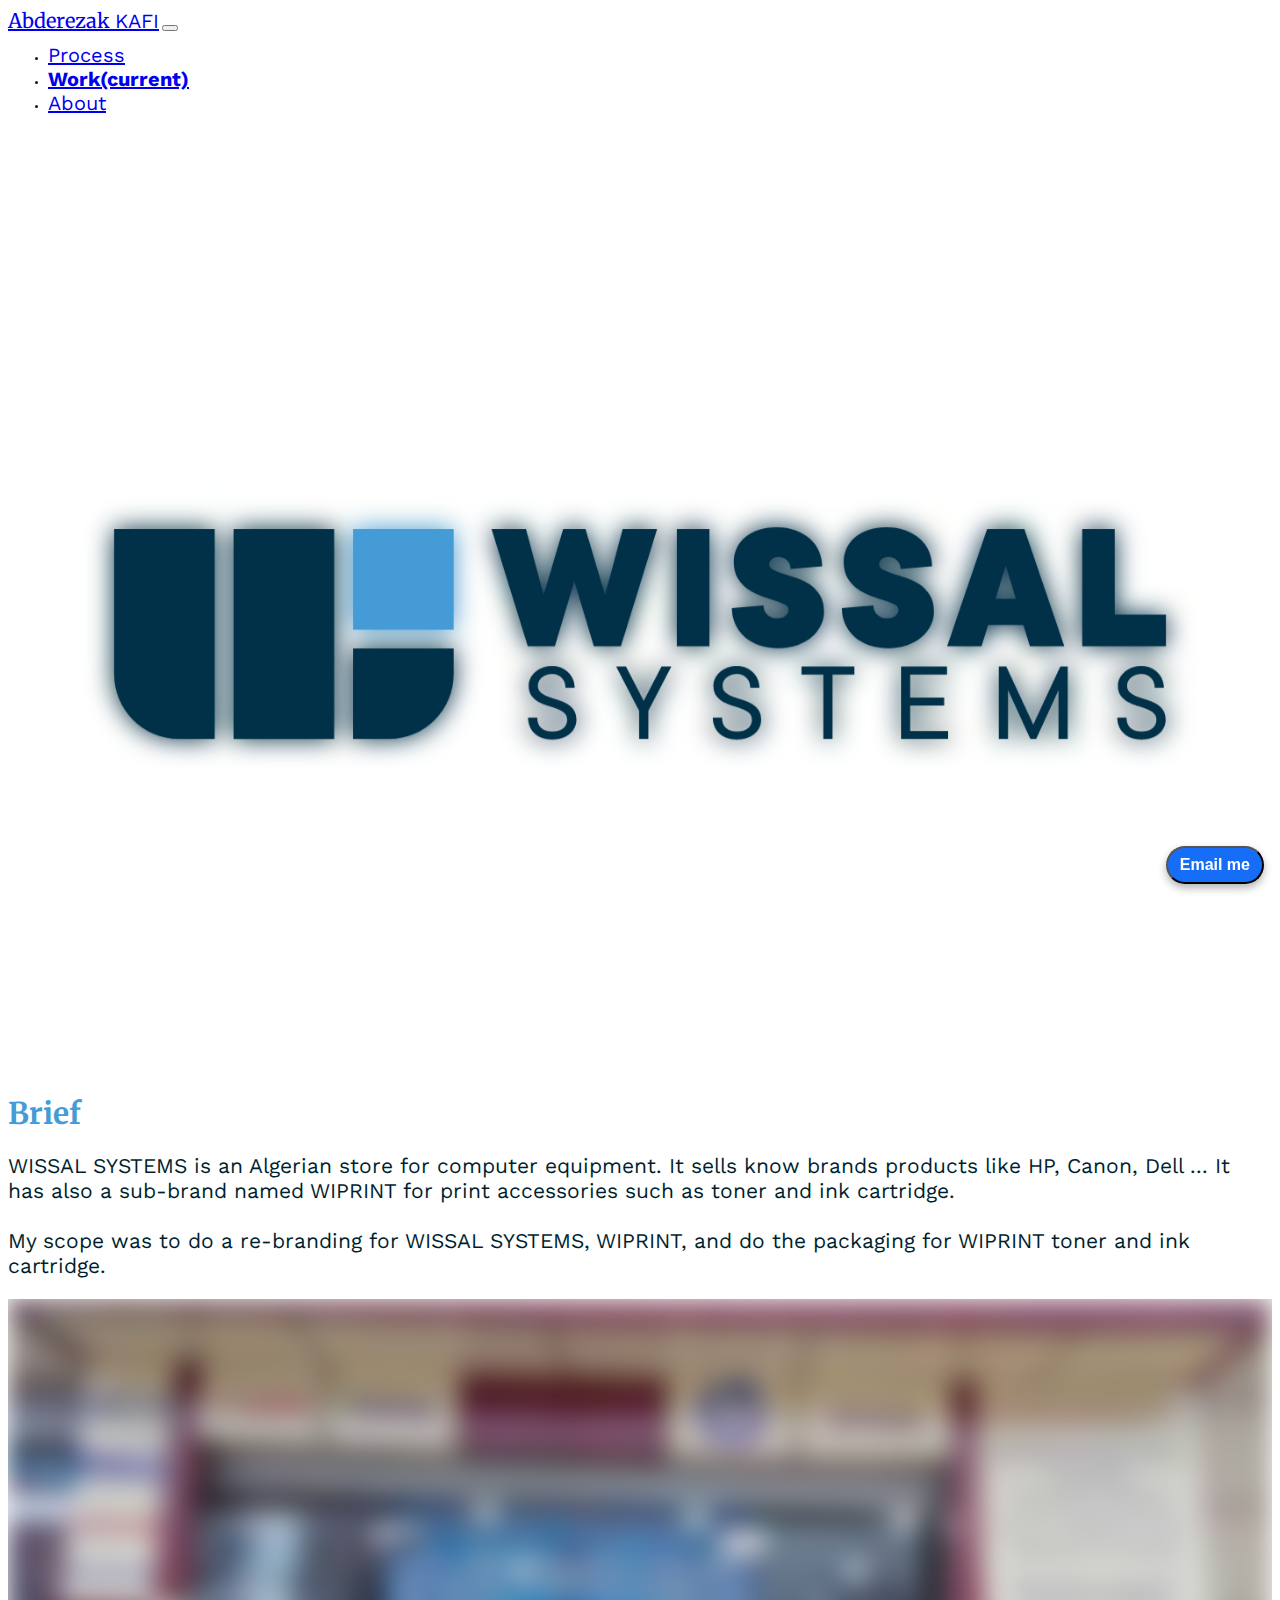
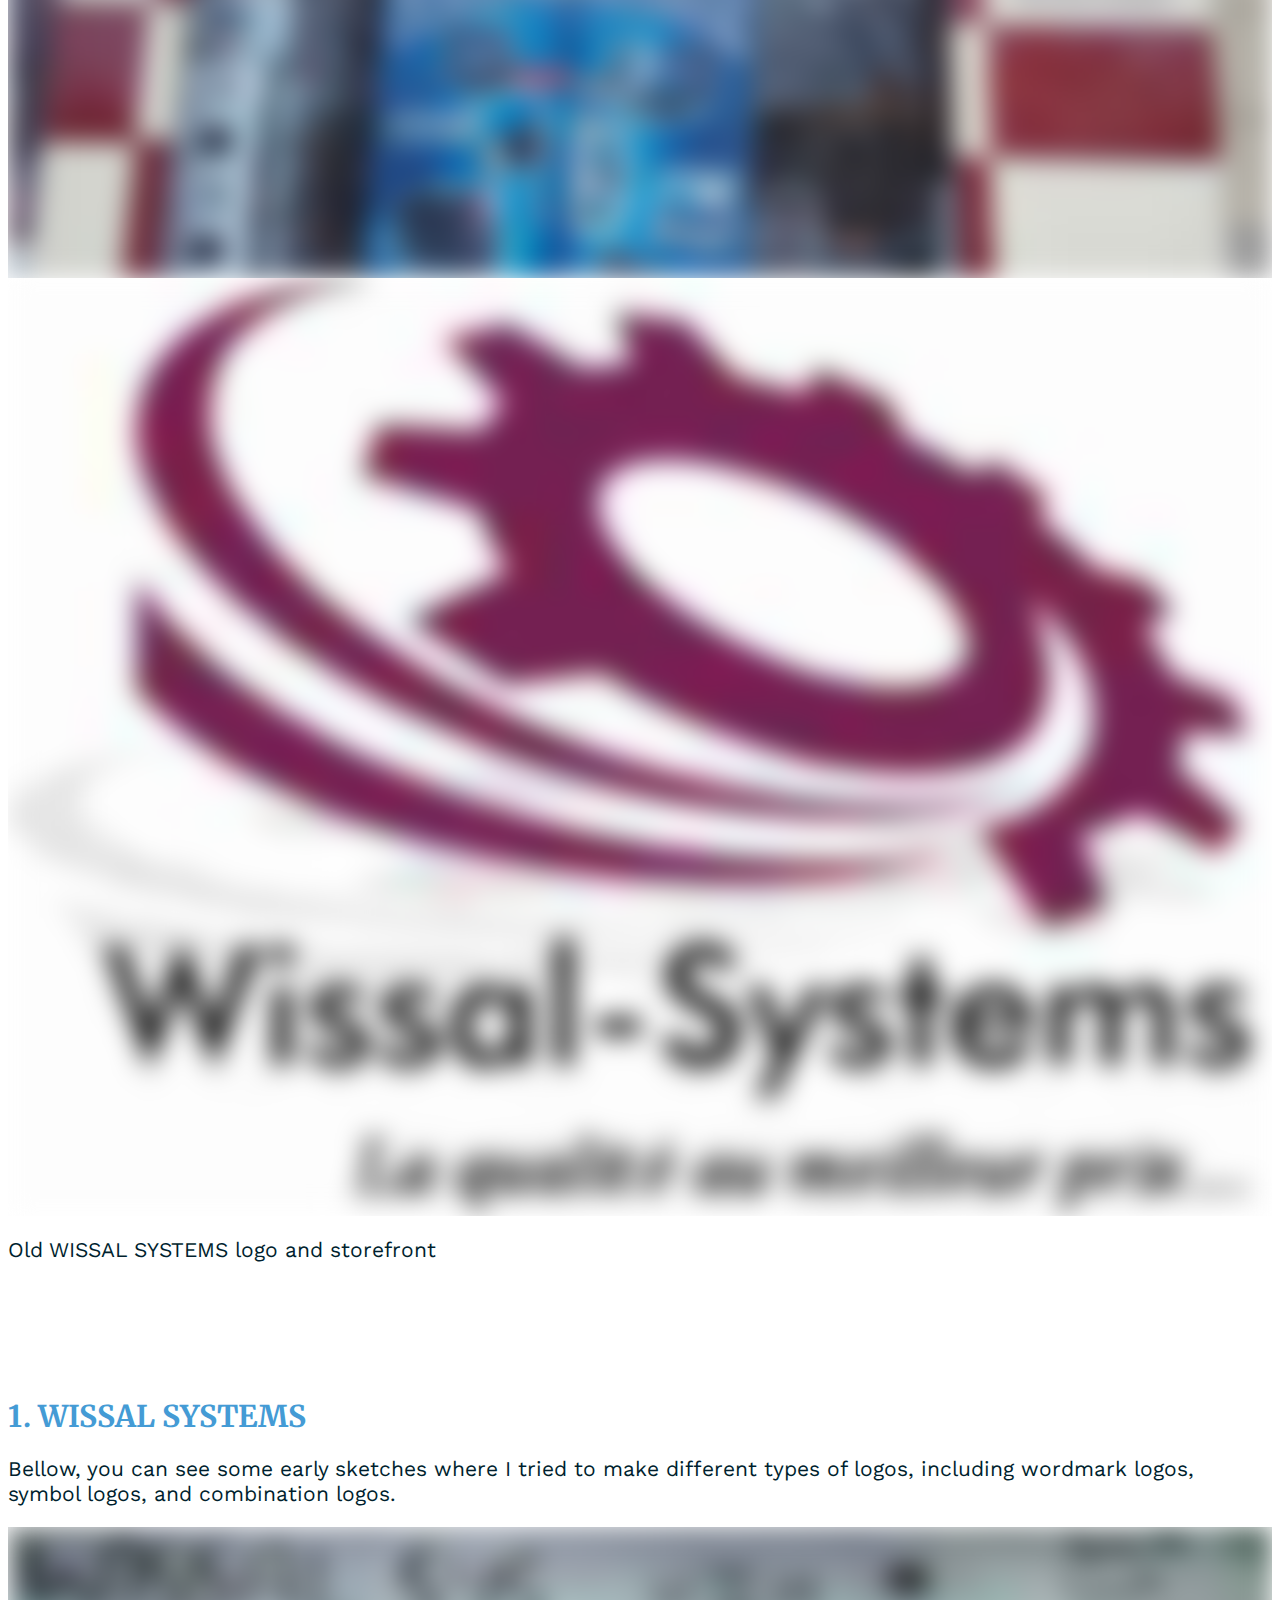
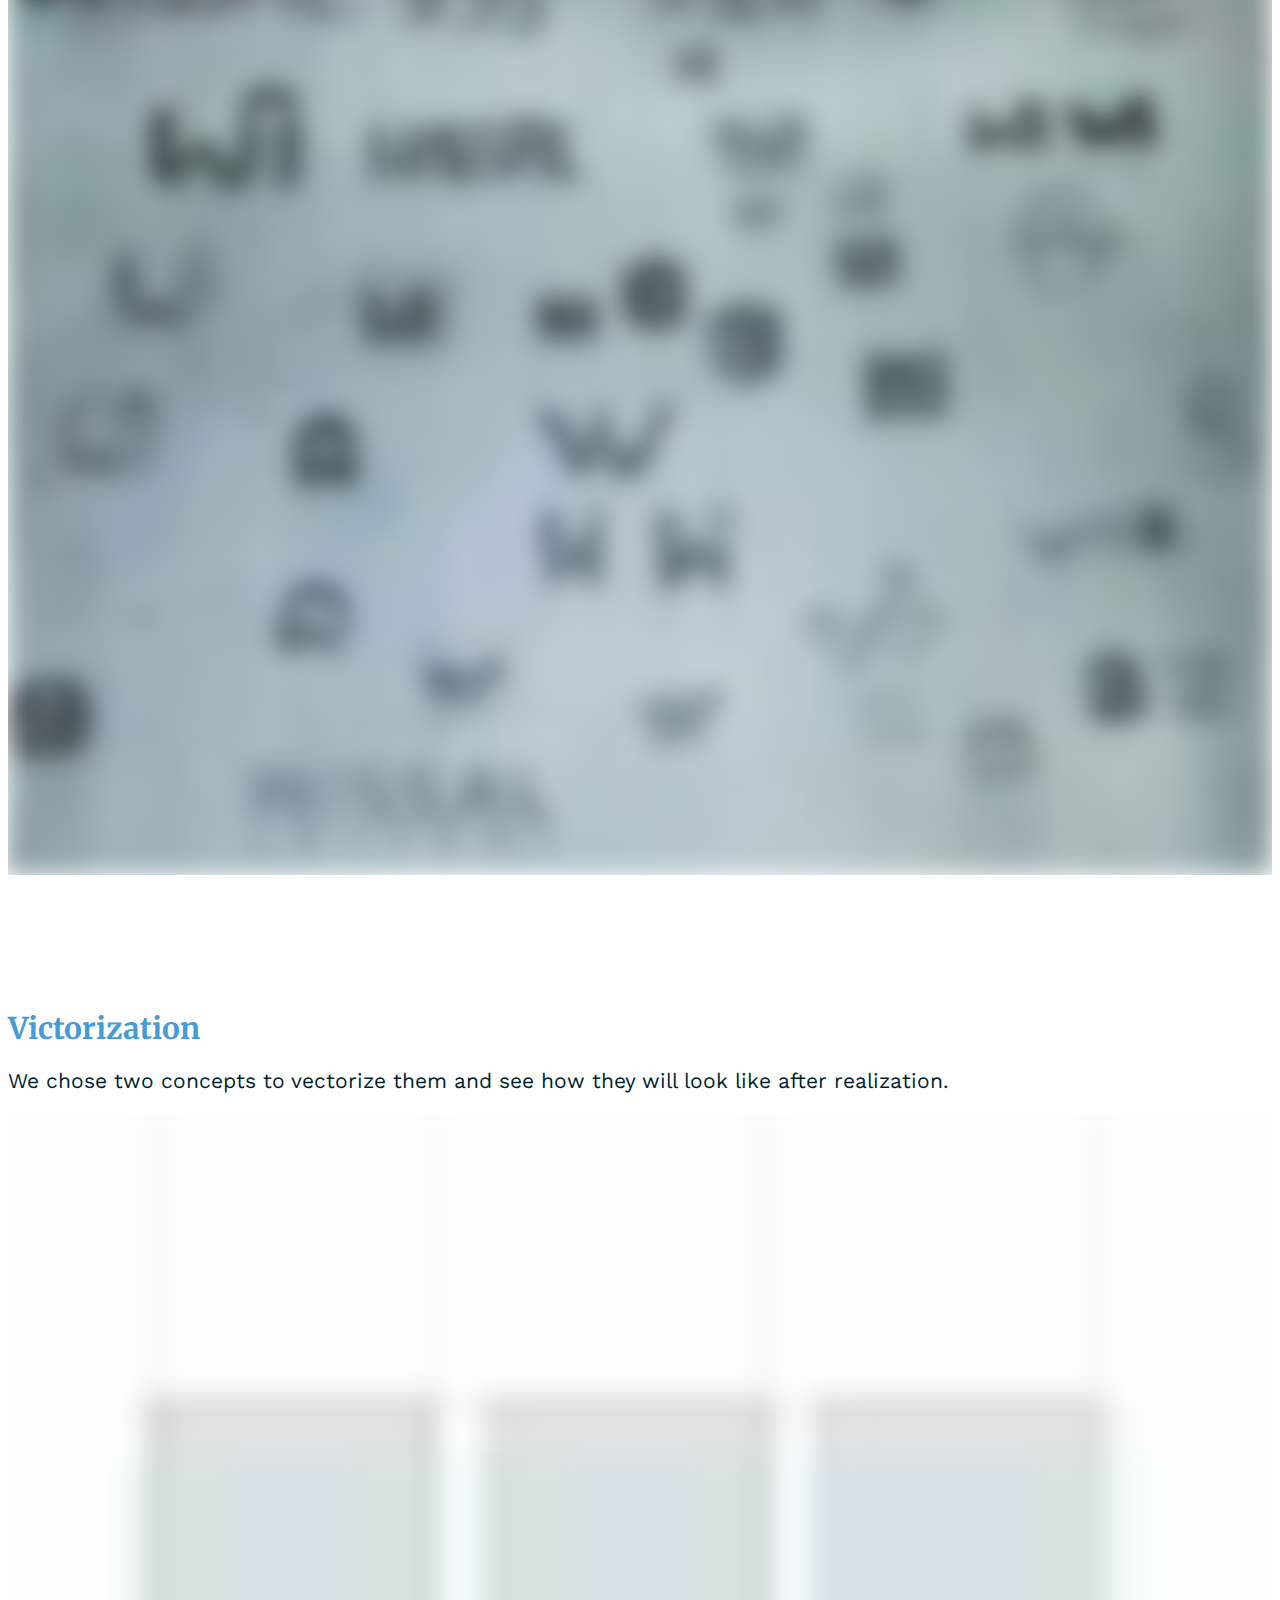
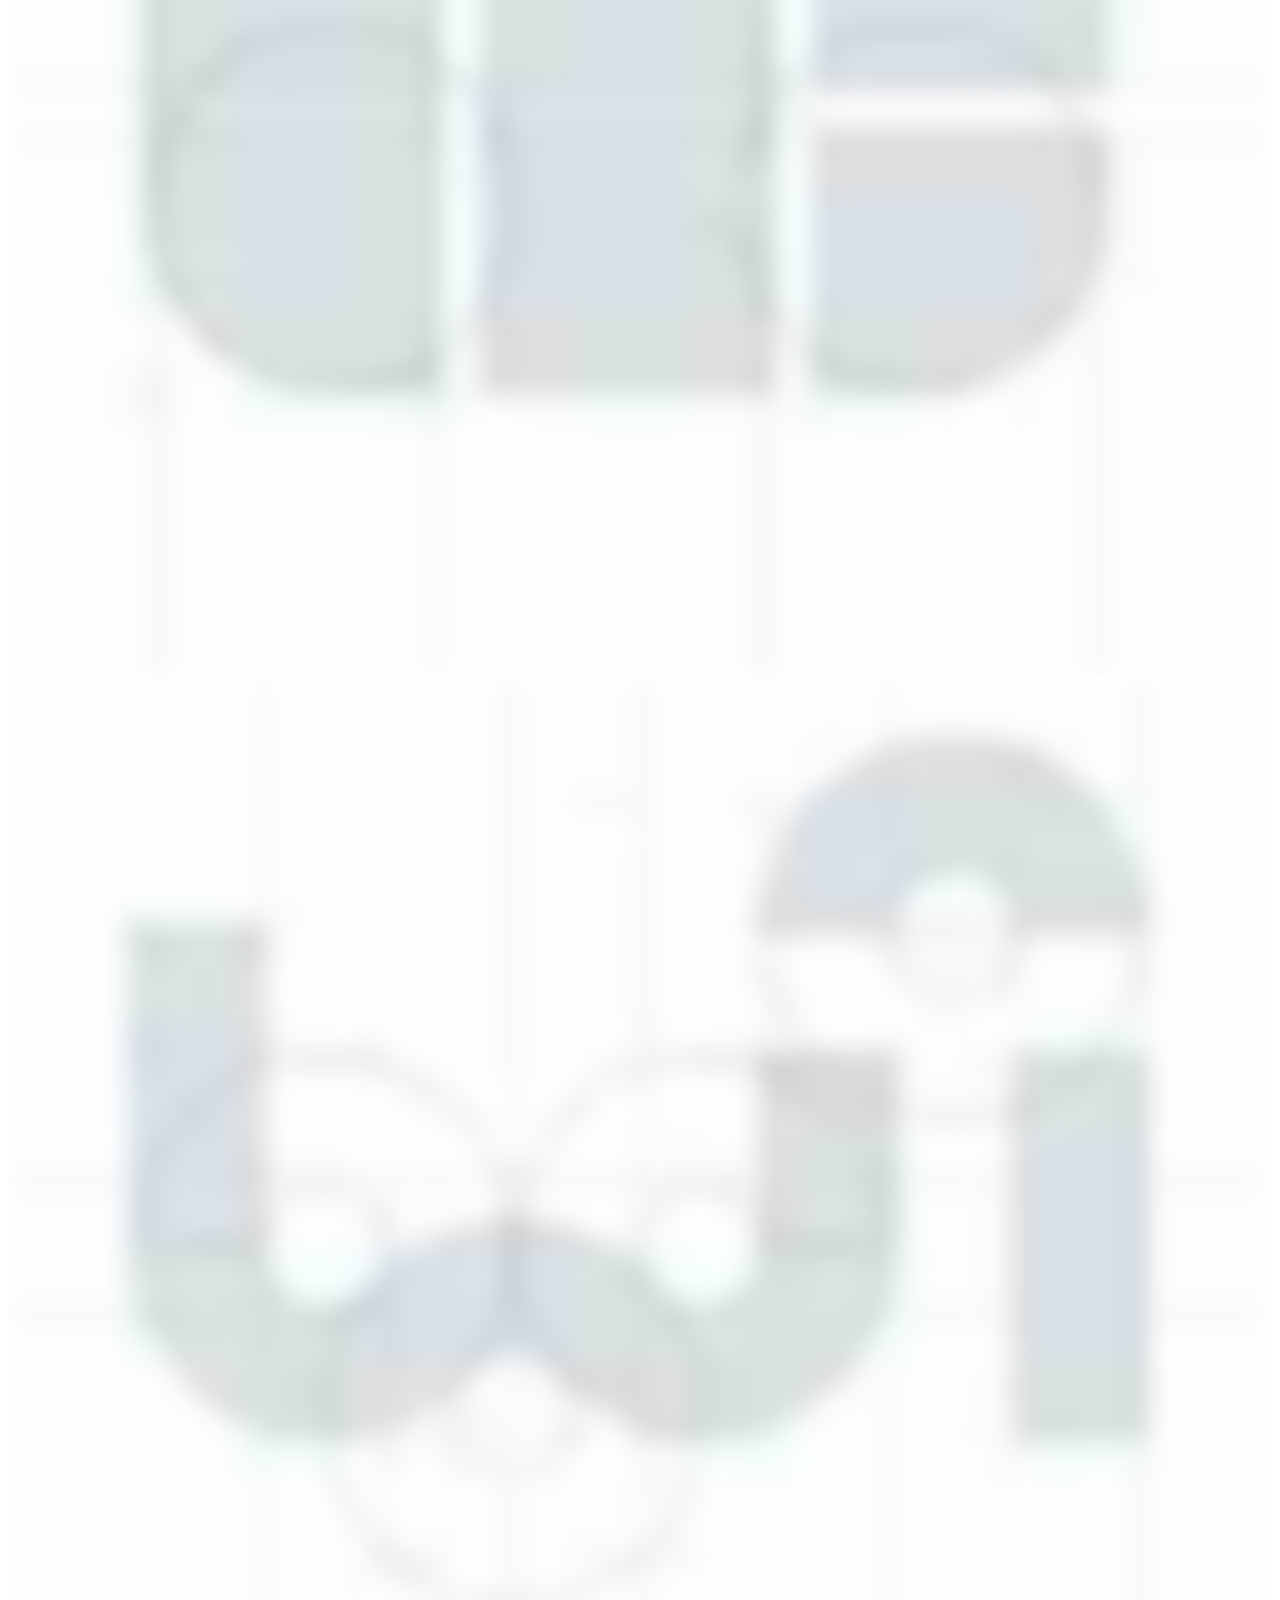
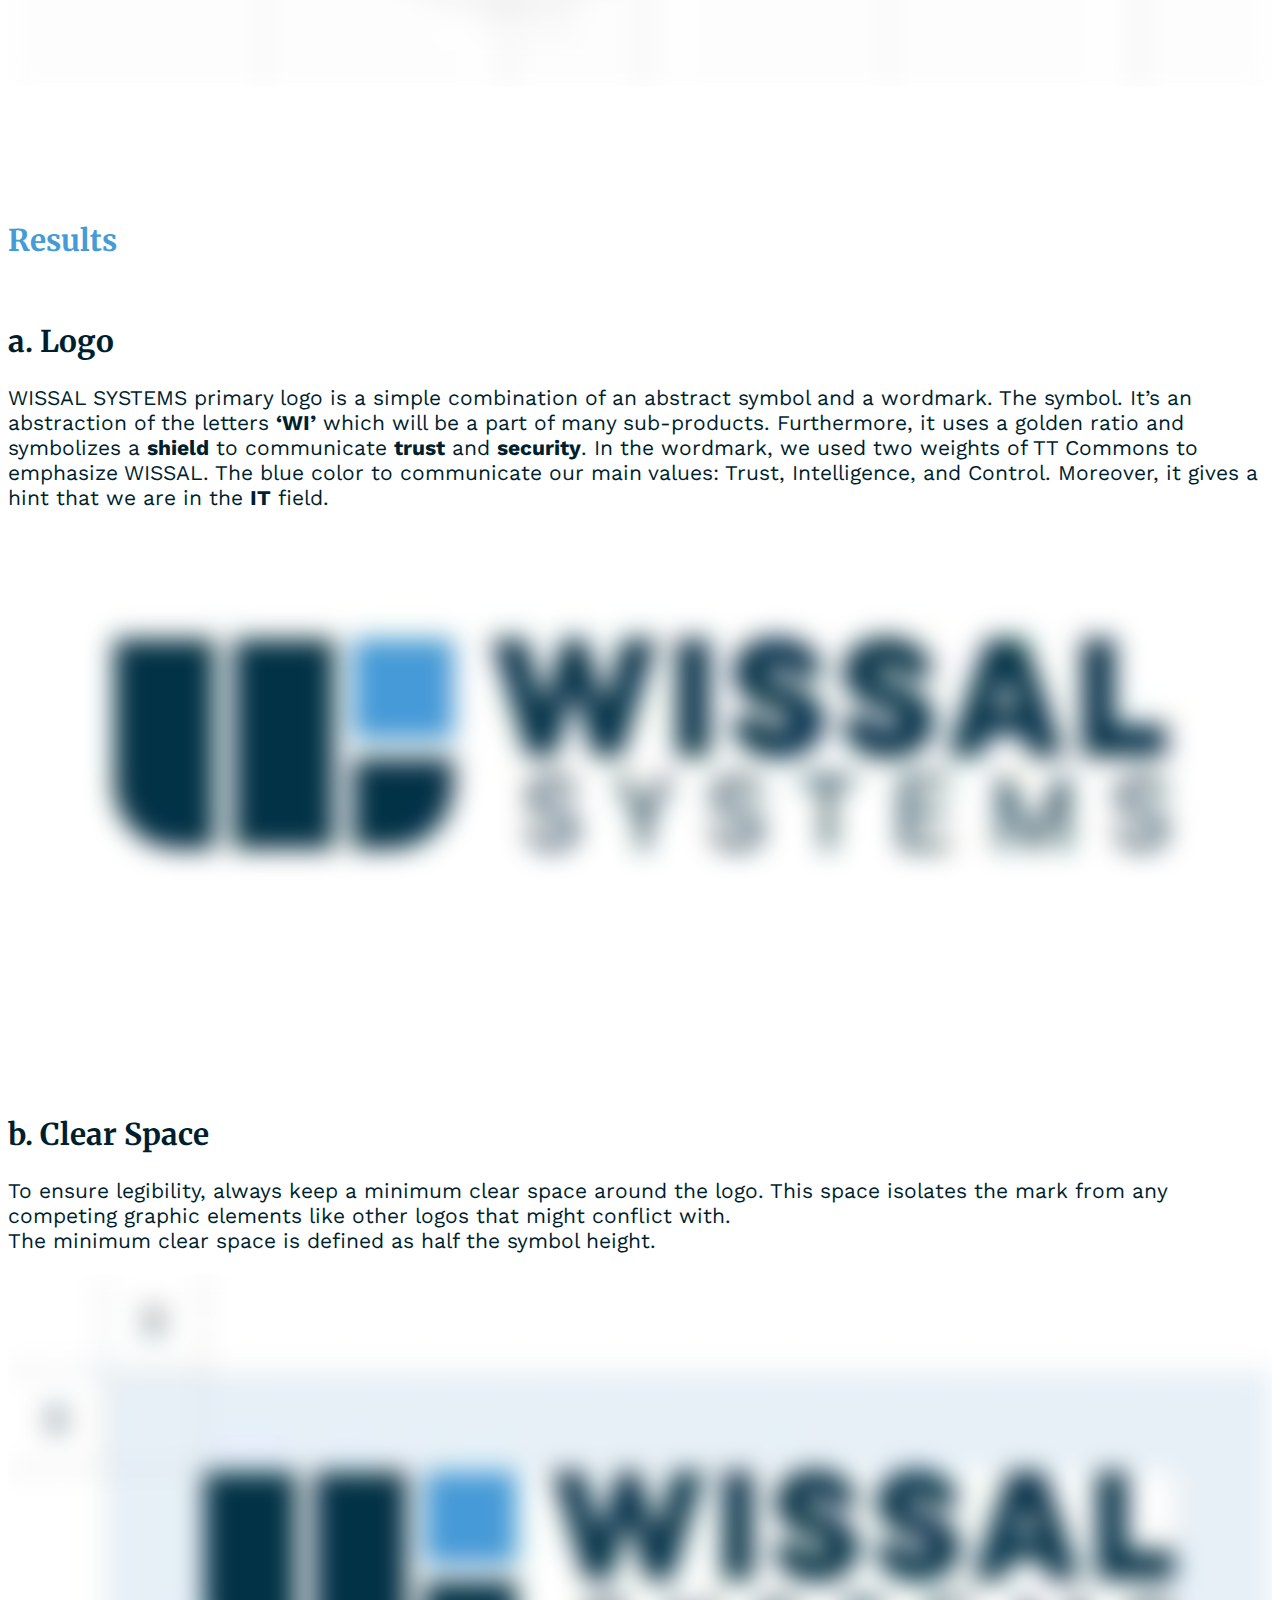
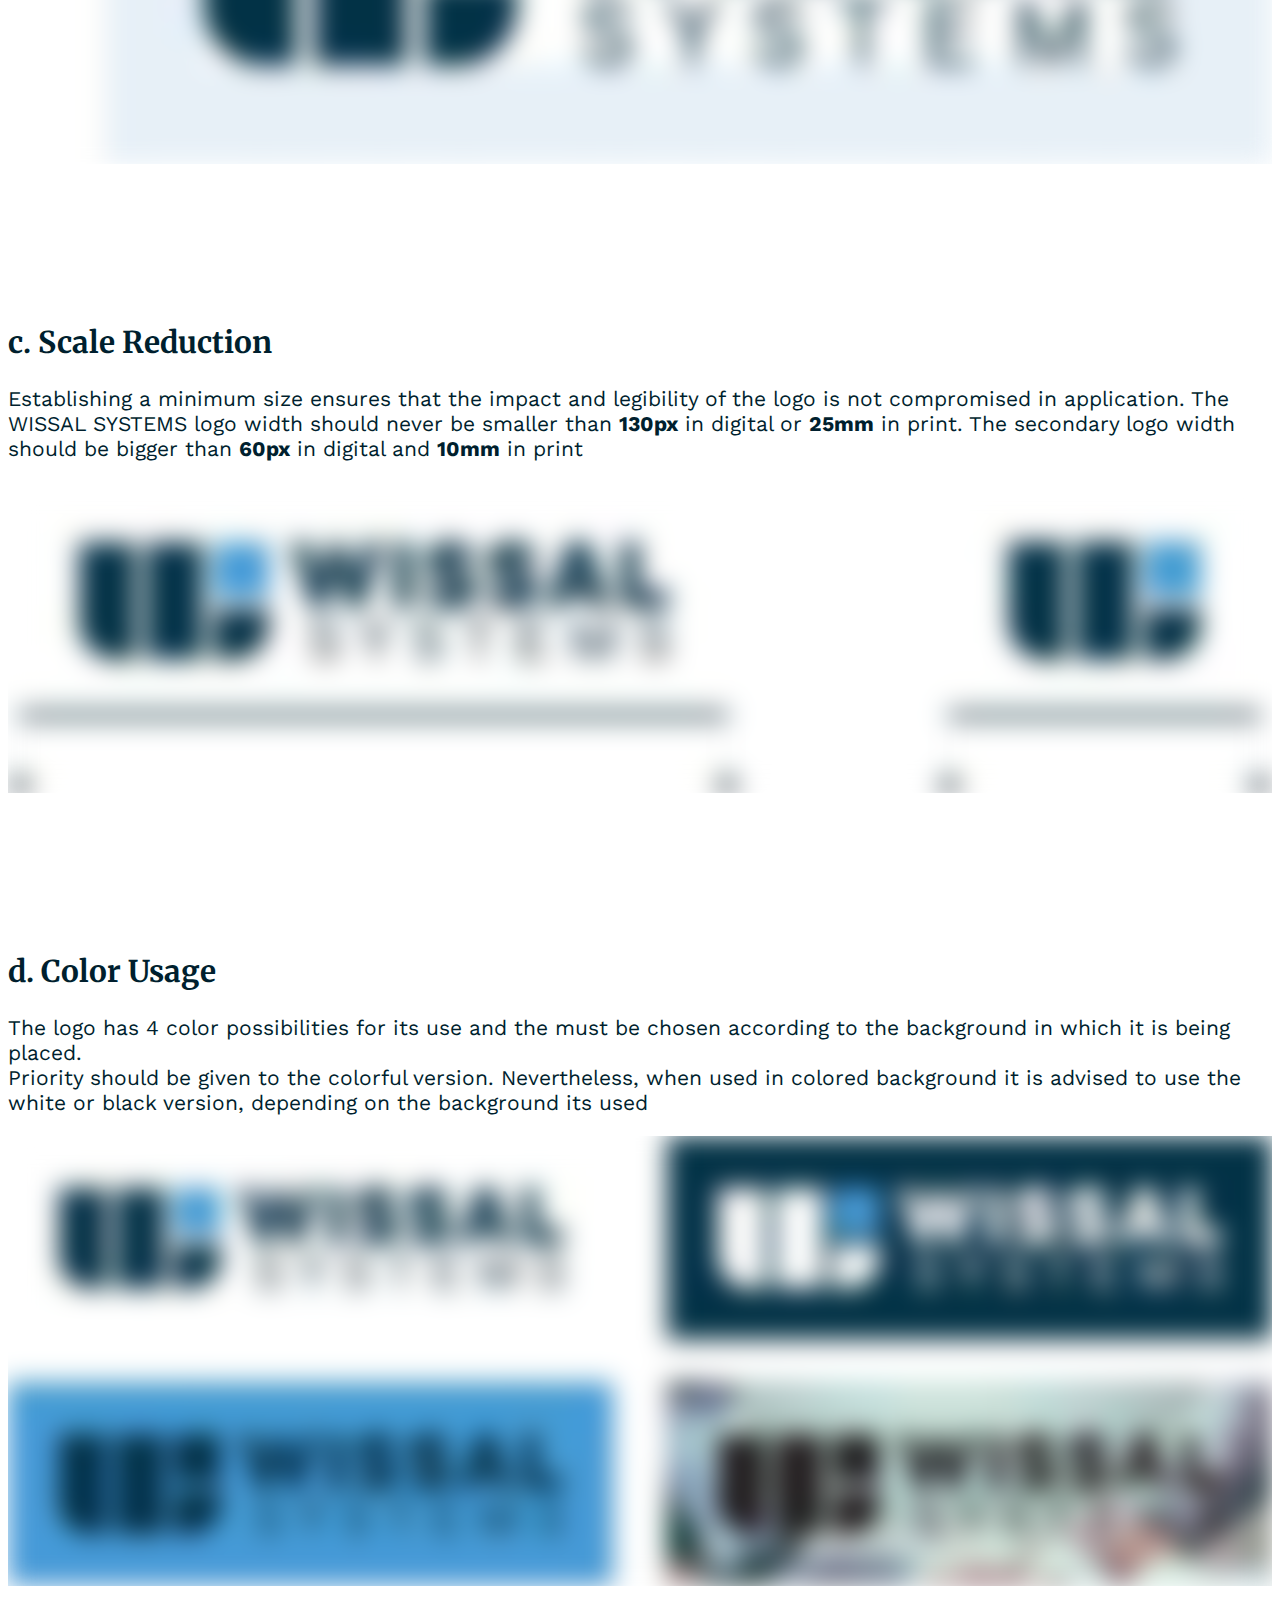
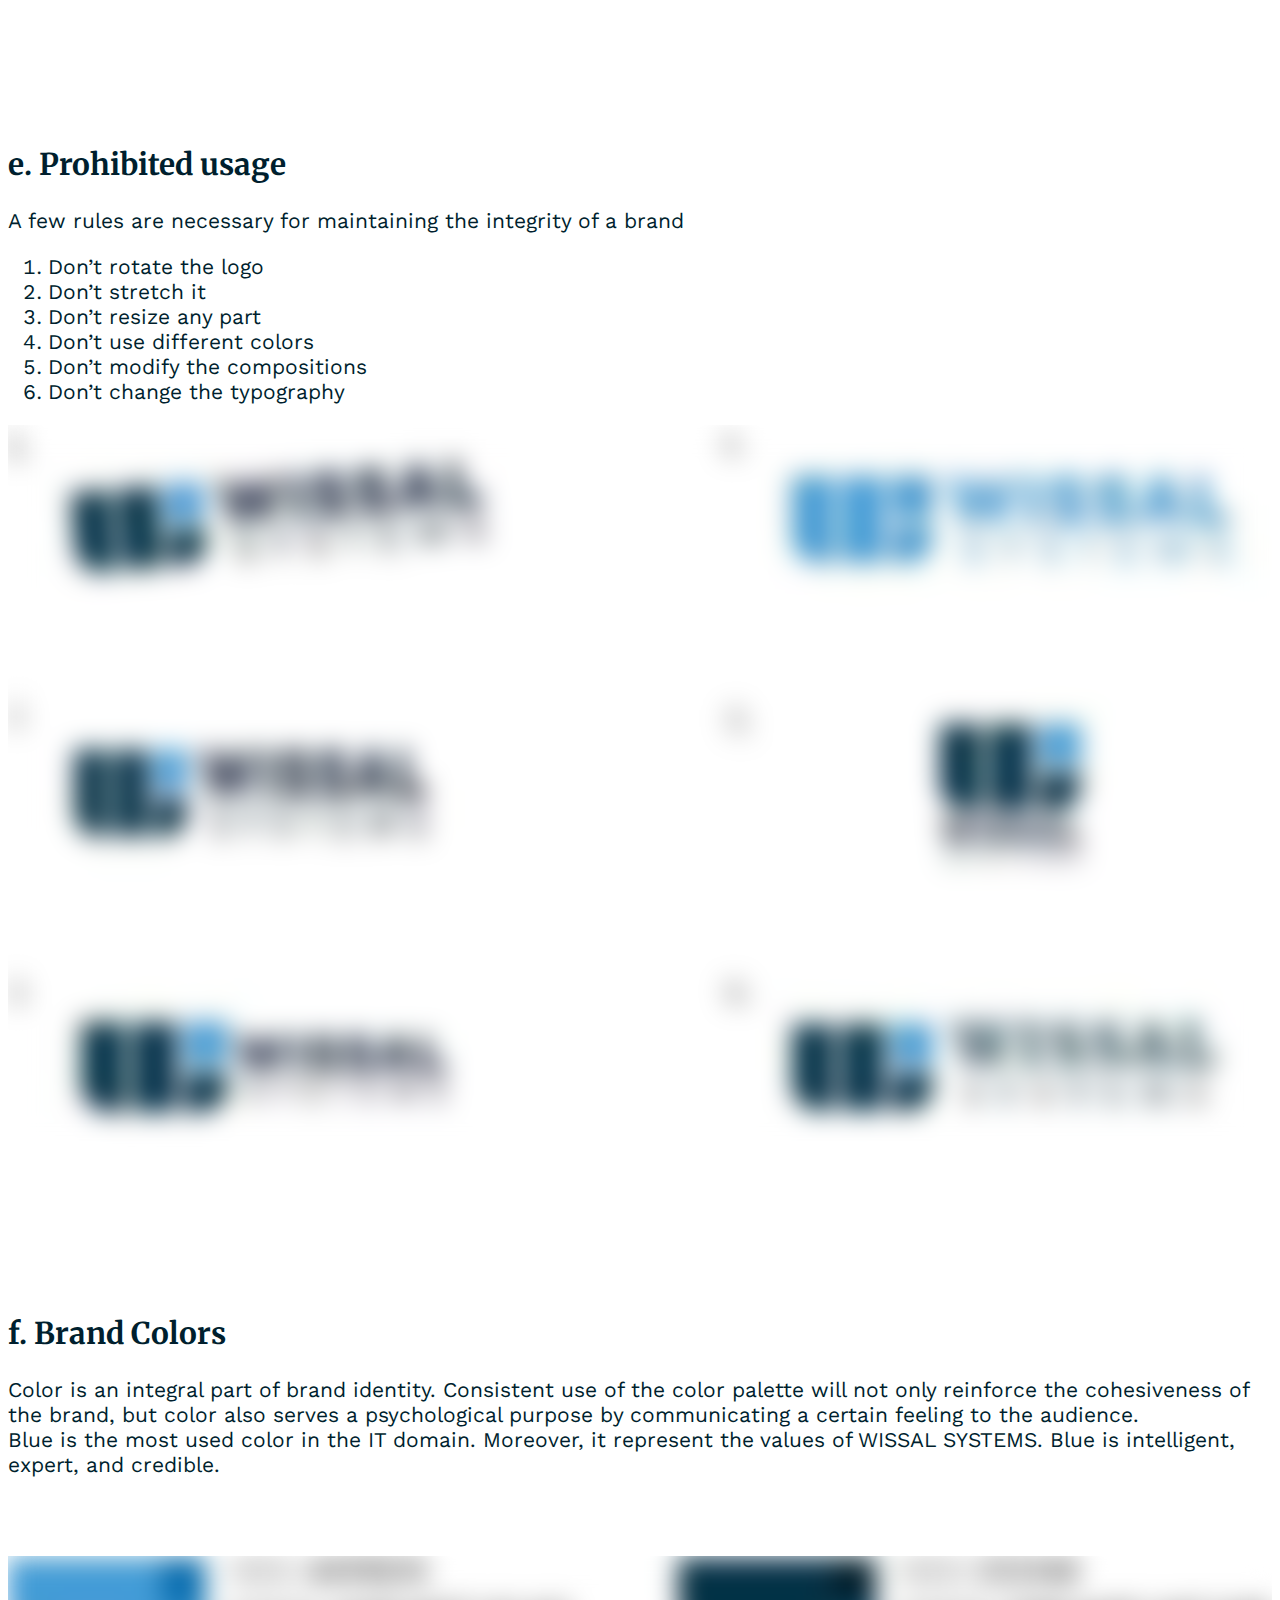
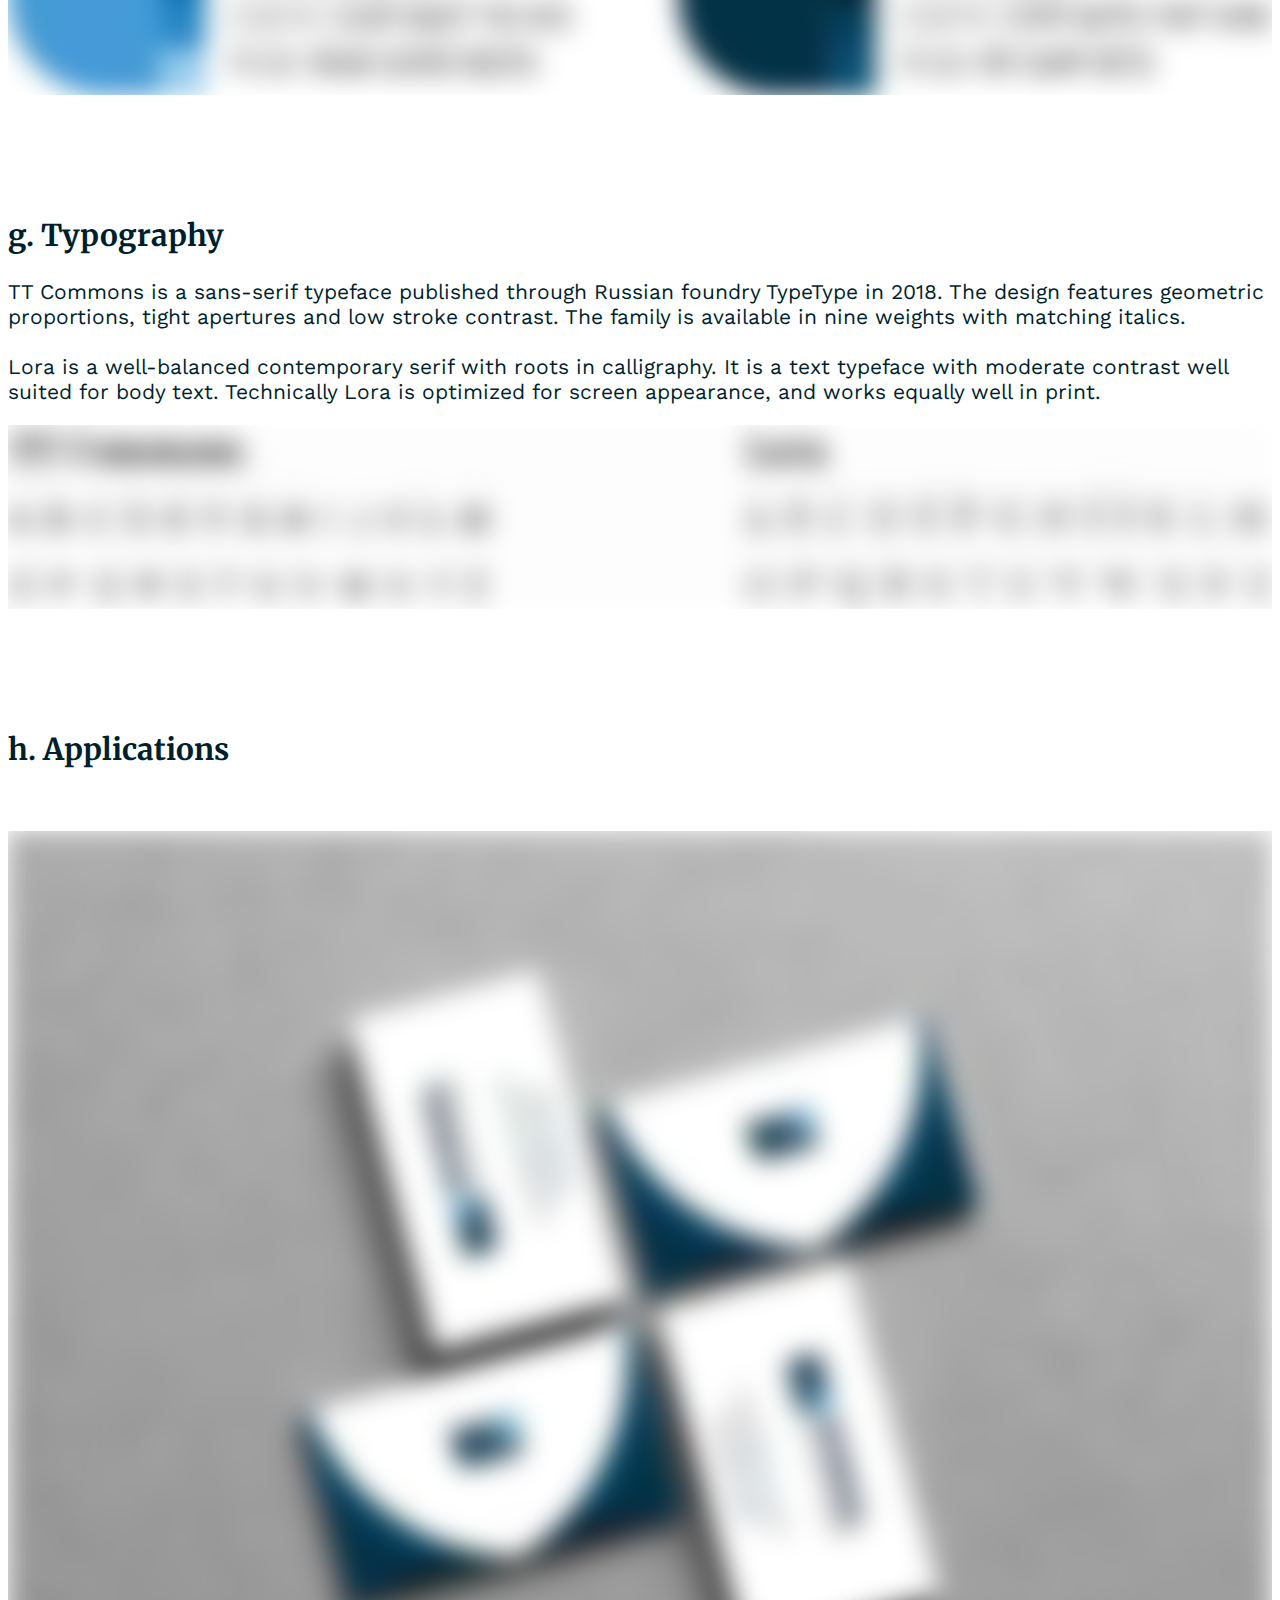
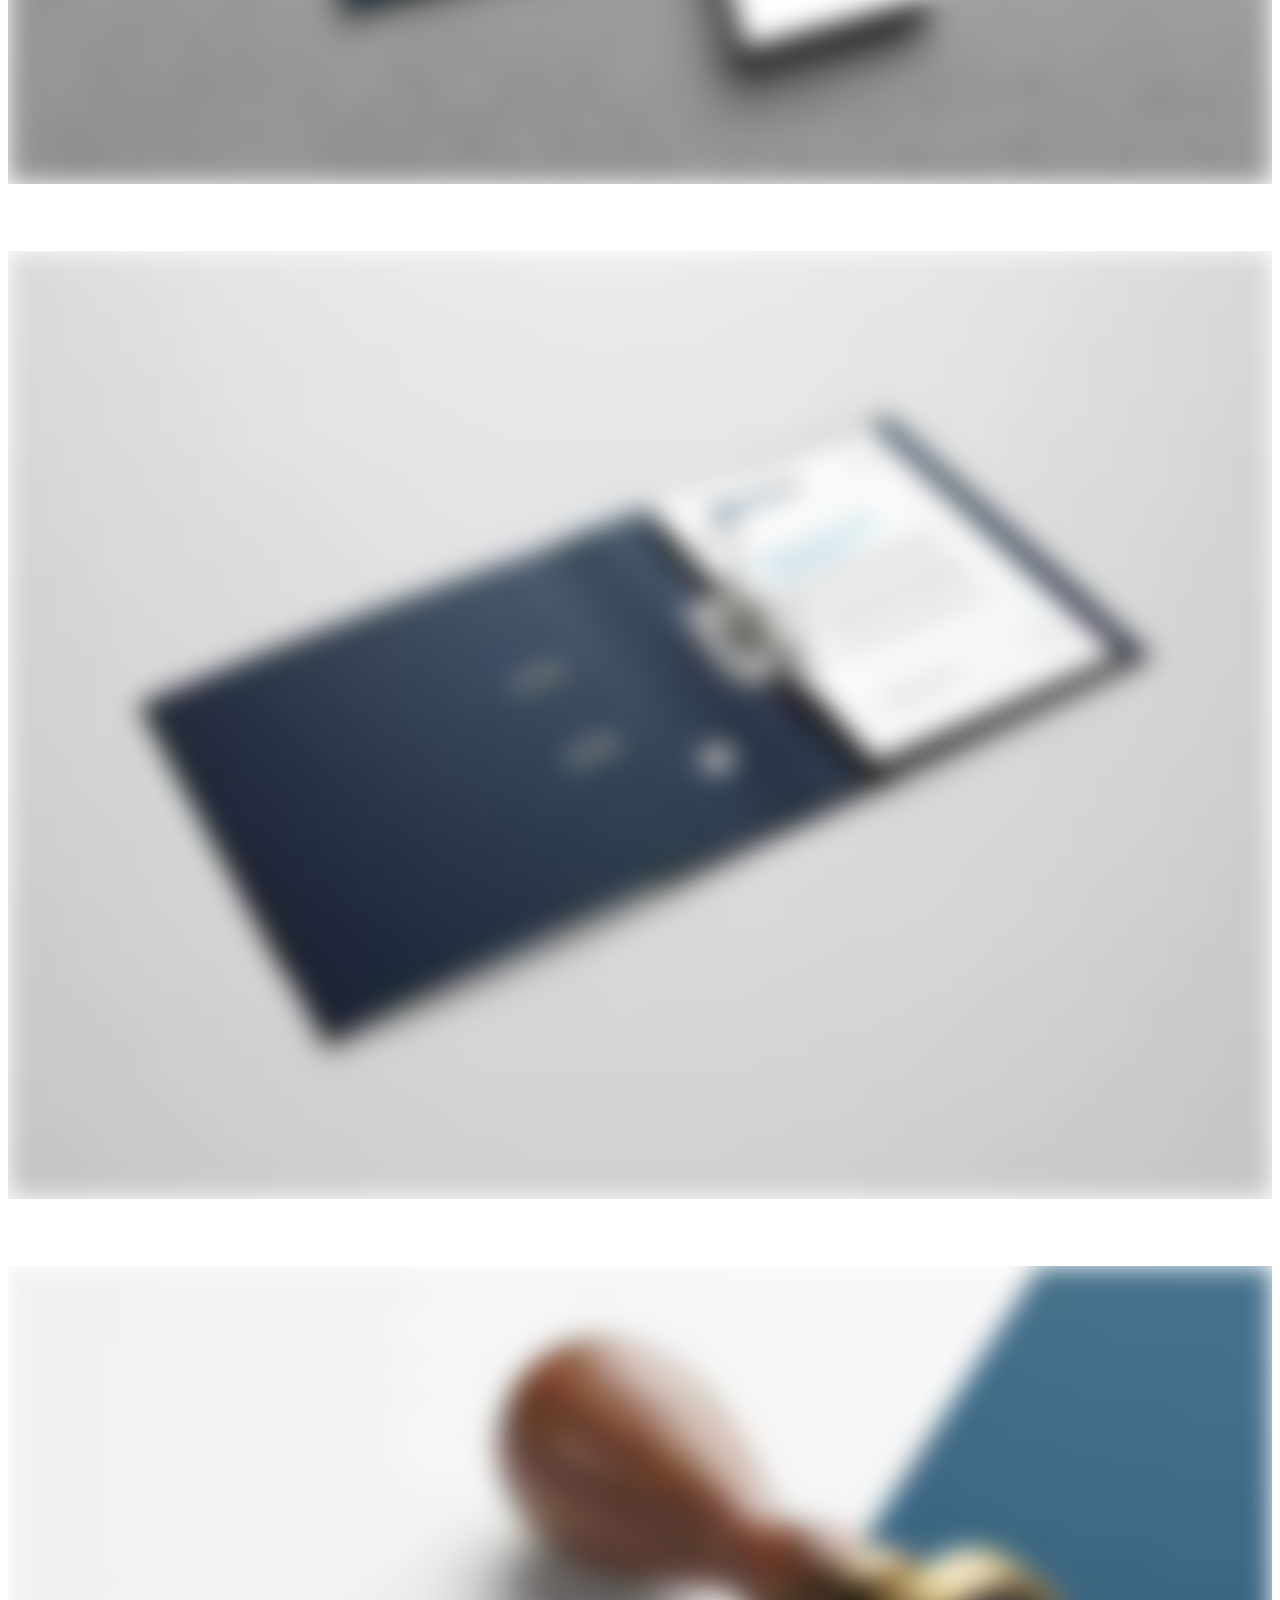
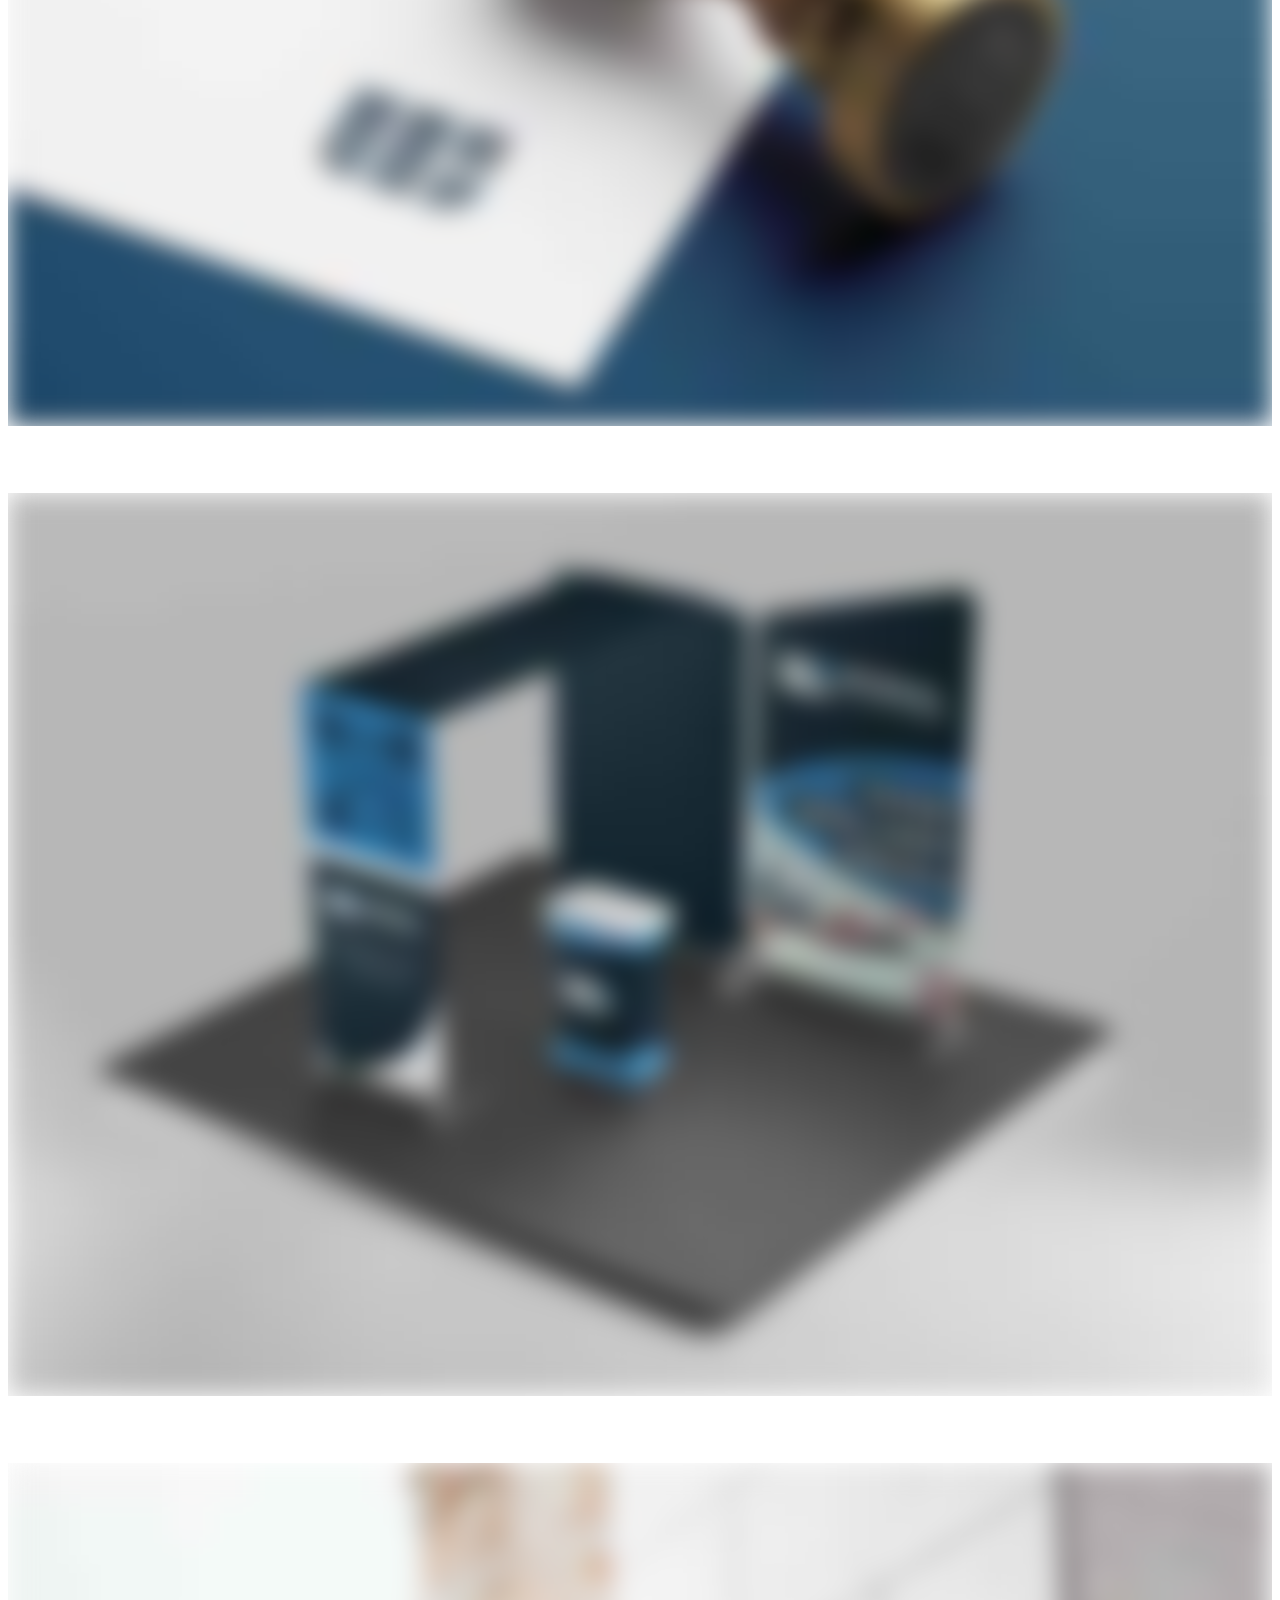
<file: projects/ws/ws.html>
<!doctype html>

<html lang="en">
    <head>
            <link rel="shortcut icon" href="/Media/personal_logo.png" type="image/x-icon" />
       <!-- Global site tag (gtag.js) - Google Analytics -->
<script async src="https://www.googletagmanager.com/gtag/js?id=UA-137271672-1"></script>
<script>
  window.dataLayer = window.dataLayer || [];
  function gtag(){dataLayer.push(arguments);}
  gtag('js', new Date());

  gtag('config', 'UA-137271672-1');
</script>
<!-- Hotjar Tracking Code for abderezak.pro -->
<script>
        (function(h,o,t,j,a,r){
            h.hj=h.hj||function(){(h.hj.q=h.hj.q||[]).push(arguments)};
            h._hjSettings={hjid:1259630,hjsv:6};
            a=o.getElementsByTagName('head')[0];
            r=o.createElement('script');r.async=1;
            r.src=t+h._hjSettings.hjid+j+h._hjSettings.hjsv;
            a.appendChild(r);
        })(window,document,'https://static.hotjar.com/c/hotjar-','.js?sv=');
    </script>
    <!------------------------------------------->
          <!-- Required meta tags -->
        <meta charset="utf-8">
        <meta name="viewport" content="width=device-width, initial-scale=1, shrink-to-fit=no">

        <link rel="stylesheet" href="https://stackpath.bootstrapcdn.com/bootstrap/4.1.3/css/bootstrap.min.css" integrity="sha384-MCw98/SFnGE8fJT3GXwEOngsV7Zt27NXFoaoApmYm81iuXoPkFOJwJ8ERdknLPMO" crossorigin="anonymous">
        <link href="https://fonts.googleapis.com/css?family=Merriweather:400,700,900|Work+Sans:400,600" rel="stylesheet"> 
        <link rel="stylesheet" href="/css/progressive-image.min.css">
        <link rel="stylesheet" href="/css/style.css">
        <title>Abderezak KAFI</title>
    </head>
    <body class="ws" >
        
       <!----------Nav Bar----------->
       <nav class="navbar  fixed-top navbar-expand-lg navbar-light my-nav ">
            <a class="navbar-brand" href="/">Abderezak <span>KAFI</span></a>
            <button class="navbar-toggler" type="button" data-toggle="collapse" data-target="#navbarSupportedContent" aria-controls="navbarSupportedContent" aria-expanded="false" aria-label="Toggle navigation">
              <span class="navbar-toggler-icon"></span>
            </button>  
            <div class="collapse navbar-collapse" id="navbarSupportedContent">
              <ul class="navbar-nav ml-auto">
                <li class="nav-item">
                  <a class="nav-link" href="/index.html">Process</a>
                </li>
                <li class="nav-item active">
                  <a class="nav-link" href="/work.html">Work<span class="sr-only">(current)</span></a>
                </li>
                <li class="nav-item ">
                  <a class="nav-link" href="/about.html">About</a>
                </li>   
              </ul>
            </div>
          </nav>
<!-------------nav bar---------------->
        <div class="container"> 
<!---------------Email me and scroll top--------------->
<button id="scrollToTopButton" class="btn my-button" onclick="window.scrollTo(0 ,0);">
        <img src="/Media/goToTop.svg" alt="go to top">
        </button>
        <button id="fab" class="btn my-button" onclick="myFunction()">Email me</button>
    <!---------------Email me and scroll top--------------->

<div class="row justify-content-center">
    <div class="col-6">
            <h1>
                    <br><br><br><br><br><br><br>
            </h1>
            <a href="./media/WS_logo.png" class="progressive replace">
                <img src="./media/sm/WS_logo.jpg" class="preview" width=100% alt="wissal systems logo"/>
                </a>
    </div>
</div>
<div class="row justify-content-center">
        <div class="col-10 col-lg-8">
          <h1>
            <br><br><br><br><br><br>
            Brief
          </h1>
          <p>
            WISSAL SYSTEMS is an Algerian store for computer equipment. It sells know brands products like HP, Canon, Dell ... It has also a sub-brand named WIPRINT for print accessories such as toner and ink cartridge. 
            <br><br>
            My scope was to do a re-branding for WISSAL SYSTEMS, WIPRINT, and do the packaging for WIPRINT toner and ink cartridge.
        </p>
        </div>
        <div class="com-12"></div>
        <div class="col-12 col-md-5">
            <a href="./media/storefront.png" class="progressive replace">
                <img src="./media/sm/storefront.jpg" class="preview" width=100% alt="wissal systems logo"/>
            </a>
        </div>
        <div class="col-12 col-md-3">
        <a href="./media/ws_old_logo.png" class="progressive replace">
            <img src="./media/sm/ws_old_logo.jpg" class="preview" width=100% alt="old logo"/>
        </a>
        </div>
        <div class="com-12"></div>
        <div class="col-10 col-lg-8">
            <p class="text-center">
                Old WISSAL SYSTEMS logo and storefront
            </p>
            <h1>
                <br><br><br>
                1. WISSAL SYSTEMS
            </h1>
            <p>
                Bellow, you can see some early sketches where I tried to make 
                different types of logos, including wordmark logos, symbol logos, and 
                combination logos.
            </p>
            <a href="./media/ws_ideation.png" class="progressive replace">
                <img src="./media/sm/ws_ideation.jpg" class="preview" width=100% alt="ideation"/>
            </a>
            <h1>
                <br><br><br>
                Victorization
            </h1>
            <p>
                We chose two concepts to vectorize them and see how they will look like after realization. 
            </p>
        </div>
        <div class="col-12"></div>
        <div class="col-12 col-md-4">
            <a href="./media/ws_choosen-logo_outlined.png" class="progressive replace">
                <img src="./media/sm/ws_choosen-logo_outlined.jpg" class="preview" width=100% alt="choosen-logo outlined"/>
            </a>
        </div>
        <div class="col-12 col-md-4">
            <a href="./media/ws_notchoosen-logo_outlined.png" class="progressive replace">
                <img src="./media/sm/ws_notchoosen-logo_outlined.jpg" class="preview" width=100% alt="not choosen logo outlined"/>
            </a>
        </div>
        <div class="col-12"></div>
        <div class="col-10 col-lg-8">
            <h1>
                <br><br><br>
                Results
            </h1>
            <h2>
                <br>
                a. Logo    
            </h2>
            <p>
                WISSAL SYSTEMS primary logo is a simple combination of an 
                abstract symbol and a wordmark. The symbol. It’s an abstraction of 
                the letters <strong>‘WI’</strong> which will be a part of many sub-products. 
                Furthermore, it uses a golden ratio and symbolizes a <strong>shield</strong> to 
                communicate <strong>trust</strong> and <strong>security</strong>. In the wordmark, we used two 
                weights of TT Commons to emphasize WISSAL. The blue color to 
                communicate our main values: Trust, Intelligence, and Control. 
                Moreover, it gives a hint that we are in the <strong>IT</strong> field.

            </p>
        </div>
        <div class="com-12 col-lg-6">
            <a href="./media/WS_logo.png" class="progressive replace">
                <img src="./media/sm/WS_logo.jpg" class="preview" width=100% alt="wissal systems logo"/>
            </a>
        </div>
        <div class="col-10 col-lg-8">
            <h1>
                <br><br><br>
            </h1>
            <h2>
                b. Clear Space 
            </h2>
            <p>
                    To ensure legibility, always keep a minimum clear space around the 
                    logo. This space isolates the mark from any competing graphic 
                    elements like other logos that might conflict with. 
                   <br> The minimum clear space is defined as half the symbol height.
            </p>
            <a href="./media/clearspace.png" class="progressive replace">
                <img src="./media/sm/clearspace.jpg" class="preview" width=100% alt="clear space"/>
            </a>
            <h1>
                <br><br><br>
            </h1>
            <h2>
                c. Scale Reduction 
            </h2>
            <p>
                    Establishing a minimum size ensures that the impact and legibility of 
                    the logo is not compromised in application. The WISSAL SYSTEMS 
                    logo width should never be smaller than <strong>130px</strong> in digital or <strong>25mm</strong> in 
                    print. The secondary logo width should be bigger than <strong>60px</strong> in digital 
                    and <strong>10mm</strong> in print  
            </p>
            <a href="./media/scalereduction.png" class="progressive replace">
                <img src="./media/sm/scalereduction.jpg" class="preview" width=100% alt="Scale Reduction"/>
            </a>
            <h1>
                <br><br><br>
            </h1>
            <h2>
                d. Color Usage 
            </h2>
            <p>
                    The logo has 4 color possibilities for its use and the must be chosen according to the background in which it is being placed.
                    <br>
                    Priority should be given to the colorful version. Nevertheless, when used in colored background it is advised to use the white or black version, depending on the background its used
            </p>
            <a href="./media/colorusage.png" class="progressive replace">
                <img src="./media/sm/colorusage.jpg" class="preview" width=100% alt="color usage"/>
            </a>
            <h1>
                <br><br><br>
            </h1>
            <h2>
                e. Prohibited usage
            </h2>
            <p>
                    A few rules are necessary for maintaining the integrity of a brand 
                    <br>
                    <ol>
                        <li>
                                Don’t rotate the logo
                        </li>
                        <li>
                                Don’t stretch it
                        </li>
                        <li>
                                Don’t resize any part
                        </li>
                        <li>
                                Don’t use different colors
                        </li>
                        <li>
                                Don’t modify the compositions
                        </li>
                        <li>
                                Don’t change the typography
                        </li>
                    </ol>
                 
            </p>
            <a href="./media/prohibitedusage.png" class="progressive replace">
                <img src="./media/sm/prohibitedusage.jpg" class="preview" width=100% alt="prohibited usage"/>
            </a>
            <h1>
                <br><br><br>
            </h1>
            <h2>
                f. Brand Colors
            </h2>
            <p>
                    Color is an integral part of brand identity. Consistent use of the color 
                    palette will not only reinforce the cohesiveness of the brand, but 
                    color also serves a psychological purpose by communicating a 
                    certain feeling to the audience.
                    <br> Blue is the most used color in the IT domain. Moreover, it represent 
                    the values of WISSAL SYSTEMS. Blue is intelligent, expert,  and 
                    credible. 
               </p>
               <h1>
                    <br>
                </h1>
            <a href="./media/brandcolors.png" class="progressive replace">
                <img src="./media/sm/brandcolors.jpg" class="preview" width=100% alt="brand colors"/>
            </a>
            <h1>
                <br><br>
            </h1>
            <h2>
                g. Typography 
            </h2>
            <p>
                TT Commons is a sans-serif typeface published through Russian foundry TypeType in 2018. The design features geometric proportions, tight apertures and low stroke contrast. The family is available in nine weights with matching italics.
                <br><br>
                Lora is a well-balanced contemporary serif with roots in calligraphy. It is a text typeface with moderate contrast well suited for body text. Technically Lora is optimized for screen appearance, and works equally well in print.
                </p>
                
            <a href="./media/typography.png" class="progressive replace">
                <img src="./media/sm/typography.jpg" class="preview" width=100% alt="typography"/>
            </a>
            <h1>
                <br><br>
            </h1>
            <h2>
                h. Applications
                <BR></BR>
            </h2>
            <a href="./media/businesscard.png" class="progressive replace">
                <img src="./media/sm/businesscard.jpg" class="preview" width=100% alt="businesscard"/>
            </a>
            <p><br></p>
            <a href="./media/a4.png" class="progressive replace">
                <img src="./media/sm/a4.jpg" class="preview" width=100% alt="A4"/>
            </a>
            <p><br></p>
            <a href="./media/stamp.png" class="progressive replace">
                <img src="./media/sm/stamp.jpg" class="preview" width=100% alt="stamp"/>
            </a>
            <p><br></p>
            <a href="./media/stand.png" class="progressive replace">
                <img src="./media/sm/stand.jpg" class="preview" width=100% alt="stand"/>
            </a>
            <p><br></p> 
            <a href="./media/store_banner.png" class="progressive replace">
                <img src="./media/sm/store_banner.jpg" class="preview" width=100% alt="store banner"/>
            </a>
            <p><br></p> 
            <a href="./media/ws_bags.png" class="progressive replace">
                <img src="./media/sm/ws_bags.jpg" class="preview" width=100% alt="ws_bags"/>
            </a>
            <p><br></p> 
            <a href="./media/brandbook.png" class="progressive replace">
                <img src="./media/sm/brandbook.jpg" class="preview" width=100% alt="brandbook"/>
            </a>
            <p><br></p> 

            <h1>
            <br><br><br>
            2. WIPRINT
            </h1>
            <p>
                    WIPRINT also is a combination of an abstract symbol and a wordmark.
                     The symbol. It’s an abstraction of the letters <strong>‘WI’</strong> which will
                      be a part of many other products of WISSAL SYSTEMS.
                       Furthermore, it uses a golden ratio to symbolize a 
                      <strong>fountain pen</strong> and a <strong>crown</strong> to communicate the quality of our products. In the wordmark, I use a serif font - Begum and a blue ink color to give the majestic feeling
            </p>

            <a href="./media/wp_outlined.png" class="progressive replace">
                <img src="./media/sm/wp_outlined.jpg" class="preview" width=100% alt="wp outlined"/>
            </a>
         
            <a href="./media/wp_logo.png" class="progressive replace">
                <img src="./media/sm/wp_logo.jpg" class="preview" width=100% alt="wp logo"/>
            </a>
            <h1>
            <br><br><br>
            3. Ink and Toner Cartridge packaging
            </h1>
            <p>
                    Before starting the packaging design, I asked for the information that I should include in each packaging, but they had only the box sizes. Moreover, they wanted something different from the existing copies in the Algerian market. Consequently, I had to do a competitive analysis to see different IA.
                    <br><br>
                    While I was working on the logo, they started the production of the 
                    toner and ink cartridge, and I had to finish both packagings in 15 
                    days. It was a big responsibility because the manufacture had to 
                    print more than 50 000 pieces.
                    <br><br>
                    Besides the limited time, I had some print constraints. There were 
                    more than 20 models, and I had to do a separated sticker for each 
                    model.
                    <br><br>
            </p>
            <a href="./media/wp_Toner_box1.png" class="progressive replace">
                <img src="./media/sm/wp_Toner_box1.jpg" class="preview" width=100% alt="Toner box1"/>
            </a>
            <a href="./media/wp_Toner_box2.png" class="progressive replace">
                <img src="./media/sm/wp_Toner_box2.jpg" class="preview" width=100% alt="Toner box2"/>
            </a>
            <a href="./media/wp_inkcartridge.png" class="progressive replace">
                <img src="./media/sm/wp_inkcartridge.jpg" class="preview" width=100% alt="ink box1"/>
            </a>
            <a href="./media/wp_inkcartridge2.png" class="progressive replace">
                <img src="./media/sm/wp_inkcartridge2.jpg" class="preview" width=100% alt="Toner box2"/>
            </a>
            <h1 class="text-center">
                <br><br>
                See also
                <br><br>
            </h1>
        </div>    
</div>


<div class="row ">
        <div class="col-12 col-md-6 col-lg-4 mt-4">
            <div class="card shadow-sm h-100">
                <a href="/projects/qods/HabiQods.html">
                <img class="card-img-top" src="/Media/thumbnails/habiqods.jpg" alt="Card image cap">
                <div class="card-body">
                  <h5 class="card-title">HabiQods - 
                    Visual identity design</h5>
                </div>
            </a>
              </div>
        </div>
        <div class="col-12 col-md-6 col-lg-4 mt-4">
            <div class="card shadow-sm h-100 ">
                    <a href="/projects/fastwork/fastwork.html">
                <img class="card-img-top" src="/Media/thumbnails/fastwork.jpg" alt="Card image cap">
                <div class="card-body">
                  <h5 class="card-title">Fastwork - 
                    Handyman service app</h5>
                </div>
                </a>
              </div>
        </div>  
        <div class="col-12 col-md-6 col-lg-4 mt-4">
            <div class="card shadow-sm h-100">
                    <a href="/projects/crom/crom.html">
                <img class="card-img-top" src="/Media/thumbnails/crom.png" alt="Card image cap">
                <div class="card-body">
                  <h5 class="card-title">Crom Store website design</h5>
                </div>
                </a>
              </div>
              
        </div>


    </div>
    
    <div class="row justify-content-center">
        <div class="col-12">

            <h1><br><br><br><br><br><br><br></h1>
            <p class="text-center">
                    Copyright © 2019 Abderezak KAFI
            </p>
        </div>
        </div>































</div>
<script src="https://code.jquery.com/jquery-3.3.1.slim.min.js" integrity="sha384-q8i/X+965DzO0rT7abK41JStQIAqVgRVzpbzo5smXKp4YfRvH+8abtTE1Pi6jizo" crossorigin="anonymous"></script>
<script src="https://cdnjs.cloudflare.com/ajax/libs/popper.js/1.14.3/umd/popper.min.js" integrity="sha384-ZMP7rVo3mIykV+2+9J3UJ46jBk0WLaUAdn689aCwoqbBJiSnjAK/l8WvCWPIPm49" crossorigin="anonymous"></script>
<script src="https://stackpath.bootstrapcdn.com/bootstrap/4.1.3/js/bootstrap.min.js" integrity="sha384-ChfqqxuZUCnJSK3+MXmPNIyE6ZbWh2IMqE241rYiqJxyMiZ6OW/JmZQ5stwEULTy" crossorigin="anonymous"></script>
<script src="/js/progressive-image.min.js"></script>
<script src="/js/myscript.js"></script>


</body>
</html>
</file>
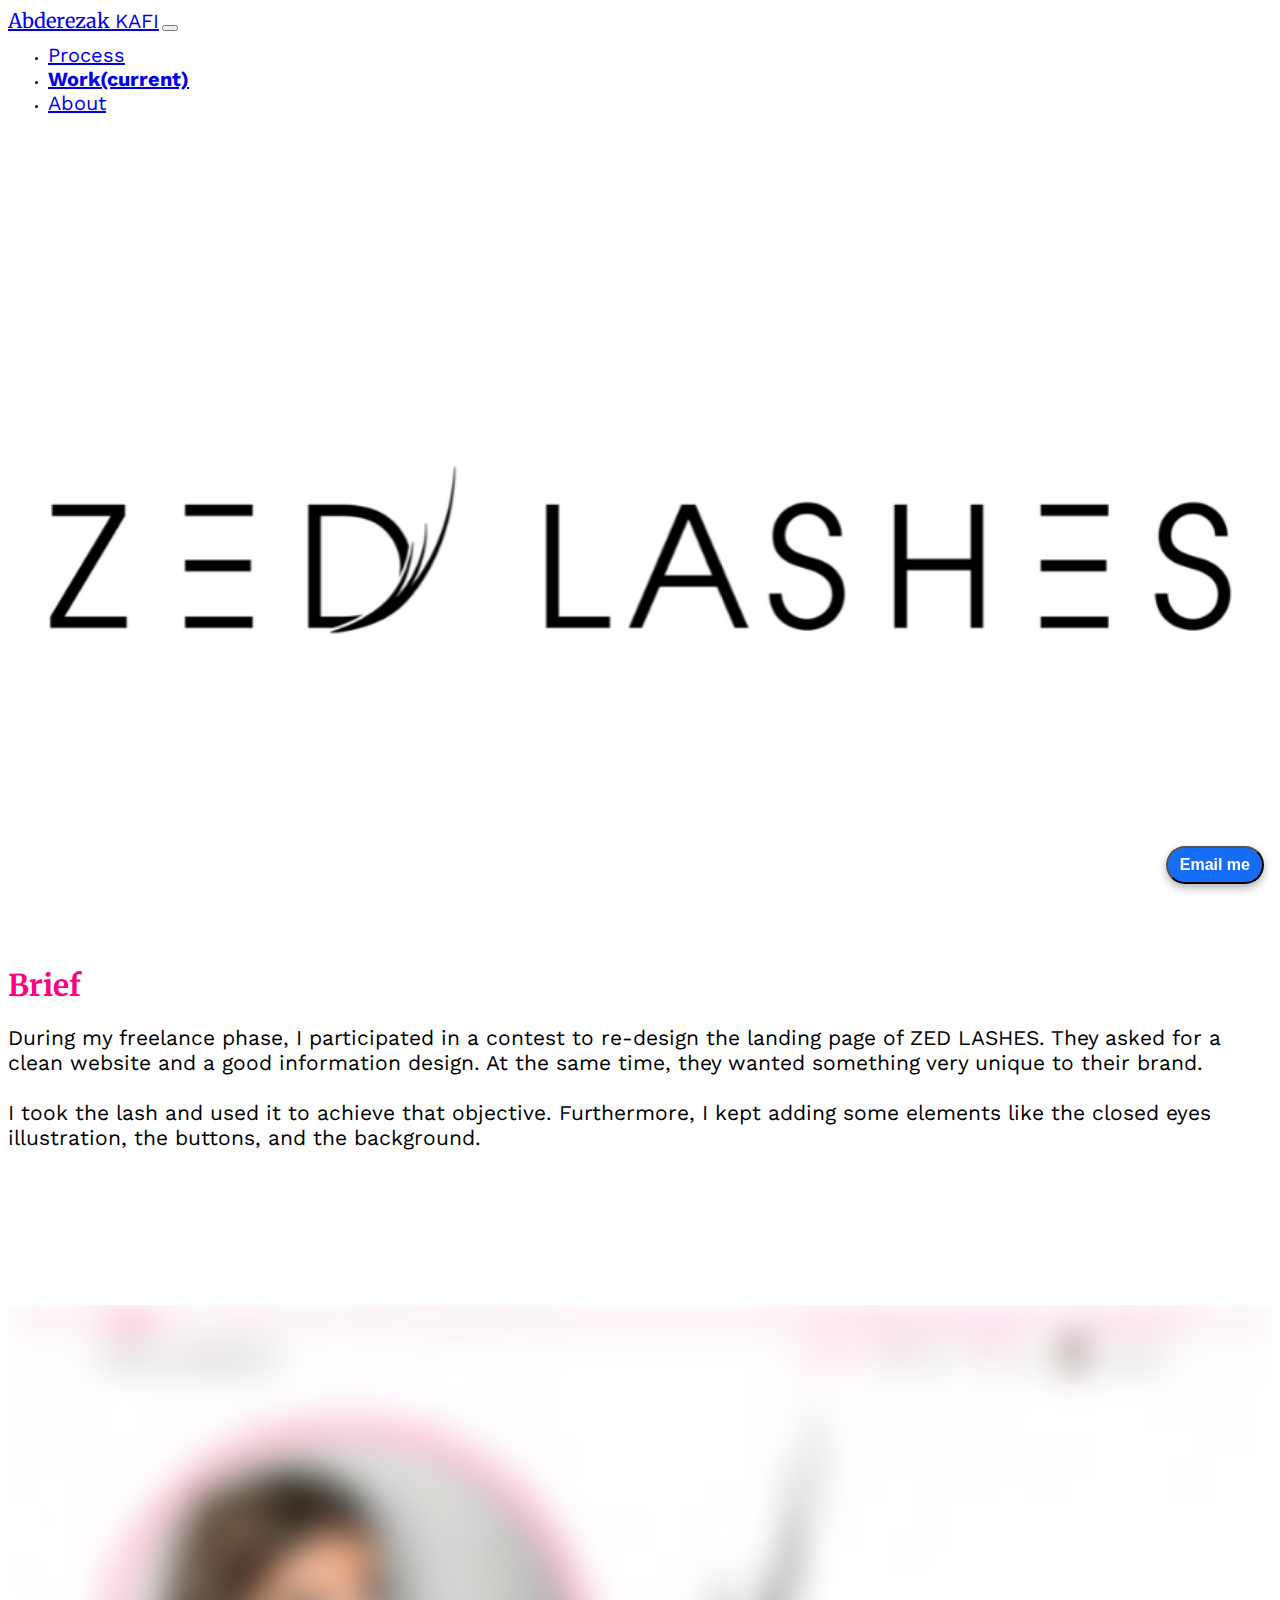
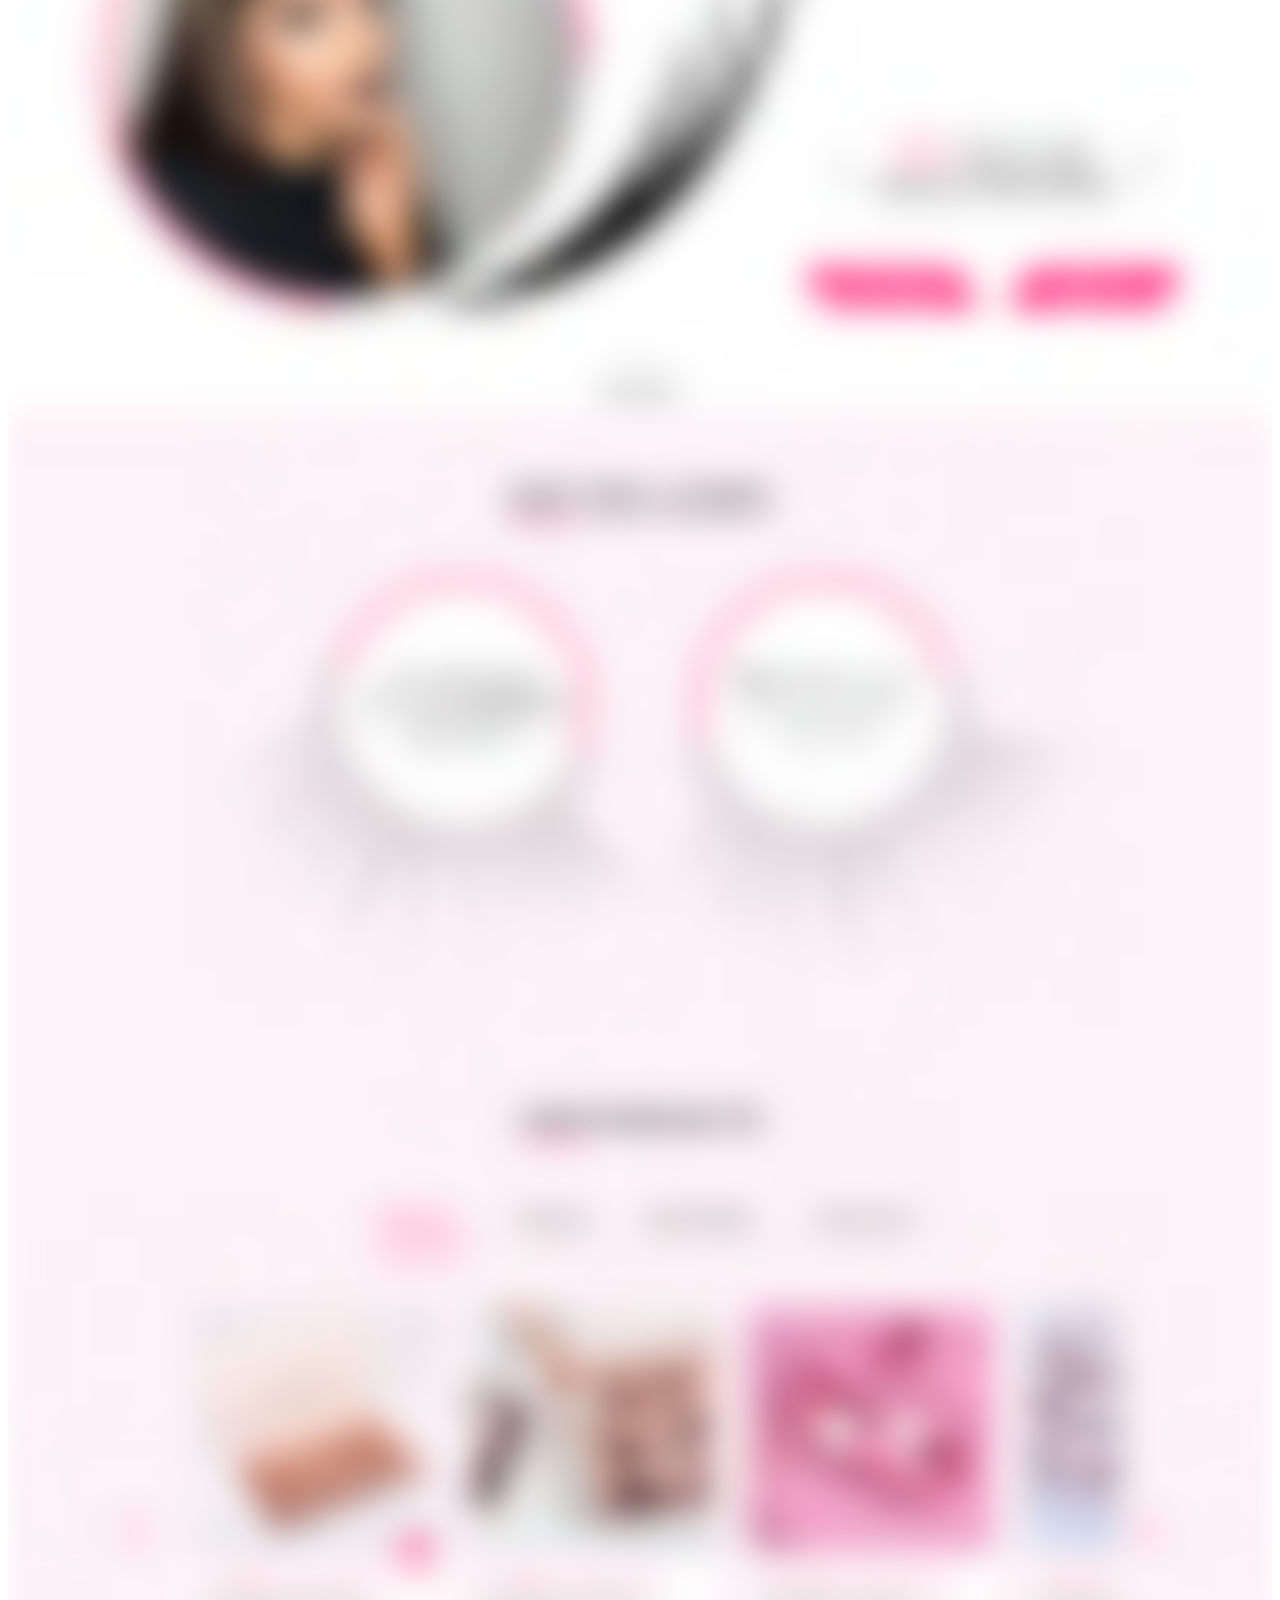
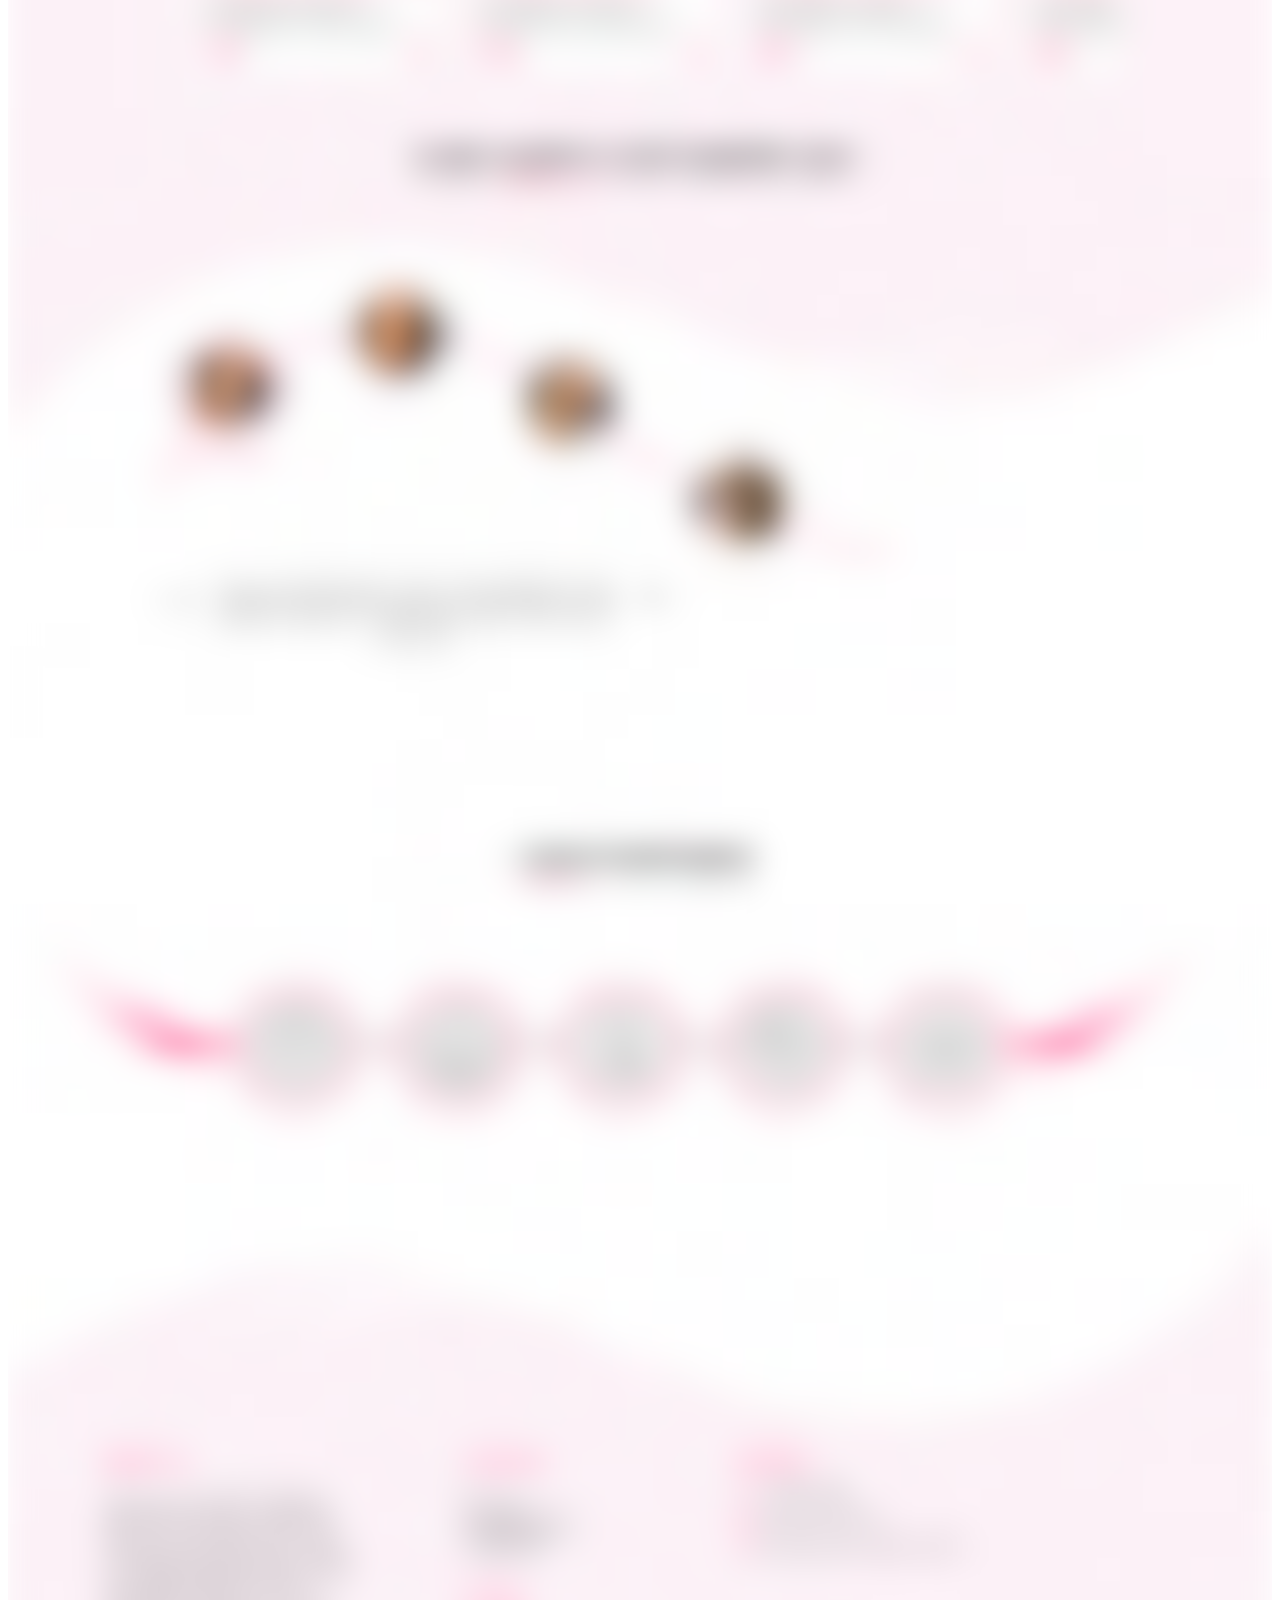
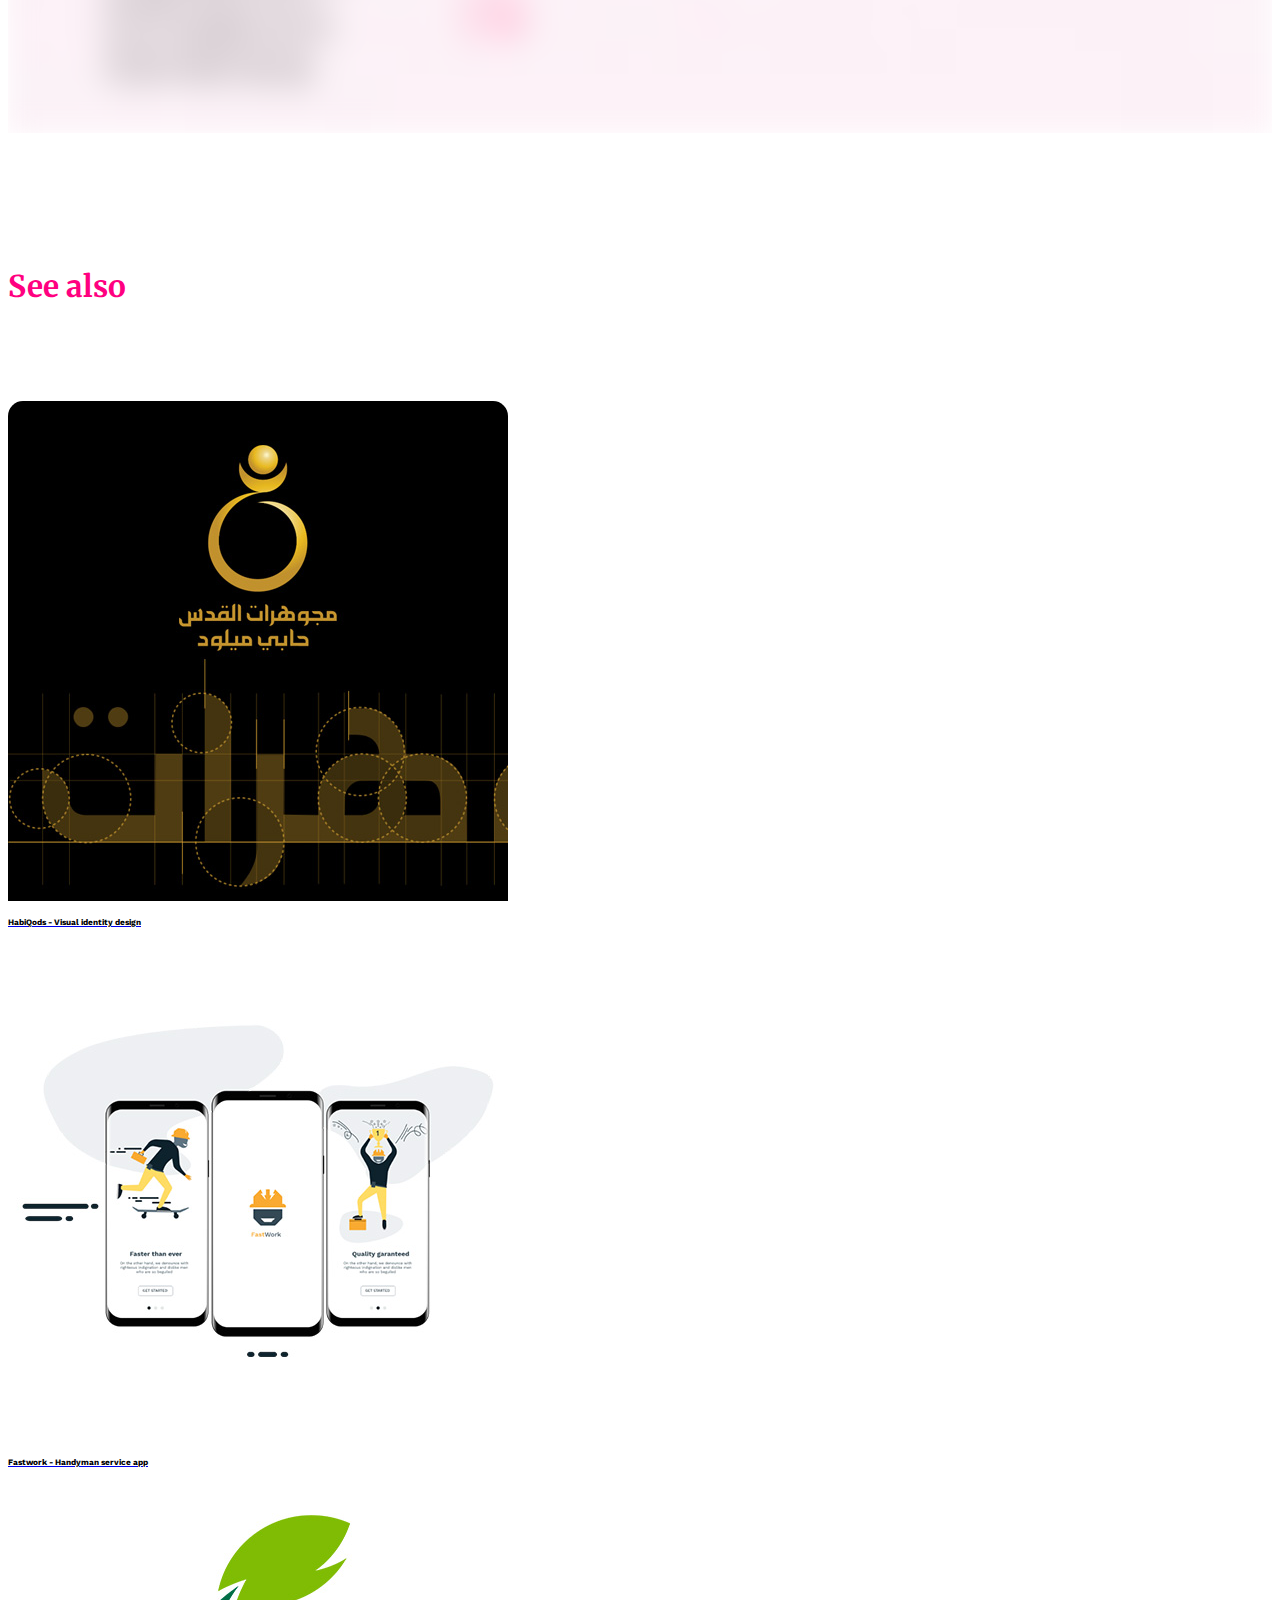
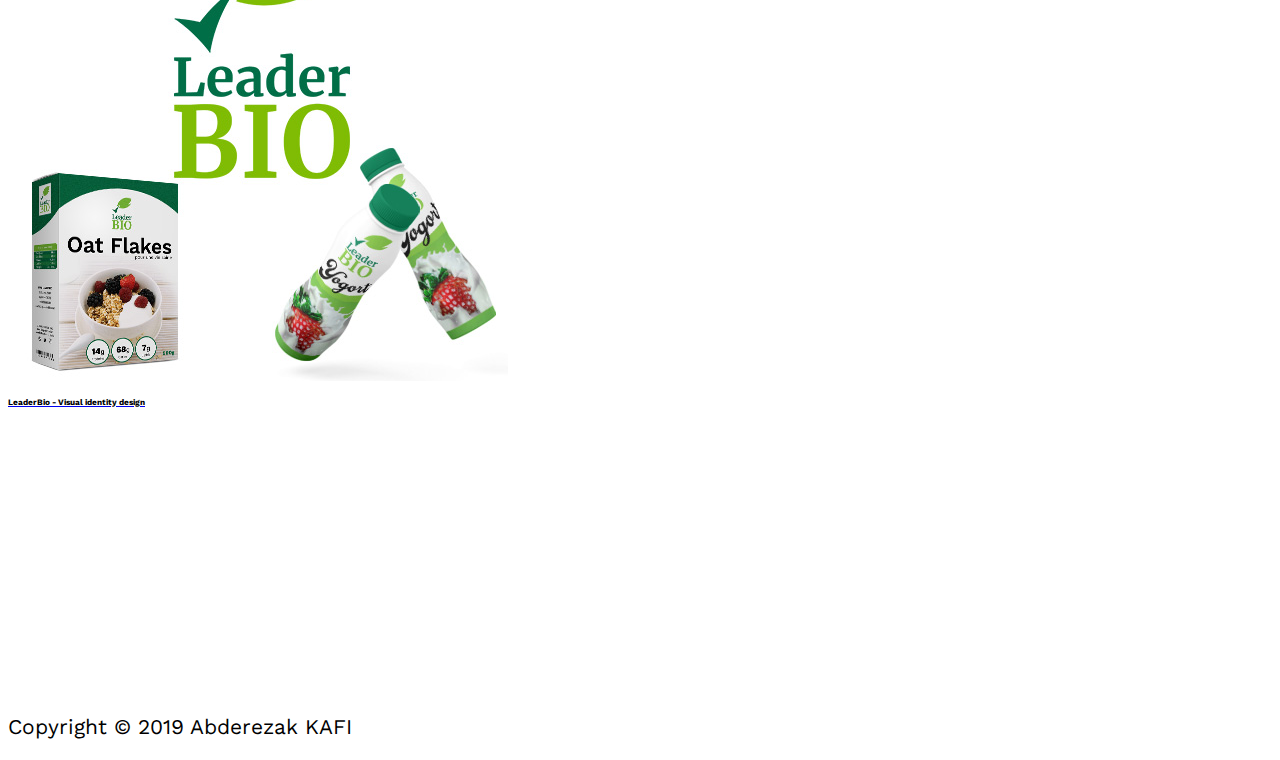
<file: projects/zedlashes/zedlashes.html>
<!doctype html>

<html lang="en">
    <head>
            <link rel="shortcut icon" href="/Media/personal_logo.png" type="image/x-icon" />
       <!-- Global site tag (gtag.js) - Google Analytics -->
<script async src="https://www.googletagmanager.com/gtag/js?id=UA-137271672-1"></script>
<script>
  window.dataLayer = window.dataLayer || [];
  function gtag(){dataLayer.push(arguments);}
  gtag('js', new Date());

  gtag('config', 'UA-137271672-1');
</script>
<!-- Hotjar Tracking Code for abderezak.pro -->
<script>
        (function(h,o,t,j,a,r){
            h.hj=h.hj||function(){(h.hj.q=h.hj.q||[]).push(arguments)};
            h._hjSettings={hjid:1259630,hjsv:6};
            a=o.getElementsByTagName('head')[0];
            r=o.createElement('script');r.async=1;
            r.src=t+h._hjSettings.hjid+j+h._hjSettings.hjsv;
            a.appendChild(r);
        })(window,document,'https://static.hotjar.com/c/hotjar-','.js?sv=');
    </script>
    <!------------------------------------------->
          <!-- Required meta tags -->
        <meta charset="utf-8">
        <meta name="viewport" content="width=device-width, initial-scale=1, shrink-to-fit=no">

        <link rel="stylesheet" href="https://stackpath.bootstrapcdn.com/bootstrap/4.1.3/css/bootstrap.min.css" integrity="sha384-MCw98/SFnGE8fJT3GXwEOngsV7Zt27NXFoaoApmYm81iuXoPkFOJwJ8ERdknLPMO" crossorigin="anonymous">
        <link href="https://fonts.googleapis.com/css?family=Merriweather:400,700,900|Work+Sans:400,600" rel="stylesheet"> 
        <link rel="stylesheet" href="/css/progressive-image.min.css">
        <link rel="stylesheet" href="/css/style.css">
        <title>Abderezak KAFI</title>
    </head>
    <body class="zedlashes" >
        
       <!----------Nav Bar----------->
       <nav class="navbar  fixed-top navbar-expand-lg navbar-light my-nav ">
          <a class="navbar-brand" href="/">Abderezak <span>KAFI</span></a>
          <button class="navbar-toggler" type="button" data-toggle="collapse" data-target="#navbarSupportedContent" aria-controls="navbarSupportedContent" aria-expanded="false" aria-label="Toggle navigation">
            <span class="navbar-toggler-icon"></span>
          </button>  
          <div class="collapse navbar-collapse" id="navbarSupportedContent">
            <ul class="navbar-nav ml-auto">
              <li class="nav-item">
                <a class="nav-link" href="/index.html">Process</a>
              </li>
              <li class="nav-item active">
                <a class="nav-link" href="/work.html">Work<span class="sr-only">(current)</span></a>
              </li>
              <li class="nav-item ">
                <a class="nav-link" href="/about.html">About</a>
              </li>   
            </ul>
          </div>
        </nav>
<!-------------nav bar---------------->
        <div class="container"> 
<!---------------Email me and scroll top--------------->
<button id="scrollToTopButton" class="btn my-button" onclick="window.scrollTo(0 ,0);">
        <img src="/Media/goToTop.svg" alt="go to top">
        </button>
        <button id="fab" class="btn my-button" onclick="myFunction()">Email me</button>
    <!---------------Email me and scroll top--------------->

<div class="row justify-content-center">
    <div class="col-10">
            <h1>
                    <br><br><br><br><br><br><br>
            </h1>
            <a href="./media/logo.png" class="progressive replace">
                <img src="./media/sm/logo.jpg" class="preview" width=100% alt="zedlashes logo"/>
              </a>
    </div>
</div>

<div class="row justify-content-center">
        <div class="col-10 col-lg-8">
          <h1>
            <br><br><br><br><br><br><br>
            Brief
          </h1>
          <p>
                During my freelance phase, I participated in a contest to re-design the landing page of ZED LASHES. They asked for a clean website and a good information design. At the same time, they wanted something very unique to their brand.
                <br> <br>
                I took the lash and used it to achieve that objective. Furthermore, I kept adding some elements like the closed eyes illustration, the buttons, and the background. 
                
              
          </p>
          <h1><br><br><br></h1>
        </div>
    
    </div>

<div class="row justify-content-center">
<div class="col-12">
        <a href="./media/web_page.png" class="progressive replace">
            <img src="./media/sm/web_page.jpg" class="preview" width=100% alt="zedlashes website"/>
          </a>

          <h1 class="text-center"><br><br><br>See also  <br><br><br></h1>
          

</div>
</div>
<div class="row ">
        <div class="col-12 col-md-6 col-lg-4 mt-4">
            <div class="card shadow-sm h-100">
                <a href="/projects/qods/HabiQods.html">
               
                  <img class="card-img-top" src="/Media/thumbnails/habiqods.jpg" alt="Card image cap">
 
                   <div class="card-body">
                  <h5 class="card-title">HabiQods - 
                    Visual identity design</h5>
                </div>
            </a>
              </div>
        </div>
        <div class="col-12 col-md-6 col-lg-4 mt-4">
            <div class="card shadow-sm h-100 ">
                    <a href="/projects/fastwork/fastwork.html">
                      <img class="card-img-top" src="/Media/thumbnails/fastwork.jpg" alt="Card image cap">

                      <div class="card-body">
                  <h5 class="card-title">Fastwork - 
                    Handyman service app</h5>
                </div>
                </a>
              </div>
        </div>  
        <div class="col-12 col-md-6 col-lg-4 mt-4">
            <div class="card shadow-sm h-100">
                    <a href="/projects/leaderbio/leaderbio.html">
                      <img class="card-img-top" src="/Media/thumbnails/leaderbio_t.jpg" alt="Card image cap">

                      <div class="card-body">
                  <h5 class="card-title">LeaderBio - 
                      Visual identity design  </h5>
                </div>
                </a>
              </div>
              
        </div>


    </div>
<div class="row justify-content-center">
    <div class="col-12">

        <h1><br><br><br><br><br><br><br></h1>
        <p class="text-center">
                Copyright © 2019 Abderezak KAFI
        </p>
    </div>
    </div>
                
</div>
<script src="https://code.jquery.com/jquery-3.3.1.slim.min.js" integrity="sha384-q8i/X+965DzO0rT7abK41JStQIAqVgRVzpbzo5smXKp4YfRvH+8abtTE1Pi6jizo" crossorigin="anonymous"></script>
<script src="https://cdnjs.cloudflare.com/ajax/libs/popper.js/1.14.3/umd/popper.min.js" integrity="sha384-ZMP7rVo3mIykV+2+9J3UJ46jBk0WLaUAdn689aCwoqbBJiSnjAK/l8WvCWPIPm49" crossorigin="anonymous"></script>
<script src="https://stackpath.bootstrapcdn.com/bootstrap/4.1.3/js/bootstrap.min.js" integrity="sha384-ChfqqxuZUCnJSK3+MXmPNIyE6ZbWh2IMqE241rYiqJxyMiZ6OW/JmZQ5stwEULTy" crossorigin="anonymous"></script>
<script src="/js/progressive-image.min.js"></script>
<script src="/js/myscript.js"></script>


</body>
</html>
</file>
<file: css/style.css>
/*--------General---------------*/
body{
    font-family: 'Work Sans', sans-serif;
    font-size: 0.625em;
    color: #4D4D4D;
}

.content-text{
font-size: 2.1em
}
.content-semi-bold{
    font-weight: 600;
}

h1{
    font-family: 'Merriweather', serif;
    font-size: 3em;
    font-weight: 700;
    color:#3F88FB
}
h2{
    font-family: 'Merriweather', serif;
    font-size: 3em;
    font-weight: 700; 
}
h3{
    font-family: 'Merriweather', serif;
    font-size: 2.1em;
    font-weight: 700; 
    color:#3F88FB

}
p{ 
    font-size: 2.1em;   
}
img{
    align-self: center
}

.link{
    color: #4D4D4D;
    text-decoration: underline;
    font-weight: 600;
}
.thin-link{
    color: #4D4D4D;
    text-decoration: underline;
}

.small-text{
    font-size: 0.8rem
}

.card{
    border: none;
    border-radius: 1.5em;

}
.card-img-top{
    border-top-left-radius: 1.5em;
    border-top-right-radius: 1.5em;
}
.card h5{
   color:black
}



/*---------Nav bar---------------*/

nav a.navbar-brand {
  font-family: 'Merriweather', serif;
  font-size: 2em;

  
}
nav a.navbar-brand span {
    font-family: 'Work Sans', sans-serif;


  }
nav a.nav-link {
    font-family: 'Work Sans', sans-serif;
    font-size: 2em;
   
}
nav .nav-item.active a.nav-link{
    font-weight: bold;

}




/*---------------Main-------------*/
h1.display-1{
    font-size: 3.6em;
    font-weight: 900;
    color:#4D4D4D
}
.container .row.main{
margin-top: 25vh;
margin-bottom: 40vh;
}
.main .d-flex{
    height:  100%;
}
.main .d-flex a {
    text-decoration: underline;
    color: #4D4D4D;
    font-weight: 600;
    
}


#fab{
    position: fixed;
    bottom: 1em;
    right: 1em;
    z-index: 9999;
    padding: 8px 12px 8px 12px; 
    font-size: 16px;
    font-weight: 600;
    background-color: #166EF8;
    border-radius: 30px;
    color: white;
    box-shadow: 0px 4px 8px rgba(0, 0, 0, 0.3);
    
}
#fab:hover{
    font-size: 20px;
    box-shadow: 0px 4px 16px rgba(0, 0, 0, 0.4);
    transition: 100ms;
    
}

#scrollToTopButton{
    position: fixed;
   
    padding: 8px; 
    bottom: 1em;
    right: 10em;
    opacity: 0; 
    visibility: hidden;
    z-index: 9999;
    font-size: 16px;
    font-weight: 600;
    background-color: white;
    border-radius: 30px;
    box-shadow: 0px 4px 4px rgba(0, 0, 0, 0.2);

}
#scrollToTopButton.show{
    visibility: visible;
    opacity: 1;
}
span.highlited{
    font-weight: bold;
    color: white;
    background-color: black;
    padding: 0.1em;
}
/*-------------------------About--------------------*/
h1.display-2{
    font-size: 3.6em;
    font-weight: 900;
    color:#4D4D4D;
    line-height: 1.6em;
}
.carousel-indicators li {
    width: 10px;
    height: 10px;
    border-radius: 100%;
  }
.facts-about-me li, .beliefs li{
    margin: 1em 0;
}
.quote{
    font-family: 'Merriweather', serif;
    font-weight: 700;
    text-align: center;
    margin-bottom: 0;
}
#testimonials .carousel-indicators li{
 background-color: rgb(201, 201, 201);
 position:relative;
 top:3em;
}
#testimonials .carousel-indicators li.active  {
    background: #4D4D4D;
   }


.carousel-control-next-icon{
    outline: #4D4D4D;
}
#download-cv{
border-radius: 5em;
font-weight: 500;
border-width: 2px;
color: #4D4D4D;
}
#download-cv:hover{
    color: white;
    background: #4D4D4D;
}

/*----------HabiQods--------------*/
body.habiqods .navbar-light .navbar-nav .nav-link,
body.habiqods .navbar-light .navbar-nav .nav-link:focus,
body.habiqods .navbar-light .navbar-nav .nav-link:hover{
    color: white;
  }
body.habiqods nav a.navbar-brand span {
      color: white;
    }

    body.habiqods nav a.nav-link {
      color: white;
  }
  body.habiqods nav .nav-item.active a.nav-link{
      color: white;
  
  }
  body.habiqods .navbar-light .navbar-brand:focus,
  body.habiqods .navbar-light .navbar-brand,
  body.habiqods .navbar-light .navbar-brand:focus,
  body.habiqods .navbar-light .navbar-brand:hover{
      color:white;
  }
  body.habiqods{
    background-color: black;
    color: white;
}
body.habiqods h1{
    color: #C1912D;
}
body.habiqods h3{
color: white;
}

body.habiqods span.highlited{
    font-weight: bold;
    color: black;
    background-color: white;
    padding: 0.1em;
}

@media (max-width: 720px) {
body.habiqods .my-nav {
    background-color:black;
}

}
  /*----------HabiQods--------------*/
 

/*--------------FastWork-----------------*/


body.fastwork{
    color: #344955
}
body.fastwork h1{
    color: #F9AA33
}

/*--------------FastWork------------------*/

/*--------------zedlashes-----------------*/


body.zedlashes{
    color: black;
}
body.zedlashes h1{
    color: #FF0080;
}

/*--------------zedlashes------------------*/


/*--------------ecom-----------------*/


body.ecom{
    color: #164059;
    background-color: #F2F2F0;
}
body.ecom h1{
    color: #F1AE38;
}

/*--------------ecom------------------*/


/*--------------leaderbio-----------------*/


body.leaderbio{
    color: black;
}
body.leaderbio h1{
    color: #7FBC03;
}

body.leaderbio h1.sans-serif{
    font-family: 'Work Sans', sans-serif;
    color: #006E47;
}
body.leaderbio h3{
    color: #006E47;
}

/*--------------leaderbio------------------*/
/*--------------crom-----------------*/


body.crom{
    color: black;
}
body.crom p{
    font-size: 1.8em;
}
body.crom h1{
    color: #007854;
}

body.crom h3{
    color: #707070;
}
body.crom li p{
    font-size: 1.8em
}
#download-pages{
    color: #003925;
    font-family: Merriweather;
    font-weight: 700;
    background-color: #E0B446;
    border: none;
    box-shadow: 0px 2px 3px rgba(0, 0, 0, 0.3);
}
a.btn:hover{
    text-decoration: none;
}
/*--------------crom------------------*/

/*--------------ws-----------------*/


body.ws{
    color: #001F2E;
}
body.ws h1{
    color: #449BD5;
}
body.ws ol li{
    font-size: 2.1em
}



/*--------------ws------------------*/



   /* ----------Small devices-------*/
@media (max-width: 720px) {
    .my-nav {
          background-color:white;
    }
    h1.display-1{
        text-align: center;
        
    }
    h1.display-2{
       font-size: 2.1em
        
    }
    h2{
        font-size: 2.1em
    }
    h3{
        font-size: 1.6em
    }
    p, body.crom p{ 
            font-size: 1.6em 
    }
    body.crom li {
        font-size: 1.6em ;
    }
    body.ws li {
        font-size: 1.6em ;
    }
    body.crom ol, body.crom ul{
        margin-left: -3em;
    }
    .main .d-flex p {
        text-align: center;
        font-size: 2.1em;   
    }
    .facts-about-me li, .beliefs li{
        margin: 1em 0;
        font-size: 1.6em;
    }
    .carousel-indicators li {
        width: 4px;
        height: 4px;
        border-radius: 100%;
      }
      .content-text{
        font-size: 1.6em
        }
  
}

@media (max-width: 510px) {

h5{
    font-size: 1.6em;
}
}
</file>
<file: css/progressive-image.min.css>
.progressive{position:relative;display:block;overflow:hidden;outline:none}.progressive img{display:block;width:100%;max-width:none;height:auto;border:0 none}.progressive img.preview{filter:blur(1vw);transform:scale(1.00)}.progressive img.reveal{position:absolute;left:0;top:0;will-change:transform,opacity;animation:progressiveReveal 0.2s }@keyframes progressiveReveal{0%{transform:scale(1.00);opacity:0}100%{transform:scale(1);opacity:1}}
</file>
